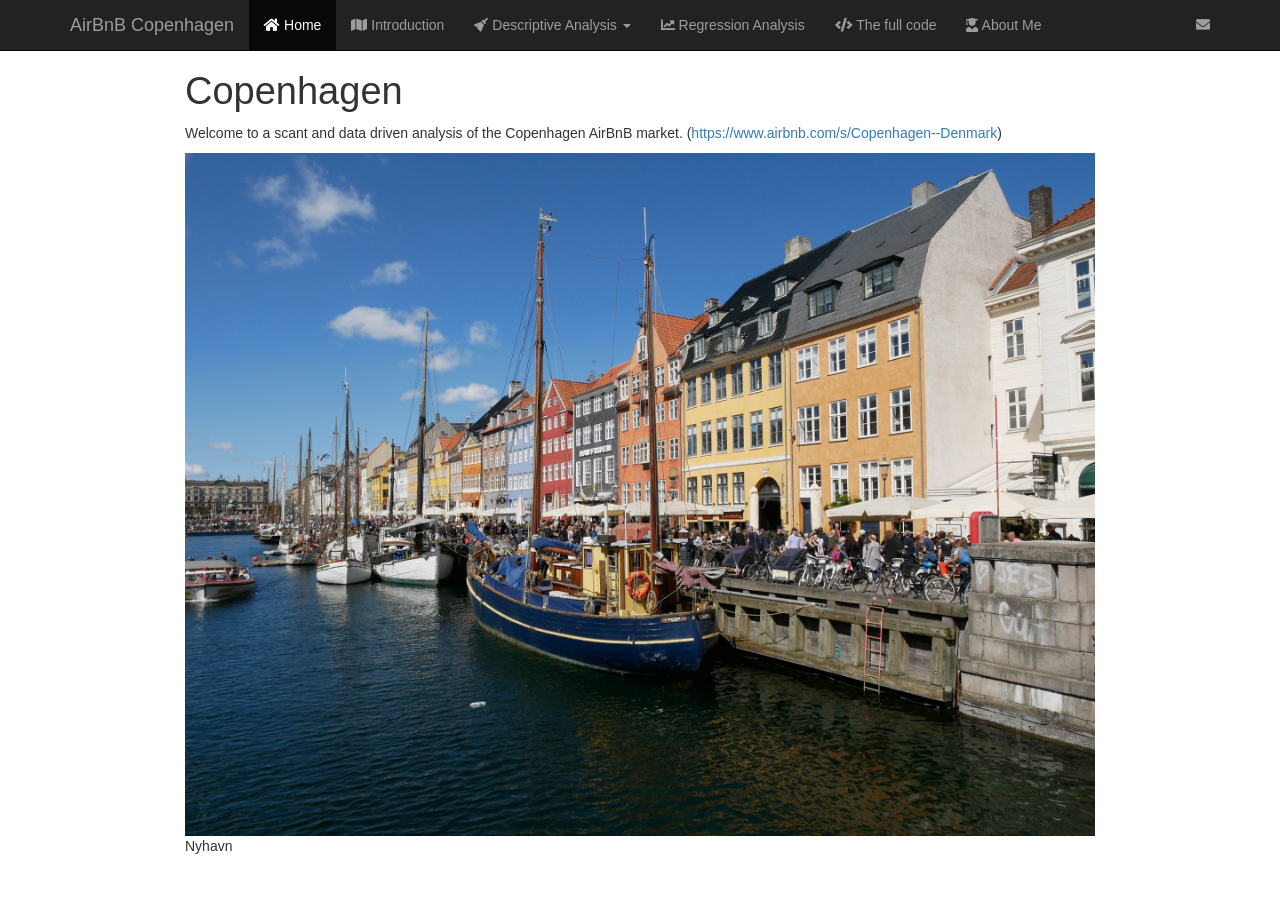
<file: docs/index.html>
<!DOCTYPE html>

<html xmlns="http://www.w3.org/1999/xhtml">

<head>

<meta charset="utf-8" />
<meta http-equiv="Content-Type" content="text/html; charset=utf-8" />
<meta name="generator" content="pandoc" />




<title>Copenhagen</title>

<script src="site_libs/jquery-1.11.3/jquery.min.js"></script>
<meta name="viewport" content="width=device-width, initial-scale=1" />
<link href="site_libs/bootstrap-3.3.5/css/bootstrap.min.css" rel="stylesheet" />
<script src="site_libs/bootstrap-3.3.5/js/bootstrap.min.js"></script>
<script src="site_libs/bootstrap-3.3.5/shim/html5shiv.min.js"></script>
<script src="site_libs/bootstrap-3.3.5/shim/respond.min.js"></script>
<script src="site_libs/navigation-1.1/tabsets.js"></script>
<link href="site_libs/highlightjs-9.12.0/default.css" rel="stylesheet" />
<script src="site_libs/highlightjs-9.12.0/highlight.js"></script>
<link href="site_libs/font-awesome-5.1.0/css/all.css" rel="stylesheet" />
<link href="site_libs/font-awesome-5.1.0/css/v4-shims.css" rel="stylesheet" />

<style type="text/css">code{white-space: pre;}</style>
<style type="text/css">
  pre:not([class]) {
    background-color: white;
  }
</style>
<script type="text/javascript">
if (window.hljs) {
  hljs.configure({languages: []});
  hljs.initHighlightingOnLoad();
  if (document.readyState && document.readyState === "complete") {
    window.setTimeout(function() { hljs.initHighlighting(); }, 0);
  }
}
</script>



<style type="text/css">
h1 {
  font-size: 34px;
}
h1.title {
  font-size: 38px;
}
h2 {
  font-size: 30px;
}
h3 {
  font-size: 24px;
}
h4 {
  font-size: 18px;
}
h5 {
  font-size: 16px;
}
h6 {
  font-size: 12px;
}
.table th:not([align]) {
  text-align: left;
}
</style>


</head>

<body>

<style type = "text/css">
.main-container {
  max-width: 940px;
  margin-left: auto;
  margin-right: auto;
}
code {
  color: inherit;
  background-color: rgba(0, 0, 0, 0.04);
}
img {
  max-width:100%;
  height: auto;
}
.tabbed-pane {
  padding-top: 12px;
}
.html-widget {
  margin-bottom: 20px;
}
button.code-folding-btn:focus {
  outline: none;
}
summary {
  display: list-item;
}
</style>


<style type="text/css">
/* padding for bootstrap navbar */
body {
  padding-top: 51px;
  padding-bottom: 40px;
}
/* offset scroll position for anchor links (for fixed navbar)  */
.section h1 {
  padding-top: 56px;
  margin-top: -56px;
}
.section h2 {
  padding-top: 56px;
  margin-top: -56px;
}
.section h3 {
  padding-top: 56px;
  margin-top: -56px;
}
.section h4 {
  padding-top: 56px;
  margin-top: -56px;
}
.section h5 {
  padding-top: 56px;
  margin-top: -56px;
}
.section h6 {
  padding-top: 56px;
  margin-top: -56px;
}
.dropdown-submenu {
  position: relative;
}
.dropdown-submenu>.dropdown-menu {
  top: 0;
  left: 100%;
  margin-top: -6px;
  margin-left: -1px;
  border-radius: 0 6px 6px 6px;
}
.dropdown-submenu:hover>.dropdown-menu {
  display: block;
}
.dropdown-submenu>a:after {
  display: block;
  content: " ";
  float: right;
  width: 0;
  height: 0;
  border-color: transparent;
  border-style: solid;
  border-width: 5px 0 5px 5px;
  border-left-color: #cccccc;
  margin-top: 5px;
  margin-right: -10px;
}
.dropdown-submenu:hover>a:after {
  border-left-color: #ffffff;
}
.dropdown-submenu.pull-left {
  float: none;
}
.dropdown-submenu.pull-left>.dropdown-menu {
  left: -100%;
  margin-left: 10px;
  border-radius: 6px 0 6px 6px;
}
</style>

<script>
// manage active state of menu based on current page
$(document).ready(function () {
  // active menu anchor
  href = window.location.pathname
  href = href.substr(href.lastIndexOf('/') + 1)
  if (href === "")
    href = "index.html";
  var menuAnchor = $('a[href="' + href + '"]');

  // mark it active
  menuAnchor.parent().addClass('active');

  // if it's got a parent navbar menu mark it active as well
  menuAnchor.closest('li.dropdown').addClass('active');
});
</script>

<div class="container-fluid main-container">

<!-- tabsets -->

<style type="text/css">
.tabset-dropdown > .nav-tabs {
  display: inline-table;
  max-height: 500px;
  min-height: 44px;
  overflow-y: auto;
  background: white;
  border: 1px solid #ddd;
  border-radius: 4px;
}

.tabset-dropdown > .nav-tabs > li.active:before {
  content: "";
  font-family: 'Glyphicons Halflings';
  display: inline-block;
  padding: 10px;
  border-right: 1px solid #ddd;
}

.tabset-dropdown > .nav-tabs.nav-tabs-open > li.active:before {
  content: "&#xe258;";
  border: none;
}

.tabset-dropdown > .nav-tabs.nav-tabs-open:before {
  content: "";
  font-family: 'Glyphicons Halflings';
  display: inline-block;
  padding: 10px;
  border-right: 1px solid #ddd;
}

.tabset-dropdown > .nav-tabs > li.active {
  display: block;
}

.tabset-dropdown > .nav-tabs > li > a,
.tabset-dropdown > .nav-tabs > li > a:focus,
.tabset-dropdown > .nav-tabs > li > a:hover {
  border: none;
  display: inline-block;
  border-radius: 4px;
}

.tabset-dropdown > .nav-tabs.nav-tabs-open > li {
  display: block;
  float: none;
}

.tabset-dropdown > .nav-tabs > li {
  display: none;
}
</style>

<script>
$(document).ready(function () {
  window.buildTabsets("TOC");
});

$(document).ready(function () {
  $('.tabset-dropdown > .nav-tabs > li').click(function () {
    $(this).parent().toggleClass('nav-tabs-open')
  });
});
</script>

<!-- code folding -->





<div class="navbar navbar-inverse  navbar-fixed-top" role="navigation">
  <div class="container">
    <div class="navbar-header">
      <button type="button" class="navbar-toggle collapsed" data-toggle="collapse" data-target="#navbar">
        <span class="icon-bar"></span>
        <span class="icon-bar"></span>
        <span class="icon-bar"></span>
      </button>
      <a class="navbar-brand" href="index.html">AirBnB Copenhagen</a>
    </div>
    <div id="navbar" class="navbar-collapse collapse">
      <ul class="nav navbar-nav">
        <li>
  <a href="index.html">
    <span class="fa fa-home"></span>
     
    Home
  </a>
</li>
<li>
  <a href="Introduction.html">
    <span class="fa fa-map"></span>
     
    Introduction
  </a>
</li>
<li class="dropdown">
  <a href="#" class="dropdown-toggle" data-toggle="dropdown" role="button" aria-expanded="false">
    <span class="fa fa-broom"></span>
     
    Descriptive Analysis
     
    <span class="caret"></span>
  </a>
  <ul class="dropdown-menu" role="menu">
    <li>
      <a href="Descriptive_Analysis.html">Tidy Data</a>
    </li>
    <li>
      <a href="visualisation.html">Visualisation</a>
    </li>
  </ul>
</li>
<li>
  <a href="Regression.html">
    <span class="fa fa-chart-line"></span>
     
    Regression Analysis
  </a>
</li>
<li>
  <a href="code.html">
    <span class="fa fa-code"></span>
     
    The full code
  </a>
</li>
<li>
  <a href="about.html">
    <span class="fa fa-user-graduate"></span>
     
    About Me
  </a>
</li>
      </ul>
      <ul class="nav navbar-nav navbar-right">
        <li>
  <a href="mailto:j.kohlruss@zeppelin-university.net">
    <span class="fa fa-envelope"></span>
     
  </a>
</li>
      </ul>
    </div><!--/.nav-collapse -->
  </div><!--/.container -->
</div><!--/.navbar -->

<div class="fluid-row" id="header">



<h1 class="title toc-ignore">Copenhagen</h1>

</div>


<p>Welcome to a scant and data driven analysis of the Copenhagen AirBnB market. (<a href="https://www.airbnb.com/s/Copenhagen--Denmark" class="uri">https://www.airbnb.com/s/Copenhagen--Denmark</a>)</p>
<div class="figure">
<img src="pictures/nyhavn.jpg" alt="Nyhavn" style="width:100.0%" />
<p class="caption">Nyhavn</p>
</div>




</div>

<script>

// add bootstrap table styles to pandoc tables
function bootstrapStylePandocTables() {
  $('tr.header').parent('thead').parent('table').addClass('table table-condensed');
}
$(document).ready(function () {
  bootstrapStylePandocTables();
});


</script>

<!-- dynamically load mathjax for compatibility with self-contained -->
<script>
  (function () {
    var script = document.createElement("script");
    script.type = "text/javascript";
    script.src  = "https://mathjax.rstudio.com/latest/MathJax.js?config=TeX-AMS-MML_HTMLorMML";
    document.getElementsByTagName("head")[0].appendChild(script);
  })();
</script>

</body>
</html>
</file>
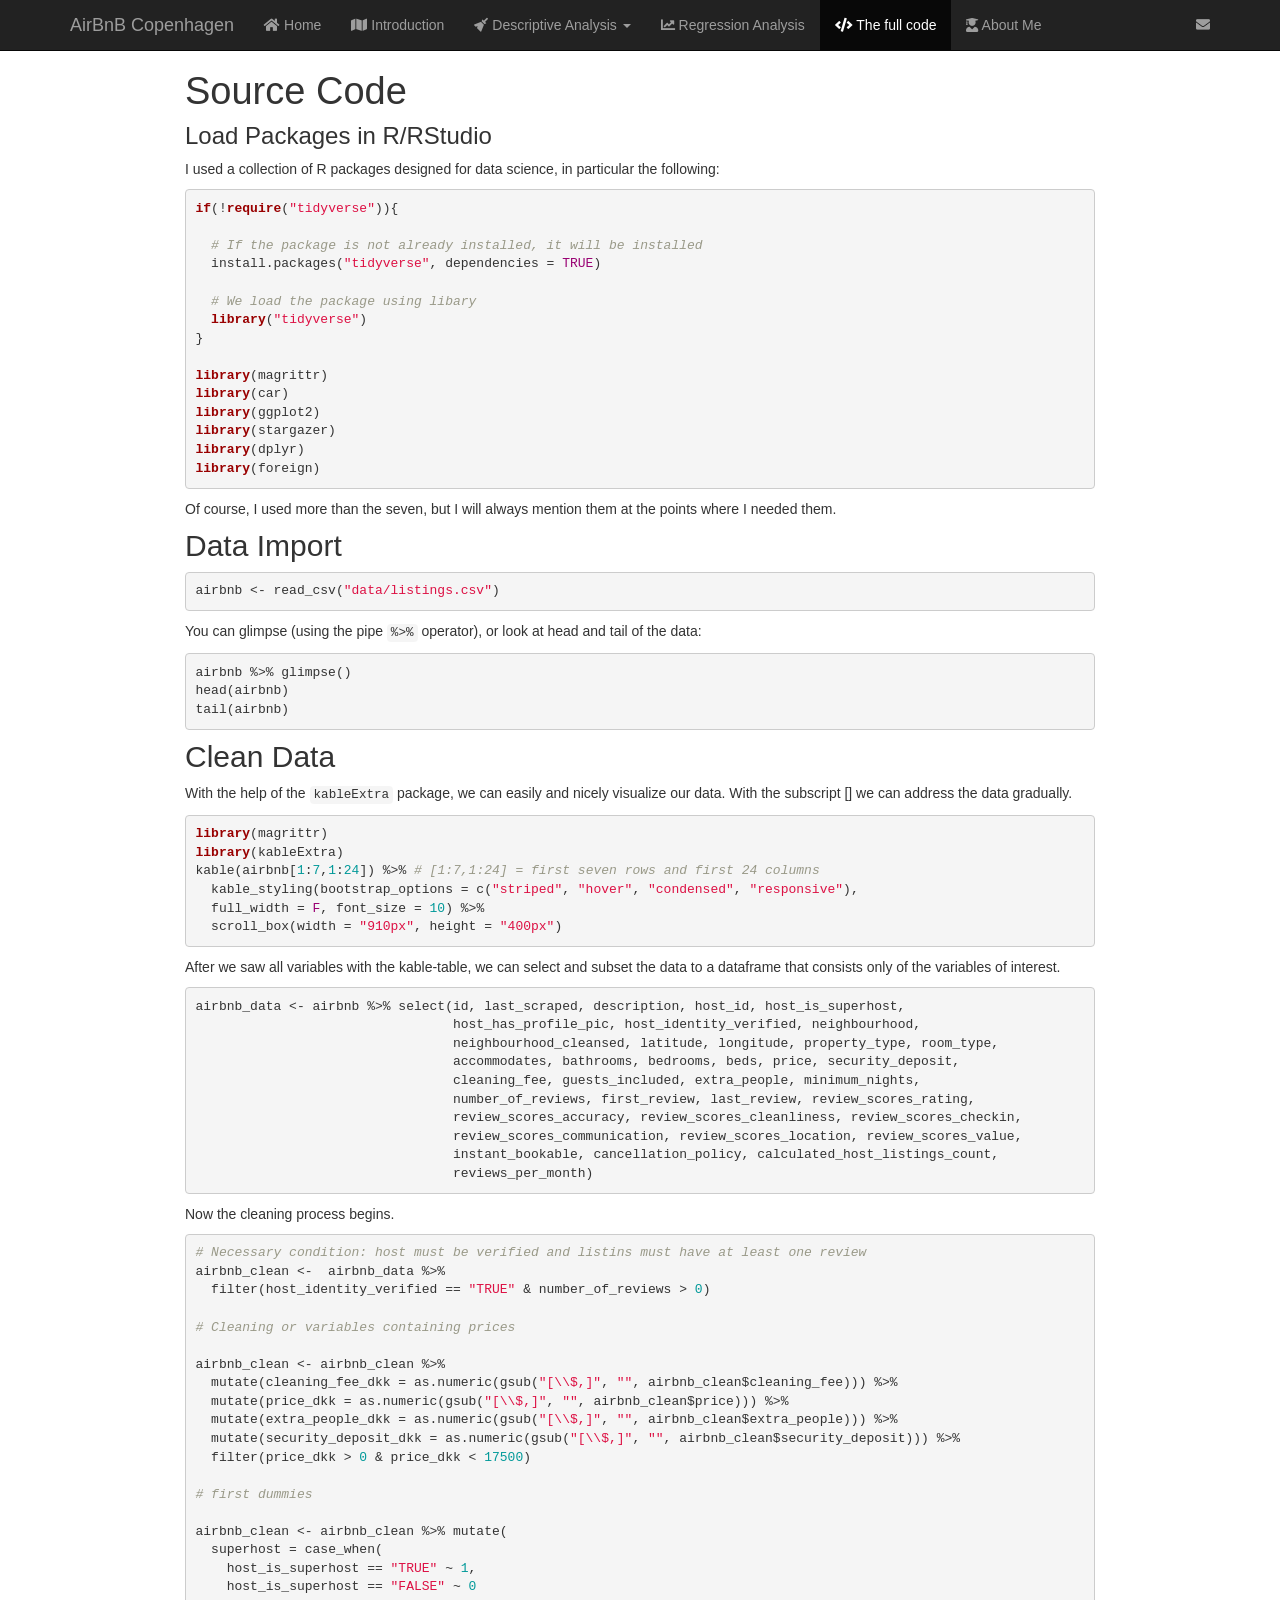
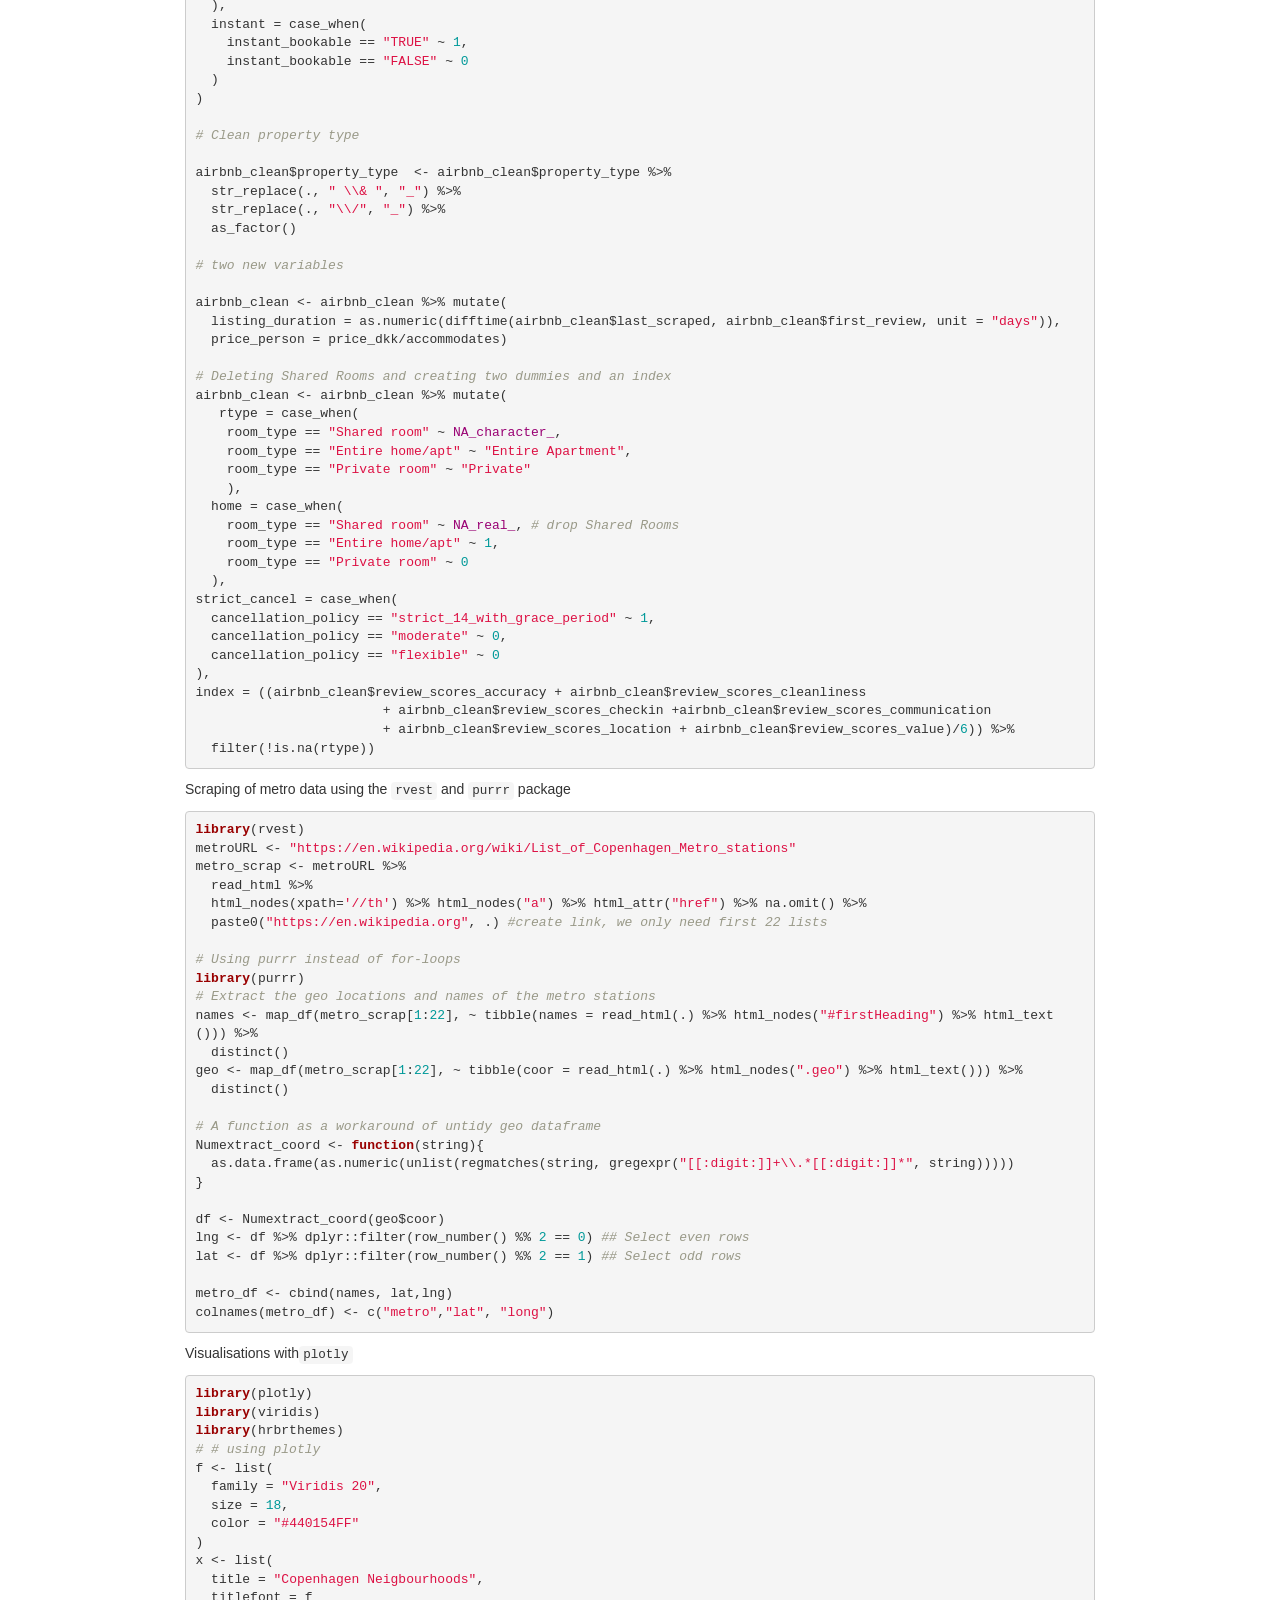
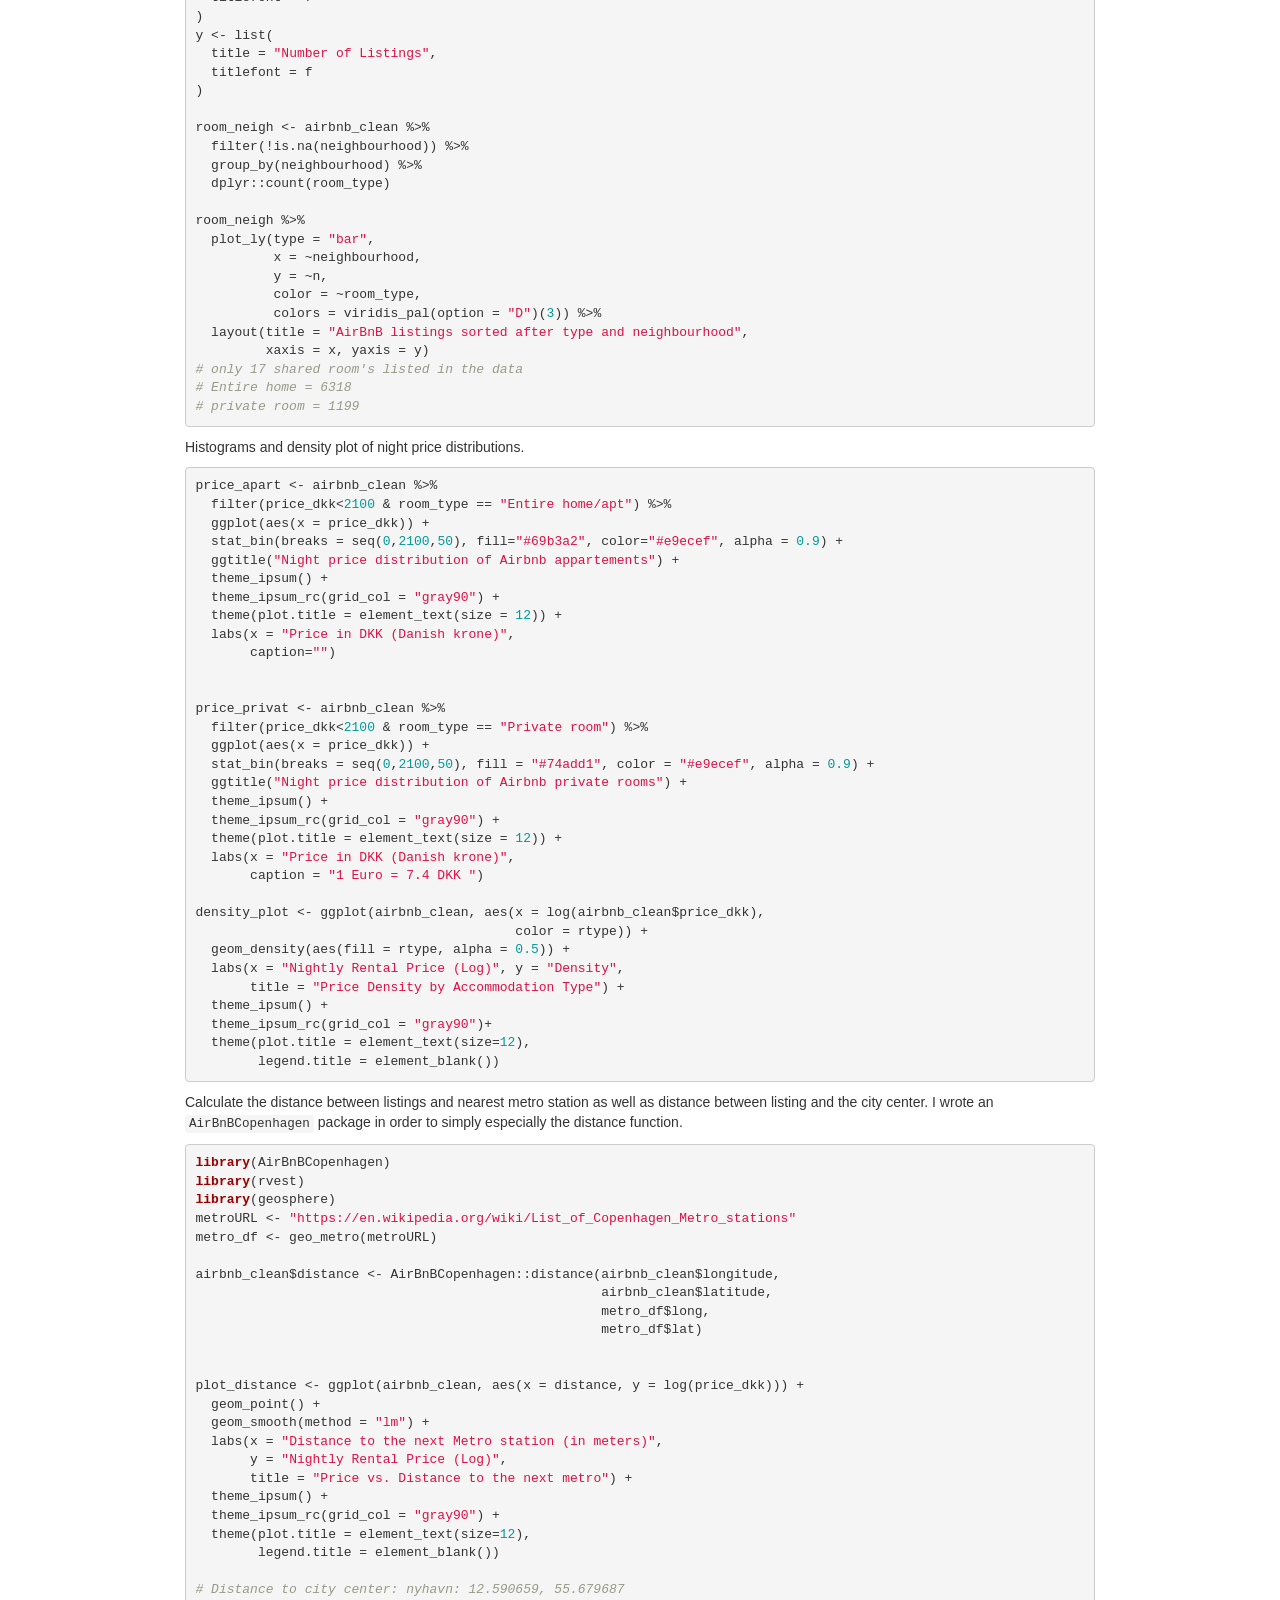
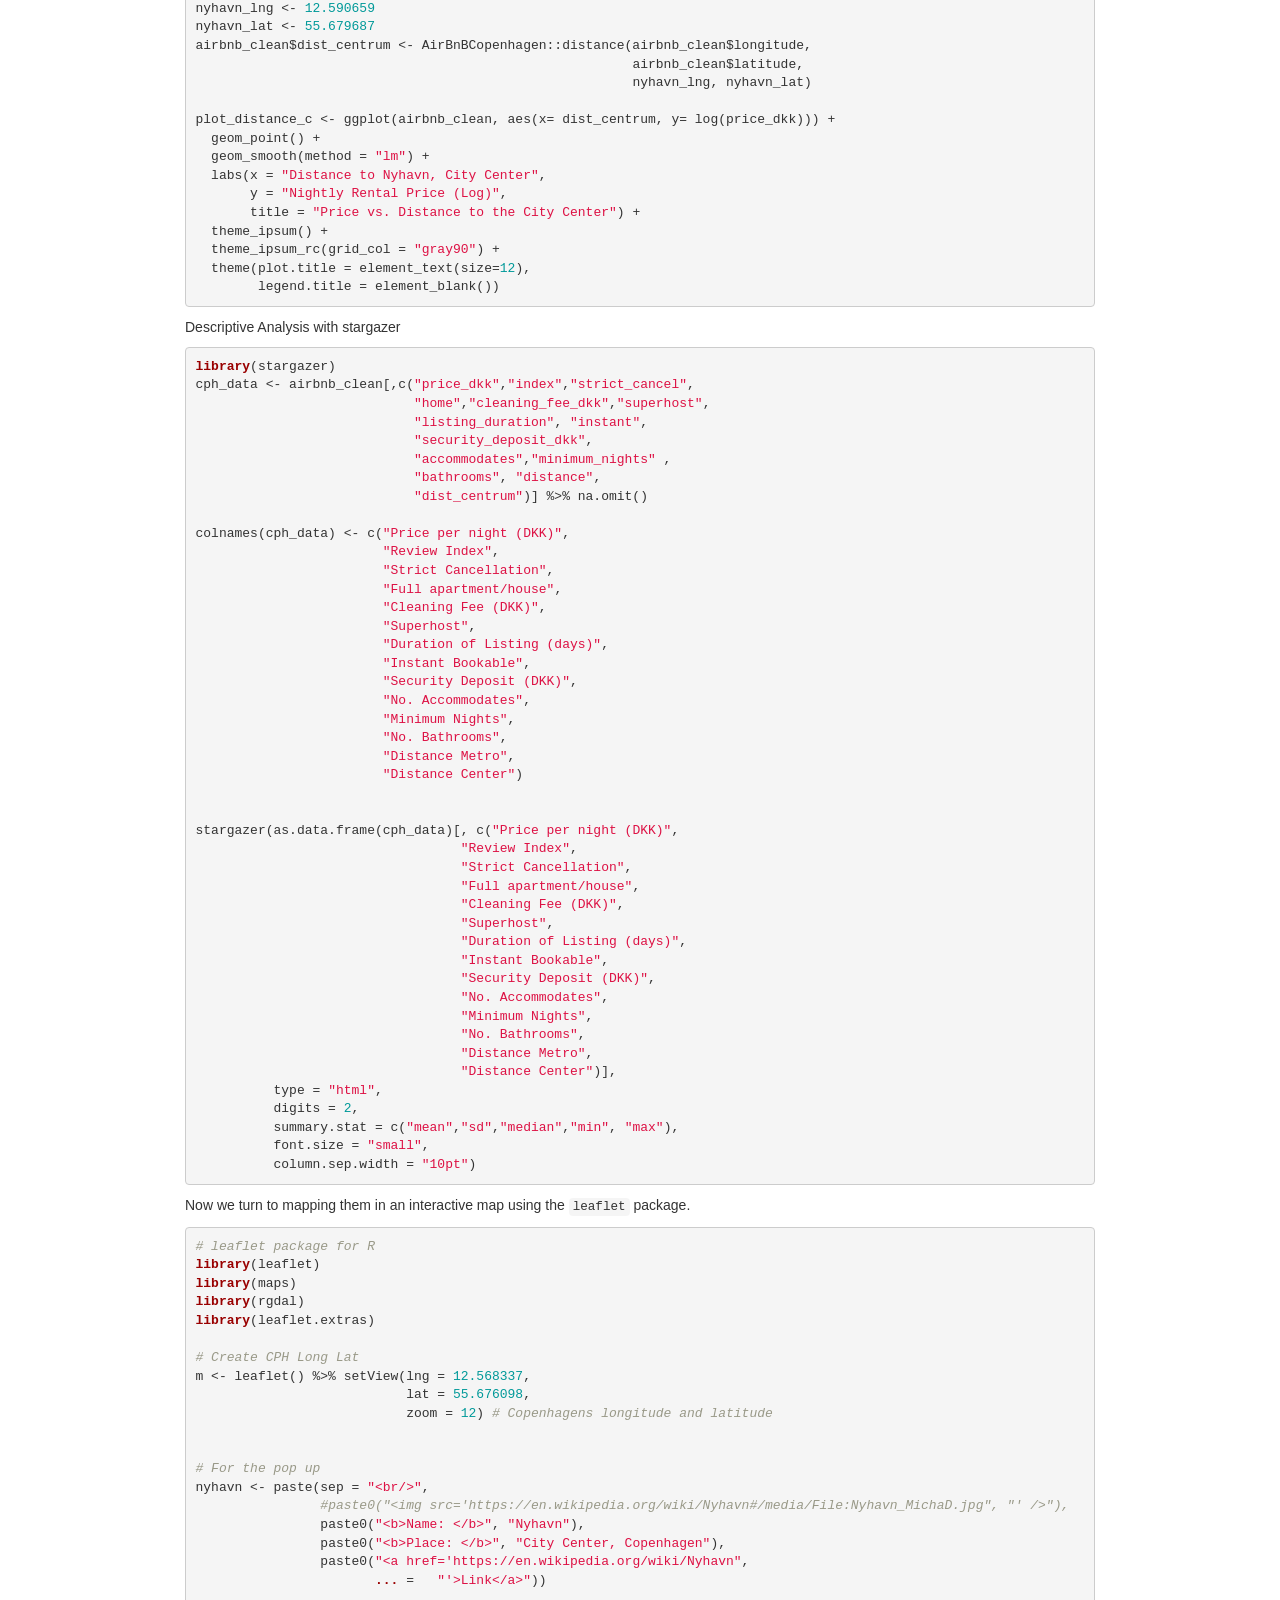
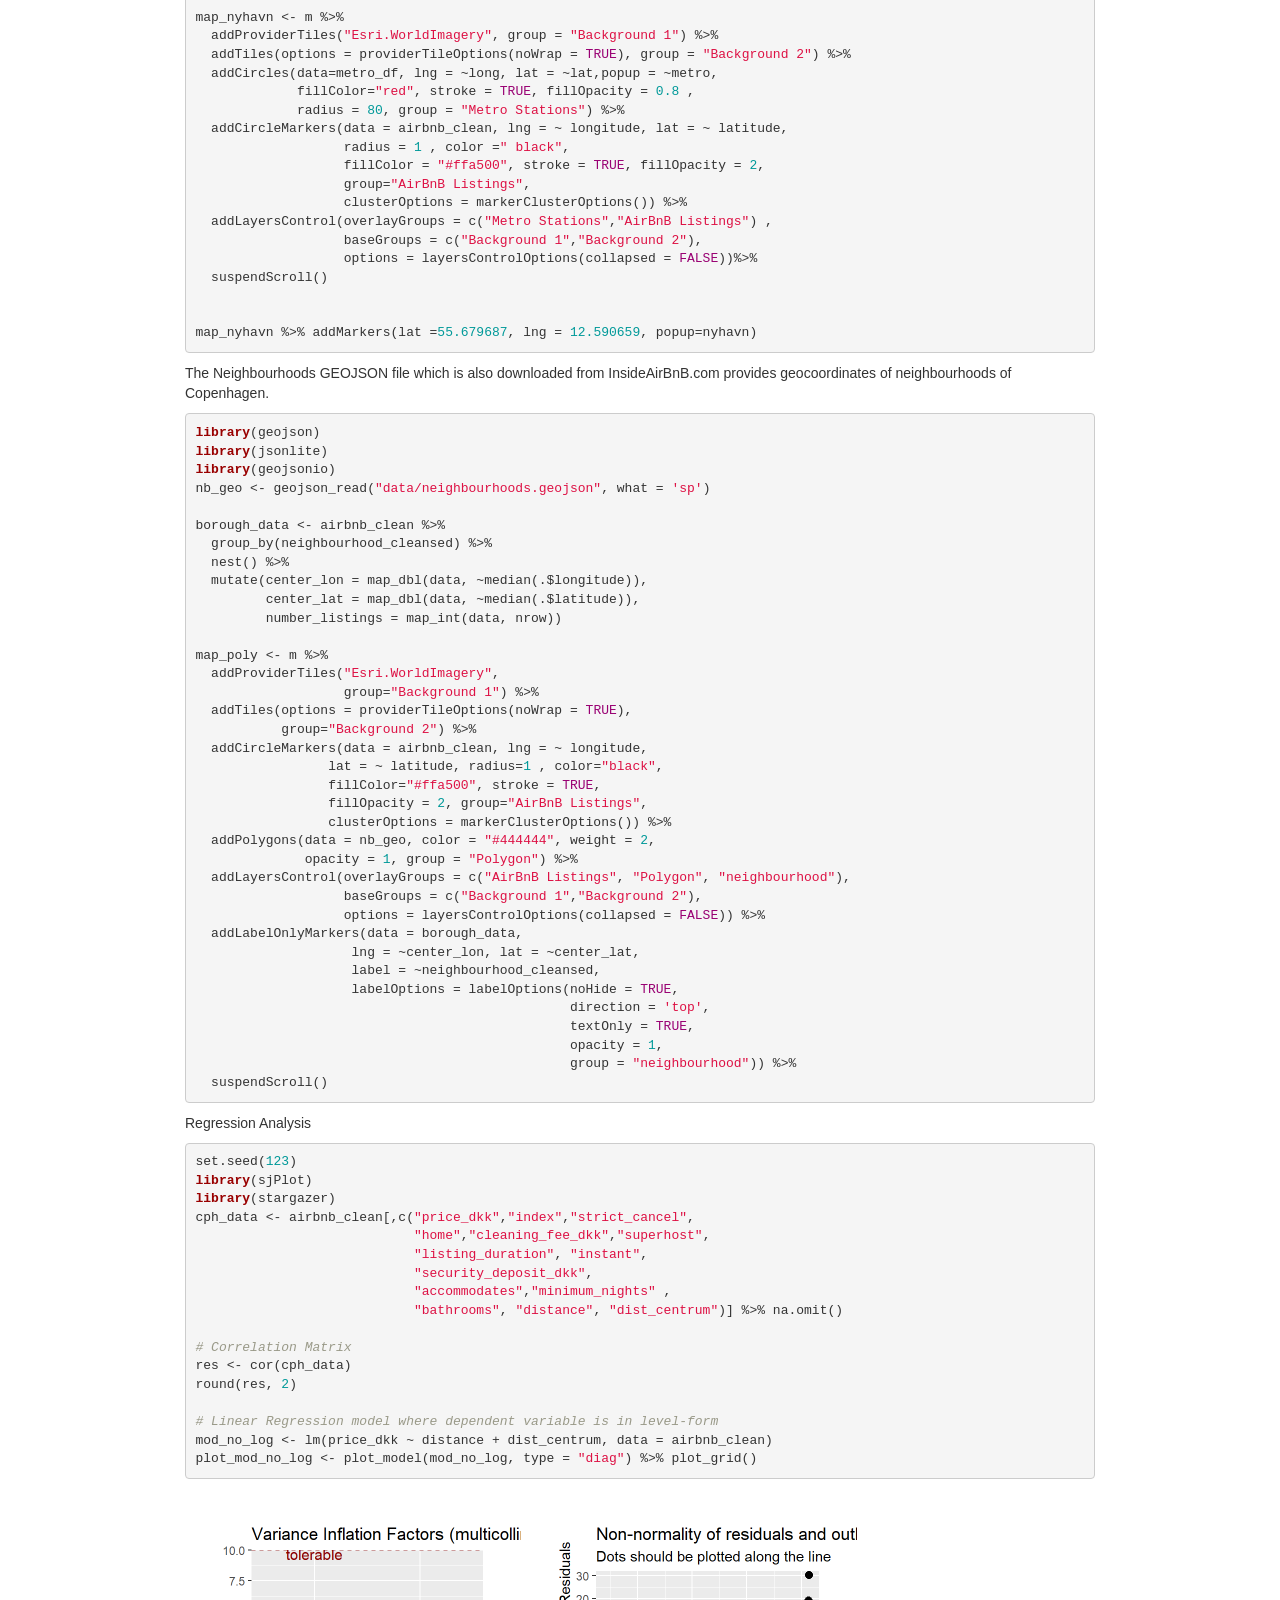
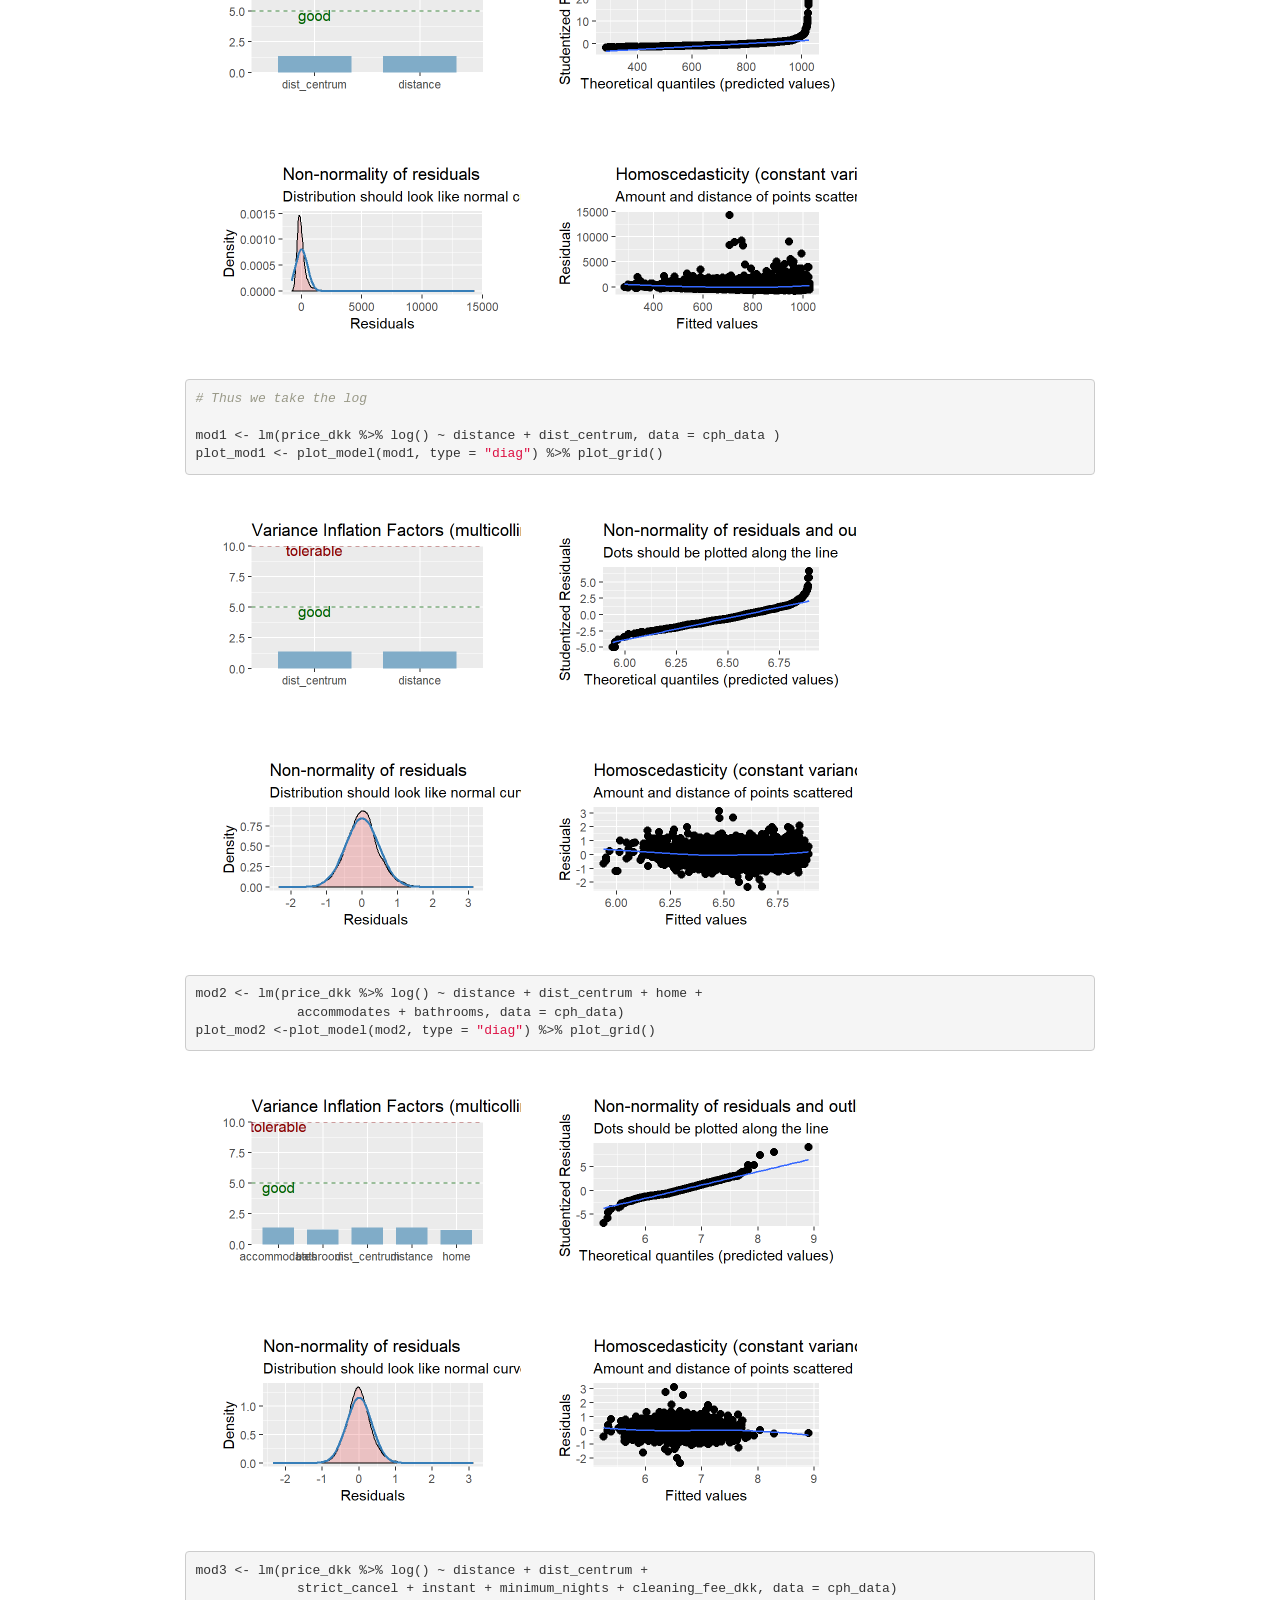
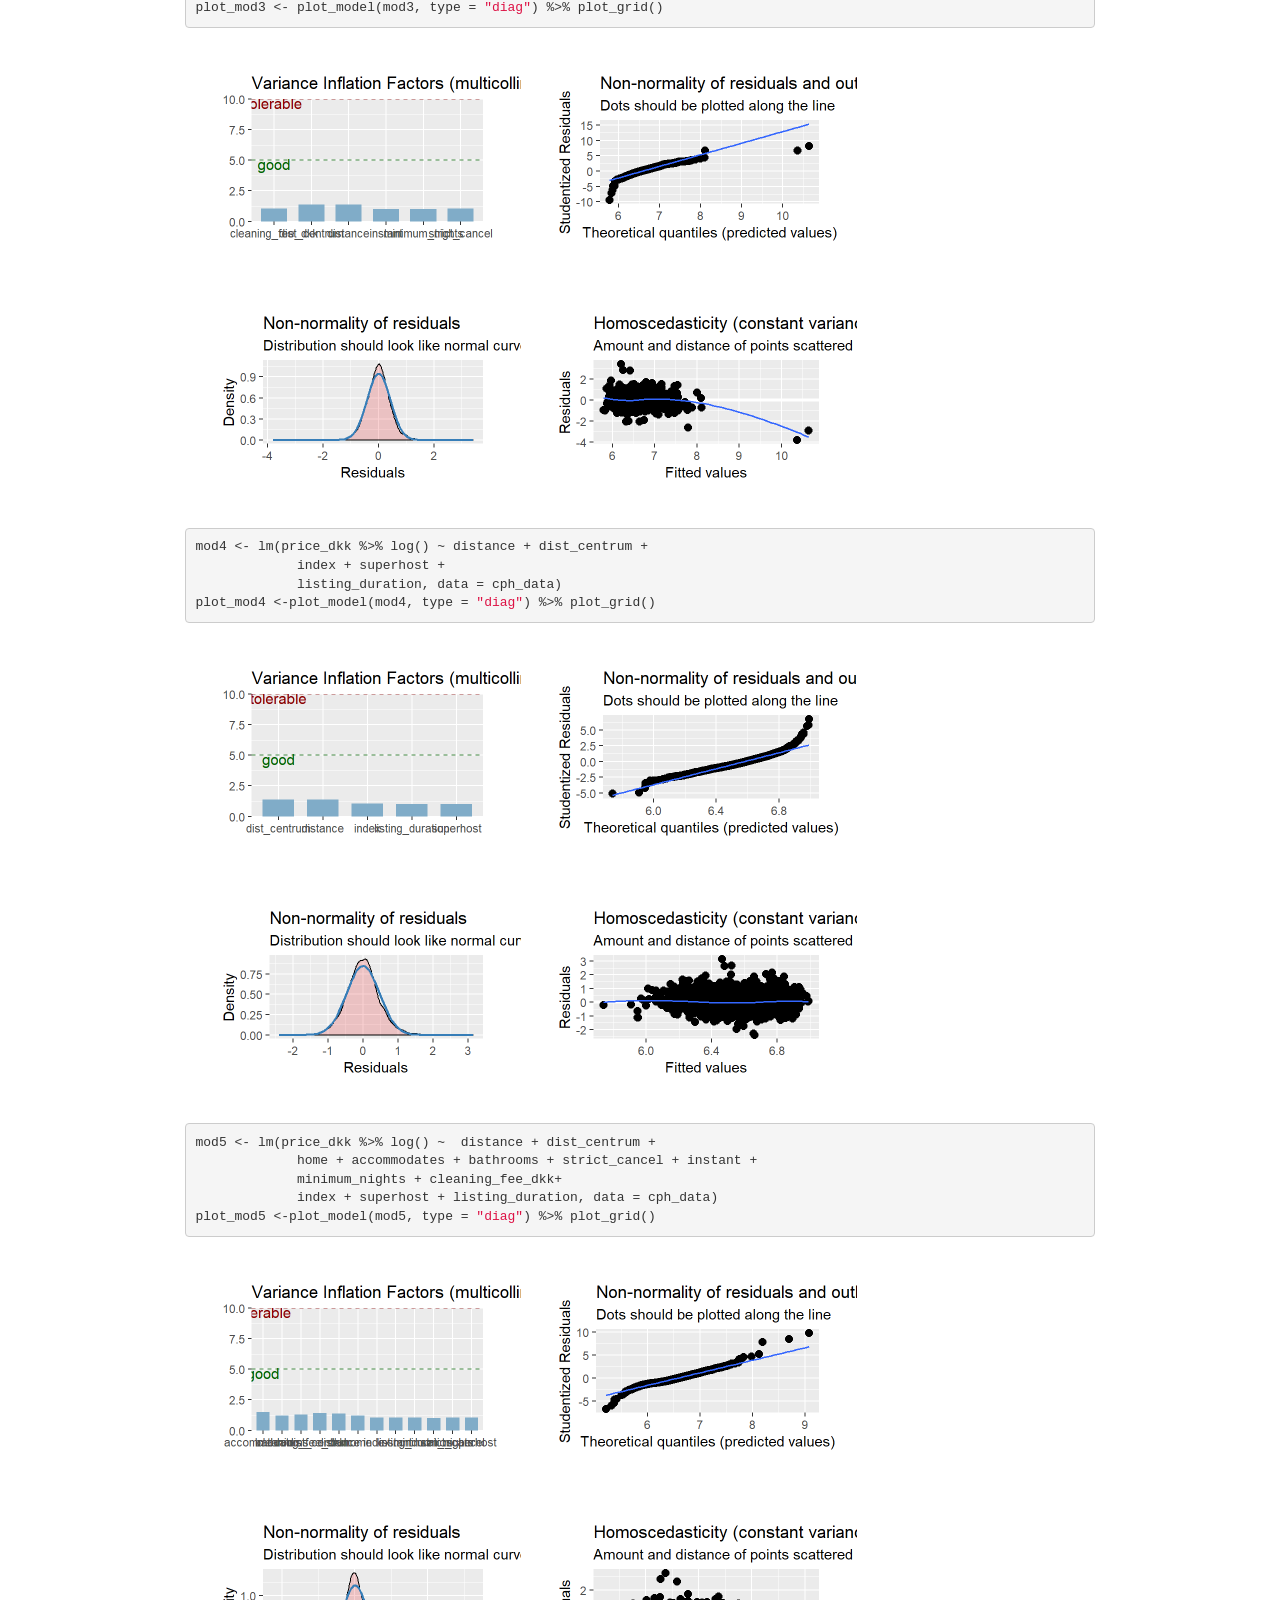
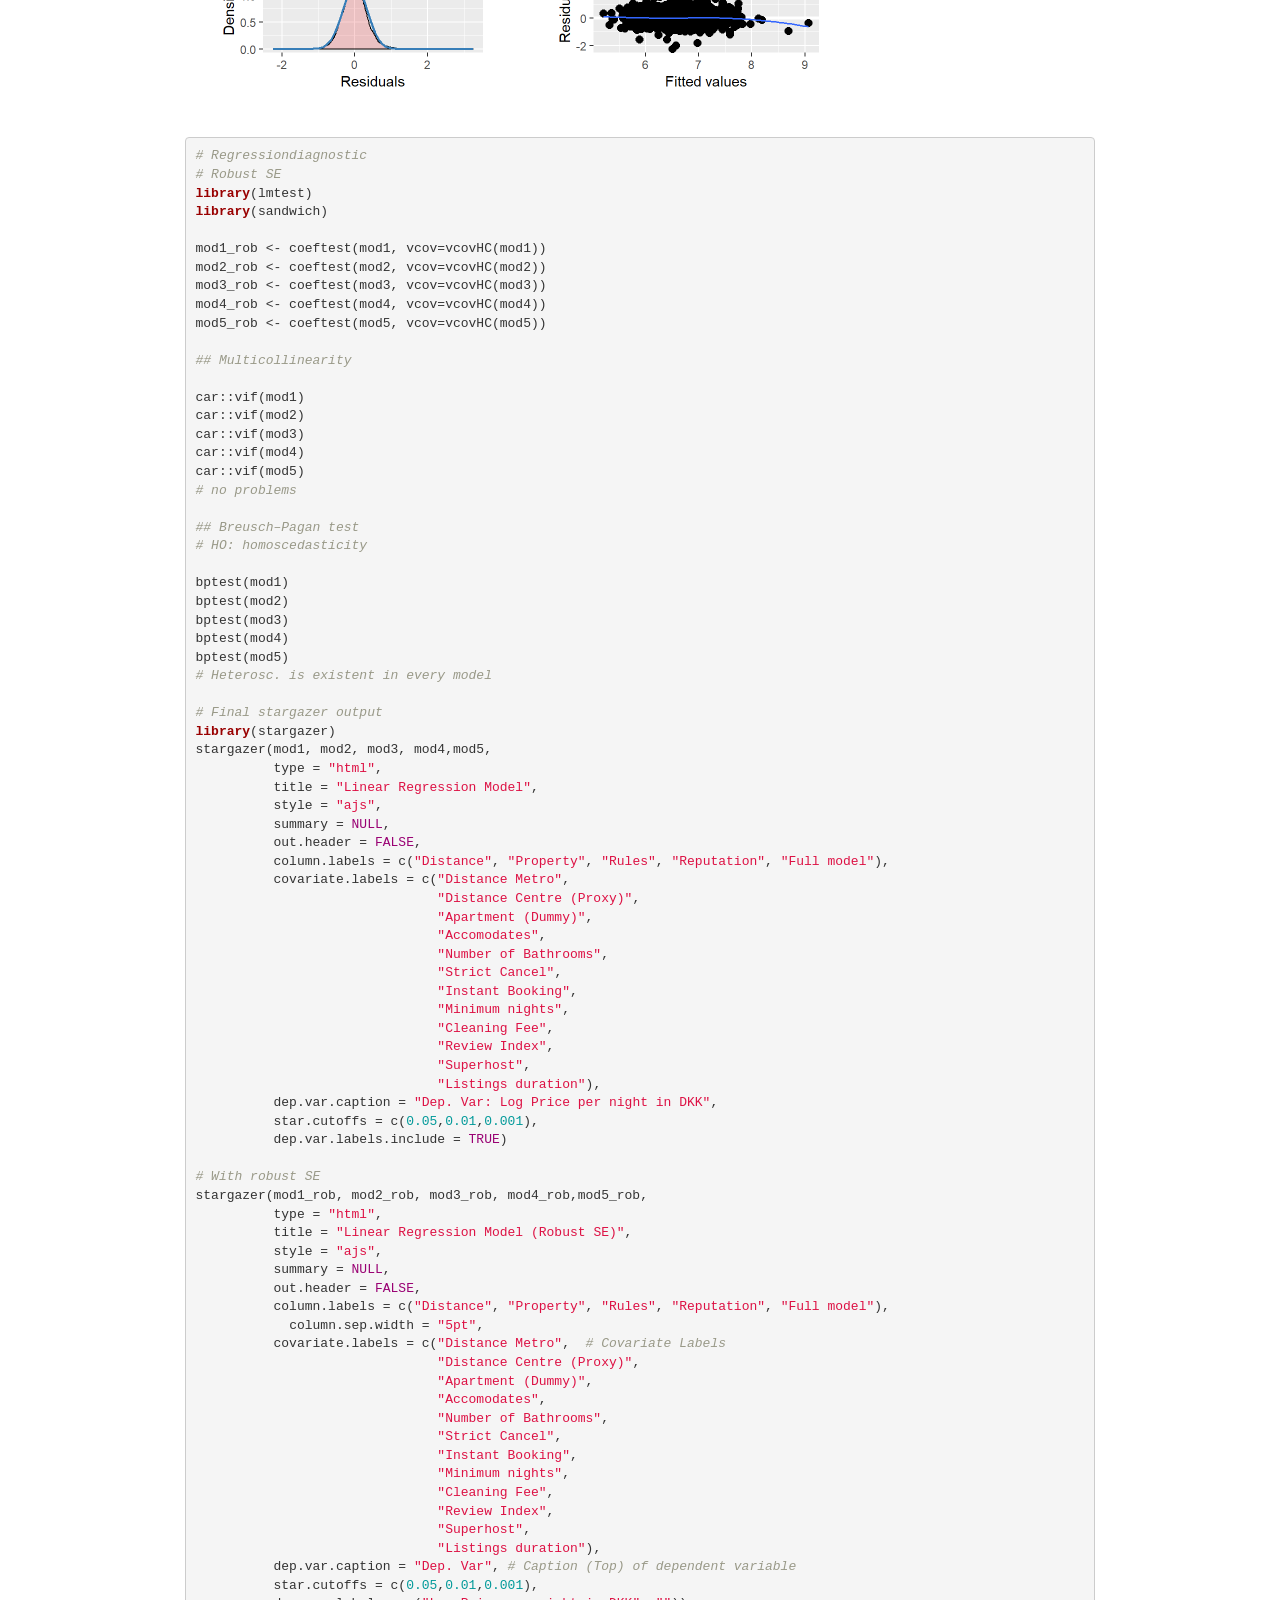
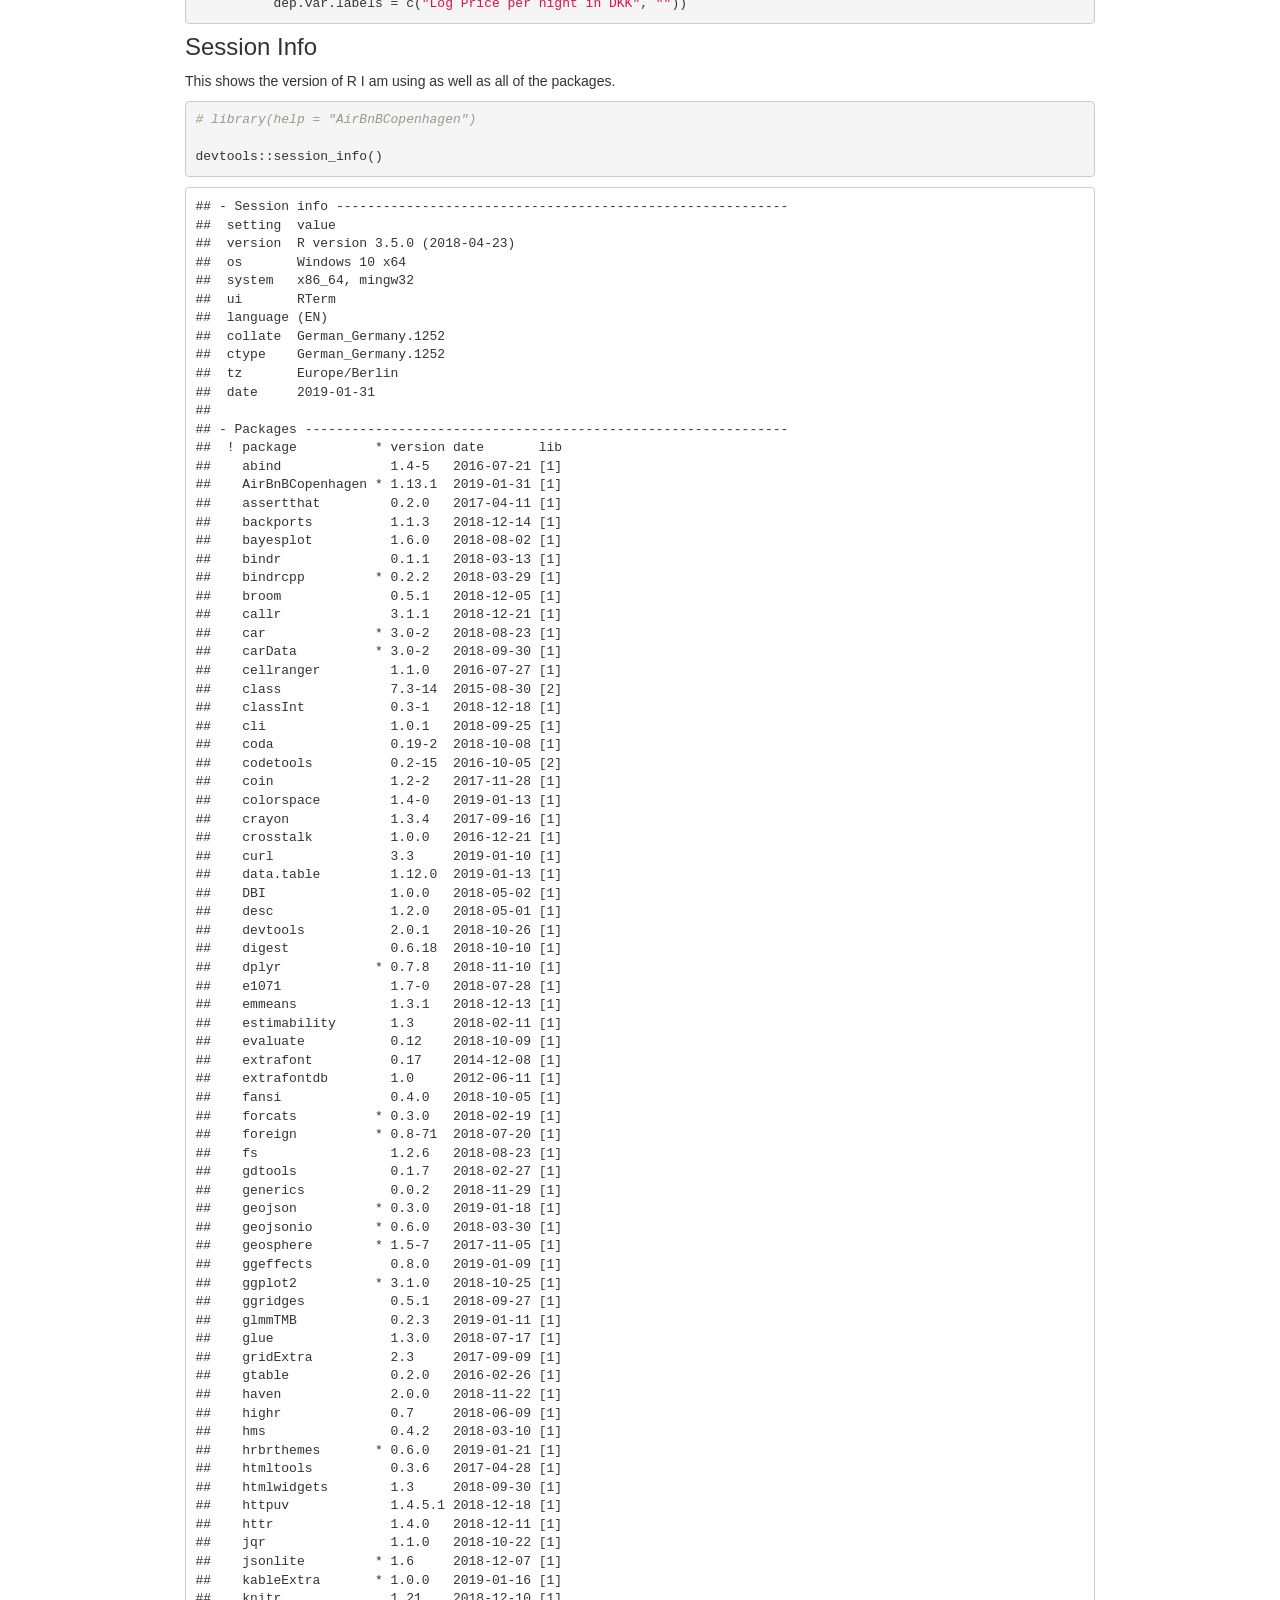
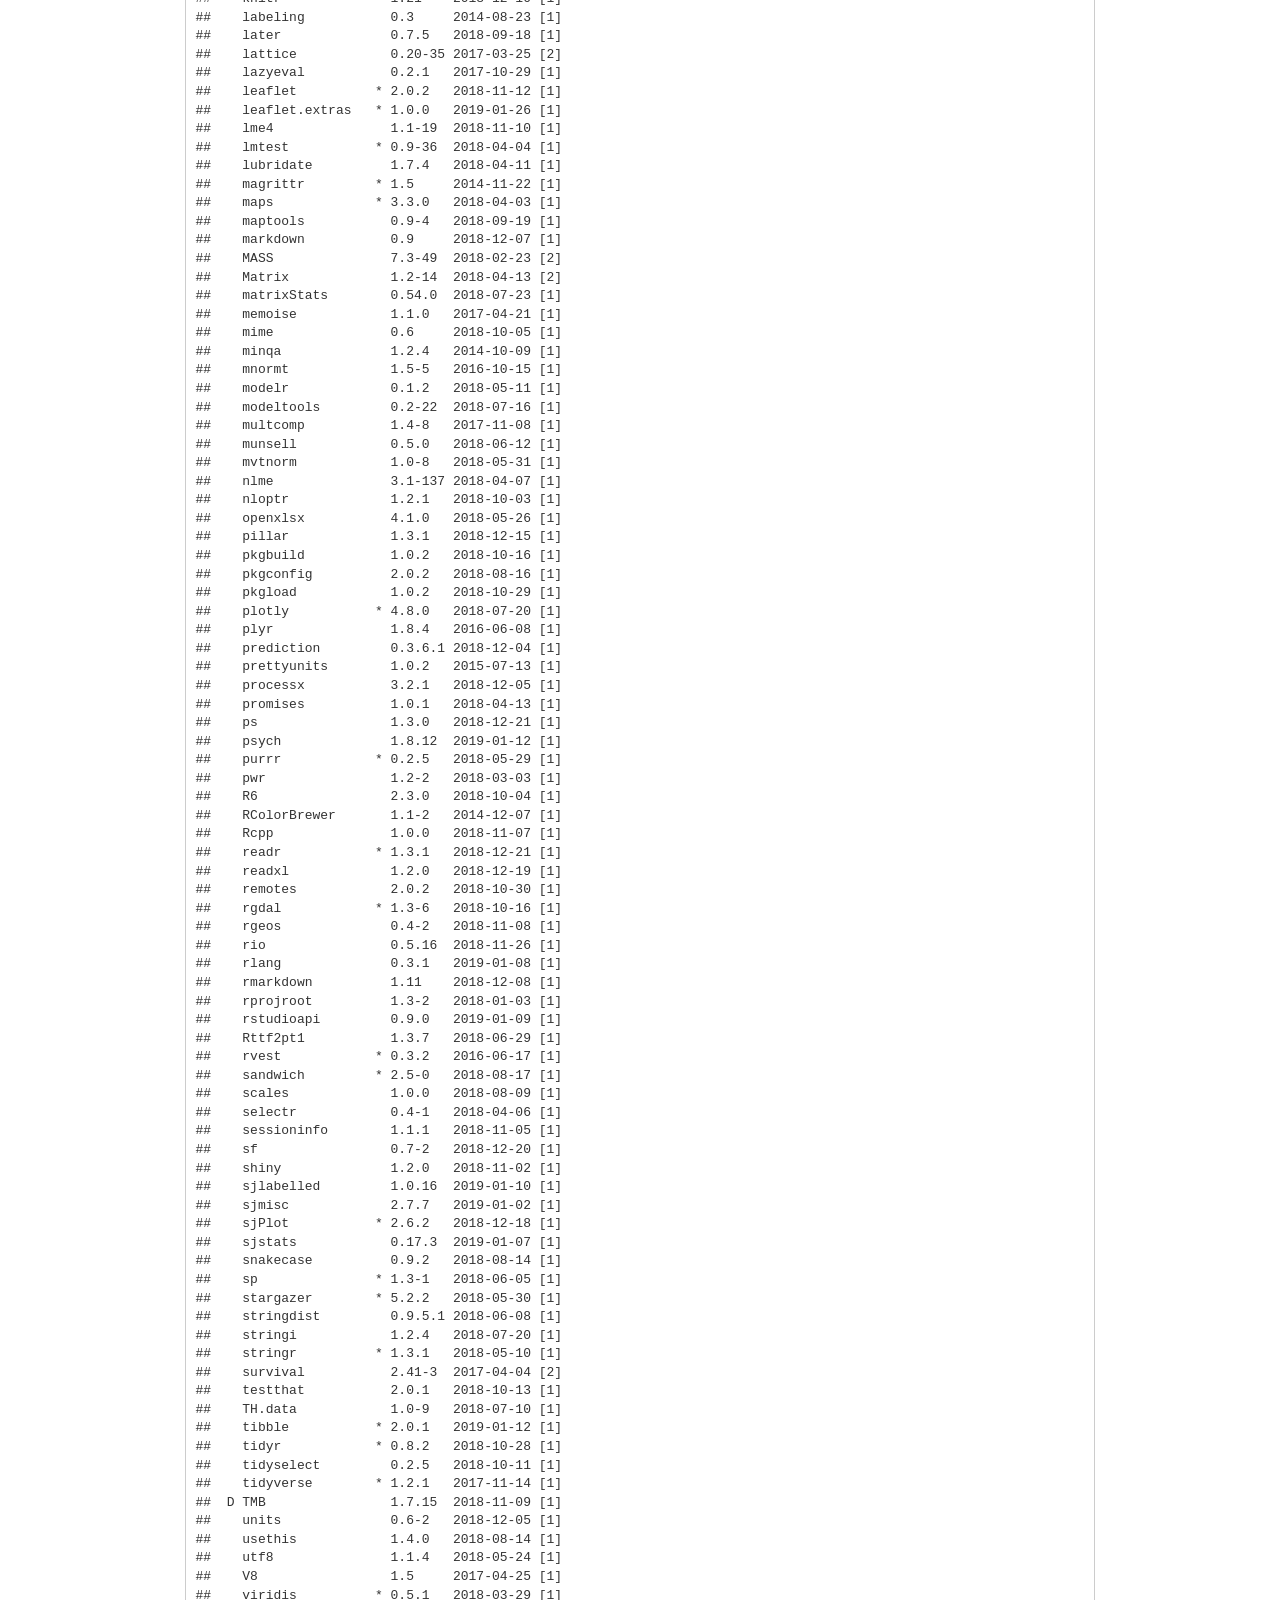
<file: docs/code.html>
<!DOCTYPE html>

<html xmlns="http://www.w3.org/1999/xhtml">

<head>

<meta charset="utf-8" />
<meta http-equiv="Content-Type" content="text/html; charset=utf-8" />
<meta name="generator" content="pandoc" />




<title>Source Code</title>

<script src="site_libs/jquery-1.11.3/jquery.min.js"></script>
<meta name="viewport" content="width=device-width, initial-scale=1" />
<link href="site_libs/bootstrap-3.3.5/css/bootstrap.min.css" rel="stylesheet" />
<script src="site_libs/bootstrap-3.3.5/js/bootstrap.min.js"></script>
<script src="site_libs/bootstrap-3.3.5/shim/html5shiv.min.js"></script>
<script src="site_libs/bootstrap-3.3.5/shim/respond.min.js"></script>
<script src="site_libs/navigation-1.1/tabsets.js"></script>
<link href="site_libs/highlightjs-9.12.0/default.css" rel="stylesheet" />
<script src="site_libs/highlightjs-9.12.0/highlight.js"></script>
<link href="site_libs/font-awesome-5.1.0/css/all.css" rel="stylesheet" />
<link href="site_libs/font-awesome-5.1.0/css/v4-shims.css" rel="stylesheet" />

<style type="text/css">code{white-space: pre;}</style>
<style type="text/css">
  pre:not([class]) {
    background-color: white;
  }
</style>
<script type="text/javascript">
if (window.hljs) {
  hljs.configure({languages: []});
  hljs.initHighlightingOnLoad();
  if (document.readyState && document.readyState === "complete") {
    window.setTimeout(function() { hljs.initHighlighting(); }, 0);
  }
}
</script>



<style type="text/css">
h1 {
  font-size: 34px;
}
h1.title {
  font-size: 38px;
}
h2 {
  font-size: 30px;
}
h3 {
  font-size: 24px;
}
h4 {
  font-size: 18px;
}
h5 {
  font-size: 16px;
}
h6 {
  font-size: 12px;
}
.table th:not([align]) {
  text-align: left;
}
</style>


</head>

<body>

<style type = "text/css">
.main-container {
  max-width: 940px;
  margin-left: auto;
  margin-right: auto;
}
code {
  color: inherit;
  background-color: rgba(0, 0, 0, 0.04);
}
img {
  max-width:100%;
  height: auto;
}
.tabbed-pane {
  padding-top: 12px;
}
.html-widget {
  margin-bottom: 20px;
}
button.code-folding-btn:focus {
  outline: none;
}
summary {
  display: list-item;
}
</style>


<style type="text/css">
/* padding for bootstrap navbar */
body {
  padding-top: 51px;
  padding-bottom: 40px;
}
/* offset scroll position for anchor links (for fixed navbar)  */
.section h1 {
  padding-top: 56px;
  margin-top: -56px;
}
.section h2 {
  padding-top: 56px;
  margin-top: -56px;
}
.section h3 {
  padding-top: 56px;
  margin-top: -56px;
}
.section h4 {
  padding-top: 56px;
  margin-top: -56px;
}
.section h5 {
  padding-top: 56px;
  margin-top: -56px;
}
.section h6 {
  padding-top: 56px;
  margin-top: -56px;
}
.dropdown-submenu {
  position: relative;
}
.dropdown-submenu>.dropdown-menu {
  top: 0;
  left: 100%;
  margin-top: -6px;
  margin-left: -1px;
  border-radius: 0 6px 6px 6px;
}
.dropdown-submenu:hover>.dropdown-menu {
  display: block;
}
.dropdown-submenu>a:after {
  display: block;
  content: " ";
  float: right;
  width: 0;
  height: 0;
  border-color: transparent;
  border-style: solid;
  border-width: 5px 0 5px 5px;
  border-left-color: #cccccc;
  margin-top: 5px;
  margin-right: -10px;
}
.dropdown-submenu:hover>a:after {
  border-left-color: #ffffff;
}
.dropdown-submenu.pull-left {
  float: none;
}
.dropdown-submenu.pull-left>.dropdown-menu {
  left: -100%;
  margin-left: 10px;
  border-radius: 6px 0 6px 6px;
}
</style>

<script>
// manage active state of menu based on current page
$(document).ready(function () {
  // active menu anchor
  href = window.location.pathname
  href = href.substr(href.lastIndexOf('/') + 1)
  if (href === "")
    href = "index.html";
  var menuAnchor = $('a[href="' + href + '"]');

  // mark it active
  menuAnchor.parent().addClass('active');

  // if it's got a parent navbar menu mark it active as well
  menuAnchor.closest('li.dropdown').addClass('active');
});
</script>

<div class="container-fluid main-container">

<!-- tabsets -->

<style type="text/css">
.tabset-dropdown > .nav-tabs {
  display: inline-table;
  max-height: 500px;
  min-height: 44px;
  overflow-y: auto;
  background: white;
  border: 1px solid #ddd;
  border-radius: 4px;
}

.tabset-dropdown > .nav-tabs > li.active:before {
  content: "";
  font-family: 'Glyphicons Halflings';
  display: inline-block;
  padding: 10px;
  border-right: 1px solid #ddd;
}

.tabset-dropdown > .nav-tabs.nav-tabs-open > li.active:before {
  content: "&#xe258;";
  border: none;
}

.tabset-dropdown > .nav-tabs.nav-tabs-open:before {
  content: "";
  font-family: 'Glyphicons Halflings';
  display: inline-block;
  padding: 10px;
  border-right: 1px solid #ddd;
}

.tabset-dropdown > .nav-tabs > li.active {
  display: block;
}

.tabset-dropdown > .nav-tabs > li > a,
.tabset-dropdown > .nav-tabs > li > a:focus,
.tabset-dropdown > .nav-tabs > li > a:hover {
  border: none;
  display: inline-block;
  border-radius: 4px;
}

.tabset-dropdown > .nav-tabs.nav-tabs-open > li {
  display: block;
  float: none;
}

.tabset-dropdown > .nav-tabs > li {
  display: none;
}
</style>

<script>
$(document).ready(function () {
  window.buildTabsets("TOC");
});

$(document).ready(function () {
  $('.tabset-dropdown > .nav-tabs > li').click(function () {
    $(this).parent().toggleClass('nav-tabs-open')
  });
});
</script>

<!-- code folding -->





<div class="navbar navbar-inverse  navbar-fixed-top" role="navigation">
  <div class="container">
    <div class="navbar-header">
      <button type="button" class="navbar-toggle collapsed" data-toggle="collapse" data-target="#navbar">
        <span class="icon-bar"></span>
        <span class="icon-bar"></span>
        <span class="icon-bar"></span>
      </button>
      <a class="navbar-brand" href="index.html">AirBnB Copenhagen</a>
    </div>
    <div id="navbar" class="navbar-collapse collapse">
      <ul class="nav navbar-nav">
        <li>
  <a href="index.html">
    <span class="fa fa-home"></span>
     
    Home
  </a>
</li>
<li>
  <a href="Introduction.html">
    <span class="fa fa-map"></span>
     
    Introduction
  </a>
</li>
<li class="dropdown">
  <a href="#" class="dropdown-toggle" data-toggle="dropdown" role="button" aria-expanded="false">
    <span class="fa fa-broom"></span>
     
    Descriptive Analysis
     
    <span class="caret"></span>
  </a>
  <ul class="dropdown-menu" role="menu">
    <li>
      <a href="Descriptive_Analysis.html">Tidy Data</a>
    </li>
    <li>
      <a href="visualisation.html">Visualisation</a>
    </li>
  </ul>
</li>
<li>
  <a href="Regression.html">
    <span class="fa fa-chart-line"></span>
     
    Regression Analysis
  </a>
</li>
<li>
  <a href="code.html">
    <span class="fa fa-code"></span>
     
    The full code
  </a>
</li>
<li>
  <a href="about.html">
    <span class="fa fa-user-graduate"></span>
     
    About Me
  </a>
</li>
      </ul>
      <ul class="nav navbar-nav navbar-right">
        <li>
  <a href="mailto:j.kohlruss@zeppelin-university.net">
    <span class="fa fa-envelope"></span>
     
  </a>
</li>
      </ul>
    </div><!--/.nav-collapse -->
  </div><!--/.container -->
</div><!--/.navbar -->

<div class="fluid-row" id="header">



<h1 class="title toc-ignore">Source Code</h1>

</div>


<div id="load-packages-in-rrstudio" class="section level3">
<h3>Load Packages in R/RStudio</h3>
<p>I used a collection of R packages designed for data science, in particular the following:</p>
<pre class="r"><code>if(!require(&quot;tidyverse&quot;)){
  
  # If the package is not already installed, it will be installed
  install.packages(&quot;tidyverse&quot;, dependencies = TRUE)
  
  # We load the package using libary
  library(&quot;tidyverse&quot;)
}

library(magrittr)
library(car)
library(ggplot2)
library(stargazer)
library(dplyr)
library(foreign)</code></pre>
<p>Of course, I used more than the seven, but I will always mention them at the points where I needed them.</p>
</div>
<div id="data-import" class="section level2">
<h2>Data Import</h2>
<pre class="r"><code>airbnb &lt;- read_csv(&quot;data/listings.csv&quot;)</code></pre>
<p>You can glimpse (using the pipe <code>%&gt;%</code> operator), or look at head and tail of the data:</p>
<pre class="r"><code>airbnb %&gt;% glimpse()
head(airbnb)
tail(airbnb)</code></pre>
</div>
<div id="clean-data" class="section level2">
<h2>Clean Data</h2>
<p>With the help of the <code>kableExtra</code> package, we can easily and nicely visualize our data. With the subscript [] we can address the data gradually.</p>
<pre class="r"><code>library(magrittr)
library(kableExtra)
kable(airbnb[1:7,1:24]) %&gt;% # [1:7,1:24] = first seven rows and first 24 columns
  kable_styling(bootstrap_options = c(&quot;striped&quot;, &quot;hover&quot;, &quot;condensed&quot;, &quot;responsive&quot;), 
  full_width = F, font_size = 10) %&gt;%
  scroll_box(width = &quot;910px&quot;, height = &quot;400px&quot;)</code></pre>
<p>After we saw all variables with the kable-table, we can select and subset the data to a dataframe that consists only of the variables of interest.</p>
<pre class="r"><code>airbnb_data &lt;- airbnb %&gt;% select(id, last_scraped, description, host_id, host_is_superhost,
                                 host_has_profile_pic, host_identity_verified, neighbourhood,
                                 neighbourhood_cleansed, latitude, longitude, property_type, room_type, 
                                 accommodates, bathrooms, bedrooms, beds, price, security_deposit,
                                 cleaning_fee, guests_included, extra_people, minimum_nights,
                                 number_of_reviews, first_review, last_review, review_scores_rating,
                                 review_scores_accuracy, review_scores_cleanliness, review_scores_checkin,
                                 review_scores_communication, review_scores_location, review_scores_value,
                                 instant_bookable, cancellation_policy, calculated_host_listings_count,
                                 reviews_per_month)</code></pre>
<p>Now the cleaning process begins.</p>
<pre class="r"><code># Necessary condition: host must be verified and listins must have at least one review
airbnb_clean &lt;-  airbnb_data %&gt;% 
  filter(host_identity_verified == &quot;TRUE&quot; &amp; number_of_reviews &gt; 0)

# Cleaning or variables containing prices

airbnb_clean &lt;- airbnb_clean %&gt;% 
  mutate(cleaning_fee_dkk = as.numeric(gsub(&quot;[\\$,]&quot;, &quot;&quot;, airbnb_clean$cleaning_fee))) %&gt;% 
  mutate(price_dkk = as.numeric(gsub(&quot;[\\$,]&quot;, &quot;&quot;, airbnb_clean$price))) %&gt;% 
  mutate(extra_people_dkk = as.numeric(gsub(&quot;[\\$,]&quot;, &quot;&quot;, airbnb_clean$extra_people))) %&gt;% 
  mutate(security_deposit_dkk = as.numeric(gsub(&quot;[\\$,]&quot;, &quot;&quot;, airbnb_clean$security_deposit))) %&gt;% 
  filter(price_dkk &gt; 0 &amp; price_dkk &lt; 17500)

# first dummies

airbnb_clean &lt;- airbnb_clean %&gt;% mutate(
  superhost = case_when(
    host_is_superhost == &quot;TRUE&quot; ~ 1,
    host_is_superhost == &quot;FALSE&quot; ~ 0
  ),
  instant = case_when(
    instant_bookable == &quot;TRUE&quot; ~ 1,
    instant_bookable == &quot;FALSE&quot; ~ 0
  )
)

# Clean property type 

airbnb_clean$property_type  &lt;- airbnb_clean$property_type %&gt;%  
  str_replace(., &quot; \\&amp; &quot;, &quot;_&quot;) %&gt;% 
  str_replace(., &quot;\\/&quot;, &quot;_&quot;) %&gt;% 
  as_factor() 

# two new variables 

airbnb_clean &lt;- airbnb_clean %&gt;% mutate(
  listing_duration = as.numeric(difftime(airbnb_clean$last_scraped, airbnb_clean$first_review, unit = &quot;days&quot;)),
  price_person = price_dkk/accommodates)

# Deleting Shared Rooms and creating two dummies and an index
airbnb_clean &lt;- airbnb_clean %&gt;% mutate(
   rtype = case_when(
    room_type == &quot;Shared room&quot; ~ NA_character_,
    room_type == &quot;Entire home/apt&quot; ~ &quot;Entire Apartment&quot;,
    room_type == &quot;Private room&quot; ~ &quot;Private&quot;
    ),
  home = case_when(
    room_type == &quot;Shared room&quot; ~ NA_real_, # drop Shared Rooms
    room_type == &quot;Entire home/apt&quot; ~ 1,
    room_type == &quot;Private room&quot; ~ 0
  ),
strict_cancel = case_when(
  cancellation_policy == &quot;strict_14_with_grace_period&quot; ~ 1,
  cancellation_policy == &quot;moderate&quot; ~ 0,
  cancellation_policy == &quot;flexible&quot; ~ 0
),
index = ((airbnb_clean$review_scores_accuracy + airbnb_clean$review_scores_cleanliness
                        + airbnb_clean$review_scores_checkin +airbnb_clean$review_scores_communication
                        + airbnb_clean$review_scores_location + airbnb_clean$review_scores_value)/6)) %&gt;% 
  filter(!is.na(rtype))</code></pre>
<p>Scraping of metro data using the <code>rvest</code> and <code>purrr</code> package</p>
<pre class="r"><code>library(rvest) 
metroURL &lt;- &quot;https://en.wikipedia.org/wiki/List_of_Copenhagen_Metro_stations&quot;
metro_scrap &lt;- metroURL %&gt;% 
  read_html %&gt;%
  html_nodes(xpath=&#39;//th&#39;) %&gt;% html_nodes(&quot;a&quot;) %&gt;% html_attr(&quot;href&quot;) %&gt;% na.omit() %&gt;% 
  paste0(&quot;https://en.wikipedia.org&quot;, .) #create link, we only need first 22 lists

# Using purrr instead of for-loops
library(purrr)
# Extract the geo locations and names of the metro stations
names &lt;- map_df(metro_scrap[1:22], ~ tibble(names = read_html(.) %&gt;% html_nodes(&quot;#firstHeading&quot;) %&gt;% html_text())) %&gt;% 
  distinct()
geo &lt;- map_df(metro_scrap[1:22], ~ tibble(coor = read_html(.) %&gt;% html_nodes(&quot;.geo&quot;) %&gt;% html_text())) %&gt;% 
  distinct()

# A function as a workaround of untidy geo dataframe
Numextract_coord &lt;- function(string){
  as.data.frame(as.numeric(unlist(regmatches(string, gregexpr(&quot;[[:digit:]]+\\.*[[:digit:]]*&quot;, string)))))
}

df &lt;- Numextract_coord(geo$coor)
lng &lt;- df %&gt;% dplyr::filter(row_number() %% 2 == 0) ## Select even rows
lat &lt;- df %&gt;% dplyr::filter(row_number() %% 2 == 1) ## Select odd rows

metro_df &lt;- cbind(names, lat,lng)
colnames(metro_df) &lt;- c(&quot;metro&quot;,&quot;lat&quot;, &quot;long&quot;)</code></pre>
<p>Visualisations with<code>plotly</code></p>
<pre class="r"><code>library(plotly)
library(viridis)
library(hrbrthemes)
# # using plotly 
f &lt;- list(
  family = &quot;Viridis 20&quot;,
  size = 18,
  color = &quot;#440154FF&quot;
)
x &lt;- list(
  title = &quot;Copenhagen Neigbourhoods&quot;,
  titlefont = f
)
y &lt;- list(
  title = &quot;Number of Listings&quot;,
  titlefont = f
)

room_neigh &lt;- airbnb_clean %&gt;%
  filter(!is.na(neighbourhood)) %&gt;% 
  group_by(neighbourhood) %&gt;% 
  dplyr::count(room_type) 

room_neigh %&gt;%
  plot_ly(type = &quot;bar&quot;,
          x = ~neighbourhood,
          y = ~n,
          color = ~room_type,
          colors = viridis_pal(option = &quot;D&quot;)(3)) %&gt;% 
  layout(title = &quot;AirBnB listings sorted after type and neighbourhood&quot;,
         xaxis = x, yaxis = y)
# only 17 shared room&#39;s listed in the data
# Entire home = 6318
# private room = 1199</code></pre>
<p>Histograms and density plot of night price distributions.</p>
<pre class="r"><code>price_apart &lt;- airbnb_clean %&gt;%
  filter(price_dkk&lt;2100 &amp; room_type == &quot;Entire home/apt&quot;) %&gt;%
  ggplot(aes(x = price_dkk)) +
  stat_bin(breaks = seq(0,2100,50), fill=&quot;#69b3a2&quot;, color=&quot;#e9ecef&quot;, alpha = 0.9) +
  ggtitle(&quot;Night price distribution of Airbnb appartements&quot;) +
  theme_ipsum() +
  theme_ipsum_rc(grid_col = &quot;gray90&quot;) +
  theme(plot.title = element_text(size = 12)) +
  labs(x = &quot;Price in DKK (Danish krone)&quot;,
       caption=&quot;&quot;)


price_privat &lt;- airbnb_clean %&gt;%
  filter(price_dkk&lt;2100 &amp; room_type == &quot;Private room&quot;) %&gt;%
  ggplot(aes(x = price_dkk)) +
  stat_bin(breaks = seq(0,2100,50), fill = &quot;#74add1&quot;, color = &quot;#e9ecef&quot;, alpha = 0.9) +
  ggtitle(&quot;Night price distribution of Airbnb private rooms&quot;) +
  theme_ipsum() +
  theme_ipsum_rc(grid_col = &quot;gray90&quot;) +
  theme(plot.title = element_text(size = 12)) +
  labs(x = &quot;Price in DKK (Danish krone)&quot;,
       caption = &quot;1 Euro = 7.4 DKK &quot;)

density_plot &lt;- ggplot(airbnb_clean, aes(x = log(airbnb_clean$price_dkk), 
                                         color = rtype)) + 
  geom_density(aes(fill = rtype, alpha = 0.5)) + 
  labs(x = &quot;Nightly Rental Price (Log)&quot;, y = &quot;Density&quot;, 
       title = &quot;Price Density by Accommodation Type&quot;) + 
  theme_ipsum() +
  theme_ipsum_rc(grid_col = &quot;gray90&quot;)+
  theme(plot.title = element_text(size=12),
        legend.title = element_blank())</code></pre>
<p>Calculate the distance between listings and nearest metro station as well as distance between listing and the city center. I wrote an <code>AirBnBCopenhagen</code> package in order to simply especially the distance function.</p>
<pre class="r"><code>library(AirBnBCopenhagen)
library(rvest)
library(geosphere)
metroURL &lt;- &quot;https://en.wikipedia.org/wiki/List_of_Copenhagen_Metro_stations&quot;
metro_df &lt;- geo_metro(metroURL)

airbnb_clean$distance &lt;- AirBnBCopenhagen::distance(airbnb_clean$longitude,
                                                    airbnb_clean$latitude,
                                                    metro_df$long,
                                                    metro_df$lat)


plot_distance &lt;- ggplot(airbnb_clean, aes(x = distance, y = log(price_dkk))) + 
  geom_point() +
  geom_smooth(method = &quot;lm&quot;) +
  labs(x = &quot;Distance to the next Metro station (in meters)&quot;, 
       y = &quot;Nightly Rental Price (Log)&quot;, 
       title = &quot;Price vs. Distance to the next metro&quot;) + 
  theme_ipsum() +
  theme_ipsum_rc(grid_col = &quot;gray90&quot;) +
  theme(plot.title = element_text(size=12),
        legend.title = element_blank())

# Distance to city center: nyhavn: 12.590659, 55.679687
nyhavn_lng &lt;- 12.590659
nyhavn_lat &lt;- 55.679687
airbnb_clean$dist_centrum &lt;- AirBnBCopenhagen::distance(airbnb_clean$longitude,
                                                        airbnb_clean$latitude,
                                                        nyhavn_lng, nyhavn_lat)

plot_distance_c &lt;- ggplot(airbnb_clean, aes(x= dist_centrum, y= log(price_dkk))) + 
  geom_point() +
  geom_smooth(method = &quot;lm&quot;) +
  labs(x = &quot;Distance to Nyhavn, City Center&quot;, 
       y = &quot;Nightly Rental Price (Log)&quot;, 
       title = &quot;Price vs. Distance to the City Center&quot;) + 
  theme_ipsum() +
  theme_ipsum_rc(grid_col = &quot;gray90&quot;) +
  theme(plot.title = element_text(size=12),
        legend.title = element_blank())</code></pre>
<p>Descriptive Analysis with stargazer</p>
<pre class="r"><code>library(stargazer)
cph_data &lt;- airbnb_clean[,c(&quot;price_dkk&quot;,&quot;index&quot;,&quot;strict_cancel&quot;,
                            &quot;home&quot;,&quot;cleaning_fee_dkk&quot;,&quot;superhost&quot;, 
                            &quot;listing_duration&quot;, &quot;instant&quot;,
                            &quot;security_deposit_dkk&quot;,
                            &quot;accommodates&quot;,&quot;minimum_nights&quot; ,
                            &quot;bathrooms&quot;, &quot;distance&quot;, 
                            &quot;dist_centrum&quot;)] %&gt;% na.omit()

colnames(cph_data) &lt;- c(&quot;Price per night (DKK)&quot;,
                        &quot;Review Index&quot;,
                        &quot;Strict Cancellation&quot;,
                        &quot;Full apartment/house&quot;,
                        &quot;Cleaning Fee (DKK)&quot;,
                        &quot;Superhost&quot;,
                        &quot;Duration of Listing (days)&quot;,
                        &quot;Instant Bookable&quot;,
                        &quot;Security Deposit (DKK)&quot;,
                        &quot;No. Accommodates&quot;,
                        &quot;Minimum Nights&quot;,
                        &quot;No. Bathrooms&quot;,
                        &quot;Distance Metro&quot;,
                        &quot;Distance Center&quot;)


stargazer(as.data.frame(cph_data)[, c(&quot;Price per night (DKK)&quot;,
                                  &quot;Review Index&quot;,
                                  &quot;Strict Cancellation&quot;,
                                  &quot;Full apartment/house&quot;,
                                  &quot;Cleaning Fee (DKK)&quot;,
                                  &quot;Superhost&quot;,
                                  &quot;Duration of Listing (days)&quot;,
                                  &quot;Instant Bookable&quot;,
                                  &quot;Security Deposit (DKK)&quot;,
                                  &quot;No. Accommodates&quot;,
                                  &quot;Minimum Nights&quot;,
                                  &quot;No. Bathrooms&quot;,
                                  &quot;Distance Metro&quot;,
                                  &quot;Distance Center&quot;)], 
          type = &quot;html&quot;,
          digits = 2,
          summary.stat = c(&quot;mean&quot;,&quot;sd&quot;,&quot;median&quot;,&quot;min&quot;, &quot;max&quot;),
          font.size = &quot;small&quot;,
          column.sep.width = &quot;10pt&quot;)</code></pre>
<p>Now we turn to mapping them in an interactive map using the <code>leaflet</code> package.</p>
<pre class="r"><code># leaflet package for R
library(leaflet)
library(maps)
library(rgdal)
library(leaflet.extras)

# Create CPH Long Lat
m &lt;- leaflet() %&gt;% setView(lng = 12.568337, 
                           lat = 55.676098, 
                           zoom = 12) # Copenhagens longitude and latitude


# For the pop up
nyhavn &lt;- paste(sep = &quot;&lt;br/&gt;&quot;,
                #paste0(&quot;&lt;img src=&#39;https://en.wikipedia.org/wiki/Nyhavn#/media/File:Nyhavn_MichaD.jpg&quot;, &quot;&#39; /&gt;&quot;),
                paste0(&quot;&lt;b&gt;Name: &lt;/b&gt;&quot;, &quot;Nyhavn&quot;),
                paste0(&quot;&lt;b&gt;Place: &lt;/b&gt;&quot;, &quot;City Center, Copenhagen&quot;),
                paste0(&quot;&lt;a href=&#39;https://en.wikipedia.org/wiki/Nyhavn&quot;, 
                       ... =   &quot;&#39;&gt;Link&lt;/a&gt;&quot;))

map_nyhavn &lt;- m %&gt;% 
  addProviderTiles(&quot;Esri.WorldImagery&quot;, group = &quot;Background 1&quot;) %&gt;%
  addTiles(options = providerTileOptions(noWrap = TRUE), group = &quot;Background 2&quot;) %&gt;%
  addCircles(data=metro_df, lng = ~long, lat = ~lat,popup = ~metro,
             fillColor=&quot;red&quot;, stroke = TRUE, fillOpacity = 0.8 , 
             radius = 80, group = &quot;Metro Stations&quot;) %&gt;% 
  addCircleMarkers(data = airbnb_clean, lng = ~ longitude, lat = ~ latitude, 
                   radius = 1 , color =&quot; black&quot;,
                   fillColor = &quot;#ffa500&quot;, stroke = TRUE, fillOpacity = 2, 
                   group=&quot;AirBnB Listings&quot;,
                   clusterOptions = markerClusterOptions()) %&gt;%
  addLayersControl(overlayGroups = c(&quot;Metro Stations&quot;,&quot;AirBnB Listings&quot;) , 
                   baseGroups = c(&quot;Background 1&quot;,&quot;Background 2&quot;),
                   options = layersControlOptions(collapsed = FALSE))%&gt;%
  suspendScroll()


map_nyhavn %&gt;% addMarkers(lat =55.679687, lng = 12.590659, popup=nyhavn)</code></pre>
<p>The Neighbourhoods GEOJSON file which is also downloaded from InsideAirBnB.com provides geocoordinates of neighbourhoods of Copenhagen.</p>
<pre class="r"><code>library(geojson)
library(jsonlite)
library(geojsonio)
nb_geo &lt;- geojson_read(&quot;data/neighbourhoods.geojson&quot;, what = &#39;sp&#39;)

borough_data &lt;- airbnb_clean %&gt;%
  group_by(neighbourhood_cleansed) %&gt;% 
  nest() %&gt;% 
  mutate(center_lon = map_dbl(data, ~median(.$longitude)),
         center_lat = map_dbl(data, ~median(.$latitude)),
         number_listings = map_int(data, nrow))

map_poly &lt;- m %&gt;% 
  addProviderTiles(&quot;Esri.WorldImagery&quot;,
                   group=&quot;Background 1&quot;) %&gt;%
  addTiles(options = providerTileOptions(noWrap = TRUE), 
           group=&quot;Background 2&quot;) %&gt;%
  addCircleMarkers(data = airbnb_clean, lng = ~ longitude,
                 lat = ~ latitude, radius=1 , color=&quot;black&quot;,
                 fillColor=&quot;#ffa500&quot;, stroke = TRUE, 
                 fillOpacity = 2, group=&quot;AirBnB Listings&quot;,
                 clusterOptions = markerClusterOptions()) %&gt;%
  addPolygons(data = nb_geo, color = &quot;#444444&quot;, weight = 2,
              opacity = 1, group = &quot;Polygon&quot;) %&gt;% 
  addLayersControl(overlayGroups = c(&quot;AirBnB Listings&quot;, &quot;Polygon&quot;, &quot;neighbourhood&quot;),
                   baseGroups = c(&quot;Background 1&quot;,&quot;Background 2&quot;),
                   options = layersControlOptions(collapsed = FALSE)) %&gt;%
  addLabelOnlyMarkers(data = borough_data,
                    lng = ~center_lon, lat = ~center_lat,
                    label = ~neighbourhood_cleansed,
                    labelOptions = labelOptions(noHide = TRUE, 
                                                direction = &#39;top&#39;, 
                                                textOnly = TRUE,  
                                                opacity = 1,
                                                group = &quot;neighbourhood&quot;)) %&gt;% 
  suspendScroll()</code></pre>
<p>Regression Analysis</p>
<pre class="r"><code>set.seed(123)
library(sjPlot)
library(stargazer)
cph_data &lt;- airbnb_clean[,c(&quot;price_dkk&quot;,&quot;index&quot;,&quot;strict_cancel&quot;,
                            &quot;home&quot;,&quot;cleaning_fee_dkk&quot;,&quot;superhost&quot;, 
                            &quot;listing_duration&quot;, &quot;instant&quot;,
                            &quot;security_deposit_dkk&quot;,
                            &quot;accommodates&quot;,&quot;minimum_nights&quot; ,
                            &quot;bathrooms&quot;, &quot;distance&quot;, &quot;dist_centrum&quot;)] %&gt;% na.omit()

# Correlation Matrix
res &lt;- cor(cph_data)
round(res, 2)

# Linear Regression model where dependent variable is in level-form
mod_no_log &lt;- lm(price_dkk ~ distance + dist_centrum, data = airbnb_clean)
plot_mod_no_log &lt;- plot_model(mod_no_log, type = &quot;diag&quot;) %&gt;% plot_grid()</code></pre>
<p><img src="code_files/figure-html/unnamed-chunk-5-1.png" width="672" /></p>
<pre class="r"><code># Thus we take the log

mod1 &lt;- lm(price_dkk %&gt;% log() ~ distance + dist_centrum, data = cph_data )
plot_mod1 &lt;- plot_model(mod1, type = &quot;diag&quot;) %&gt;% plot_grid()</code></pre>
<p><img src="code_files/figure-html/unnamed-chunk-5-2.png" width="672" /></p>
<pre class="r"><code>mod2 &lt;- lm(price_dkk %&gt;% log() ~ distance + dist_centrum + home + 
             accommodates + bathrooms, data = cph_data)
plot_mod2 &lt;-plot_model(mod2, type = &quot;diag&quot;) %&gt;% plot_grid()</code></pre>
<p><img src="code_files/figure-html/unnamed-chunk-5-3.png" width="672" /></p>
<pre class="r"><code>mod3 &lt;- lm(price_dkk %&gt;% log() ~ distance + dist_centrum +
             strict_cancel + instant + minimum_nights + cleaning_fee_dkk, data = cph_data)
plot_mod3 &lt;- plot_model(mod3, type = &quot;diag&quot;) %&gt;% plot_grid()</code></pre>
<p><img src="code_files/figure-html/unnamed-chunk-5-4.png" width="672" /></p>
<pre class="r"><code>mod4 &lt;- lm(price_dkk %&gt;% log() ~ distance + dist_centrum + 
             index + superhost +
             listing_duration, data = cph_data)
plot_mod4 &lt;-plot_model(mod4, type = &quot;diag&quot;) %&gt;% plot_grid()</code></pre>
<p><img src="code_files/figure-html/unnamed-chunk-5-5.png" width="672" /></p>
<pre class="r"><code>mod5 &lt;- lm(price_dkk %&gt;% log() ~  distance + dist_centrum +
             home + accommodates + bathrooms + strict_cancel + instant +
             minimum_nights + cleaning_fee_dkk+
             index + superhost + listing_duration, data = cph_data)
plot_mod5 &lt;-plot_model(mod5, type = &quot;diag&quot;) %&gt;% plot_grid()</code></pre>
<p><img src="code_files/figure-html/unnamed-chunk-5-6.png" width="672" /></p>
<pre class="r"><code># Regressiondiagnostic
# Robust SE
library(lmtest)
library(sandwich)

mod1_rob &lt;- coeftest(mod1, vcov=vcovHC(mod1))
mod2_rob &lt;- coeftest(mod2, vcov=vcovHC(mod2))
mod3_rob &lt;- coeftest(mod3, vcov=vcovHC(mod3))
mod4_rob &lt;- coeftest(mod4, vcov=vcovHC(mod4))
mod5_rob &lt;- coeftest(mod5, vcov=vcovHC(mod5))

## Multicollinearity

car::vif(mod1)
car::vif(mod2)
car::vif(mod3)
car::vif(mod4)
car::vif(mod5)
# no problems

## Breusch–Pagan test
# HO: homoscedasticity 

bptest(mod1)
bptest(mod2)
bptest(mod3)
bptest(mod4)
bptest(mod5)
# Heterosc. is existent in every model

# Final stargazer output
library(stargazer)
stargazer(mod1, mod2, mod3, mod4,mod5, 
          type = &quot;html&quot;, 
          title = &quot;Linear Regression Model&quot;,  
          style = &quot;ajs&quot;,  
          summary = NULL,  
          out.header = FALSE,
          column.labels = c(&quot;Distance&quot;, &quot;Property&quot;, &quot;Rules&quot;, &quot;Reputation&quot;, &quot;Full model&quot;), 
          covariate.labels = c(&quot;Distance Metro&quot;,  
                               &quot;Distance Centre (Proxy)&quot;,
                               &quot;Apartment (Dummy)&quot;,
                               &quot;Accomodates&quot;,
                               &quot;Number of Bathrooms&quot;,
                               &quot;Strict Cancel&quot;,
                               &quot;Instant Booking&quot;,
                               &quot;Minimum nights&quot;,
                               &quot;Cleaning Fee&quot;,
                               &quot;Review Index&quot;,
                               &quot;Superhost&quot;,
                               &quot;Listings duration&quot;),
          dep.var.caption = &quot;Dep. Var: Log Price per night in DKK&quot;,
          star.cutoffs = c(0.05,0.01,0.001),
          dep.var.labels.include = TRUE)

# With robust SE
stargazer(mod1_rob, mod2_rob, mod3_rob, mod4_rob,mod5_rob, 
          type = &quot;html&quot;, 
          title = &quot;Linear Regression Model (Robust SE)&quot;,  
          style = &quot;ajs&quot;,  
          summary = NULL,  
          out.header = FALSE, 
          column.labels = c(&quot;Distance&quot;, &quot;Property&quot;, &quot;Rules&quot;, &quot;Reputation&quot;, &quot;Full model&quot;),
            column.sep.width = &quot;5pt&quot;,
          covariate.labels = c(&quot;Distance Metro&quot;,  # Covariate Labels
                               &quot;Distance Centre (Proxy)&quot;,
                               &quot;Apartment (Dummy)&quot;,
                               &quot;Accomodates&quot;,
                               &quot;Number of Bathrooms&quot;,
                               &quot;Strict Cancel&quot;,
                               &quot;Instant Booking&quot;,
                               &quot;Minimum nights&quot;,
                               &quot;Cleaning Fee&quot;,
                               &quot;Review Index&quot;,
                               &quot;Superhost&quot;,
                               &quot;Listings duration&quot;),
          dep.var.caption = &quot;Dep. Var&quot;, # Caption (Top) of dependent variable
          star.cutoffs = c(0.05,0.01,0.001),
          dep.var.labels = c(&quot;Log Price per night in DKK&quot;, &quot;&quot;))</code></pre>
<div id="session-info" class="section level3">
<h3>Session Info</h3>
<p>This shows the version of R I am using as well as all of the packages.</p>
<pre class="r"><code># library(help = &quot;AirBnBCopenhagen&quot;)

devtools::session_info()</code></pre>
<pre><code>## - Session info ----------------------------------------------------------
##  setting  value                       
##  version  R version 3.5.0 (2018-04-23)
##  os       Windows 10 x64              
##  system   x86_64, mingw32             
##  ui       RTerm                       
##  language (EN)                        
##  collate  German_Germany.1252         
##  ctype    German_Germany.1252         
##  tz       Europe/Berlin               
##  date     2019-01-31                  
## 
## - Packages --------------------------------------------------------------
##  ! package          * version date       lib
##    abind              1.4-5   2016-07-21 [1]
##    AirBnBCopenhagen * 1.13.1  2019-01-31 [1]
##    assertthat         0.2.0   2017-04-11 [1]
##    backports          1.1.3   2018-12-14 [1]
##    bayesplot          1.6.0   2018-08-02 [1]
##    bindr              0.1.1   2018-03-13 [1]
##    bindrcpp         * 0.2.2   2018-03-29 [1]
##    broom              0.5.1   2018-12-05 [1]
##    callr              3.1.1   2018-12-21 [1]
##    car              * 3.0-2   2018-08-23 [1]
##    carData          * 3.0-2   2018-09-30 [1]
##    cellranger         1.1.0   2016-07-27 [1]
##    class              7.3-14  2015-08-30 [2]
##    classInt           0.3-1   2018-12-18 [1]
##    cli                1.0.1   2018-09-25 [1]
##    coda               0.19-2  2018-10-08 [1]
##    codetools          0.2-15  2016-10-05 [2]
##    coin               1.2-2   2017-11-28 [1]
##    colorspace         1.4-0   2019-01-13 [1]
##    crayon             1.3.4   2017-09-16 [1]
##    crosstalk          1.0.0   2016-12-21 [1]
##    curl               3.3     2019-01-10 [1]
##    data.table         1.12.0  2019-01-13 [1]
##    DBI                1.0.0   2018-05-02 [1]
##    desc               1.2.0   2018-05-01 [1]
##    devtools           2.0.1   2018-10-26 [1]
##    digest             0.6.18  2018-10-10 [1]
##    dplyr            * 0.7.8   2018-11-10 [1]
##    e1071              1.7-0   2018-07-28 [1]
##    emmeans            1.3.1   2018-12-13 [1]
##    estimability       1.3     2018-02-11 [1]
##    evaluate           0.12    2018-10-09 [1]
##    extrafont          0.17    2014-12-08 [1]
##    extrafontdb        1.0     2012-06-11 [1]
##    fansi              0.4.0   2018-10-05 [1]
##    forcats          * 0.3.0   2018-02-19 [1]
##    foreign          * 0.8-71  2018-07-20 [1]
##    fs                 1.2.6   2018-08-23 [1]
##    gdtools            0.1.7   2018-02-27 [1]
##    generics           0.0.2   2018-11-29 [1]
##    geojson          * 0.3.0   2019-01-18 [1]
##    geojsonio        * 0.6.0   2018-03-30 [1]
##    geosphere        * 1.5-7   2017-11-05 [1]
##    ggeffects          0.8.0   2019-01-09 [1]
##    ggplot2          * 3.1.0   2018-10-25 [1]
##    ggridges           0.5.1   2018-09-27 [1]
##    glmmTMB            0.2.3   2019-01-11 [1]
##    glue               1.3.0   2018-07-17 [1]
##    gridExtra          2.3     2017-09-09 [1]
##    gtable             0.2.0   2016-02-26 [1]
##    haven              2.0.0   2018-11-22 [1]
##    highr              0.7     2018-06-09 [1]
##    hms                0.4.2   2018-03-10 [1]
##    hrbrthemes       * 0.6.0   2019-01-21 [1]
##    htmltools          0.3.6   2017-04-28 [1]
##    htmlwidgets        1.3     2018-09-30 [1]
##    httpuv             1.4.5.1 2018-12-18 [1]
##    httr               1.4.0   2018-12-11 [1]
##    jqr                1.1.0   2018-10-22 [1]
##    jsonlite         * 1.6     2018-12-07 [1]
##    kableExtra       * 1.0.0   2019-01-16 [1]
##    knitr              1.21    2018-12-10 [1]
##    labeling           0.3     2014-08-23 [1]
##    later              0.7.5   2018-09-18 [1]
##    lattice            0.20-35 2017-03-25 [2]
##    lazyeval           0.2.1   2017-10-29 [1]
##    leaflet          * 2.0.2   2018-11-12 [1]
##    leaflet.extras   * 1.0.0   2019-01-26 [1]
##    lme4               1.1-19  2018-11-10 [1]
##    lmtest           * 0.9-36  2018-04-04 [1]
##    lubridate          1.7.4   2018-04-11 [1]
##    magrittr         * 1.5     2014-11-22 [1]
##    maps             * 3.3.0   2018-04-03 [1]
##    maptools           0.9-4   2018-09-19 [1]
##    markdown           0.9     2018-12-07 [1]
##    MASS               7.3-49  2018-02-23 [2]
##    Matrix             1.2-14  2018-04-13 [2]
##    matrixStats        0.54.0  2018-07-23 [1]
##    memoise            1.1.0   2017-04-21 [1]
##    mime               0.6     2018-10-05 [1]
##    minqa              1.2.4   2014-10-09 [1]
##    mnormt             1.5-5   2016-10-15 [1]
##    modelr             0.1.2   2018-05-11 [1]
##    modeltools         0.2-22  2018-07-16 [1]
##    multcomp           1.4-8   2017-11-08 [1]
##    munsell            0.5.0   2018-06-12 [1]
##    mvtnorm            1.0-8   2018-05-31 [1]
##    nlme               3.1-137 2018-04-07 [1]
##    nloptr             1.2.1   2018-10-03 [1]
##    openxlsx           4.1.0   2018-05-26 [1]
##    pillar             1.3.1   2018-12-15 [1]
##    pkgbuild           1.0.2   2018-10-16 [1]
##    pkgconfig          2.0.2   2018-08-16 [1]
##    pkgload            1.0.2   2018-10-29 [1]
##    plotly           * 4.8.0   2018-07-20 [1]
##    plyr               1.8.4   2016-06-08 [1]
##    prediction         0.3.6.1 2018-12-04 [1]
##    prettyunits        1.0.2   2015-07-13 [1]
##    processx           3.2.1   2018-12-05 [1]
##    promises           1.0.1   2018-04-13 [1]
##    ps                 1.3.0   2018-12-21 [1]
##    psych              1.8.12  2019-01-12 [1]
##    purrr            * 0.2.5   2018-05-29 [1]
##    pwr                1.2-2   2018-03-03 [1]
##    R6                 2.3.0   2018-10-04 [1]
##    RColorBrewer       1.1-2   2014-12-07 [1]
##    Rcpp               1.0.0   2018-11-07 [1]
##    readr            * 1.3.1   2018-12-21 [1]
##    readxl             1.2.0   2018-12-19 [1]
##    remotes            2.0.2   2018-10-30 [1]
##    rgdal            * 1.3-6   2018-10-16 [1]
##    rgeos              0.4-2   2018-11-08 [1]
##    rio                0.5.16  2018-11-26 [1]
##    rlang              0.3.1   2019-01-08 [1]
##    rmarkdown          1.11    2018-12-08 [1]
##    rprojroot          1.3-2   2018-01-03 [1]
##    rstudioapi         0.9.0   2019-01-09 [1]
##    Rttf2pt1           1.3.7   2018-06-29 [1]
##    rvest            * 0.3.2   2016-06-17 [1]
##    sandwich         * 2.5-0   2018-08-17 [1]
##    scales             1.0.0   2018-08-09 [1]
##    selectr            0.4-1   2018-04-06 [1]
##    sessioninfo        1.1.1   2018-11-05 [1]
##    sf                 0.7-2   2018-12-20 [1]
##    shiny              1.2.0   2018-11-02 [1]
##    sjlabelled         1.0.16  2019-01-10 [1]
##    sjmisc             2.7.7   2019-01-02 [1]
##    sjPlot           * 2.6.2   2018-12-18 [1]
##    sjstats            0.17.3  2019-01-07 [1]
##    snakecase          0.9.2   2018-08-14 [1]
##    sp               * 1.3-1   2018-06-05 [1]
##    stargazer        * 5.2.2   2018-05-30 [1]
##    stringdist         0.9.5.1 2018-06-08 [1]
##    stringi            1.2.4   2018-07-20 [1]
##    stringr          * 1.3.1   2018-05-10 [1]
##    survival           2.41-3  2017-04-04 [2]
##    testthat           2.0.1   2018-10-13 [1]
##    TH.data            1.0-9   2018-07-10 [1]
##    tibble           * 2.0.1   2019-01-12 [1]
##    tidyr            * 0.8.2   2018-10-28 [1]
##    tidyselect         0.2.5   2018-10-11 [1]
##    tidyverse        * 1.2.1   2017-11-14 [1]
##  D TMB                1.7.15  2018-11-09 [1]
##    units              0.6-2   2018-12-05 [1]
##    usethis            1.4.0   2018-08-14 [1]
##    utf8               1.1.4   2018-05-24 [1]
##    V8                 1.5     2017-04-25 [1]
##    viridis          * 0.5.1   2018-03-29 [1]
##    viridisLite      * 0.3.0   2018-02-01 [1]
##    webshot            0.5.1   2018-09-28 [1]
##    withr              2.1.2   2018-03-15 [1]
##    xfun               0.4     2018-10-23 [1]
##    xml2             * 1.2.0   2018-01-24 [1]
##    xtable             1.8-3   2018-08-29 [1]
##    yaml               2.1.19  2018-05-01 [1]
##    zip                1.0.0   2017-04-25 [1]
##    zoo              * 1.8-4   2018-09-19 [1]
##  source                                   
##  CRAN (R 3.5.0)                           
##  local                                    
##  CRAN (R 3.5.1)                           
##  CRAN (R 3.5.2)                           
##  CRAN (R 3.5.1)                           
##  CRAN (R 3.5.1)                           
##  CRAN (R 3.5.1)                           
##  CRAN (R 3.5.2)                           
##  CRAN (R 3.5.2)                           
##  CRAN (R 3.5.1)                           
##  CRAN (R 3.5.1)                           
##  CRAN (R 3.5.1)                           
##  CRAN (R 3.5.0)                           
##  CRAN (R 3.5.2)                           
##  CRAN (R 3.5.2)                           
##  CRAN (R 3.5.1)                           
##  CRAN (R 3.5.0)                           
##  CRAN (R 3.5.1)                           
##  Github (cran/colorspace@74fa33f)         
##  CRAN (R 3.5.1)                           
##  CRAN (R 3.5.1)                           
##  CRAN (R 3.5.2)                           
##  CRAN (R 3.5.2)                           
##  CRAN (R 3.5.1)                           
##  CRAN (R 3.5.1)                           
##  CRAN (R 3.5.1)                           
##  CRAN (R 3.5.1)                           
##  CRAN (R 3.5.2)                           
##  CRAN (R 3.5.1)                           
##  CRAN (R 3.5.2)                           
##  CRAN (R 3.5.0)                           
##  CRAN (R 3.5.2)                           
##  CRAN (R 3.5.0)                           
##  CRAN (R 3.5.0)                           
##  CRAN (R 3.5.2)                           
##  CRAN (R 3.5.1)                           
##  CRAN (R 3.5.1)                           
##  CRAN (R 3.5.1)                           
##  CRAN (R 3.5.1)                           
##  CRAN (R 3.5.2)                           
##  CRAN (R 3.5.0)                           
##  CRAN (R 3.5.1)                           
##  CRAN (R 3.5.1)                           
##  CRAN (R 3.5.2)                           
##  CRAN (R 3.5.1)                           
##  CRAN (R 3.5.1)                           
##  CRAN (R 3.5.2)                           
##  CRAN (R 3.5.1)                           
##  CRAN (R 3.5.1)                           
##  CRAN (R 3.5.1)                           
##  CRAN (R 3.5.2)                           
##  CRAN (R 3.5.1)                           
##  CRAN (R 3.5.1)                           
##  CRAN (R 3.5.2)                           
##  CRAN (R 3.5.1)                           
##  CRAN (R 3.5.1)                           
##  CRAN (R 3.5.2)                           
##  CRAN (R 3.5.2)                           
##  CRAN (R 3.5.2)                           
##  CRAN (R 3.5.2)                           
##  CRAN (R 3.5.2)                           
##  CRAN (R 3.5.2)                           
##  CRAN (R 3.5.0)                           
##  CRAN (R 3.5.1)                           
##  CRAN (R 3.5.0)                           
##  CRAN (R 3.5.1)                           
##  Github (rstudio/leaflet@e780e4b)         
##  Github (bhaskarvk/leaflet.extras@503f7ef)
##  CRAN (R 3.5.2)                           
##  CRAN (R 3.5.1)                           
##  CRAN (R 3.5.1)                           
##  CRAN (R 3.5.1)                           
##  CRAN (R 3.5.1)                           
##  CRAN (R 3.5.1)                           
##  CRAN (R 3.5.2)                           
##  CRAN (R 3.5.0)                           
##  CRAN (R 3.5.0)                           
##  CRAN (R 3.5.2)                           
##  CRAN (R 3.5.1)                           
##  CRAN (R 3.5.1)                           
##  CRAN (R 3.5.1)                           
##  CRAN (R 3.5.0)                           
##  CRAN (R 3.5.1)                           
##  CRAN (R 3.5.1)                           
##  CRAN (R 3.5.1)                           
##  CRAN (R 3.5.1)                           
##  CRAN (R 3.5.0)                           
##  CRAN (R 3.5.1)                           
##  CRAN (R 3.5.1)                           
##  CRAN (R 3.5.1)                           
##  CRAN (R 3.5.2)                           
##  CRAN (R 3.5.1)                           
##  CRAN (R 3.5.1)                           
##  CRAN (R 3.5.1)                           
##  CRAN (R 3.5.1)                           
##  CRAN (R 3.5.1)                           
##  CRAN (R 3.5.2)                           
##  CRAN (R 3.5.1)                           
##  CRAN (R 3.5.2)                           
##  CRAN (R 3.5.1)                           
##  CRAN (R 3.5.2)                           
##  CRAN (R 3.5.2)                           
##  CRAN (R 3.5.1)                           
##  CRAN (R 3.5.1)                           
##  CRAN (R 3.5.1)                           
##  CRAN (R 3.5.0)                           
##  CRAN (R 3.5.1)                           
##  CRAN (R 3.5.2)                           
##  CRAN (R 3.5.2)                           
##  CRAN (R 3.5.1)                           
##  CRAN (R 3.5.2)                           
##  CRAN (R 3.5.2)                           
##  CRAN (R 3.5.2)                           
##  CRAN (R 3.5.2)                           
##  CRAN (R 3.5.2)                           
##  CRAN (R 3.5.1)                           
##  CRAN (R 3.5.2)                           
##  CRAN (R 3.5.0)                           
##  CRAN (R 3.5.1)                           
##  CRAN (R 3.5.1)                           
##  CRAN (R 3.5.1)                           
##  CRAN (R 3.5.1)                           
##  CRAN (R 3.5.1)                           
##  CRAN (R 3.5.2)                           
##  CRAN (R 3.5.1)                           
##  CRAN (R 3.5.2)                           
##  CRAN (R 3.5.2)                           
##  CRAN (R 3.5.2)                           
##  CRAN (R 3.5.2)                           
##  CRAN (R 3.5.1)                           
##  CRAN (R 3.5.1)                           
##  CRAN (R 3.5.0)                           
##  CRAN (R 3.5.1)                           
##  CRAN (R 3.5.2)                           
##  CRAN (R 3.5.1)                           
##  CRAN (R 3.5.0)                           
##  CRAN (R 3.5.2)                           
##  CRAN (R 3.5.1)                           
##  CRAN (R 3.5.2)                           
##  CRAN (R 3.5.2)                           
##  CRAN (R 3.5.2)                           
##  CRAN (R 3.5.2)                           
##  CRAN (R 3.5.1)                           
##  CRAN (R 3.5.2)                           
##  CRAN (R 3.5.1)                           
##  CRAN (R 3.5.1)                           
##  CRAN (R 3.5.1)                           
##  CRAN (R 3.5.1)                           
##  CRAN (R 3.5.1)                           
##  CRAN (R 3.5.1)                           
##  CRAN (R 3.5.1)                           
##  CRAN (R 3.5.2)                           
##  CRAN (R 3.5.1)                           
##  CRAN (R 3.5.1)                           
##  CRAN (R 3.5.0)                           
##  CRAN (R 3.5.1)                           
##  CRAN (R 3.5.1)                           
## 
## [1] C:/Users/Julian/Documents/R/win-library/3.5
## [2] C:/Program Files/R/R-3.5.0/library
## 
##  D -- DLL MD5 mismatch, broken installation.</code></pre>
</div>
</div>




</div>

<script>

// add bootstrap table styles to pandoc tables
function bootstrapStylePandocTables() {
  $('tr.header').parent('thead').parent('table').addClass('table table-condensed');
}
$(document).ready(function () {
  bootstrapStylePandocTables();
});


</script>

<!-- dynamically load mathjax for compatibility with self-contained -->
<script>
  (function () {
    var script = document.createElement("script");
    script.type = "text/javascript";
    script.src  = "https://mathjax.rstudio.com/latest/MathJax.js?config=TeX-AMS-MML_HTMLorMML";
    document.getElementsByTagName("head")[0].appendChild(script);
  })();
</script>

</body>
</html>
</file>
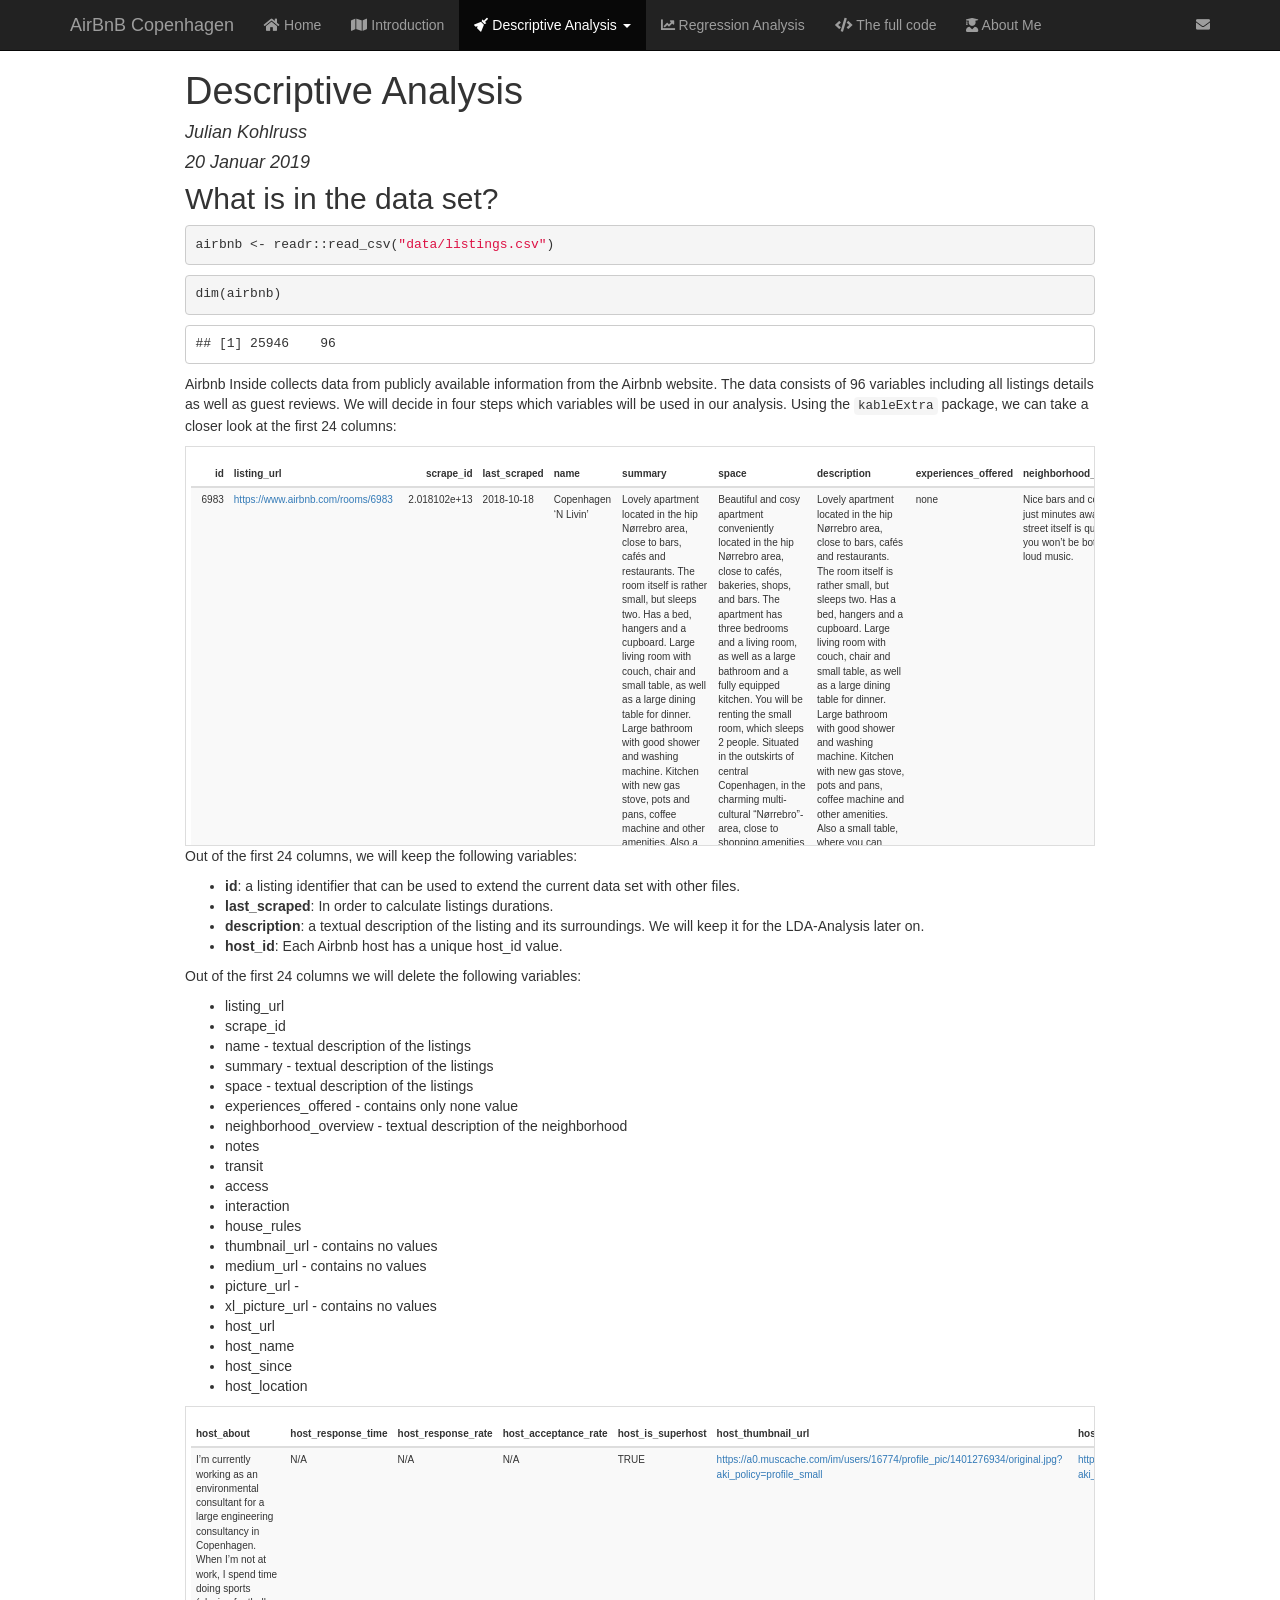
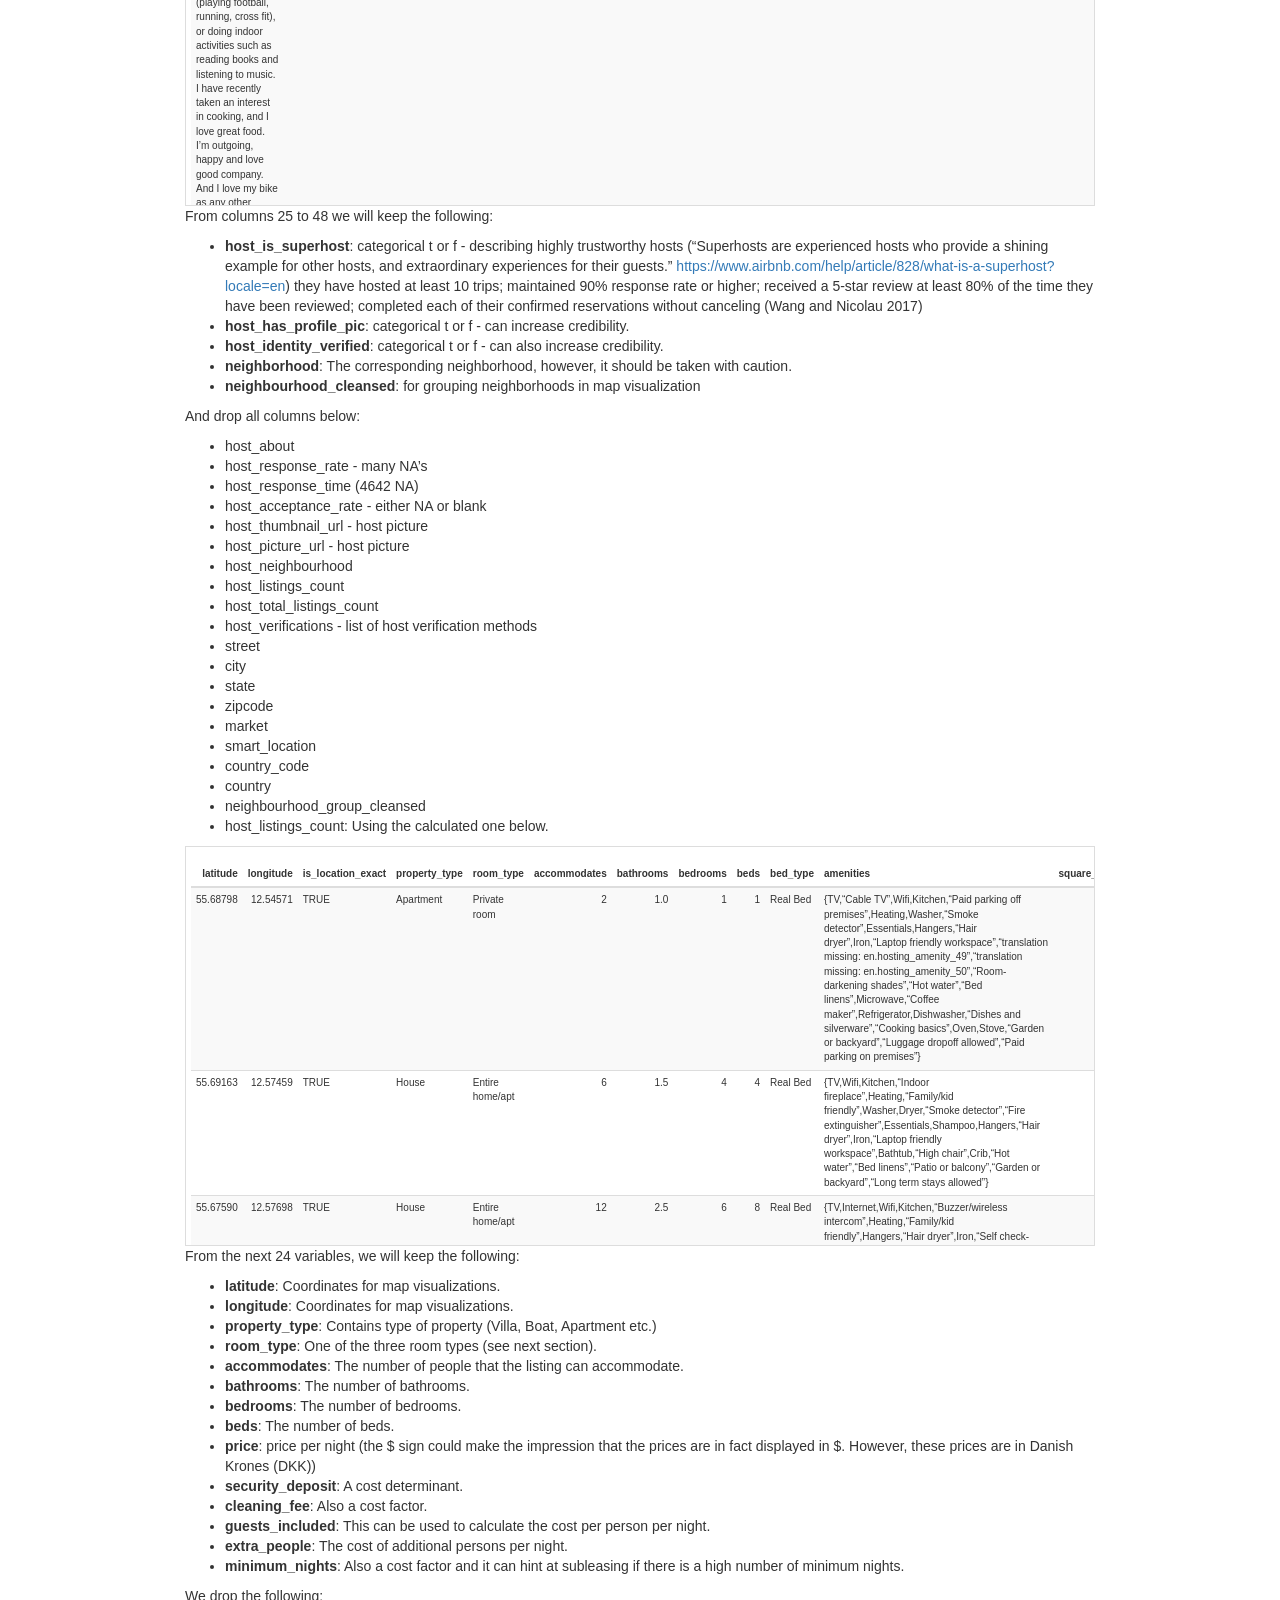
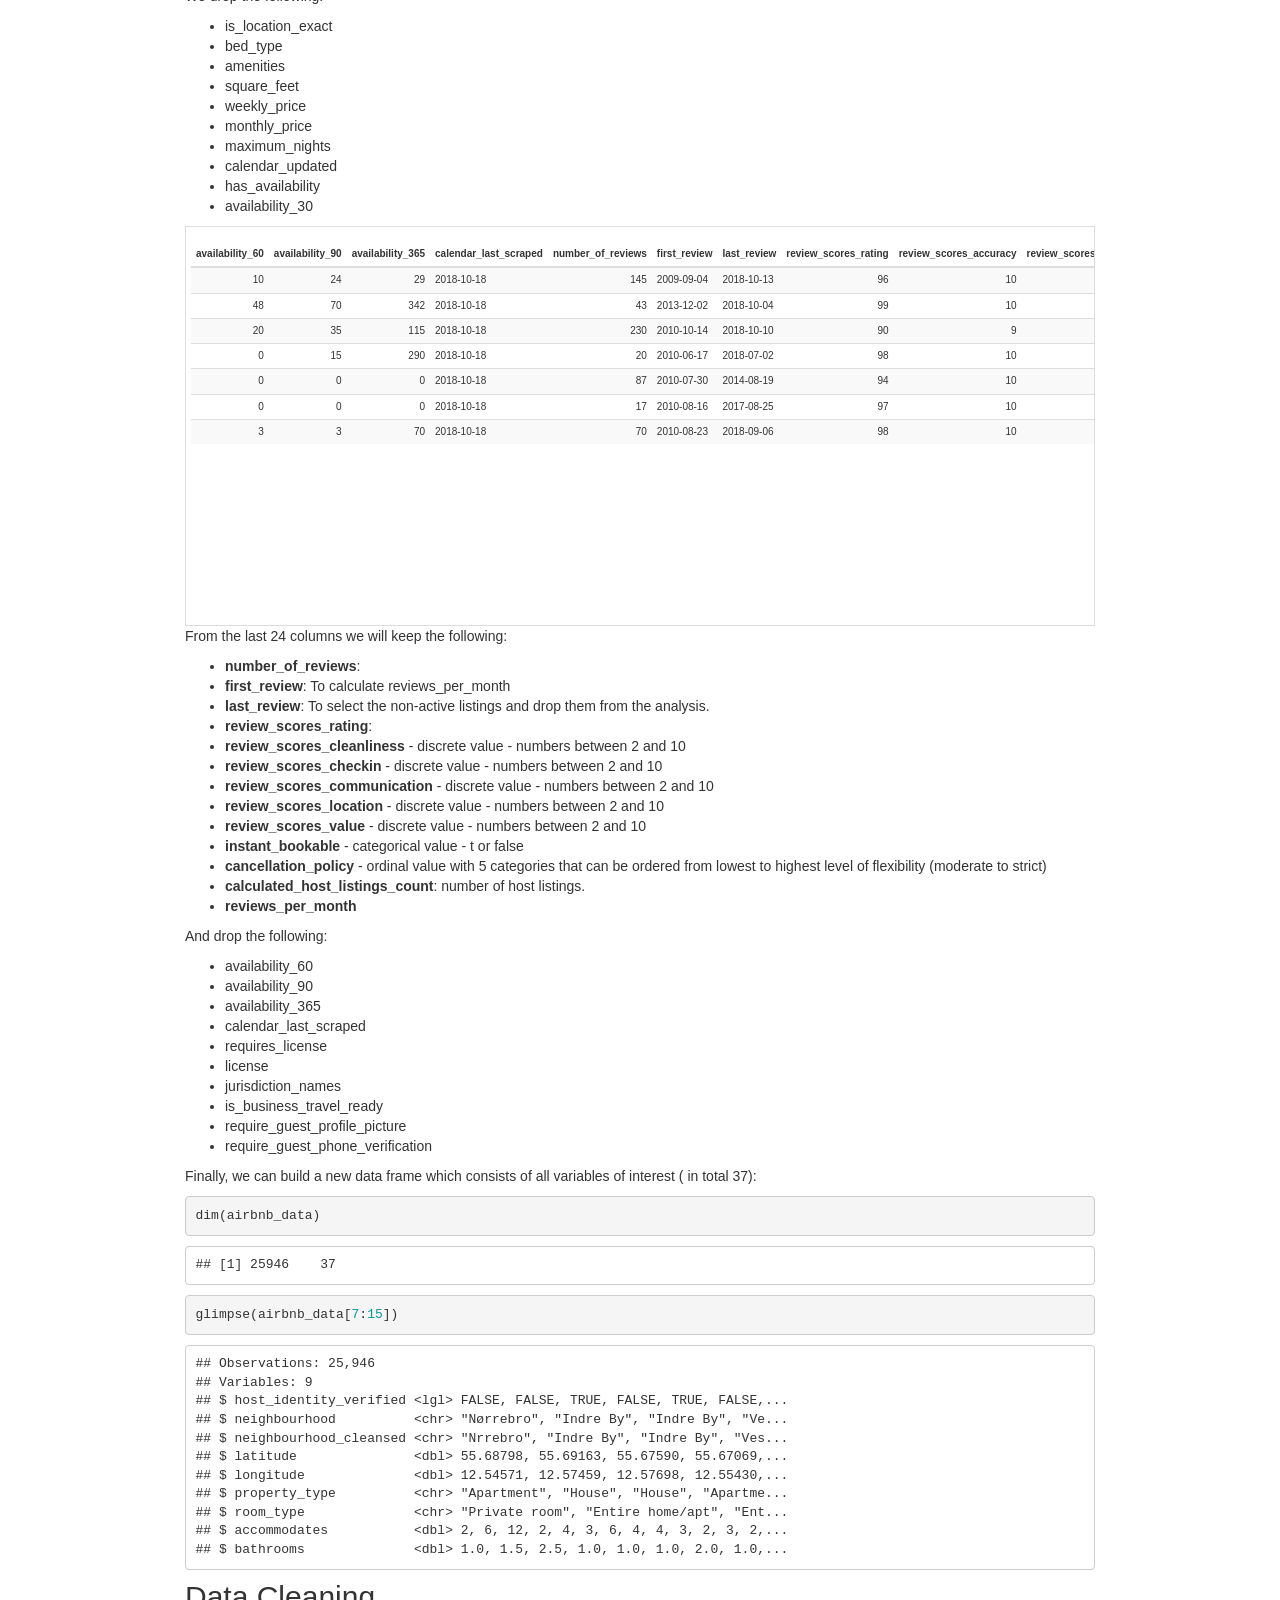
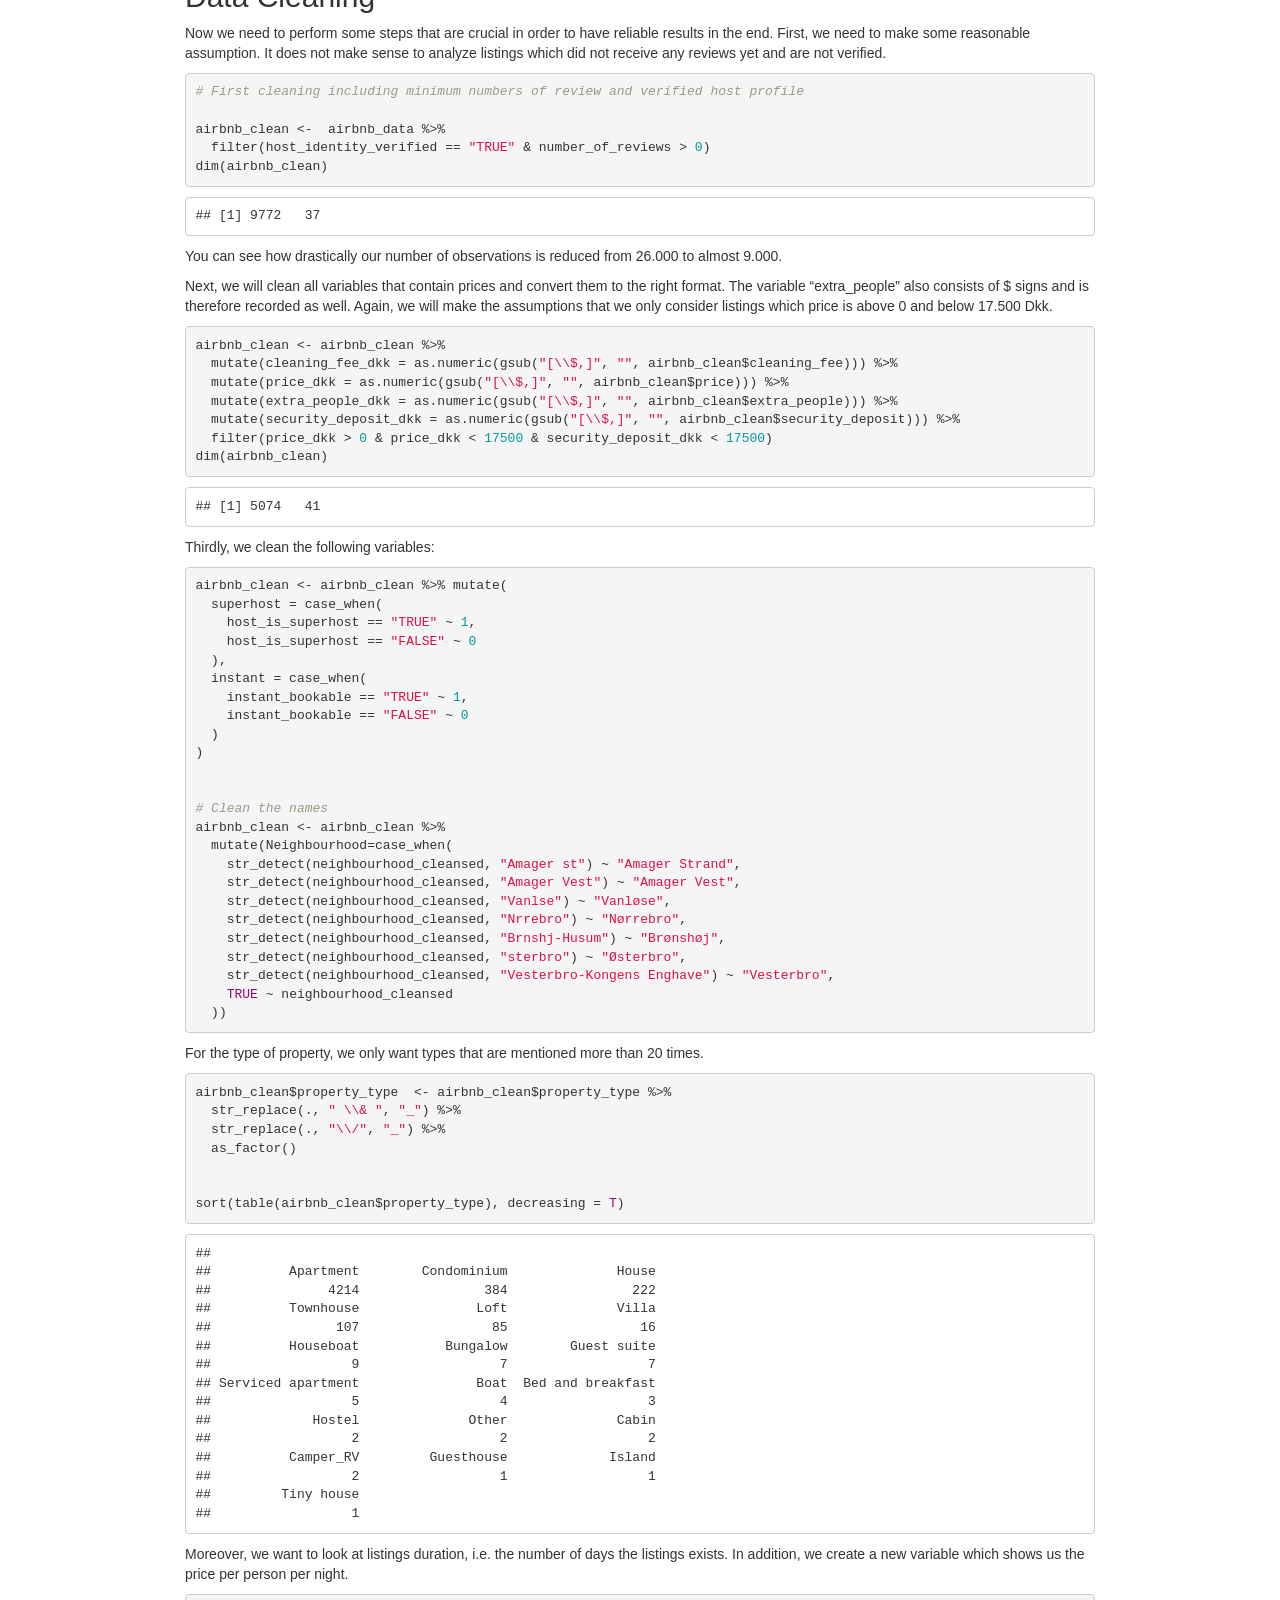
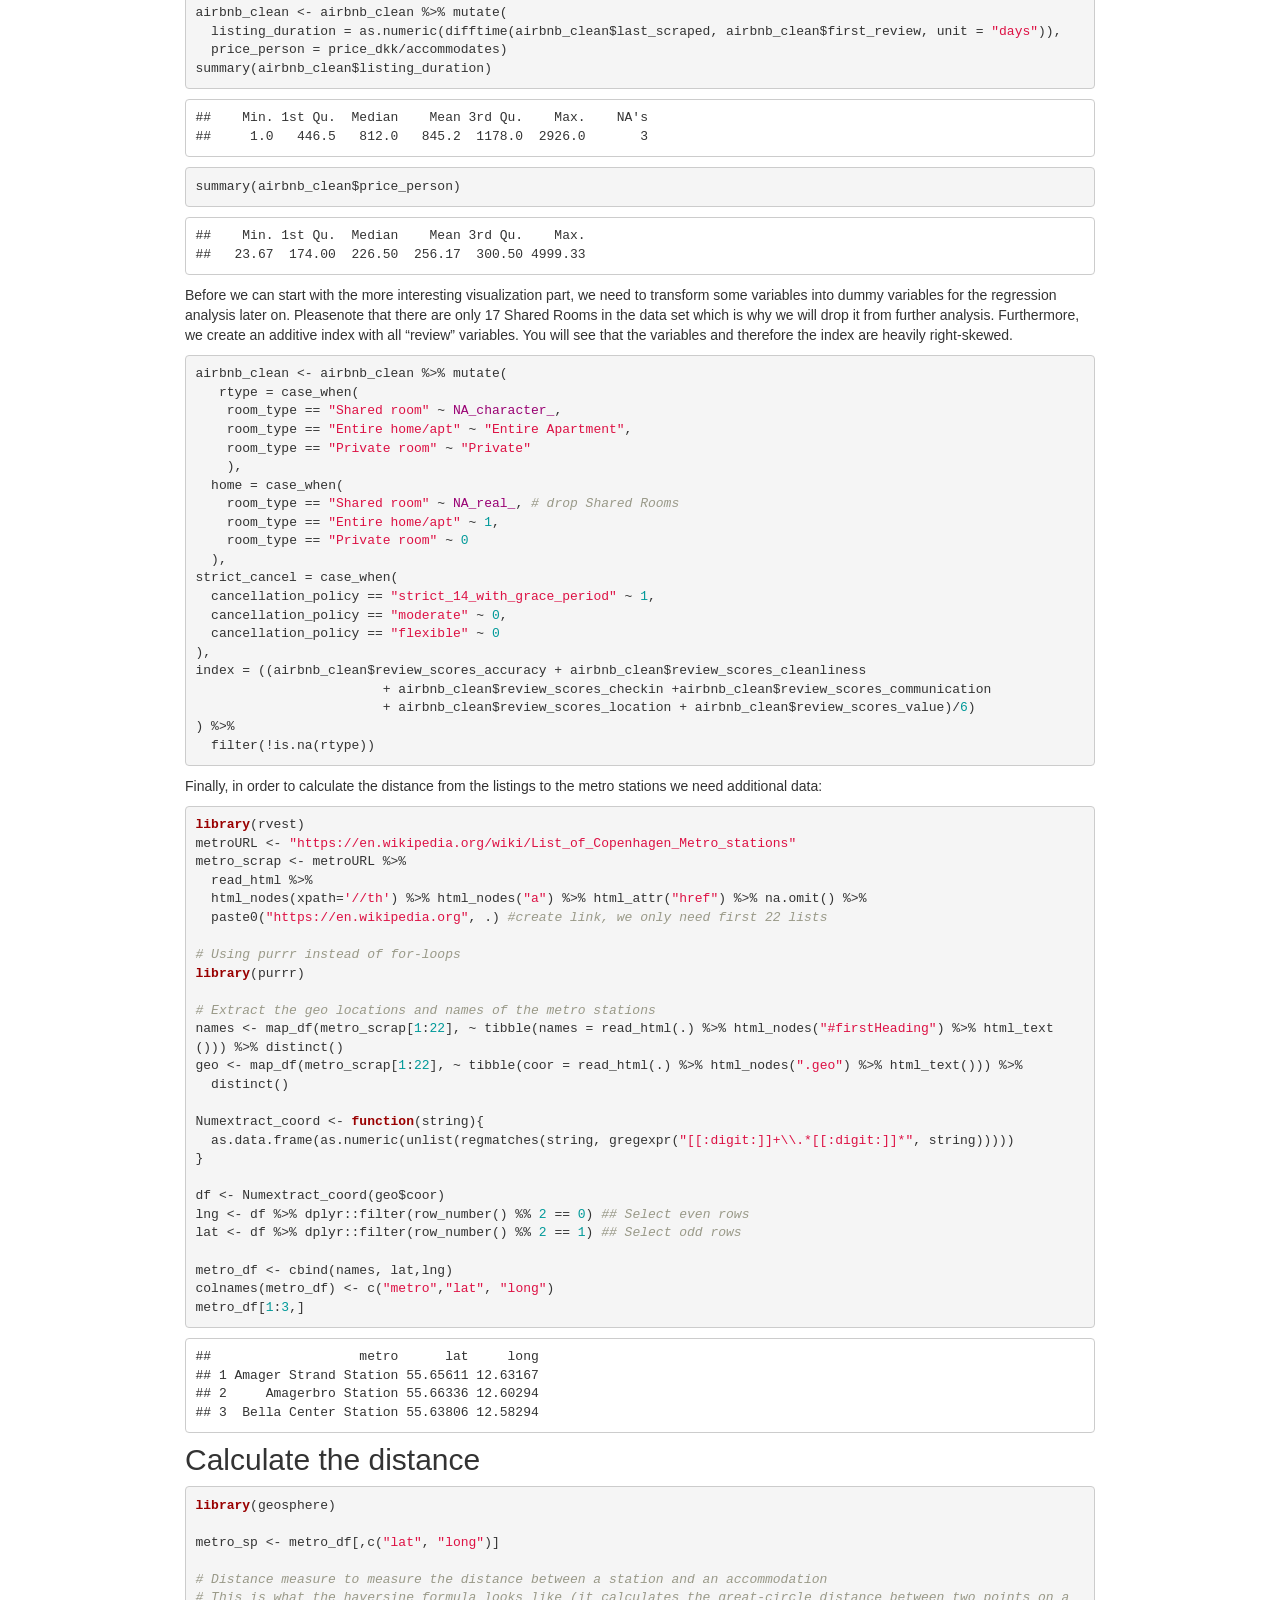
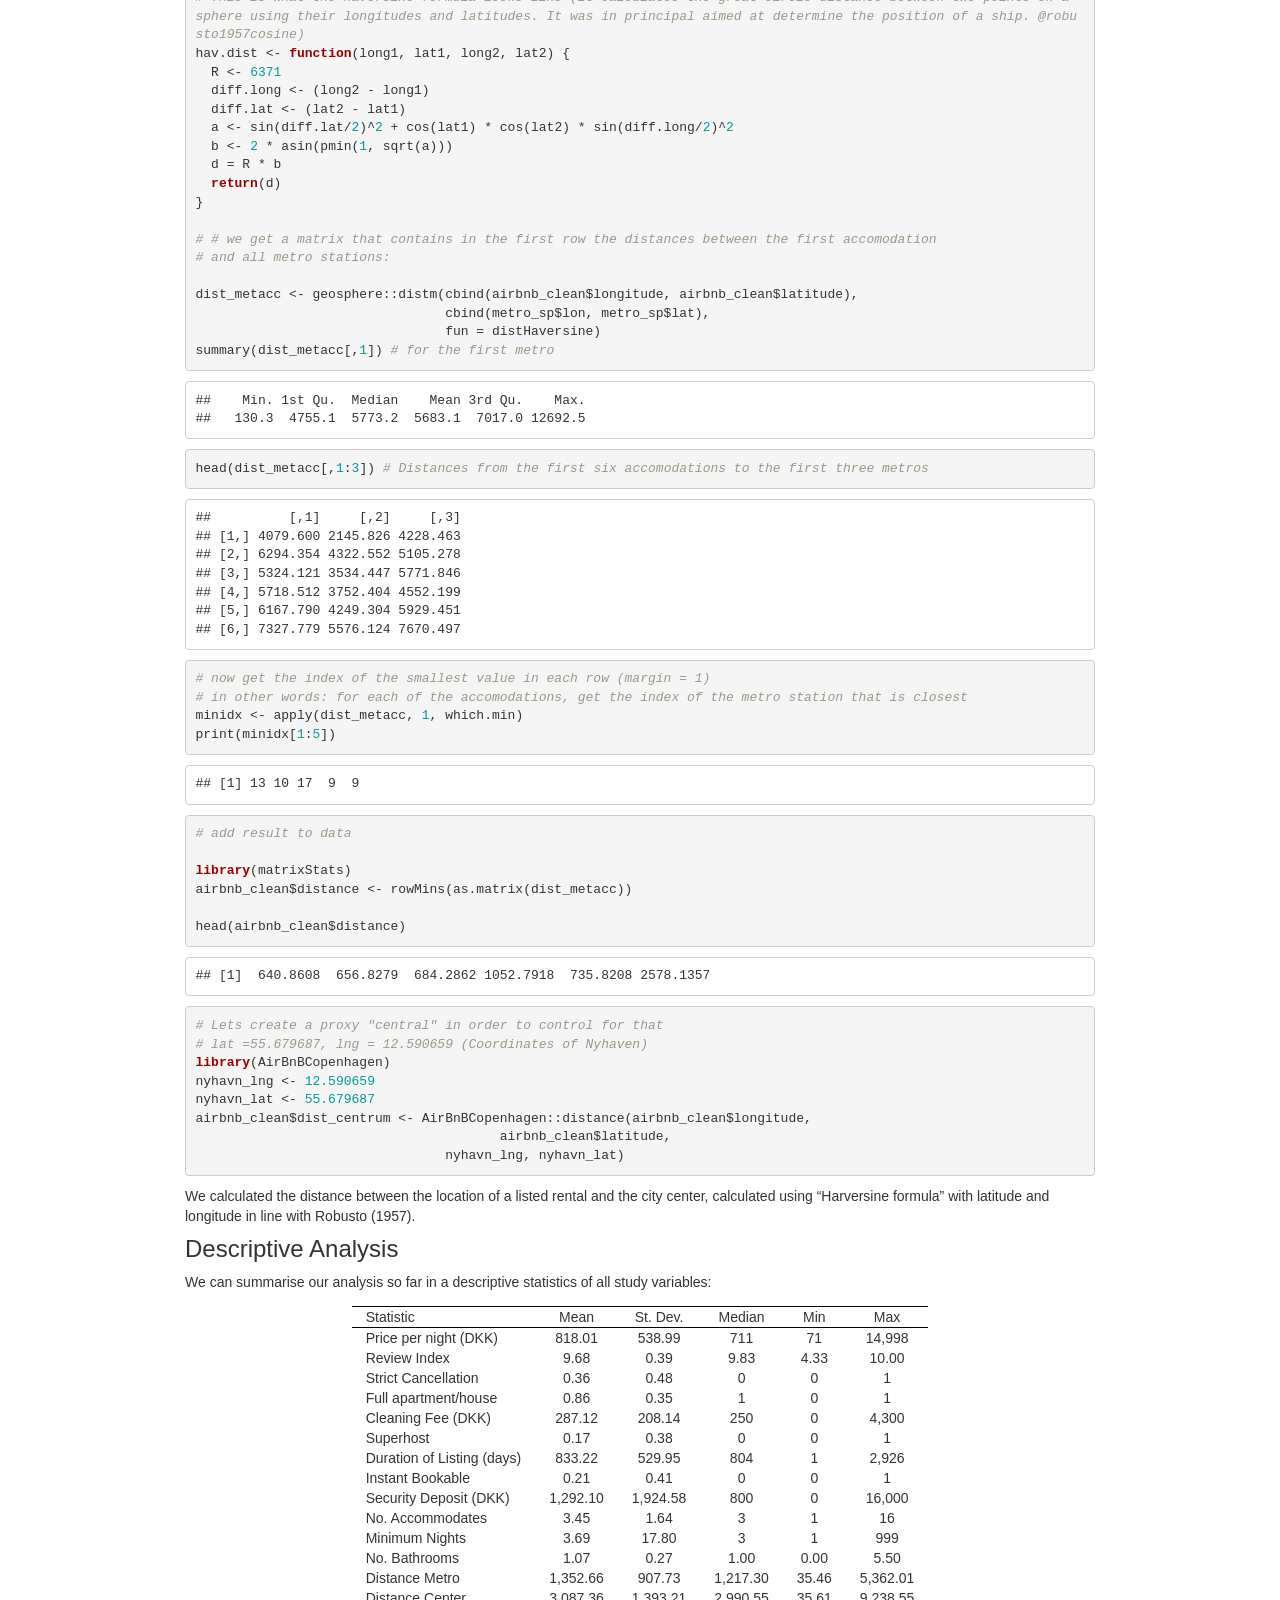
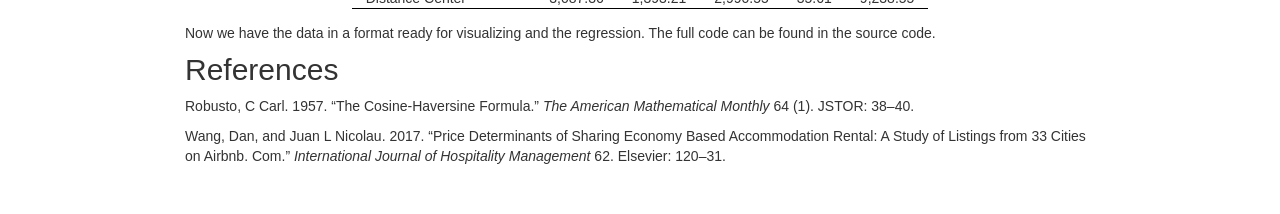
<file: docs/Descriptive_Analysis.html>
<!DOCTYPE html>

<html xmlns="http://www.w3.org/1999/xhtml">

<head>

<meta charset="utf-8" />
<meta http-equiv="Content-Type" content="text/html; charset=utf-8" />
<meta name="generator" content="pandoc" />


<meta name="author" content="Julian Kohlruss" />


<title>Descriptive Analysis</title>

<script src="site_libs/jquery-1.11.3/jquery.min.js"></script>
<meta name="viewport" content="width=device-width, initial-scale=1" />
<link href="site_libs/bootstrap-3.3.5/css/bootstrap.min.css" rel="stylesheet" />
<script src="site_libs/bootstrap-3.3.5/js/bootstrap.min.js"></script>
<script src="site_libs/bootstrap-3.3.5/shim/html5shiv.min.js"></script>
<script src="site_libs/bootstrap-3.3.5/shim/respond.min.js"></script>
<script src="site_libs/navigation-1.1/tabsets.js"></script>
<link href="site_libs/highlightjs-9.12.0/default.css" rel="stylesheet" />
<script src="site_libs/highlightjs-9.12.0/highlight.js"></script>
<script src="site_libs/kePrint-0.0.1/kePrint.js"></script>
<link href="site_libs/font-awesome-5.1.0/css/all.css" rel="stylesheet" />
<link href="site_libs/font-awesome-5.1.0/css/v4-shims.css" rel="stylesheet" />

<style type="text/css">code{white-space: pre;}</style>
<style type="text/css">
  pre:not([class]) {
    background-color: white;
  }
</style>
<script type="text/javascript">
if (window.hljs) {
  hljs.configure({languages: []});
  hljs.initHighlightingOnLoad();
  if (document.readyState && document.readyState === "complete") {
    window.setTimeout(function() { hljs.initHighlighting(); }, 0);
  }
}
</script>



<style type="text/css">
h1 {
  font-size: 34px;
}
h1.title {
  font-size: 38px;
}
h2 {
  font-size: 30px;
}
h3 {
  font-size: 24px;
}
h4 {
  font-size: 18px;
}
h5 {
  font-size: 16px;
}
h6 {
  font-size: 12px;
}
.table th:not([align]) {
  text-align: left;
}
</style>


</head>

<body>

<style type = "text/css">
.main-container {
  max-width: 940px;
  margin-left: auto;
  margin-right: auto;
}
code {
  color: inherit;
  background-color: rgba(0, 0, 0, 0.04);
}
img {
  max-width:100%;
  height: auto;
}
.tabbed-pane {
  padding-top: 12px;
}
.html-widget {
  margin-bottom: 20px;
}
button.code-folding-btn:focus {
  outline: none;
}
summary {
  display: list-item;
}
</style>


<style type="text/css">
/* padding for bootstrap navbar */
body {
  padding-top: 51px;
  padding-bottom: 40px;
}
/* offset scroll position for anchor links (for fixed navbar)  */
.section h1 {
  padding-top: 56px;
  margin-top: -56px;
}
.section h2 {
  padding-top: 56px;
  margin-top: -56px;
}
.section h3 {
  padding-top: 56px;
  margin-top: -56px;
}
.section h4 {
  padding-top: 56px;
  margin-top: -56px;
}
.section h5 {
  padding-top: 56px;
  margin-top: -56px;
}
.section h6 {
  padding-top: 56px;
  margin-top: -56px;
}
.dropdown-submenu {
  position: relative;
}
.dropdown-submenu>.dropdown-menu {
  top: 0;
  left: 100%;
  margin-top: -6px;
  margin-left: -1px;
  border-radius: 0 6px 6px 6px;
}
.dropdown-submenu:hover>.dropdown-menu {
  display: block;
}
.dropdown-submenu>a:after {
  display: block;
  content: " ";
  float: right;
  width: 0;
  height: 0;
  border-color: transparent;
  border-style: solid;
  border-width: 5px 0 5px 5px;
  border-left-color: #cccccc;
  margin-top: 5px;
  margin-right: -10px;
}
.dropdown-submenu:hover>a:after {
  border-left-color: #ffffff;
}
.dropdown-submenu.pull-left {
  float: none;
}
.dropdown-submenu.pull-left>.dropdown-menu {
  left: -100%;
  margin-left: 10px;
  border-radius: 6px 0 6px 6px;
}
</style>

<script>
// manage active state of menu based on current page
$(document).ready(function () {
  // active menu anchor
  href = window.location.pathname
  href = href.substr(href.lastIndexOf('/') + 1)
  if (href === "")
    href = "index.html";
  var menuAnchor = $('a[href="' + href + '"]');

  // mark it active
  menuAnchor.parent().addClass('active');

  // if it's got a parent navbar menu mark it active as well
  menuAnchor.closest('li.dropdown').addClass('active');
});
</script>

<div class="container-fluid main-container">

<!-- tabsets -->

<style type="text/css">
.tabset-dropdown > .nav-tabs {
  display: inline-table;
  max-height: 500px;
  min-height: 44px;
  overflow-y: auto;
  background: white;
  border: 1px solid #ddd;
  border-radius: 4px;
}

.tabset-dropdown > .nav-tabs > li.active:before {
  content: "";
  font-family: 'Glyphicons Halflings';
  display: inline-block;
  padding: 10px;
  border-right: 1px solid #ddd;
}

.tabset-dropdown > .nav-tabs.nav-tabs-open > li.active:before {
  content: "&#xe258;";
  border: none;
}

.tabset-dropdown > .nav-tabs.nav-tabs-open:before {
  content: "";
  font-family: 'Glyphicons Halflings';
  display: inline-block;
  padding: 10px;
  border-right: 1px solid #ddd;
}

.tabset-dropdown > .nav-tabs > li.active {
  display: block;
}

.tabset-dropdown > .nav-tabs > li > a,
.tabset-dropdown > .nav-tabs > li > a:focus,
.tabset-dropdown > .nav-tabs > li > a:hover {
  border: none;
  display: inline-block;
  border-radius: 4px;
}

.tabset-dropdown > .nav-tabs.nav-tabs-open > li {
  display: block;
  float: none;
}

.tabset-dropdown > .nav-tabs > li {
  display: none;
}
</style>

<script>
$(document).ready(function () {
  window.buildTabsets("TOC");
});

$(document).ready(function () {
  $('.tabset-dropdown > .nav-tabs > li').click(function () {
    $(this).parent().toggleClass('nav-tabs-open')
  });
});
</script>

<!-- code folding -->





<div class="navbar navbar-inverse  navbar-fixed-top" role="navigation">
  <div class="container">
    <div class="navbar-header">
      <button type="button" class="navbar-toggle collapsed" data-toggle="collapse" data-target="#navbar">
        <span class="icon-bar"></span>
        <span class="icon-bar"></span>
        <span class="icon-bar"></span>
      </button>
      <a class="navbar-brand" href="index.html">AirBnB Copenhagen</a>
    </div>
    <div id="navbar" class="navbar-collapse collapse">
      <ul class="nav navbar-nav">
        <li>
  <a href="index.html">
    <span class="fa fa-home"></span>
     
    Home
  </a>
</li>
<li>
  <a href="Introduction.html">
    <span class="fa fa-map"></span>
     
    Introduction
  </a>
</li>
<li class="dropdown">
  <a href="#" class="dropdown-toggle" data-toggle="dropdown" role="button" aria-expanded="false">
    <span class="fa fa-broom"></span>
     
    Descriptive Analysis
     
    <span class="caret"></span>
  </a>
  <ul class="dropdown-menu" role="menu">
    <li>
      <a href="Descriptive_Analysis.html">Tidy Data</a>
    </li>
    <li>
      <a href="visualisation.html">Visualisation</a>
    </li>
  </ul>
</li>
<li>
  <a href="Regression.html">
    <span class="fa fa-chart-line"></span>
     
    Regression Analysis
  </a>
</li>
<li>
  <a href="code.html">
    <span class="fa fa-code"></span>
     
    The full code
  </a>
</li>
<li>
  <a href="about.html">
    <span class="fa fa-user-graduate"></span>
     
    About Me
  </a>
</li>
      </ul>
      <ul class="nav navbar-nav navbar-right">
        <li>
  <a href="mailto:j.kohlruss@zeppelin-university.net">
    <span class="fa fa-envelope"></span>
     
  </a>
</li>
      </ul>
    </div><!--/.nav-collapse -->
  </div><!--/.container -->
</div><!--/.navbar -->

<div class="fluid-row" id="header">



<h1 class="title toc-ignore">Descriptive Analysis</h1>
<h4 class="author"><em>Julian Kohlruss</em></h4>
<h4 class="date"><em>20 Januar 2019</em></h4>

</div>


<div id="what-is-in-the-data-set" class="section level2">
<h2>What is in the data set?</h2>
<pre class="r"><code>airbnb &lt;- readr::read_csv(&quot;data/listings.csv&quot;)</code></pre>
<pre class="r"><code>dim(airbnb)</code></pre>
<pre><code>## [1] 25946    96</code></pre>
<p>Airbnb Inside collects data from publicly available information from the Airbnb website. The data consists of 96 variables including all listings details as well as guest reviews. We will decide in four steps which variables will be used in our analysis. Using the <code>kableExtra</code> package, we can take a closer look at the first 24 columns:</p>
<div style="border: 1px solid #ddd; padding: 5px; overflow-y: scroll; height:400px; overflow-x: scroll; width:910px; ">
<table class="table table-striped table-hover table-condensed table-responsive" style="font-size: 10px; width: auto !important; margin-left: auto; margin-right: auto;">
<thead>
<tr>
<th style="text-align:right;">
id
</th>
<th style="text-align:left;">
listing_url
</th>
<th style="text-align:right;">
scrape_id
</th>
<th style="text-align:left;">
last_scraped
</th>
<th style="text-align:left;">
name
</th>
<th style="text-align:left;">
summary
</th>
<th style="text-align:left;">
space
</th>
<th style="text-align:left;">
description
</th>
<th style="text-align:left;">
experiences_offered
</th>
<th style="text-align:left;">
neighborhood_overview
</th>
<th style="text-align:left;">
notes
</th>
<th style="text-align:left;">
transit
</th>
<th style="text-align:left;">
access
</th>
<th style="text-align:left;">
interaction
</th>
<th style="text-align:left;">
house_rules
</th>
<th style="text-align:left;">
thumbnail_url
</th>
<th style="text-align:left;">
medium_url
</th>
<th style="text-align:left;">
picture_url
</th>
<th style="text-align:left;">
xl_picture_url
</th>
<th style="text-align:right;">
host_id
</th>
<th style="text-align:left;">
host_url
</th>
<th style="text-align:left;">
host_name
</th>
<th style="text-align:left;">
host_since
</th>
<th style="text-align:left;">
host_location
</th>
</tr>
</thead>
<tbody>
<tr>
<td style="text-align:right;">
6983
</td>
<td style="text-align:left;">
<a href="https://www.airbnb.com/rooms/6983" class="uri">https://www.airbnb.com/rooms/6983</a>
</td>
<td style="text-align:right;">
2.018102e+13
</td>
<td style="text-align:left;">
2018-10-18
</td>
<td style="text-align:left;">
Copenhagen ‘N Livin’
</td>
<td style="text-align:left;">
Lovely apartment located in the hip Nørrebro area, close to bars, cafés and restaurants. The room itself is rather small, but sleeps two. Has a bed, hangers and a cupboard. Large living room with couch, chair and small table, as well as a large dining table for dinner. Large bathroom with good shower and washing machine. Kitchen with new gas stove, pots and pans, coffee machine and other amenities. Also a small table, where you can have breakfast.
</td>
<td style="text-align:left;">
Beautiful and cosy apartment conveniently located in the hip Nørrebro area, close to cafés, bakeries, shops, and bars. The apartment has three bedrooms and a living room, as well as a large bathroom and a fully equipped kitchen. You will be renting the small room, which sleeps 2 people. Situated in the outskirts of central Copenhagen, in the charming multi-cultural “Nørrebro”-area, close to shopping amenities and a 10-min walk from both Copenhagen Business School (CBS) and University of Copenhagen, and a 15-min walk from Tivoli and the town hall square, this apartment offers a room with a (narrow) double bed (sleeps (Phone number hidden by Airbnb) cm) and a closet and a desk, as well as a living room with a sofa (not a sofa bed!) and a dining table. The bathroom includes a shower, and towels will be provided for free. There is also a washing machine, which you are welcome to use. The apartment also has a small, but well-equipped kitchen, which can be used for cooking, as long as it’s l
</td>
<td style="text-align:left;">
Lovely apartment located in the hip Nørrebro area, close to bars, cafés and restaurants. The room itself is rather small, but sleeps two. Has a bed, hangers and a cupboard. Large living room with couch, chair and small table, as well as a large dining table for dinner. Large bathroom with good shower and washing machine. Kitchen with new gas stove, pots and pans, coffee machine and other amenities. Also a small table, where you can have breakfast. Beautiful and cosy apartment conveniently located in the hip Nørrebro area, close to cafés, bakeries, shops, and bars. The apartment has three bedrooms and a living room, as well as a large bathroom and a fully equipped kitchen. You will be renting the small room, which sleeps 2 people. Situated in the outskirts of central Copenhagen, in the charming multi-cultural “Nørrebro”-area, close to shopping amenities and a 10-min walk from both Copenhagen Business School (CBS) and University of Copenhagen, and a 15-min walk from Tivoli and the town h
</td>
<td style="text-align:left;">
none
</td>
<td style="text-align:left;">
Nice bars and cozy cafes just minutes away, yet the street itself is quiet and you won’t be bothered by loud music.
</td>
<td style="text-align:left;">
NA
</td>
<td style="text-align:left;">
Bus 66 runs to the central station. Forum metro is about 10 min walk from the apartment; from there you can reach the airport. However, a trip to Copenhagen is not complete without a bike ride. Everyone here gets around by bike, and I highly recommend you rent one while you are here.
</td>
<td style="text-align:left;">
Bedroom, living room, kitchen, and bathroom for shared use. You will be sharing the apartment with two people.
</td>
<td style="text-align:left;">
We are usually at work during day time, but will be home most evenings and happy to chat or share a meal.
</td>
<td style="text-align:left;">
No smoking allowed! No pets.
</td>
<td style="text-align:left;">
NA
</td>
<td style="text-align:left;">
NA
</td>
<td style="text-align:left;">
<a href="https://a0.muscache.com/im/pictures/42044170/f63c4d99_original.jpg?aki_policy=large" class="uri">https://a0.muscache.com/im/pictures/42044170/f63c4d99_original.jpg?aki_policy=large</a>
</td>
<td style="text-align:left;">
NA
</td>
<td style="text-align:right;">
16774
</td>
<td style="text-align:left;">
<a href="https://www.airbnb.com/users/show/16774" class="uri">https://www.airbnb.com/users/show/16774</a>
</td>
<td style="text-align:left;">
Simon
</td>
<td style="text-align:left;">
2009-05-12
</td>
<td style="text-align:left;">
Copenhagen, Capital Region of Denmark, Denmark
</td>
</tr>
<tr>
<td style="text-align:right;">
26057
</td>
<td style="text-align:left;">
<a href="https://www.airbnb.com/rooms/26057" class="uri">https://www.airbnb.com/rooms/26057</a>
</td>
<td style="text-align:right;">
2.018102e+13
</td>
<td style="text-align:left;">
2018-10-18
</td>
<td style="text-align:left;">
Lovely house - most attractive area
</td>
<td style="text-align:left;">
Our lovely house in the center of the city is placed in a small silence street. 50 meter from the popular Emmery-bacery, and restaurant and cafees around. You are in a walkingdistans to all main attractions, and have the “lakes” in your backyards.
</td>
<td style="text-align:left;">
Totally charming old 150 m2 stone house from year 1870 - in a very unique part of the City called “Kartoffelrækkerne”. It’s like a mini-community in a very central part of Copenhagen - the most attractive area in Copenhagen - in the heart of the city, but still in peace and quiet. Within walking distance you will find the lakes, several museums, shops, cafés, bars, parks and restaurants. The house is modern and renovated in a handsome way with respect for the old style and architecture. Three floors. 1st floor: Living room, kitchen and dining room, with direct entrance to a charming and sunny “patio”, guest toilet. 2nd floor: 1 bedroom with double bed, 1 music room with a piano and with entrance to a lovely veranda, a full bathroom with a shower and bath tub. 3rd floor: 3 bedrooms - one with double bed (140), one with 1 1/2 bed (120), and one single bed(90). The house is perfect for a family of 4 or 6 persons - also with children. You will love the house:-) Encantadora antigua casa de
</td>
<td style="text-align:left;">
Our lovely house in the center of the city is placed in a small silence street. 50 meter from the popular Emmery-bacery, and restaurant and cafees around. You are in a walkingdistans to all main attractions, and have the “lakes” in your backyards. Totally charming old 150 m2 stone house from year 1870 - in a very unique part of the City called “Kartoffelrækkerne”. It’s like a mini-community in a very central part of Copenhagen - the most attractive area in Copenhagen - in the heart of the city, but still in peace and quiet. Within walking distance you will find the lakes, several museums, shops, cafés, bars, parks and restaurants. The house is modern and renovated in a handsome way with respect for the old style and architecture. Three floors. 1st floor: Living room, kitchen and dining room, with direct entrance to a charming and sunny “patio”, guest toilet. 2nd floor: 1 bedroom with double bed, 1 music room with a piano and with entrance to a lovely veranda, a full bathroom with a sho
</td>
<td style="text-align:left;">
none
</td>
<td style="text-align:left;">
The neighborhood is the most famous one and the most “upper-class” in the city center. You are in a house with small garden and a “patio”, and still - you are in the center. You are inside the “city walls”, and in walking-distance to everything. Transporting yourself around in the city by bike is nice thing to do (but not a “must”), like we - living in town, always do.
</td>
<td style="text-align:left;">
NA
</td>
<td style="text-align:left;">
Walking-distance to metro/station for transport out of town
</td>
<td style="text-align:left;">
You will have access to the whole house
</td>
<td style="text-align:left;">
NA
</td>
<td style="text-align:left;">
We will leave the house clean and in good and cozy shape, and expect you to take care of the house, joy your stay and feel home when you are here, but also leave the house in the same shape and conditions. It is a no-shoes-inside-home:-)
</td>
<td style="text-align:left;">
NA
</td>
<td style="text-align:left;">
NA
</td>
<td style="text-align:left;">
<a href="https://a0.muscache.com/im/pictures/bfbca07e-4cc1-42ce-822b-aa878a656e7c.jpg?aki_policy=large" class="uri">https://a0.muscache.com/im/pictures/bfbca07e-4cc1-42ce-822b-aa878a656e7c.jpg?aki_policy=large</a>
</td>
<td style="text-align:left;">
NA
</td>
<td style="text-align:right;">
109777
</td>
<td style="text-align:left;">
<a href="https://www.airbnb.com/users/show/109777" class="uri">https://www.airbnb.com/users/show/109777</a>
</td>
<td style="text-align:left;">
Kari
</td>
<td style="text-align:left;">
2010-04-17
</td>
<td style="text-align:left;">
Copenhagen, Capital Region of Denmark, Denmark
</td>
</tr>
<tr>
<td style="text-align:right;">
26473
</td>
<td style="text-align:left;">
<a href="https://www.airbnb.com/rooms/26473" class="uri">https://www.airbnb.com/rooms/26473</a>
</td>
<td style="text-align:right;">
2.018102e+13
</td>
<td style="text-align:left;">
2018-10-18
</td>
<td style="text-align:left;">
City Centre Townhouse Sleeps 1-12 persons
</td>
<td style="text-align:left;">
TOWN HOUSE ON KNABROSTRÆDE - located in the absolute ❤️ of Copenhagens old town. Close to everything! Located off ‘Strøget’. You will find old town’s foodie walking street “Strædet” just round the corner, offering a wide range of restaurants and cafes. 5-10mins walk to various cultural sites which include Thorvaldsens Museum, Borgen, National Museum, DAC/Blox, TIVOLI, the Metro as well as the main station. ENJOY!
</td>
<td style="text-align:left;">
The house is a total of 240sqm divided on 4 floors and consists of 6 bedrooms, 1 large open living room / dining room and 2 ½ bathrooms. Fully furnished and equipped kitchen, it comes with all linen &amp; towels. 5 bedrooms have comfortable, large double beds and a single room with a fold-out small double bed plus extra two loft beds.(loft beds are accesable by the ladder and are not sitable for eldery people) The top room is family friendly. Amenities include internet, cable TV, dishwasher, microwave, coffee machine, etc. Blankets, pillows, bed linens, towels, cable and internet subscriptions, utilities such as heat, water and electricity consumption all included. Weekly and monthly rates are available upon request.
</td>
<td style="text-align:left;">
TOWN HOUSE ON KNABROSTRÆDE - located in the absolute ❤️ of Copenhagens old town. Close to everything! Located off ‘Strøget’. You will find old town’s foodie walking street “Strædet” just round the corner, offering a wide range of restaurants and cafes. 5-10mins walk to various cultural sites which include Thorvaldsens Museum, Borgen, National Museum, DAC/Blox, TIVOLI, the Metro as well as the main station. ENJOY! The house is a total of 240sqm divided on 4 floors and consists of 6 bedrooms, 1 large open living room / dining room and 2 ½ bathrooms. Fully furnished and equipped kitchen, it comes with all linen &amp; towels. 5 bedrooms have comfortable, large double beds and a single room with a fold-out small double bed plus extra two loft beds.(loft beds are accesable by the ladder and are not sitable for eldery people) The top room is family friendly. Amenities include internet, cable TV, dishwasher, microwave, coffee machine, etc. Blankets, pillows, bed linens, towels, cable and interne
</td>
<td style="text-align:left;">
none
</td>
<td style="text-align:left;">
NA
</td>
<td style="text-align:left;">
NA
</td>
<td style="text-align:left;">
NA
</td>
<td style="text-align:left;">
NA
</td>
<td style="text-align:left;">
NA
</td>
<td style="text-align:left;">
Please be respectful to the neighbors and keep the noise down after 10 pm. After taking a shower, please air the bathroom. There is under no circumstances allowed smoking in the house or outside the windows. Please turn off the lights when leaving the house. Please latch the windows (both when closed or open) to avoid strong wind damaging the windows.
</td>
<td style="text-align:left;">
NA
</td>
<td style="text-align:left;">
NA
</td>
<td style="text-align:left;">
<a href="https://a0.muscache.com/im/pictures/8e132ba0-b68c-4878-92ae-2cf4476df95a.jpg?aki_policy=large" class="uri">https://a0.muscache.com/im/pictures/8e132ba0-b68c-4878-92ae-2cf4476df95a.jpg?aki_policy=large</a>
</td>
<td style="text-align:left;">
NA
</td>
<td style="text-align:right;">
112210
</td>
<td style="text-align:left;">
<a href="https://www.airbnb.com/users/show/112210" class="uri">https://www.airbnb.com/users/show/112210</a>
</td>
<td style="text-align:left;">
Oliver
</td>
<td style="text-align:left;">
2010-04-22
</td>
<td style="text-align:left;">
Copenhagen, Capital Region of Denmark, Denmark
</td>
</tr>
<tr>
<td style="text-align:right;">
29118
</td>
<td style="text-align:left;">
<a href="https://www.airbnb.com/rooms/29118" class="uri">https://www.airbnb.com/rooms/29118</a>
</td>
<td style="text-align:right;">
2.018102e+13
</td>
<td style="text-align:left;">
2018-10-18
</td>
<td style="text-align:left;">
Best Location in Cool Istedgade
</td>
<td style="text-align:left;">
NA
</td>
<td style="text-align:left;">
The apartment is situated in the middle of the lively Istedgade, with lots of coffee shops, restaurants, bars, designer stores etc around, just outside a park and playground: Skydebanehaven. So you can not hear the noise from Istedgade, but enjoy the perks of having it a stone from the main entrance. The place is only 8 min. walk from the main station: København H and 12 min. from Tivoli and The City Hall. So everything is within reach. The apartment is 90 m2: two big living rooms en suite - one of which is my work space, here is my piano and a massage bed. There is a big kitchen (fully equipped with juicer, dishwasher and what not - from kitchen you can go to the balcony, nice for having morning coffee, since its located to the east. From the kitchen a small hallway leads to the bathroom and the bedroom. Bathroom with shower and a washing machine and the bedroom is nice and quiet facing the backyard, which you can see from the french doors. Wifi is included, as is clean bedsh
</td>
<td style="text-align:left;">
The apartment is situated in the middle of the lively Istedgade, with lots of coffee shops, restaurants, bars, designer stores etc around, just outside a park and playground: Skydebanehaven. So you can not hear the noise from Istedgade, but enjoy the perks of having it a stone from the main entrance. The place is only 8 min. walk from the main station: København H and 12 min. from Tivoli and The City Hall. So everything is within reach. The apartment is 90 m2: two big living rooms en suite - one of which is my work space, here is my piano and a massage bed. There is a big kitchen (fully equipped with juicer, dishwasher and what not - from kitchen you can go to the balcony, nice for having morning coffee, since its located to the east. From the kitchen a small hallway leads to the bathroom and the bedroom. Bathroom with shower and a washing machine and the bedroom is nice and quiet facing the backyard, which you can see from the french doors. Wifi is included, as is clean bedsh
</td>
<td style="text-align:left;">
none
</td>
<td style="text-align:left;">
NA
</td>
<td style="text-align:left;">
NA
</td>
<td style="text-align:left;">
NA
</td>
<td style="text-align:left;">
NA
</td>
<td style="text-align:left;">
NA
</td>
<td style="text-align:left;">
Smoking is allowed on the balcony only. Please no outdoor shoes indoors. No playing the piano if you can’t play, if you CAN play, please play only between the hours of 10 am and 5 pm. due to my neighboors. Kindly take out the trash when you leave and note that since there is no cleaning fee, I expect you to leave the place in same condition as when you came, which is clean :-)
</td>
<td style="text-align:left;">
NA
</td>
<td style="text-align:left;">
NA
</td>
<td style="text-align:left;">
<a href="https://a0.muscache.com/im/pictures/236213/33956c43_original.jpg?aki_policy=large" class="uri">https://a0.muscache.com/im/pictures/236213/33956c43_original.jpg?aki_policy=large</a>
</td>
<td style="text-align:left;">
NA
</td>
<td style="text-align:right;">
125230
</td>
<td style="text-align:left;">
<a href="https://www.airbnb.com/users/show/125230" class="uri">https://www.airbnb.com/users/show/125230</a>
</td>
<td style="text-align:left;">
Nana
</td>
<td style="text-align:left;">
2010-05-15
</td>
<td style="text-align:left;">
Copenhagen, Capital Region of Denmark, Denmark
</td>
</tr>
<tr>
<td style="text-align:right;">
29618
</td>
<td style="text-align:left;">
<a href="https://www.airbnb.com/rooms/29618" class="uri">https://www.airbnb.com/rooms/29618</a>
</td>
<td style="text-align:right;">
2.018102e+13
</td>
<td style="text-align:left;">
2018-10-18
</td>
<td style="text-align:left;">
Artsy and familyfriendly home in lovely Copenhagen
</td>
<td style="text-align:left;">
Artsy, bright and spacious flat, close to the city centre, nice bars and restaurants, parks and transport. Ideal for a small group of friends or a family to hang out in Copenhagen for summer vacation.
</td>
<td style="text-align:left;">
It’s a three bedroom apartment with a spacious living room and a spacious kitchen. The main bedroom has a double bed. Next to the main bedroom, there is a children’s bedroom with a baby/toddler size bed. In the living room, there is a sofa bed. And next to the living room there is a small bedroom with a camp bed. So there is room for a family of 5 including a toddler, or a group of friends (4 people in total). The kitchen is fully equipped with everything for making great dinners or just plain breakfast if you prefer staying out all day.
</td>
<td style="text-align:left;">
Artsy, bright and spacious flat, close to the city centre, nice bars and restaurants, parks and transport. Ideal for a small group of friends or a family to hang out in Copenhagen for summer vacation. It’s a three bedroom apartment with a spacious living room and a spacious kitchen. The main bedroom has a double bed. Next to the main bedroom, there is a children’s bedroom with a baby/toddler size bed. In the living room, there is a sofa bed. And next to the living room there is a small bedroom with a camp bed. So there is room for a family of 5 including a toddler, or a group of friends (4 people in total). The kitchen is fully equipped with everything for making great dinners or just plain breakfast if you prefer staying out all day. We will not be around during your stay but you are most welcome to contact us if you need tips for Copenhagen or how the washing machine works. The apartment is situated in Østerbro, very close to the more lively Nørrebro with lots of bars, restaurants,
</td>
<td style="text-align:left;">
none
</td>
<td style="text-align:left;">
The apartment is situated in Østerbro, very close to the more lively Nørrebro with lots of bars, restaurants, supermarkets and little cute shops. Let us know what you are looking for and we will provide you with special tips for your stay. You can easily access the city centre from the flat - 5 minutes by bus or 15 minutes walk along the city lakes.
</td>
<td style="text-align:left;">
Please note that the bed in the second bedroom is a camp bed. It works fine but it’s not a soft madras. Please note that the airbnb reviews concern our listing when we offered only two rooms of the flat and not the entire place.
</td>
<td style="text-align:left;">
There are good bus connections very close to the flat towards the city centre and to railway stations if you fancy a trip out of town. Our flat is just 3 stop (5 aprx. minutes) from Nørreport Station (the city centre), where you can connect to S-train, metro and trains to the airport, Malmö and Humlebæk, Lousiana Museum of Modern Art. A bike is the easiest way to get around Copenhagen. However, the public transport system is working very well as well.
</td>
<td style="text-align:left;">
NA
</td>
<td style="text-align:left;">
We will not be around during your stay but you are most welcome to contact us if you need tips for Copenhagen or how the washing machine works.
</td>
<td style="text-align:left;">
Please respect that this is our home.
</td>
<td style="text-align:left;">
NA
</td>
<td style="text-align:left;">
NA
</td>
<td style="text-align:left;">
<a href="https://a0.muscache.com/im/pictures/547e4a06-9c79-4b01-a36e-0f4fe0ce068c.jpg?aki_policy=large" class="uri">https://a0.muscache.com/im/pictures/547e4a06-9c79-4b01-a36e-0f4fe0ce068c.jpg?aki_policy=large</a>
</td>
<td style="text-align:left;">
NA
</td>
<td style="text-align:right;">
127577
</td>
<td style="text-align:left;">
<a href="https://www.airbnb.com/users/show/127577" class="uri">https://www.airbnb.com/users/show/127577</a>
</td>
<td style="text-align:left;">
Simon And Anna
</td>
<td style="text-align:left;">
2010-05-18
</td>
<td style="text-align:left;">
Copenhagen, Capital Region of Denmark, Denmark
</td>
</tr>
<tr>
<td style="text-align:right;">
31094
</td>
<td style="text-align:left;">
<a href="https://www.airbnb.com/rooms/31094" class="uri">https://www.airbnb.com/rooms/31094</a>
</td>
<td style="text-align:right;">
2.018102e+13
</td>
<td style="text-align:left;">
2018-10-18
</td>
<td style="text-align:left;">
Very central and cozy, new kitchen
</td>
<td style="text-align:left;">
NA
</td>
<td style="text-align:left;">
Welcome to our home, we hope you will enjoy your trip to Copenhagen! 64 m2 vacation rental for 1-3 people in central Copenhagen. The appartment is very centrally located in walking distance to most major attractions. The nearest trainstation is only 300m away, and the citytrains run every 6 minutes. The central trainstation and city centre is only a kilometer away, and still, the appartment is situated in a very quiet street. The kitchen is new and fully equipped with a dishwasher and a little table for two. The appartment has it’s own toilet and bath. If you prefer to go out and eat, there are plenty of good restaurants within walking distance. There is wireless internet for free. The bedroom is equipped with a doublebed and the living room with a sofa and a dining table. Pillows, duvets, bed clothes and towels are provided according to the number of persons staying in the apartment. Children under 3 years are free of charge. Very nice green courtyard where you can dine or grill.
</td>
<td style="text-align:left;">
Welcome to our home, we hope you will enjoy your trip to Copenhagen! 64 m2 vacation rental for 1-3 people in central Copenhagen. The appartment is very centrally located in walking distance to most major attractions. The nearest trainstation is only 300m away, and the citytrains run every 6 minutes. The central trainstation and city centre is only a kilometer away, and still, the appartment is situated in a very quiet street. The kitchen is new and fully equipped with a dishwasher and a little table for two. The appartment has it’s own toilet and bath. If you prefer to go out and eat, there are plenty of good restaurants within walking distance. There is wireless internet for free. The bedroom is equipped with a doublebed and the living room with a sofa and a dining table. Pillows, duvets, bed clothes and towels are provided according to the number of persons staying in the apartment. Children under 3 years are free of charge. Very nice green courtyard where you can dine or grill. Wh
</td>
<td style="text-align:left;">
none
</td>
<td style="text-align:left;">
What else is nearby? To be honest, I think our neighbourhood “Vesterbro” is the coolest in Copenhagen. Just 100 meters away you have Sdr. Boulevard, which is a lovely open boulevard, where lots of the cool kids hang out in the afternoon and evening. Istedgade is only 300 meters away with lots of great but not too expensive restaurents, winebars and clothes shops. “Kødbyen” (The old meat packing district), which has now been made into trendy restaurents, bars and nightclubs - only 350 meters away.. If you feel more like authentic old bars, there are plenty nearby.. There are lots of parks around. The beautiful harbour is great for swimming and only 1 km away. You will be able to manage you days here on foot ;-)..
</td>
<td style="text-align:left;">
NA
</td>
<td style="text-align:left;">
NA
</td>
<td style="text-align:left;">
NA
</td>
<td style="text-align:left;">
NA
</td>
<td style="text-align:left;">
Be Good :-) Listed below are a few house rules • Please remove shoes when inside the apartment • No smoking (smoking only allowed on the street) • When using the sofa as a bed, a sheet will be provided and must be used.
</td>
<td style="text-align:left;">
NA
</td>
<td style="text-align:left;">
NA
</td>
<td style="text-align:left;">
<a href="https://a0.muscache.com/im/pictures/19408864/7c4cd0ec_original.jpg?aki_policy=large" class="uri">https://a0.muscache.com/im/pictures/19408864/7c4cd0ec_original.jpg?aki_policy=large</a>
</td>
<td style="text-align:left;">
NA
</td>
<td style="text-align:right;">
129976
</td>
<td style="text-align:left;">
<a href="https://www.airbnb.com/users/show/129976" class="uri">https://www.airbnb.com/users/show/129976</a>
</td>
<td style="text-align:left;">
Ebbe
</td>
<td style="text-align:left;">
2010-05-22
</td>
<td style="text-align:left;">
Copenhagen, Capital Region of Denmark, Denmark
</td>
</tr>
<tr>
<td style="text-align:right;">
32379
</td>
<td style="text-align:left;">
<a href="https://www.airbnb.com/rooms/32379" class="uri">https://www.airbnb.com/rooms/32379</a>
</td>
<td style="text-align:right;">
2.018102e+13
</td>
<td style="text-align:left;">
2018-10-18
</td>
<td style="text-align:left;">
1668 ft2 artist flat on Vesterbro
</td>
<td style="text-align:left;">
Bright Artistic luxury apartment in very trendy area of Copenhagen, located on the 3rd floor of protected back building without traffic noise. 4 room apartment, where the size will be flexible in terms of how many rooms you order: 1 or 2 bedroom’s or incl weekendbed in livingroom OBS Free Parking plot in the basement area in the periode June 28 - July 12 2017.
</td>
<td style="text-align:left;">
1668 ft2 ft2 bright luxurious apartment with wireless Internet on wonderful location in Copenhagen. The apartment is located in a historic building in the backyard - away from traffic, but with the city’s pulse. APARTMENT Your hostess is an artist and appreciate the visual environment. The apartment can accommodate up to 4 people ( 5 including weekend bed on the loungesofa ), either a family or mature couples sharing and are super delicious also for example a couple who want special frames on their visit to Copenhagen. There are five rooms which are distributed by: - Large bedroom with double bed and TV - Large bedroom with king size bed, TV and wardrobe - Small room with a single bed - Large living room with a lounge sofa, weekend bed, TV, DVD, WiFi - Large dining room with CD player - Kitchen with space to eat and washing machine, dishwasher, microwave, etc. - two new bathrooms. You can see my floor plan in one of my pictures. AREA 10-minute walk from the main train station, the even
</td>
<td style="text-align:left;">
Bright Artistic luxury apartment in very trendy area of Copenhagen, located on the 3rd floor of protected back building without traffic noise. 4 room apartment, where the size will be flexible in terms of how many rooms you order: 1 or 2 bedroom’s or incl weekendbed in livingroom OBS Free Parking plot in the basement area in the periode June 28 - July (Phone number hidden by Airbnb) bright luxurious apartment with wireless Internet on wonderful location in Copenhagen. The apartment is located in a historic building in the backyard - away from traffic, but with the city’s pulse. APARTMENT Your hostess is an artist and appreciate the visual environment. The apartment can accommodate up to 4 people ( 5 including weekend bed on the loungesofa ), either a family or mature couples sharing and are super delicious also for example a couple who want special frames on their visit to Copenhagen. There are five rooms which are distributed by: - Large bedroom with double bed and TV - Large bedroom
</td>
<td style="text-align:left;">
none
</td>
<td style="text-align:left;">
NA
</td>
<td style="text-align:left;">
NA
</td>
<td style="text-align:left;">
it’s a nice place, just in the Urban city, with transport super nearby, to all attraction
</td>
<td style="text-align:left;">
When booking you will always have the whole apartment to yourselves. The size will be flexible in terms of how many rooms you order: When you book two people, you will have the entire apartment, with a large double room (your choice between the two) with king size bed. When you book 3, you will also get the chamber, with a single bed. Booking for 4 people you get your access to two large double bedrooms with king size beds where the bed in the room with red chairs can be made into two single beds, as required. When booking 5 people, you will get the whole apartment with two bedrooms. incl. a nice weekend bed in the living room.
</td>
<td style="text-align:left;">
My apartment, super bright, placed in the most Hip area in Copenhagen, is ready for you, while I’m in abroard for a Scenography conference. My neighbor will welcome you, guide you and give the keys.
</td>
<td style="text-align:left;">
When booking you will always have the whole apartment to yourselves. The size will be flexible in terms of how many rooms you order: When you book two people, one will have the entire apartment, with a large double room (your choice between the two) with king size bed. When you book 3, you will also get the chamber, with a single bed. Booking for 4 people you get you access to two large double bedrooms with king size beds where the bed in the room with red chairs can be made into two single beds, as required. When booking 5 people, you will get the whole apartment (165 m2) with all three bedrooms. When booking 6 people will also get a nice weekend bed in the living room. If you want all three bedrooms for 3 people, please book for 4 guests and send the owner message.
</td>
<td style="text-align:left;">
NA
</td>
<td style="text-align:left;">
NA
</td>
<td style="text-align:left;">
<a href="https://a0.muscache.com/im/pictures/4088872/c50aeb23_original.jpg?aki_policy=large" class="uri">https://a0.muscache.com/im/pictures/4088872/c50aeb23_original.jpg?aki_policy=large</a>
</td>
<td style="text-align:left;">
NA
</td>
<td style="text-align:right;">
140105
</td>
<td style="text-align:left;">
<a href="https://www.airbnb.com/users/show/140105" class="uri">https://www.airbnb.com/users/show/140105</a>
</td>
<td style="text-align:left;">
Lise
</td>
<td style="text-align:left;">
2010-06-07
</td>
<td style="text-align:left;">
Copenhagen, Capital Region of Denmark, Denmark
</td>
</tr>
</tbody>
</table>
</div>
<p>Out of the first 24 columns, we will keep the following variables:</p>
<ul>
<li><strong>id</strong>: a listing identifier that can be used to extend the current data set with other files.</li>
<li><strong>last_scraped</strong>: In order to calculate listings durations.</li>
<li><strong>description</strong>: a textual description of the listing and its surroundings. We will keep it for the LDA-Analysis later on.</li>
<li><strong>host_id</strong>: Each Airbnb host has a unique host_id value.</li>
</ul>
<p>Out of the first 24 columns we will delete the following variables:</p>
<ul>
<li>listing_url</li>
<li>scrape_id</li>
<li>name - textual description of the listings</li>
<li>summary - textual description of the listings</li>
<li>space - textual description of the listings</li>
<li>experiences_offered - contains only none value</li>
<li>neighborhood_overview - textual description of the neighborhood</li>
<li>notes</li>
<li>transit</li>
<li>access</li>
<li>interaction</li>
<li>house_rules</li>
<li>thumbnail_url - contains no values</li>
<li>medium_url - contains no values</li>
<li>picture_url -</li>
<li>xl_picture_url - contains no values</li>
<li>host_url</li>
<li>host_name</li>
<li>host_since</li>
<li>host_location</li>
</ul>
<div style="border: 1px solid #ddd; padding: 5px; overflow-y: scroll; height:400px; overflow-x: scroll; width:910px; ">
<table class="table table-striped table-hover table-condensed table-responsive" style="font-size: 10px; width: auto !important; margin-left: auto; margin-right: auto;">
<thead>
<tr>
<th style="text-align:left;">
host_about
</th>
<th style="text-align:left;">
host_response_time
</th>
<th style="text-align:left;">
host_response_rate
</th>
<th style="text-align:left;">
host_acceptance_rate
</th>
<th style="text-align:left;">
host_is_superhost
</th>
<th style="text-align:left;">
host_thumbnail_url
</th>
<th style="text-align:left;">
host_picture_url
</th>
<th style="text-align:left;">
host_neighbourhood
</th>
<th style="text-align:right;">
host_listings_count
</th>
<th style="text-align:right;">
host_total_listings_count
</th>
<th style="text-align:left;">
host_verifications
</th>
<th style="text-align:left;">
host_has_profile_pic
</th>
<th style="text-align:left;">
host_identity_verified
</th>
<th style="text-align:left;">
street
</th>
<th style="text-align:left;">
neighbourhood
</th>
<th style="text-align:left;">
neighbourhood_cleansed
</th>
<th style="text-align:left;">
neighbourhood_group_cleansed
</th>
<th style="text-align:left;">
city
</th>
<th style="text-align:left;">
state
</th>
<th style="text-align:right;">
zipcode
</th>
<th style="text-align:left;">
market
</th>
<th style="text-align:left;">
smart_location
</th>
<th style="text-align:left;">
country_code
</th>
<th style="text-align:left;">
country
</th>
</tr>
</thead>
<tbody>
<tr>
<td style="text-align:left;">
I’m currently working as an environmental consultant for a large engineering consultancy in Copenhagen. When I’m not at work, I spend time doing sports (playing football, running, cross fit), or doing indoor activities such as reading books and listening to music. I have recently taken an interest in cooking, and I love great food. I’m outgoing, happy and love good company. And I love my bike as any other person from Copenhagen..
</td>
<td style="text-align:left;">
N/A
</td>
<td style="text-align:left;">
N/A
</td>
<td style="text-align:left;">
N/A
</td>
<td style="text-align:left;">
TRUE
</td>
<td style="text-align:left;">
<a href="https://a0.muscache.com/im/users/16774/profile_pic/1401276934/original.jpg?aki_policy=profile_small" class="uri">https://a0.muscache.com/im/users/16774/profile_pic/1401276934/original.jpg?aki_policy=profile_small</a>
</td>
<td style="text-align:left;">
<a href="https://a0.muscache.com/im/users/16774/profile_pic/1401276934/original.jpg?aki_policy=profile_x_medium" class="uri">https://a0.muscache.com/im/users/16774/profile_pic/1401276934/original.jpg?aki_policy=profile_x_medium</a>
</td>
<td style="text-align:left;">
Nørrebro
</td>
<td style="text-align:right;">
1
</td>
<td style="text-align:right;">
1
</td>
<td style="text-align:left;">
[‘email’, ‘phone’, ‘reviews’]
</td>
<td style="text-align:left;">
TRUE
</td>
<td style="text-align:left;">
FALSE
</td>
<td style="text-align:left;">
Copenhagen, Hovedstaden, Denmark
</td>
<td style="text-align:left;">
Nørrebro
</td>
<td style="text-align:left;">
Nrrebro
</td>
<td style="text-align:left;">
NA
</td>
<td style="text-align:left;">
Copenhagen
</td>
<td style="text-align:left;">
Hovedstaden
</td>
<td style="text-align:right;">
2200
</td>
<td style="text-align:left;">
Copenhagen
</td>
<td style="text-align:left;">
Copenhagen, Denmark
</td>
<td style="text-align:left;">
DK
</td>
<td style="text-align:left;">
Denmark
</td>
</tr>
<tr>
<td style="text-align:left;">
We are a family with 2 children, and living in a great and beautiful house placed in a very special part in central Copenhagen called Kartoffelraekkerne. It’s like a small village in the center of the city! The house is available from time to time - when we are travelling/working abroad. We’re looking forward to hearing from you.
</td>
<td style="text-align:left;">
within a day
</td>
<td style="text-align:left;">
100%
</td>
<td style="text-align:left;">
N/A
</td>
<td style="text-align:left;">
TRUE
</td>
<td style="text-align:left;">
<a href="https://a0.muscache.com/im/users/109777/profile_pic/1359537563/original.jpg?aki_policy=profile_small" class="uri">https://a0.muscache.com/im/users/109777/profile_pic/1359537563/original.jpg?aki_policy=profile_small</a>
</td>
<td style="text-align:left;">
<a href="https://a0.muscache.com/im/users/109777/profile_pic/1359537563/original.jpg?aki_policy=profile_x_medium" class="uri">https://a0.muscache.com/im/users/109777/profile_pic/1359537563/original.jpg?aki_policy=profile_x_medium</a>
</td>
<td style="text-align:left;">
Indre By
</td>
<td style="text-align:right;">
1
</td>
<td style="text-align:right;">
1
</td>
<td style="text-align:left;">
[‘email’, ‘phone’, ‘facebook’, ‘reviews’, ‘jumio’, ‘offline_government_id’, ‘government_id’]
</td>
<td style="text-align:left;">
TRUE
</td>
<td style="text-align:left;">
FALSE
</td>
<td style="text-align:left;">
Copenhagen, Hovedstaden, Denmark
</td>
<td style="text-align:left;">
Indre By
</td>
<td style="text-align:left;">
Indre By
</td>
<td style="text-align:left;">
NA
</td>
<td style="text-align:left;">
Copenhagen
</td>
<td style="text-align:left;">
Hovedstaden
</td>
<td style="text-align:right;">
2100
</td>
<td style="text-align:left;">
Copenhagen
</td>
<td style="text-align:left;">
Copenhagen, Denmark
</td>
<td style="text-align:left;">
DK
</td>
<td style="text-align:left;">
Denmark
</td>
</tr>
<tr>
<td style="text-align:left;">
<p>Gentle male, have travelled the world for 20 years and have in the process learnt about the art of housing. While I prefer to let you conquer the city on your own paths, please feel free to use my experience if you need any tips &amp; advice.</p>
<p>Will do my best to give you a perfect slice of Copenhagen.</p>
<p>In my spare time I love consuming good food, taking long walks on the beaches or watching movies.</p>
I live &amp; work here and can be contacted with any comments &amp; questions.
</td>
<td style="text-align:left;">
within a day
</td>
<td style="text-align:left;">
70%
</td>
<td style="text-align:left;">
N/A
</td>
<td style="text-align:left;">
FALSE
</td>
<td style="text-align:left;">
<a href="https://a0.muscache.com/im/users/112210/profile_pic/1364494488/original.jpg?aki_policy=profile_small" class="uri">https://a0.muscache.com/im/users/112210/profile_pic/1364494488/original.jpg?aki_policy=profile_small</a>
</td>
<td style="text-align:left;">
<a href="https://a0.muscache.com/im/users/112210/profile_pic/1364494488/original.jpg?aki_policy=profile_x_medium" class="uri">https://a0.muscache.com/im/users/112210/profile_pic/1364494488/original.jpg?aki_policy=profile_x_medium</a>
</td>
<td style="text-align:left;">
Indre By
</td>
<td style="text-align:right;">
2
</td>
<td style="text-align:right;">
2
</td>
<td style="text-align:left;">
[‘email’, ‘phone’, ‘facebook’, ‘reviews’, ‘jumio’, ‘government_id’]
</td>
<td style="text-align:left;">
TRUE
</td>
<td style="text-align:left;">
TRUE
</td>
<td style="text-align:left;">
Copenhagen, Hovedstaden, Denmark
</td>
<td style="text-align:left;">
Indre By
</td>
<td style="text-align:left;">
Indre By
</td>
<td style="text-align:left;">
NA
</td>
<td style="text-align:left;">
Copenhagen
</td>
<td style="text-align:left;">
Hovedstaden
</td>
<td style="text-align:right;">
1210
</td>
<td style="text-align:left;">
Copenhagen
</td>
<td style="text-align:left;">
Copenhagen, Denmark
</td>
<td style="text-align:left;">
DK
</td>
<td style="text-align:left;">
Denmark
</td>
</tr>
<tr>
<td style="text-align:left;">
I have a Master of Arts in Musicology and I work as vocal coach and a singer and I LOVE to travel and meet people from all over the world.
</td>
<td style="text-align:left;">
N/A
</td>
<td style="text-align:left;">
N/A
</td>
<td style="text-align:left;">
N/A
</td>
<td style="text-align:left;">
FALSE
</td>
<td style="text-align:left;">
<a href="https://a0.muscache.com/im/users/125230/profile_pic/1371558644/original.jpg?aki_policy=profile_small" class="uri">https://a0.muscache.com/im/users/125230/profile_pic/1371558644/original.jpg?aki_policy=profile_small</a>
</td>
<td style="text-align:left;">
<a href="https://a0.muscache.com/im/users/125230/profile_pic/1371558644/original.jpg?aki_policy=profile_x_medium" class="uri">https://a0.muscache.com/im/users/125230/profile_pic/1371558644/original.jpg?aki_policy=profile_x_medium</a>
</td>
<td style="text-align:left;">
Vesterbro
</td>
<td style="text-align:right;">
1
</td>
<td style="text-align:right;">
1
</td>
<td style="text-align:left;">
[‘email’, ‘phone’, ‘reviews’]
</td>
<td style="text-align:left;">
TRUE
</td>
<td style="text-align:left;">
FALSE
</td>
<td style="text-align:left;">
Copenhagen, Hovedstaden, Denmark
</td>
<td style="text-align:left;">
Vesterbro
</td>
<td style="text-align:left;">
Vesterbro-Kongens Enghave
</td>
<td style="text-align:left;">
NA
</td>
<td style="text-align:left;">
Copenhagen
</td>
<td style="text-align:left;">
Hovedstaden
</td>
<td style="text-align:right;">
1650
</td>
<td style="text-align:left;">
Copenhagen
</td>
<td style="text-align:left;">
Copenhagen, Denmark
</td>
<td style="text-align:left;">
DK
</td>
<td style="text-align:left;">
Denmark
</td>
</tr>
<tr>
<td style="text-align:left;">
We are Simon and Anna, 40ies, professionals, have a toddler who makes life even more beautiful, love plants, music, want to try to be bee farmers, want to keep on fishing, travel to new places, meet new people and keep good friends.
</td>
<td style="text-align:left;">
N/A
</td>
<td style="text-align:left;">
N/A
</td>
<td style="text-align:left;">
N/A
</td>
<td style="text-align:left;">
FALSE
</td>
<td style="text-align:left;">
<a href="https://a0.muscache.com/im/users/127577/profile_pic/1354054705/original.jpg?aki_policy=profile_small" class="uri">https://a0.muscache.com/im/users/127577/profile_pic/1354054705/original.jpg?aki_policy=profile_small</a>
</td>
<td style="text-align:left;">
<a href="https://a0.muscache.com/im/users/127577/profile_pic/1354054705/original.jpg?aki_policy=profile_x_medium" class="uri">https://a0.muscache.com/im/users/127577/profile_pic/1354054705/original.jpg?aki_policy=profile_x_medium</a>
</td>
<td style="text-align:left;">
Østerbro
</td>
<td style="text-align:right;">
1
</td>
<td style="text-align:right;">
1
</td>
<td style="text-align:left;">
[‘email’, ‘phone’, ‘facebook’, ‘reviews’, ‘jumio’, ‘government_id’]
</td>
<td style="text-align:left;">
TRUE
</td>
<td style="text-align:left;">
TRUE
</td>
<td style="text-align:left;">
Copenhagen, Hovedstaden, Denmark
</td>
<td style="text-align:left;">
NA
</td>
<td style="text-align:left;">
sterbro
</td>
<td style="text-align:left;">
NA
</td>
<td style="text-align:left;">
Copenhagen
</td>
<td style="text-align:left;">
Hovedstaden
</td>
<td style="text-align:right;">
2100
</td>
<td style="text-align:left;">
Copenhagen
</td>
<td style="text-align:left;">
Copenhagen, Denmark
</td>
<td style="text-align:left;">
DK
</td>
<td style="text-align:left;">
Denmark
</td>
</tr>
<tr>
<td style="text-align:left;">
<p>Hi and welcome. My name is Ebbe, I am a medical doctor working in Copenhagen. I live in the flat with my girlfriend Lea who is working as a nurse.</p>
We love sports, music and travelling, and we look forward welcoming you to CPH
</td>
<td style="text-align:left;">
within an hour
</td>
<td style="text-align:left;">
100%
</td>
<td style="text-align:left;">
N/A
</td>
<td style="text-align:left;">
FALSE
</td>
<td style="text-align:left;">
<a href="https://a0.muscache.com/im/users/129976/profile_pic/1371667869/original.jpg?aki_policy=profile_small" class="uri">https://a0.muscache.com/im/users/129976/profile_pic/1371667869/original.jpg?aki_policy=profile_small</a>
</td>
<td style="text-align:left;">
<a href="https://a0.muscache.com/im/users/129976/profile_pic/1371667869/original.jpg?aki_policy=profile_x_medium" class="uri">https://a0.muscache.com/im/users/129976/profile_pic/1371667869/original.jpg?aki_policy=profile_x_medium</a>
</td>
<td style="text-align:left;">
Vesterbro
</td>
<td style="text-align:right;">
1
</td>
<td style="text-align:right;">
1
</td>
<td style="text-align:left;">
[‘email’, ‘phone’, ‘facebook’, ‘reviews’, ‘jumio’, ‘offline_government_id’, ‘government_id’]
</td>
<td style="text-align:left;">
TRUE
</td>
<td style="text-align:left;">
FALSE
</td>
<td style="text-align:left;">
Copenhagen, Capital Region of Denmark, Denmark
</td>
<td style="text-align:left;">
Vesterbro
</td>
<td style="text-align:left;">
Vesterbro-Kongens Enghave
</td>
<td style="text-align:left;">
NA
</td>
<td style="text-align:left;">
Copenhagen
</td>
<td style="text-align:left;">
Capital Region of Denmark
</td>
<td style="text-align:right;">
1719
</td>
<td style="text-align:left;">
Copenhagen
</td>
<td style="text-align:left;">
Copenhagen, Denmark
</td>
<td style="text-align:left;">
DK
</td>
<td style="text-align:left;">
Denmark
</td>
</tr>
<tr>
<td style="text-align:left;">
As profession - Set and Costumedesigner for Avangarde Theatre, Modern Dance and Performance. A traveler, enjoy to se the whole world, meet people and talk about the world situation
</td>
<td style="text-align:left;">
within an hour
</td>
<td style="text-align:left;">
100%
</td>
<td style="text-align:left;">
N/A
</td>
<td style="text-align:left;">
TRUE
</td>
<td style="text-align:left;">
<a href="https://a0.muscache.com/im/users/140105/profile_pic/1289485314/original.jpg?aki_policy=profile_small" class="uri">https://a0.muscache.com/im/users/140105/profile_pic/1289485314/original.jpg?aki_policy=profile_small</a>
</td>
<td style="text-align:left;">
<a href="https://a0.muscache.com/im/users/140105/profile_pic/1289485314/original.jpg?aki_policy=profile_x_medium" class="uri">https://a0.muscache.com/im/users/140105/profile_pic/1289485314/original.jpg?aki_policy=profile_x_medium</a>
</td>
<td style="text-align:left;">
Vesterbro
</td>
<td style="text-align:right;">
4
</td>
<td style="text-align:right;">
4
</td>
<td style="text-align:left;">
[‘email’, ‘phone’, ‘reviews’, ‘jumio’, ‘offline_government_id’, ‘selfie’, ‘government_id’, ‘identity_manual’]
</td>
<td style="text-align:left;">
TRUE
</td>
<td style="text-align:left;">
FALSE
</td>
<td style="text-align:left;">
Copenhagen, Hovedstaden, Denmark
</td>
<td style="text-align:left;">
Vesterbro
</td>
<td style="text-align:left;">
Vesterbro-Kongens Enghave
</td>
<td style="text-align:left;">
NA
</td>
<td style="text-align:left;">
Copenhagen
</td>
<td style="text-align:left;">
Hovedstaden
</td>
<td style="text-align:right;">
1620
</td>
<td style="text-align:left;">
Copenhagen
</td>
<td style="text-align:left;">
Copenhagen, Denmark
</td>
<td style="text-align:left;">
DK
</td>
<td style="text-align:left;">
Denmark
</td>
</tr>
</tbody>
</table>
</div>
<p>From columns 25 to 48 we will keep the following:</p>
<ul>
<li><strong>host_is_superhost</strong>: categorical t or f - describing highly trustworthy hosts (“Superhosts are experienced hosts who provide a shining example for other hosts, and extraordinary experiences for their guests.” <a href="https://www.airbnb.com/help/article/828/what-is-a-superhost?locale=en" class="uri">https://www.airbnb.com/help/article/828/what-is-a-superhost?locale=en</a>) they have hosted at least 10 trips; maintained 90% response rate or higher; received a 5-star review at least 80% of the time they have been reviewed; completed each of their confirmed reservations without canceling <span class="citation">(Wang and Nicolau 2017)</span></li>
<li><strong>host_has_profile_pic</strong>: categorical t or f - can increase credibility.</li>
<li><strong>host_identity_verified</strong>: categorical t or f - can also increase credibility.</li>
<li><strong>neighborhood</strong>: The corresponding neighborhood, however, it should be taken with caution.</li>
<li><strong>neighbourhood_cleansed</strong>: for grouping neighborhoods in map visualization</li>
</ul>
<p>And drop all columns below:</p>
<ul>
<li>host_about</li>
<li>host_response_rate - many NA’s</li>
<li>host_response_time (4642 NA)</li>
<li>host_acceptance_rate - either NA or blank</li>
<li>host_thumbnail_url - host picture</li>
<li>host_picture_url - host picture</li>
<li>host_neighbourhood</li>
<li>host_listings_count</li>
<li>host_total_listings_count</li>
<li>host_verifications - list of host verification methods</li>
<li>street</li>
<li>city</li>
<li>state</li>
<li>zipcode</li>
<li>market</li>
<li>smart_location</li>
<li>country_code</li>
<li>country</li>
<li>neighbourhood_group_cleansed</li>
<li>host_listings_count: Using the calculated one below.</li>
</ul>
<div style="border: 1px solid #ddd; padding: 5px; overflow-y: scroll; height:400px; overflow-x: scroll; width:910px; ">
<table class="table table-striped table-hover table-condensed table-responsive" style="font-size: 10px; width: auto !important; margin-left: auto; margin-right: auto;">
<thead>
<tr>
<th style="text-align:right;">
latitude
</th>
<th style="text-align:right;">
longitude
</th>
<th style="text-align:left;">
is_location_exact
</th>
<th style="text-align:left;">
property_type
</th>
<th style="text-align:left;">
room_type
</th>
<th style="text-align:right;">
accommodates
</th>
<th style="text-align:right;">
bathrooms
</th>
<th style="text-align:right;">
bedrooms
</th>
<th style="text-align:right;">
beds
</th>
<th style="text-align:left;">
bed_type
</th>
<th style="text-align:left;">
amenities
</th>
<th style="text-align:right;">
square_feet
</th>
<th style="text-align:left;">
price
</th>
<th style="text-align:left;">
weekly_price
</th>
<th style="text-align:left;">
monthly_price
</th>
<th style="text-align:left;">
security_deposit
</th>
<th style="text-align:left;">
cleaning_fee
</th>
<th style="text-align:right;">
guests_included
</th>
<th style="text-align:left;">
extra_people
</th>
<th style="text-align:right;">
minimum_nights
</th>
<th style="text-align:right;">
maximum_nights
</th>
<th style="text-align:left;">
calendar_updated
</th>
<th style="text-align:left;">
has_availability
</th>
<th style="text-align:right;">
availability_30
</th>
</tr>
</thead>
<tbody>
<tr>
<td style="text-align:right;">
55.68798
</td>
<td style="text-align:right;">
12.54571
</td>
<td style="text-align:left;">
TRUE
</td>
<td style="text-align:left;">
Apartment
</td>
<td style="text-align:left;">
Private room
</td>
<td style="text-align:right;">
2
</td>
<td style="text-align:right;">
1.0
</td>
<td style="text-align:right;">
1
</td>
<td style="text-align:right;">
1
</td>
<td style="text-align:left;">
Real Bed
</td>
<td style="text-align:left;">
{TV,“Cable TV”,Wifi,Kitchen,“Paid parking off premises”,Heating,Washer,“Smoke detector”,Essentials,Hangers,“Hair dryer”,Iron,“Laptop friendly workspace”,“translation missing: en.hosting_amenity_49”,“translation missing: en.hosting_amenity_50”,“Room-darkening shades”,“Hot water”,“Bed linens”,Microwave,“Coffee maker”,Refrigerator,Dishwasher,“Dishes and silverware”,“Cooking basics”,Oven,Stove,“Garden or backyard”,“Luggage dropoff allowed”,“Paid parking on premises”}
</td>
<td style="text-align:right;">
97
</td>
<td style="text-align:left;">
$356.00
</td>
<td style="text-align:left;">
NA
</td>
<td style="text-align:left;">
NA
</td>
<td style="text-align:left;">
$0.00
</td>
<td style="text-align:left;">
$32.00
</td>
<td style="text-align:right;">
1
</td>
<td style="text-align:left;">
$65.00
</td>
<td style="text-align:right;">
2
</td>
<td style="text-align:right;">
15
</td>
<td style="text-align:left;">
4 days ago
</td>
<td style="text-align:left;">
TRUE
</td>
<td style="text-align:right;">
3
</td>
</tr>
<tr>
<td style="text-align:right;">
55.69163
</td>
<td style="text-align:right;">
12.57459
</td>
<td style="text-align:left;">
TRUE
</td>
<td style="text-align:left;">
House
</td>
<td style="text-align:left;">
Entire home/apt
</td>
<td style="text-align:right;">
6
</td>
<td style="text-align:right;">
1.5
</td>
<td style="text-align:right;">
4
</td>
<td style="text-align:right;">
4
</td>
<td style="text-align:left;">
Real Bed
</td>
<td style="text-align:left;">
{TV,Wifi,Kitchen,“Indoor fireplace”,Heating,“Family/kid friendly”,Washer,Dryer,“Smoke detector”,“Fire extinguisher”,Essentials,Shampoo,Hangers,“Hair dryer”,Iron,“Laptop friendly workspace”,Bathtub,“High chair”,Crib,“Hot water”,“Bed linens”,“Patio or balcony”,“Garden or backyard”,“Long term stays allowed”}
</td>
<td style="text-align:right;">
NA
</td>
<td style="text-align:left;">
$2,101.00
</td>
<td style="text-align:left;">
NA
</td>
<td style="text-align:left;">
NA
</td>
<td style="text-align:left;">
$5,000.00
</td>
<td style="text-align:left;">
$1,100.00
</td>
<td style="text-align:right;">
4
</td>
<td style="text-align:left;">
$350.00
</td>
<td style="text-align:right;">
3
</td>
<td style="text-align:right;">
30
</td>
<td style="text-align:left;">
2 weeks ago
</td>
<td style="text-align:left;">
TRUE
</td>
<td style="text-align:right;">
24
</td>
</tr>
<tr>
<td style="text-align:right;">
55.67590
</td>
<td style="text-align:right;">
12.57698
</td>
<td style="text-align:left;">
TRUE
</td>
<td style="text-align:left;">
House
</td>
<td style="text-align:left;">
Entire home/apt
</td>
<td style="text-align:right;">
12
</td>
<td style="text-align:right;">
2.5
</td>
<td style="text-align:right;">
6
</td>
<td style="text-align:right;">
8
</td>
<td style="text-align:left;">
Real Bed
</td>
<td style="text-align:left;">
{TV,Internet,Wifi,Kitchen,“Buzzer/wireless intercom”,Heating,“Family/kid friendly”,Hangers,“Hair dryer”,Iron,“Self check-in”,Lockbox}
</td>
<td style="text-align:right;">
NA
</td>
<td style="text-align:left;">
$3,097.00
</td>
<td style="text-align:left;">
$17,532.00
</td>
<td style="text-align:left;">
$67,146.00
</td>
<td style="text-align:left;">
$3,730.00
</td>
<td style="text-align:left;">
$522.00
</td>
<td style="text-align:right;">
1
</td>
<td style="text-align:left;">
$0.00
</td>
<td style="text-align:right;">
3
</td>
<td style="text-align:right;">
31
</td>
<td style="text-align:left;">
yesterday
</td>
<td style="text-align:left;">
TRUE
</td>
<td style="text-align:right;">
6
</td>
</tr>
<tr>
<td style="text-align:right;">
55.67069
</td>
<td style="text-align:right;">
12.55430
</td>
<td style="text-align:left;">
TRUE
</td>
<td style="text-align:left;">
Apartment
</td>
<td style="text-align:left;">
Entire home/apt
</td>
<td style="text-align:right;">
2
</td>
<td style="text-align:right;">
1.0
</td>
<td style="text-align:right;">
1
</td>
<td style="text-align:right;">
1
</td>
<td style="text-align:left;">
Real Bed
</td>
<td style="text-align:left;">
{Wifi,Kitchen,“Paid parking off premises”,Heating,“Family/kid friendly”,Washer,Essentials,Hangers,“Hair dryer”,Iron,“Laptop friendly workspace”,“Baby bath”,“Changing table”,“High chair”,“Children’s books and toys”,Crib,“Pack ’n Play/travel crib”,“Room-darkening shades”,“Children’s dinnerware”,“Hot water”,Microwave,Refrigerator,Dishwasher,“Dishes and silverware”,“Cooking basics”,Oven,Stove,“Patio or balcony”,“Host greets you”}
</td>
<td style="text-align:right;">
NA
</td>
<td style="text-align:left;">
$802.00
</td>
<td style="text-align:left;">
NA
</td>
<td style="text-align:left;">
NA
</td>
<td style="text-align:left;">
NA
</td>
<td style="text-align:left;">
$300.00
</td>
<td style="text-align:right;">
1
</td>
<td style="text-align:left;">
$0.00
</td>
<td style="text-align:right;">
7
</td>
<td style="text-align:right;">
14
</td>
<td style="text-align:left;">
5 months ago
</td>
<td style="text-align:left;">
TRUE
</td>
<td style="text-align:right;">
0
</td>
</tr>
<tr>
<td style="text-align:right;">
55.69375
</td>
<td style="text-align:right;">
12.56945
</td>
<td style="text-align:left;">
TRUE
</td>
<td style="text-align:left;">
Apartment
</td>
<td style="text-align:left;">
Entire home/apt
</td>
<td style="text-align:right;">
4
</td>
<td style="text-align:right;">
1.0
</td>
<td style="text-align:right;">
3
</td>
<td style="text-align:right;">
3
</td>
<td style="text-align:left;">
Real Bed
</td>
<td style="text-align:left;">
{TV,Internet,Wifi,Kitchen,“Buzzer/wireless intercom”,Heating,Washer,Dryer,“Smoke detector”,“Fire extinguisher”,Essentials,Iron,“Laptop friendly workspace”,“Baby bath”,“Changing table”,“High chair”,“Children’s books and toys”,“Window guards”,“Table corner guards”,“Room-darkening shades”,“Children’s dinnerware”,“Hot water”,Refrigerator,Dishwasher,“Dishes and silverware”,“Cooking basics”,Oven,Stove,“Long term stays allowed”,Other,“Paid parking on premises”}
</td>
<td style="text-align:right;">
NA
</td>
<td style="text-align:left;">
$860.00
</td>
<td style="text-align:left;">
$2,984.00
</td>
<td style="text-align:left;">
$8,953.00
</td>
<td style="text-align:left;">
NA
</td>
<td style="text-align:left;">
$75.00
</td>
<td style="text-align:right;">
1
</td>
<td style="text-align:left;">
$0.00
</td>
<td style="text-align:right;">
7
</td>
<td style="text-align:right;">
31
</td>
<td style="text-align:left;">
today
</td>
<td style="text-align:left;">
TRUE
</td>
<td style="text-align:right;">
0
</td>
</tr>
<tr>
<td style="text-align:right;">
55.66744
</td>
<td style="text-align:right;">
12.55516
</td>
<td style="text-align:left;">
TRUE
</td>
<td style="text-align:left;">
Apartment
</td>
<td style="text-align:left;">
Entire home/apt
</td>
<td style="text-align:right;">
3
</td>
<td style="text-align:right;">
1.0
</td>
<td style="text-align:right;">
1
</td>
<td style="text-align:right;">
3
</td>
<td style="text-align:left;">
Real Bed
</td>
<td style="text-align:left;">
{TV,“Cable TV”,Internet,Wifi,Kitchen,“Buzzer/wireless intercom”,Heating,“Family/kid friendly”}
</td>
<td style="text-align:right;">
689
</td>
<td style="text-align:left;">
$750.00
</td>
<td style="text-align:left;">
$4,700.00
</td>
<td style="text-align:left;">
NA
</td>
<td style="text-align:left;">
$1,000.00
</td>
<td style="text-align:left;">
NA
</td>
<td style="text-align:right;">
2
</td>
<td style="text-align:left;">
$100.00
</td>
<td style="text-align:right;">
2
</td>
<td style="text-align:right;">
10
</td>
<td style="text-align:left;">
a week ago
</td>
<td style="text-align:left;">
TRUE
</td>
<td style="text-align:right;">
0
</td>
</tr>
<tr>
<td style="text-align:right;">
55.67368
</td>
<td style="text-align:right;">
12.55248
</td>
<td style="text-align:left;">
FALSE
</td>
<td style="text-align:left;">
Apartment
</td>
<td style="text-align:left;">
Entire home/apt
</td>
<td style="text-align:right;">
6
</td>
<td style="text-align:right;">
2.0
</td>
<td style="text-align:right;">
3
</td>
<td style="text-align:right;">
5
</td>
<td style="text-align:left;">
Real Bed
</td>
<td style="text-align:left;">
{TV,“Cable TV”,Internet,Wifi,Kitchen,“Free parking on premises”,“Hot tub”,“Buzzer/wireless intercom”,Heating,“Family/kid friendly”,Washer,Dryer,“Smoke detector”,“Carbon monoxide detector”,“First aid kit”,Essentials,Shampoo,Hangers,“Hair dryer”,Iron,“Laptop friendly workspace”,Bathtub,“High chair”,“Children’s books and toys”,Crib,“Room-darkening shades”,“Hot water”,“Bed linens”,“Luggage dropoff allowed”,“Host greets you”}
</td>
<td style="text-align:right;">
NA
</td>
<td style="text-align:left;">
$1,080.00
</td>
<td style="text-align:left;">
$7,461.00
</td>
<td style="text-align:left;">
$26,112.00
</td>
<td style="text-align:left;">
$1,492.00
</td>
<td style="text-align:left;">
NA
</td>
<td style="text-align:right;">
2
</td>
<td style="text-align:left;">
$298.00
</td>
<td style="text-align:right;">
3
</td>
<td style="text-align:right;">
365
</td>
<td style="text-align:left;">
2 weeks ago
</td>
<td style="text-align:left;">
TRUE
</td>
<td style="text-align:right;">
3
</td>
</tr>
</tbody>
</table>
</div>
<p>From the next 24 variables, we will keep the following:</p>
<ul>
<li><strong>latitude</strong>: Coordinates for map visualizations.</li>
<li><strong>longitude</strong>: Coordinates for map visualizations.</li>
<li><strong>property_type</strong>: Contains type of property (Villa, Boat, Apartment etc.)</li>
<li><strong>room_type</strong>: One of the three room types (see next section).</li>
<li><strong>accommodates</strong>: The number of people that the listing can accommodate.<br />
</li>
<li><strong>bathrooms</strong>: The number of bathrooms.</li>
<li><strong>bedrooms</strong>: The number of bedrooms.</li>
<li><strong>beds</strong>: The number of beds.</li>
<li><strong>price</strong>: price per night (the $ sign could make the impression that the prices are in fact displayed in $. However, these prices are in Danish Krones (DKK))</li>
<li><strong>security_deposit</strong>: A cost determinant.</li>
<li><strong>cleaning_fee</strong>: Also a cost factor.</li>
<li><strong>guests_included</strong>: This can be used to calculate the cost per person per night.</li>
<li><strong>extra_people</strong>: The cost of additional persons per night.</li>
<li><strong>minimum_nights</strong>: Also a cost factor and it can hint at subleasing if there is a high number of minimum nights.</li>
</ul>
<p>We drop the following:</p>
<ul>
<li>is_location_exact</li>
<li>bed_type</li>
<li>amenities</li>
<li>square_feet</li>
<li>weekly_price</li>
<li>monthly_price</li>
<li>maximum_nights</li>
<li>calendar_updated</li>
<li>has_availability</li>
<li>availability_30</li>
</ul>
<div style="border: 1px solid #ddd; padding: 5px; overflow-y: scroll; height:400px; overflow-x: scroll; width:910px; ">
<table class="table table-striped table-hover table-condensed table-responsive" style="font-size: 10px; width: auto !important; margin-left: auto; margin-right: auto;">
<thead>
<tr>
<th style="text-align:right;">
availability_60
</th>
<th style="text-align:right;">
availability_90
</th>
<th style="text-align:right;">
availability_365
</th>
<th style="text-align:left;">
calendar_last_scraped
</th>
<th style="text-align:right;">
number_of_reviews
</th>
<th style="text-align:left;">
first_review
</th>
<th style="text-align:left;">
last_review
</th>
<th style="text-align:right;">
review_scores_rating
</th>
<th style="text-align:right;">
review_scores_accuracy
</th>
<th style="text-align:right;">
review_scores_cleanliness
</th>
<th style="text-align:right;">
review_scores_checkin
</th>
<th style="text-align:right;">
review_scores_communication
</th>
<th style="text-align:right;">
review_scores_location
</th>
<th style="text-align:right;">
review_scores_value
</th>
<th style="text-align:left;">
requires_license
</th>
<th style="text-align:left;">
license
</th>
<th style="text-align:left;">
jurisdiction_names
</th>
<th style="text-align:left;">
instant_bookable
</th>
<th style="text-align:left;">
is_business_travel_ready
</th>
<th style="text-align:left;">
cancellation_policy
</th>
<th style="text-align:left;">
require_guest_profile_picture
</th>
<th style="text-align:left;">
require_guest_phone_verification
</th>
<th style="text-align:right;">
calculated_host_listings_count
</th>
<th style="text-align:right;">
reviews_per_month
</th>
</tr>
</thead>
<tbody>
<tr>
<td style="text-align:right;">
10
</td>
<td style="text-align:right;">
24
</td>
<td style="text-align:right;">
29
</td>
<td style="text-align:left;">
2018-10-18
</td>
<td style="text-align:right;">
145
</td>
<td style="text-align:left;">
2009-09-04
</td>
<td style="text-align:left;">
2018-10-13
</td>
<td style="text-align:right;">
96
</td>
<td style="text-align:right;">
10
</td>
<td style="text-align:right;">
10
</td>
<td style="text-align:right;">
10
</td>
<td style="text-align:right;">
10
</td>
<td style="text-align:right;">
9
</td>
<td style="text-align:right;">
9
</td>
<td style="text-align:left;">
FALSE
</td>
<td style="text-align:left;">
NA
</td>
<td style="text-align:left;">
NA
</td>
<td style="text-align:left;">
FALSE
</td>
<td style="text-align:left;">
FALSE
</td>
<td style="text-align:left;">
moderate
</td>
<td style="text-align:left;">
FALSE
</td>
<td style="text-align:left;">
FALSE
</td>
<td style="text-align:right;">
1
</td>
<td style="text-align:right;">
1.31
</td>
</tr>
<tr>
<td style="text-align:right;">
48
</td>
<td style="text-align:right;">
70
</td>
<td style="text-align:right;">
342
</td>
<td style="text-align:left;">
2018-10-18
</td>
<td style="text-align:right;">
43
</td>
<td style="text-align:left;">
2013-12-02
</td>
<td style="text-align:left;">
2018-10-04
</td>
<td style="text-align:right;">
99
</td>
<td style="text-align:right;">
10
</td>
<td style="text-align:right;">
10
</td>
<td style="text-align:right;">
10
</td>
<td style="text-align:right;">
10
</td>
<td style="text-align:right;">
10
</td>
<td style="text-align:right;">
10
</td>
<td style="text-align:left;">
FALSE
</td>
<td style="text-align:left;">
NA
</td>
<td style="text-align:left;">
NA
</td>
<td style="text-align:left;">
FALSE
</td>
<td style="text-align:left;">
FALSE
</td>
<td style="text-align:left;">
moderate
</td>
<td style="text-align:left;">
FALSE
</td>
<td style="text-align:left;">
FALSE
</td>
<td style="text-align:right;">
1
</td>
<td style="text-align:right;">
0.72
</td>
</tr>
<tr>
<td style="text-align:right;">
20
</td>
<td style="text-align:right;">
35
</td>
<td style="text-align:right;">
115
</td>
<td style="text-align:left;">
2018-10-18
</td>
<td style="text-align:right;">
230
</td>
<td style="text-align:left;">
2010-10-14
</td>
<td style="text-align:left;">
2018-10-10
</td>
<td style="text-align:right;">
90
</td>
<td style="text-align:right;">
9
</td>
<td style="text-align:right;">
9
</td>
<td style="text-align:right;">
10
</td>
<td style="text-align:right;">
9
</td>
<td style="text-align:right;">
10
</td>
<td style="text-align:right;">
9
</td>
<td style="text-align:left;">
FALSE
</td>
<td style="text-align:left;">
NA
</td>
<td style="text-align:left;">
NA
</td>
<td style="text-align:left;">
TRUE
</td>
<td style="text-align:left;">
FALSE
</td>
<td style="text-align:left;">
moderate
</td>
<td style="text-align:left;">
FALSE
</td>
<td style="text-align:left;">
FALSE
</td>
<td style="text-align:right;">
2
</td>
<td style="text-align:right;">
2.36
</td>
</tr>
<tr>
<td style="text-align:right;">
0
</td>
<td style="text-align:right;">
15
</td>
<td style="text-align:right;">
290
</td>
<td style="text-align:left;">
2018-10-18
</td>
<td style="text-align:right;">
20
</td>
<td style="text-align:left;">
2010-06-17
</td>
<td style="text-align:left;">
2018-07-02
</td>
<td style="text-align:right;">
98
</td>
<td style="text-align:right;">
10
</td>
<td style="text-align:right;">
9
</td>
<td style="text-align:right;">
10
</td>
<td style="text-align:right;">
10
</td>
<td style="text-align:right;">
10
</td>
<td style="text-align:right;">
9
</td>
<td style="text-align:left;">
FALSE
</td>
<td style="text-align:left;">
NA
</td>
<td style="text-align:left;">
NA
</td>
<td style="text-align:left;">
FALSE
</td>
<td style="text-align:left;">
FALSE
</td>
<td style="text-align:left;">
strict_14_with_grace_period
</td>
<td style="text-align:left;">
FALSE
</td>
<td style="text-align:left;">
FALSE
</td>
<td style="text-align:right;">
1
</td>
<td style="text-align:right;">
0.20
</td>
</tr>
<tr>
<td style="text-align:right;">
0
</td>
<td style="text-align:right;">
0
</td>
<td style="text-align:right;">
0
</td>
<td style="text-align:left;">
2018-10-18
</td>
<td style="text-align:right;">
87
</td>
<td style="text-align:left;">
2010-07-30
</td>
<td style="text-align:left;">
2014-08-19
</td>
<td style="text-align:right;">
94
</td>
<td style="text-align:right;">
10
</td>
<td style="text-align:right;">
9
</td>
<td style="text-align:right;">
10
</td>
<td style="text-align:right;">
9
</td>
<td style="text-align:right;">
10
</td>
<td style="text-align:right;">
9
</td>
<td style="text-align:left;">
FALSE
</td>
<td style="text-align:left;">
NA
</td>
<td style="text-align:left;">
NA
</td>
<td style="text-align:left;">
TRUE
</td>
<td style="text-align:left;">
FALSE
</td>
<td style="text-align:left;">
moderate
</td>
<td style="text-align:left;">
FALSE
</td>
<td style="text-align:left;">
FALSE
</td>
<td style="text-align:right;">
1
</td>
<td style="text-align:right;">
0.87
</td>
</tr>
<tr>
<td style="text-align:right;">
0
</td>
<td style="text-align:right;">
0
</td>
<td style="text-align:right;">
0
</td>
<td style="text-align:left;">
2018-10-18
</td>
<td style="text-align:right;">
17
</td>
<td style="text-align:left;">
2010-08-16
</td>
<td style="text-align:left;">
2017-08-25
</td>
<td style="text-align:right;">
97
</td>
<td style="text-align:right;">
10
</td>
<td style="text-align:right;">
10
</td>
<td style="text-align:right;">
10
</td>
<td style="text-align:right;">
10
</td>
<td style="text-align:right;">
10
</td>
<td style="text-align:right;">
9
</td>
<td style="text-align:left;">
FALSE
</td>
<td style="text-align:left;">
NA
</td>
<td style="text-align:left;">
NA
</td>
<td style="text-align:left;">
FALSE
</td>
<td style="text-align:left;">
FALSE
</td>
<td style="text-align:left;">
strict_14_with_grace_period
</td>
<td style="text-align:left;">
FALSE
</td>
<td style="text-align:left;">
FALSE
</td>
<td style="text-align:right;">
1
</td>
<td style="text-align:right;">
0.17
</td>
</tr>
<tr>
<td style="text-align:right;">
3
</td>
<td style="text-align:right;">
3
</td>
<td style="text-align:right;">
70
</td>
<td style="text-align:left;">
2018-10-18
</td>
<td style="text-align:right;">
70
</td>
<td style="text-align:left;">
2010-08-23
</td>
<td style="text-align:left;">
2018-09-06
</td>
<td style="text-align:right;">
98
</td>
<td style="text-align:right;">
10
</td>
<td style="text-align:right;">
10
</td>
<td style="text-align:right;">
10
</td>
<td style="text-align:right;">
10
</td>
<td style="text-align:right;">
10
</td>
<td style="text-align:right;">
9
</td>
<td style="text-align:left;">
FALSE
</td>
<td style="text-align:left;">
NA
</td>
<td style="text-align:left;">
NA
</td>
<td style="text-align:left;">
FALSE
</td>
<td style="text-align:left;">
FALSE
</td>
<td style="text-align:left;">
moderate
</td>
<td style="text-align:left;">
FALSE
</td>
<td style="text-align:left;">
FALSE
</td>
<td style="text-align:right;">
2
</td>
<td style="text-align:right;">
0.70
</td>
</tr>
</tbody>
</table>
</div>
<p>From the last 24 columns we will keep the following:</p>
<ul>
<li><strong>number_of_reviews</strong>:</li>
<li><strong>first_review</strong>: To calculate reviews_per_month</li>
<li><strong>last_review</strong>: To select the non-active listings and drop them from the analysis.</li>
<li><strong>review_scores_rating</strong>:</li>
<li><strong>review_scores_cleanliness</strong> - discrete value - numbers between 2 and 10</li>
<li><strong>review_scores_checkin</strong> - discrete value - numbers between 2 and 10</li>
<li><strong>review_scores_communication</strong> - discrete value - numbers between 2 and 10</li>
<li><strong>review_scores_location</strong> - discrete value - numbers between 2 and 10</li>
<li><strong>review_scores_value</strong> - discrete value - numbers between 2 and 10</li>
<li><strong>instant_bookable</strong> - categorical value - t or false</li>
<li><strong>cancellation_policy</strong> - ordinal value with 5 categories that can be ordered from lowest to highest level of flexibility (moderate to strict)</li>
<li><strong>calculated_host_listings_count</strong>: number of host listings.</li>
<li><strong>reviews_per_month</strong></li>
</ul>
<p>And drop the following:</p>
<ul>
<li>availability_60</li>
<li>availability_90</li>
<li>availability_365</li>
<li>calendar_last_scraped</li>
<li>requires_license</li>
<li>license</li>
<li>jurisdiction_names</li>
<li>is_business_travel_ready</li>
<li>require_guest_profile_picture</li>
<li>require_guest_phone_verification</li>
</ul>
<p>Finally, we can build a new data frame which consists of all variables of interest ( in total 37):</p>
<pre class="r"><code>dim(airbnb_data)</code></pre>
<pre><code>## [1] 25946    37</code></pre>
<pre class="r"><code>glimpse(airbnb_data[7:15])</code></pre>
<pre><code>## Observations: 25,946
## Variables: 9
## $ host_identity_verified &lt;lgl&gt; FALSE, FALSE, TRUE, FALSE, TRUE, FALSE,...
## $ neighbourhood          &lt;chr&gt; &quot;Nørrebro&quot;, &quot;Indre By&quot;, &quot;Indre By&quot;, &quot;Ve...
## $ neighbourhood_cleansed &lt;chr&gt; &quot;Nrrebro&quot;, &quot;Indre By&quot;, &quot;Indre By&quot;, &quot;Ves...
## $ latitude               &lt;dbl&gt; 55.68798, 55.69163, 55.67590, 55.67069,...
## $ longitude              &lt;dbl&gt; 12.54571, 12.57459, 12.57698, 12.55430,...
## $ property_type          &lt;chr&gt; &quot;Apartment&quot;, &quot;House&quot;, &quot;House&quot;, &quot;Apartme...
## $ room_type              &lt;chr&gt; &quot;Private room&quot;, &quot;Entire home/apt&quot;, &quot;Ent...
## $ accommodates           &lt;dbl&gt; 2, 6, 12, 2, 4, 3, 6, 4, 4, 3, 2, 3, 2,...
## $ bathrooms              &lt;dbl&gt; 1.0, 1.5, 2.5, 1.0, 1.0, 1.0, 2.0, 1.0,...</code></pre>
</div>
<div id="data-cleaning" class="section level2">
<h2>Data Cleaning</h2>
<p>Now we need to perform some steps that are crucial in order to have reliable results in the end. First, we need to make some reasonable assumption. It does not make sense to analyze listings which did not receive any reviews yet and are not verified.</p>
<pre class="r"><code># First cleaning including minimum numbers of review and verified host profile

airbnb_clean &lt;-  airbnb_data %&gt;% 
  filter(host_identity_verified == &quot;TRUE&quot; &amp; number_of_reviews &gt; 0)
dim(airbnb_clean)</code></pre>
<pre><code>## [1] 9772   37</code></pre>
<p>You can see how drastically our number of observations is reduced from 26.000 to almost 9.000.</p>
<p>Next, we will clean all variables that contain prices and convert them to the right format. The variable “extra_people” also consists of $ signs and is therefore recorded as well. Again, we will make the assumptions that we only consider listings which price is above 0 and below 17.500 Dkk.</p>
<pre class="r"><code>airbnb_clean &lt;- airbnb_clean %&gt;% 
  mutate(cleaning_fee_dkk = as.numeric(gsub(&quot;[\\$,]&quot;, &quot;&quot;, airbnb_clean$cleaning_fee))) %&gt;% 
  mutate(price_dkk = as.numeric(gsub(&quot;[\\$,]&quot;, &quot;&quot;, airbnb_clean$price))) %&gt;% 
  mutate(extra_people_dkk = as.numeric(gsub(&quot;[\\$,]&quot;, &quot;&quot;, airbnb_clean$extra_people))) %&gt;% 
  mutate(security_deposit_dkk = as.numeric(gsub(&quot;[\\$,]&quot;, &quot;&quot;, airbnb_clean$security_deposit))) %&gt;% 
  filter(price_dkk &gt; 0 &amp; price_dkk &lt; 17500 &amp; security_deposit_dkk &lt; 17500)
dim(airbnb_clean)</code></pre>
<pre><code>## [1] 5074   41</code></pre>
<p>Thirdly, we clean the following variables:</p>
<pre class="r"><code>airbnb_clean &lt;- airbnb_clean %&gt;% mutate(
  superhost = case_when(
    host_is_superhost == &quot;TRUE&quot; ~ 1,
    host_is_superhost == &quot;FALSE&quot; ~ 0
  ),
  instant = case_when(
    instant_bookable == &quot;TRUE&quot; ~ 1,
    instant_bookable == &quot;FALSE&quot; ~ 0
  )
)


# Clean the names
airbnb_clean &lt;- airbnb_clean %&gt;% 
  mutate(Neighbourhood=case_when(
    str_detect(neighbourhood_cleansed, &quot;Amager st&quot;) ~ &quot;Amager Strand&quot;,
    str_detect(neighbourhood_cleansed, &quot;Amager Vest&quot;) ~ &quot;Amager Vest&quot;,
    str_detect(neighbourhood_cleansed, &quot;Vanlse&quot;) ~ &quot;Vanløse&quot;,
    str_detect(neighbourhood_cleansed, &quot;Nrrebro&quot;) ~ &quot;Nørrebro&quot;,
    str_detect(neighbourhood_cleansed, &quot;Brnshj-Husum&quot;) ~ &quot;Brønshøj&quot;,
    str_detect(neighbourhood_cleansed, &quot;sterbro&quot;) ~ &quot;Østerbro&quot;,
    str_detect(neighbourhood_cleansed, &quot;Vesterbro-Kongens Enghave&quot;) ~ &quot;Vesterbro&quot;,
    TRUE ~ neighbourhood_cleansed
  )) </code></pre>
<p>For the type of property, we only want types that are mentioned more than 20 times.</p>
<pre class="r"><code>airbnb_clean$property_type  &lt;- airbnb_clean$property_type %&gt;%  
  str_replace(., &quot; \\&amp; &quot;, &quot;_&quot;) %&gt;% 
  str_replace(., &quot;\\/&quot;, &quot;_&quot;) %&gt;% 
  as_factor() 


sort(table(airbnb_clean$property_type), decreasing = T)</code></pre>
<pre><code>## 
##          Apartment        Condominium              House 
##               4214                384                222 
##          Townhouse               Loft              Villa 
##                107                 85                 16 
##          Houseboat           Bungalow        Guest suite 
##                  9                  7                  7 
## Serviced apartment               Boat  Bed and breakfast 
##                  5                  4                  3 
##             Hostel              Other              Cabin 
##                  2                  2                  2 
##          Camper_RV         Guesthouse             Island 
##                  2                  1                  1 
##         Tiny house 
##                  1</code></pre>
<p>Moreover, we want to look at listings duration, i.e. the number of days the listings exists. In addition, we create a new variable which shows us the price per person per night.</p>
<pre class="r"><code>airbnb_clean &lt;- airbnb_clean %&gt;% mutate(
  listing_duration = as.numeric(difftime(airbnb_clean$last_scraped, airbnb_clean$first_review, unit = &quot;days&quot;)),
  price_person = price_dkk/accommodates)
summary(airbnb_clean$listing_duration)</code></pre>
<pre><code>##    Min. 1st Qu.  Median    Mean 3rd Qu.    Max.    NA&#39;s 
##     1.0   446.5   812.0   845.2  1178.0  2926.0       3</code></pre>
<pre class="r"><code>summary(airbnb_clean$price_person)</code></pre>
<pre><code>##    Min. 1st Qu.  Median    Mean 3rd Qu.    Max. 
##   23.67  174.00  226.50  256.17  300.50 4999.33</code></pre>
<p>Before we can start with the more interesting visualization part, we need to transform some variables into dummy variables for the regression analysis later on. Pleasenote that there are only 17 Shared Rooms in the data set which is why we will drop it from further analysis. Furthermore, we create an additive index with all “review” variables. You will see that the variables and therefore the index are heavily right-skewed.</p>
<pre class="r"><code>airbnb_clean &lt;- airbnb_clean %&gt;% mutate(
   rtype = case_when(
    room_type == &quot;Shared room&quot; ~ NA_character_,
    room_type == &quot;Entire home/apt&quot; ~ &quot;Entire Apartment&quot;,
    room_type == &quot;Private room&quot; ~ &quot;Private&quot;
    ),
  home = case_when(
    room_type == &quot;Shared room&quot; ~ NA_real_, # drop Shared Rooms
    room_type == &quot;Entire home/apt&quot; ~ 1,
    room_type == &quot;Private room&quot; ~ 0
  ),
strict_cancel = case_when(
  cancellation_policy == &quot;strict_14_with_grace_period&quot; ~ 1,
  cancellation_policy == &quot;moderate&quot; ~ 0,
  cancellation_policy == &quot;flexible&quot; ~ 0
),
index = ((airbnb_clean$review_scores_accuracy + airbnb_clean$review_scores_cleanliness
                        + airbnb_clean$review_scores_checkin +airbnb_clean$review_scores_communication
                        + airbnb_clean$review_scores_location + airbnb_clean$review_scores_value)/6)
) %&gt;% 
  filter(!is.na(rtype))</code></pre>
<p>Finally, in order to calculate the distance from the listings to the metro stations we need additional data:</p>
<pre class="r"><code>library(rvest) 
metroURL &lt;- &quot;https://en.wikipedia.org/wiki/List_of_Copenhagen_Metro_stations&quot;
metro_scrap &lt;- metroURL %&gt;% 
  read_html %&gt;%
  html_nodes(xpath=&#39;//th&#39;) %&gt;% html_nodes(&quot;a&quot;) %&gt;% html_attr(&quot;href&quot;) %&gt;% na.omit() %&gt;% 
  paste0(&quot;https://en.wikipedia.org&quot;, .) #create link, we only need first 22 lists

# Using purrr instead of for-loops
library(purrr)

# Extract the geo locations and names of the metro stations
names &lt;- map_df(metro_scrap[1:22], ~ tibble(names = read_html(.) %&gt;% html_nodes(&quot;#firstHeading&quot;) %&gt;% html_text())) %&gt;% distinct()
geo &lt;- map_df(metro_scrap[1:22], ~ tibble(coor = read_html(.) %&gt;% html_nodes(&quot;.geo&quot;) %&gt;% html_text())) %&gt;% 
  distinct()

Numextract_coord &lt;- function(string){
  as.data.frame(as.numeric(unlist(regmatches(string, gregexpr(&quot;[[:digit:]]+\\.*[[:digit:]]*&quot;, string)))))
}

df &lt;- Numextract_coord(geo$coor)
lng &lt;- df %&gt;% dplyr::filter(row_number() %% 2 == 0) ## Select even rows
lat &lt;- df %&gt;% dplyr::filter(row_number() %% 2 == 1) ## Select odd rows

metro_df &lt;- cbind(names, lat,lng)
colnames(metro_df) &lt;- c(&quot;metro&quot;,&quot;lat&quot;, &quot;long&quot;)
metro_df[1:3,]</code></pre>
<pre><code>##                   metro      lat     long
## 1 Amager Strand Station 55.65611 12.63167
## 2     Amagerbro Station 55.66336 12.60294
## 3  Bella Center Station 55.63806 12.58294</code></pre>
</div>
<div id="calculate-the-distance" class="section level2">
<h2>Calculate the distance</h2>
<pre class="r"><code>library(geosphere)

metro_sp &lt;- metro_df[,c(&quot;lat&quot;, &quot;long&quot;)]

# Distance measure to measure the distance between a station and an accommodation
# This is what the haversine formula looks like (it calculates the great-circle distance between two points on a sphere using their longitudes and latitudes. It was in principal aimed at determine the position of a ship. @robusto1957cosine)
hav.dist &lt;- function(long1, lat1, long2, lat2) {
  R &lt;- 6371
  diff.long &lt;- (long2 - long1)
  diff.lat &lt;- (lat2 - lat1)
  a &lt;- sin(diff.lat/2)^2 + cos(lat1) * cos(lat2) * sin(diff.long/2)^2
  b &lt;- 2 * asin(pmin(1, sqrt(a))) 
  d = R * b
  return(d)
}

# # we get a matrix that contains in the first row the distances between the first accomodation 
# and all metro stations:

dist_metacc &lt;- geosphere::distm(cbind(airbnb_clean$longitude, airbnb_clean$latitude),
                                cbind(metro_sp$lon, metro_sp$lat), 
                                fun = distHaversine)
summary(dist_metacc[,1]) # for the first metro</code></pre>
<pre><code>##    Min. 1st Qu.  Median    Mean 3rd Qu.    Max. 
##   130.3  4755.1  5773.2  5683.1  7017.0 12692.5</code></pre>
<pre class="r"><code>head(dist_metacc[,1:3]) # Distances from the first six accomodations to the first three metros</code></pre>
<pre><code>##          [,1]     [,2]     [,3]
## [1,] 4079.600 2145.826 4228.463
## [2,] 6294.354 4322.552 5105.278
## [3,] 5324.121 3534.447 5771.846
## [4,] 5718.512 3752.404 4552.199
## [5,] 6167.790 4249.304 5929.451
## [6,] 7327.779 5576.124 7670.497</code></pre>
<pre class="r"><code># now get the index of the smallest value in each row (margin = 1)
# in other words: for each of the accomodations, get the index of the metro station that is closest
minidx &lt;- apply(dist_metacc, 1, which.min)
print(minidx[1:5])</code></pre>
<pre><code>## [1] 13 10 17  9  9</code></pre>
<pre class="r"><code># add result to data

library(matrixStats)
airbnb_clean$distance &lt;- rowMins(as.matrix(dist_metacc))

head(airbnb_clean$distance)</code></pre>
<pre><code>## [1]  640.8608  656.8279  684.2862 1052.7918  735.8208 2578.1357</code></pre>
<pre class="r"><code># Lets create a proxy &quot;central&quot; in order to control for that
# lat =55.679687, lng = 12.590659 (Coordinates of Nyhaven)
library(AirBnBCopenhagen)
nyhavn_lng &lt;- 12.590659
nyhavn_lat &lt;- 55.679687
airbnb_clean$dist_centrum &lt;- AirBnBCopenhagen::distance(airbnb_clean$longitude,
                                       airbnb_clean$latitude,
                                nyhavn_lng, nyhavn_lat)</code></pre>
<p>We calculated the distance between the location of a listed rental and the city center, calculated using “Harversine formula” with latitude and longitude in line with <span class="citation">Robusto (1957)</span>.</p>
<div id="descriptive-analysis" class="section level3">
<h3>Descriptive Analysis</h3>
We can summarise our analysis so far in a descriptive statistics of all study variables:
<style>

table, td, th {
  border: none;
  padding-left: 1em;
  padding-right: 1em;
  min-width: 50%;
  margin-left: auto;
  margin-right: auto;
  margin-top: 1em;
  margin-bottom: 1em;
}

</style>
<table style="text-align:center">
<tr>
<td colspan="6" style="border-bottom: 1px solid black">
</td>
</tr>
<tr>
<td style="text-align:left">
Statistic
</td>
<td>
Mean
</td>
<td>
St. Dev.
</td>
<td>
Median
</td>
<td>
Min
</td>
<td>
Max
</td>
</tr>
<tr>
<td colspan="6" style="border-bottom: 1px solid black">
</td>
</tr>
<tr>
<td style="text-align:left">
Price per night (DKK)
</td>
<td>
818.01
</td>
<td>
538.99
</td>
<td>
711
</td>
<td>
71
</td>
<td>
14,998
</td>
</tr>
<tr>
<td style="text-align:left">
Review Index
</td>
<td>
9.68
</td>
<td>
0.39
</td>
<td>
9.83
</td>
<td>
4.33
</td>
<td>
10.00
</td>
</tr>
<tr>
<td style="text-align:left">
Strict Cancellation
</td>
<td>
0.36
</td>
<td>
0.48
</td>
<td>
0
</td>
<td>
0
</td>
<td>
1
</td>
</tr>
<tr>
<td style="text-align:left">
Full apartment/house
</td>
<td>
0.86
</td>
<td>
0.35
</td>
<td>
1
</td>
<td>
0
</td>
<td>
1
</td>
</tr>
<tr>
<td style="text-align:left">
Cleaning Fee (DKK)
</td>
<td>
287.12
</td>
<td>
208.14
</td>
<td>
250
</td>
<td>
0
</td>
<td>
4,300
</td>
</tr>
<tr>
<td style="text-align:left">
Superhost
</td>
<td>
0.17
</td>
<td>
0.38
</td>
<td>
0
</td>
<td>
0
</td>
<td>
1
</td>
</tr>
<tr>
<td style="text-align:left">
Duration of Listing (days)
</td>
<td>
833.22
</td>
<td>
529.95
</td>
<td>
804
</td>
<td>
1
</td>
<td>
2,926
</td>
</tr>
<tr>
<td style="text-align:left">
Instant Bookable
</td>
<td>
0.21
</td>
<td>
0.41
</td>
<td>
0
</td>
<td>
0
</td>
<td>
1
</td>
</tr>
<tr>
<td style="text-align:left">
Security Deposit (DKK)
</td>
<td>
1,292.10
</td>
<td>
1,924.58
</td>
<td>
800
</td>
<td>
0
</td>
<td>
16,000
</td>
</tr>
<tr>
<td style="text-align:left">
No. Accommodates
</td>
<td>
3.45
</td>
<td>
1.64
</td>
<td>
3
</td>
<td>
1
</td>
<td>
16
</td>
</tr>
<tr>
<td style="text-align:left">
Minimum Nights
</td>
<td>
3.69
</td>
<td>
17.80
</td>
<td>
3
</td>
<td>
1
</td>
<td>
999
</td>
</tr>
<tr>
<td style="text-align:left">
No. Bathrooms
</td>
<td>
1.07
</td>
<td>
0.27
</td>
<td>
1.00
</td>
<td>
0.00
</td>
<td>
5.50
</td>
</tr>
<tr>
<td style="text-align:left">
Distance Metro
</td>
<td>
1,352.66
</td>
<td>
907.73
</td>
<td>
1,217.30
</td>
<td>
35.46
</td>
<td>
5,362.01
</td>
</tr>
<tr>
<td style="text-align:left">
Distance Center
</td>
<td>
3,087.36
</td>
<td>
1,393.21
</td>
<td>
2,990.55
</td>
<td>
35.61
</td>
<td>
9,238.55
</td>
</tr>
<tr>
<td colspan="6" style="border-bottom: 1px solid black">
</td>
</tr>
</table>
<p>Now we have the data in a format ready for visualizing and the regression. The full code can be found in the source code.</p>
</div>
</div>
<div id="references" class="section level2 unnumbered">
<h2>References</h2>
<div id="refs" class="references">
<div id="ref-robusto1957cosine">
<p>Robusto, C Carl. 1957. “The Cosine-Haversine Formula.” <em>The American Mathematical Monthly</em> 64 (1). JSTOR: 38–40.</p>
</div>
<div id="ref-wang2017price">
<p>Wang, Dan, and Juan L Nicolau. 2017. “Price Determinants of Sharing Economy Based Accommodation Rental: A Study of Listings from 33 Cities on Airbnb. Com.” <em>International Journal of Hospitality Management</em> 62. Elsevier: 120–31.</p>
</div>
</div>
</div>




</div>

<script>

// add bootstrap table styles to pandoc tables
function bootstrapStylePandocTables() {
  $('tr.header').parent('thead').parent('table').addClass('table table-condensed');
}
$(document).ready(function () {
  bootstrapStylePandocTables();
});


</script>

<!-- dynamically load mathjax for compatibility with self-contained -->
<script>
  (function () {
    var script = document.createElement("script");
    script.type = "text/javascript";
    script.src  = "https://mathjax.rstudio.com/latest/MathJax.js?config=TeX-AMS-MML_HTMLorMML";
    document.getElementsByTagName("head")[0].appendChild(script);
  })();
</script>

</body>
</html>
</file>
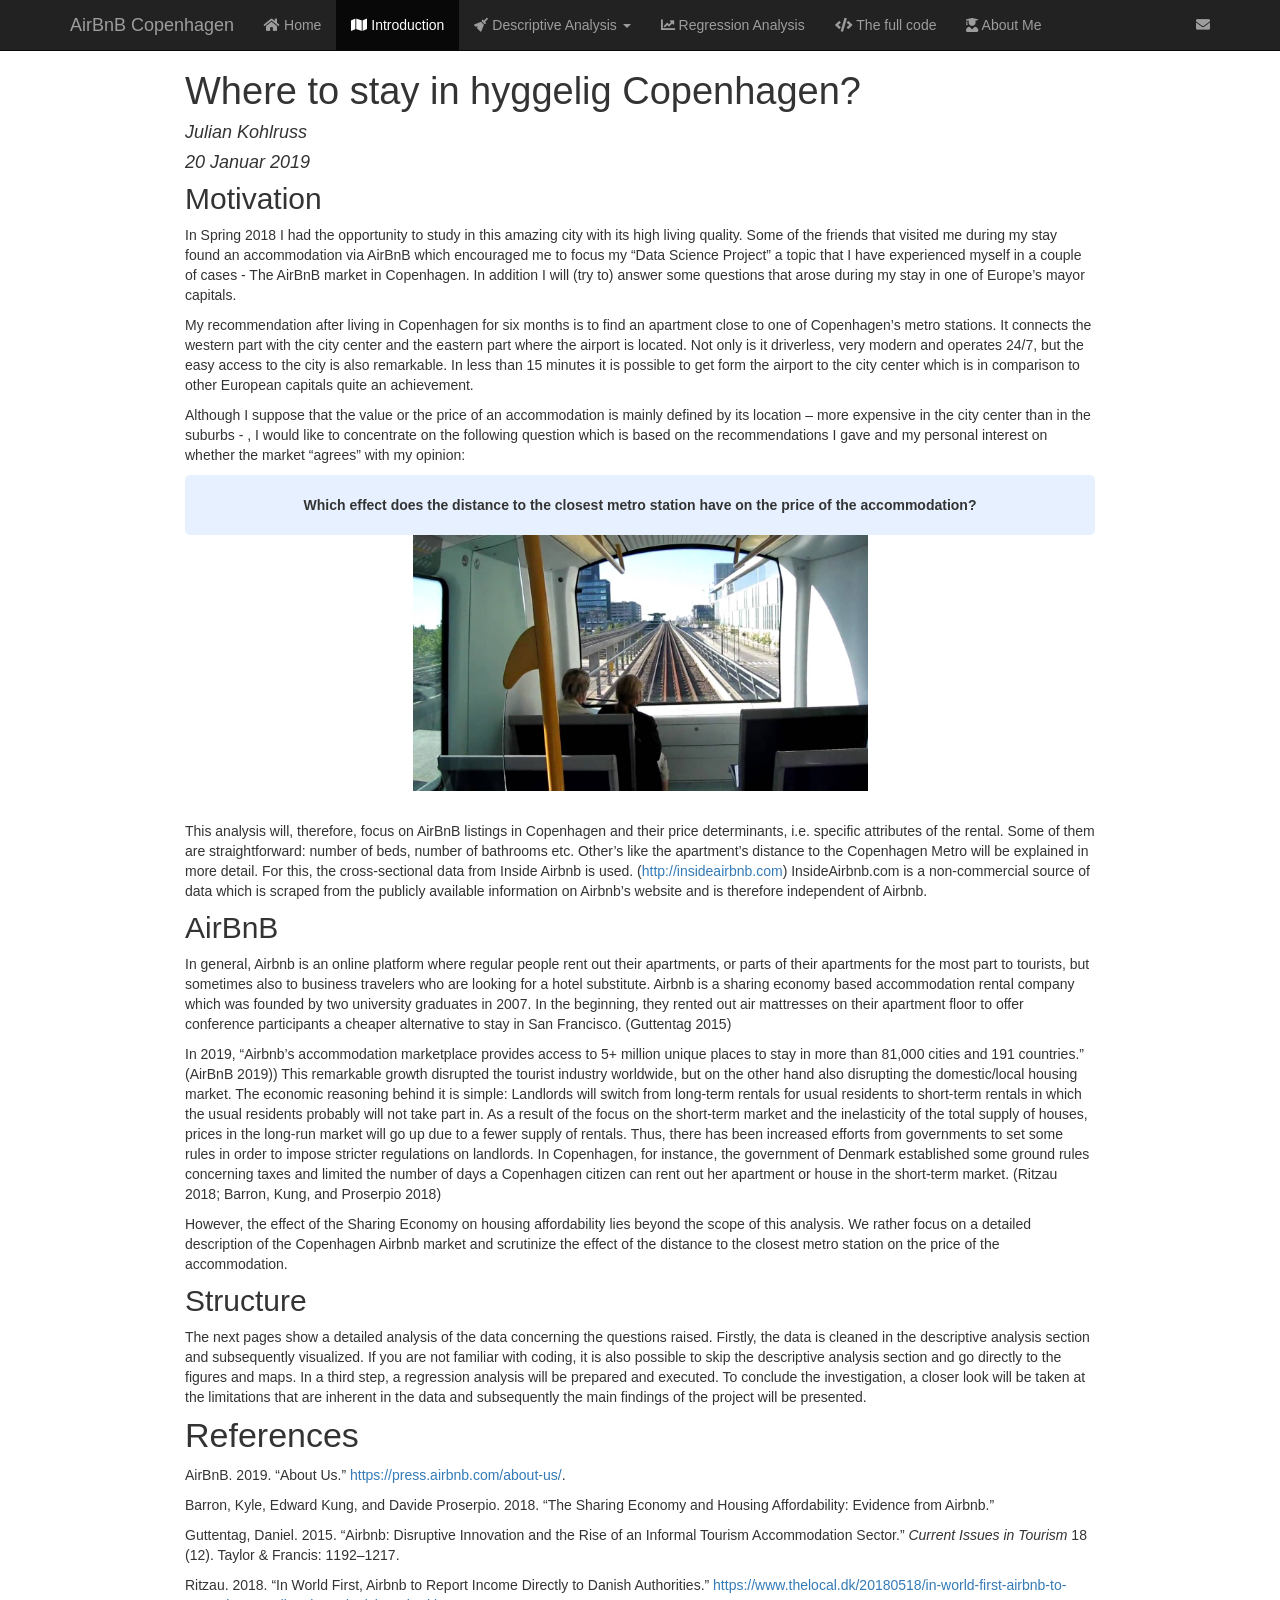
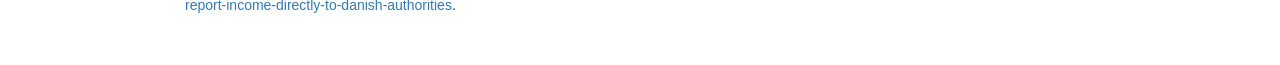
<file: docs/Introduction.html>
<!DOCTYPE html>

<html xmlns="http://www.w3.org/1999/xhtml">

<head>

<meta charset="utf-8" />
<meta http-equiv="Content-Type" content="text/html; charset=utf-8" />
<meta name="generator" content="pandoc" />


<meta name="author" content="Julian Kohlruss" />


<title>Where to stay in hyggelig Copenhagen?</title>

<script src="site_libs/jquery-1.11.3/jquery.min.js"></script>
<meta name="viewport" content="width=device-width, initial-scale=1" />
<link href="site_libs/bootstrap-3.3.5/css/bootstrap.min.css" rel="stylesheet" />
<script src="site_libs/bootstrap-3.3.5/js/bootstrap.min.js"></script>
<script src="site_libs/bootstrap-3.3.5/shim/html5shiv.min.js"></script>
<script src="site_libs/bootstrap-3.3.5/shim/respond.min.js"></script>
<script src="site_libs/navigation-1.1/tabsets.js"></script>
<link href="site_libs/highlightjs-9.12.0/default.css" rel="stylesheet" />
<script src="site_libs/highlightjs-9.12.0/highlight.js"></script>
<link href="site_libs/font-awesome-5.1.0/css/all.css" rel="stylesheet" />
<link href="site_libs/font-awesome-5.1.0/css/v4-shims.css" rel="stylesheet" />

<style type="text/css">code{white-space: pre;}</style>
<style type="text/css">
  pre:not([class]) {
    background-color: white;
  }
</style>
<script type="text/javascript">
if (window.hljs) {
  hljs.configure({languages: []});
  hljs.initHighlightingOnLoad();
  if (document.readyState && document.readyState === "complete") {
    window.setTimeout(function() { hljs.initHighlighting(); }, 0);
  }
}
</script>



<style type="text/css">
h1 {
  font-size: 34px;
}
h1.title {
  font-size: 38px;
}
h2 {
  font-size: 30px;
}
h3 {
  font-size: 24px;
}
h4 {
  font-size: 18px;
}
h5 {
  font-size: 16px;
}
h6 {
  font-size: 12px;
}
.table th:not([align]) {
  text-align: left;
}
</style>


</head>

<body>

<style type = "text/css">
.main-container {
  max-width: 940px;
  margin-left: auto;
  margin-right: auto;
}
code {
  color: inherit;
  background-color: rgba(0, 0, 0, 0.04);
}
img {
  max-width:100%;
  height: auto;
}
.tabbed-pane {
  padding-top: 12px;
}
.html-widget {
  margin-bottom: 20px;
}
button.code-folding-btn:focus {
  outline: none;
}
summary {
  display: list-item;
}
</style>


<style type="text/css">
/* padding for bootstrap navbar */
body {
  padding-top: 51px;
  padding-bottom: 40px;
}
/* offset scroll position for anchor links (for fixed navbar)  */
.section h1 {
  padding-top: 56px;
  margin-top: -56px;
}
.section h2 {
  padding-top: 56px;
  margin-top: -56px;
}
.section h3 {
  padding-top: 56px;
  margin-top: -56px;
}
.section h4 {
  padding-top: 56px;
  margin-top: -56px;
}
.section h5 {
  padding-top: 56px;
  margin-top: -56px;
}
.section h6 {
  padding-top: 56px;
  margin-top: -56px;
}
.dropdown-submenu {
  position: relative;
}
.dropdown-submenu>.dropdown-menu {
  top: 0;
  left: 100%;
  margin-top: -6px;
  margin-left: -1px;
  border-radius: 0 6px 6px 6px;
}
.dropdown-submenu:hover>.dropdown-menu {
  display: block;
}
.dropdown-submenu>a:after {
  display: block;
  content: " ";
  float: right;
  width: 0;
  height: 0;
  border-color: transparent;
  border-style: solid;
  border-width: 5px 0 5px 5px;
  border-left-color: #cccccc;
  margin-top: 5px;
  margin-right: -10px;
}
.dropdown-submenu:hover>a:after {
  border-left-color: #ffffff;
}
.dropdown-submenu.pull-left {
  float: none;
}
.dropdown-submenu.pull-left>.dropdown-menu {
  left: -100%;
  margin-left: 10px;
  border-radius: 6px 0 6px 6px;
}
</style>

<script>
// manage active state of menu based on current page
$(document).ready(function () {
  // active menu anchor
  href = window.location.pathname
  href = href.substr(href.lastIndexOf('/') + 1)
  if (href === "")
    href = "index.html";
  var menuAnchor = $('a[href="' + href + '"]');

  // mark it active
  menuAnchor.parent().addClass('active');

  // if it's got a parent navbar menu mark it active as well
  menuAnchor.closest('li.dropdown').addClass('active');
});
</script>

<div class="container-fluid main-container">

<!-- tabsets -->

<style type="text/css">
.tabset-dropdown > .nav-tabs {
  display: inline-table;
  max-height: 500px;
  min-height: 44px;
  overflow-y: auto;
  background: white;
  border: 1px solid #ddd;
  border-radius: 4px;
}

.tabset-dropdown > .nav-tabs > li.active:before {
  content: "";
  font-family: 'Glyphicons Halflings';
  display: inline-block;
  padding: 10px;
  border-right: 1px solid #ddd;
}

.tabset-dropdown > .nav-tabs.nav-tabs-open > li.active:before {
  content: "&#xe258;";
  border: none;
}

.tabset-dropdown > .nav-tabs.nav-tabs-open:before {
  content: "";
  font-family: 'Glyphicons Halflings';
  display: inline-block;
  padding: 10px;
  border-right: 1px solid #ddd;
}

.tabset-dropdown > .nav-tabs > li.active {
  display: block;
}

.tabset-dropdown > .nav-tabs > li > a,
.tabset-dropdown > .nav-tabs > li > a:focus,
.tabset-dropdown > .nav-tabs > li > a:hover {
  border: none;
  display: inline-block;
  border-radius: 4px;
}

.tabset-dropdown > .nav-tabs.nav-tabs-open > li {
  display: block;
  float: none;
}

.tabset-dropdown > .nav-tabs > li {
  display: none;
}
</style>

<script>
$(document).ready(function () {
  window.buildTabsets("TOC");
});

$(document).ready(function () {
  $('.tabset-dropdown > .nav-tabs > li').click(function () {
    $(this).parent().toggleClass('nav-tabs-open')
  });
});
</script>

<!-- code folding -->





<div class="navbar navbar-inverse  navbar-fixed-top" role="navigation">
  <div class="container">
    <div class="navbar-header">
      <button type="button" class="navbar-toggle collapsed" data-toggle="collapse" data-target="#navbar">
        <span class="icon-bar"></span>
        <span class="icon-bar"></span>
        <span class="icon-bar"></span>
      </button>
      <a class="navbar-brand" href="index.html">AirBnB Copenhagen</a>
    </div>
    <div id="navbar" class="navbar-collapse collapse">
      <ul class="nav navbar-nav">
        <li>
  <a href="index.html">
    <span class="fa fa-home"></span>
     
    Home
  </a>
</li>
<li>
  <a href="Introduction.html">
    <span class="fa fa-map"></span>
     
    Introduction
  </a>
</li>
<li class="dropdown">
  <a href="#" class="dropdown-toggle" data-toggle="dropdown" role="button" aria-expanded="false">
    <span class="fa fa-broom"></span>
     
    Descriptive Analysis
     
    <span class="caret"></span>
  </a>
  <ul class="dropdown-menu" role="menu">
    <li>
      <a href="Descriptive_Analysis.html">Tidy Data</a>
    </li>
    <li>
      <a href="visualisation.html">Visualisation</a>
    </li>
  </ul>
</li>
<li>
  <a href="Regression.html">
    <span class="fa fa-chart-line"></span>
     
    Regression Analysis
  </a>
</li>
<li>
  <a href="code.html">
    <span class="fa fa-code"></span>
     
    The full code
  </a>
</li>
<li>
  <a href="about.html">
    <span class="fa fa-user-graduate"></span>
     
    About Me
  </a>
</li>
      </ul>
      <ul class="nav navbar-nav navbar-right">
        <li>
  <a href="mailto:j.kohlruss@zeppelin-university.net">
    <span class="fa fa-envelope"></span>
     
  </a>
</li>
      </ul>
    </div><!--/.nav-collapse -->
  </div><!--/.container -->
</div><!--/.navbar -->

<div class="fluid-row" id="header">



<h1 class="title toc-ignore">Where to stay in hyggelig Copenhagen?</h1>
<h4 class="author"><em>Julian Kohlruss</em></h4>
<h4 class="date"><em>20 Januar 2019</em></h4>

</div>


<div id="motivation" class="section level2">
<h2>Motivation</h2>
<p>In Spring 2018 I had the opportunity to study in this amazing city with its high living quality. Some of the friends that visited me during my stay found an accommodation via AirBnB which encouraged me to focus my “Data Science Project” a topic that I have experienced myself in a couple of cases - The AirBnB market in Copenhagen. In addition I will (try to) answer some questions that arose during my stay in one of Europe’s mayor capitals.</p>
<p>My recommendation after living in Copenhagen for six months is to find an apartment close to one of Copenhagen’s metro stations. It connects the western part with the city center and the eastern part where the airport is located. Not only is it driverless, very modern and operates 24/7, but the easy access to the city is also remarkable. In less than 15 minutes it is possible to get form the airport to the city center which is in comparison to other European capitals quite an achievement.</p>
<p>Although I suppose that the value or the price of an accommodation is mainly defined by its location – more expensive in the city center than in the suburbs - , I would like to concentrate on the following question which is based on the recommendations I gave and my personal interest on whether the market “agrees” with my opinion:</p>
<style>
div.blue { background-color:#e6f0ff; border-radius: 5px; padding: 20px;}
</style>
<div class = "blue">
<center>
<strong>Which effect does the distance to the closest metro station have on the price of the accommodation?</strong>
</div>
<center>
<center>
<img src="pictures/metro.jpg" alt="Metro" style="width:50.0%" />
</center>
<p> </p>
<p align="left">
This analysis will, therefore, focus on AirBnB listings in Copenhagen and their price determinants, i.e. specific attributes of the rental. Some of them are straightforward: number of beds, number of bathrooms etc. Other’s like the apartment’s distance to the Copenhagen Metro will be explained in more detail. For this, the cross-sectional data from Inside Airbnb is used. (<a href="http://insideairbnb.com" class="uri">http://insideairbnb.com</a>) InsideAirbnb.com is a non-commercial source of data which is scraped from the publicly available information on Airbnb’s website and is therefore independent of Airbnb.
</p>
</div>
<div id="airbnb" class="section level2">
<h2>AirBnB</h2>
<p>In general, Airbnb is an online platform where regular people rent out their apartments, or parts of their apartments for the most part to tourists, but sometimes also to business travelers who are looking for a hotel substitute. Airbnb is a sharing economy based accommodation rental company which was founded by two university graduates in 2007. In the beginning, they rented out air mattresses on their apartment floor to offer conference participants a cheaper alternative to stay in San Francisco. <span class="citation">(Guttentag 2015)</span></p>
<p>In 2019, “Airbnb’s accommodation marketplace provides access to 5+ million unique places to stay in more than 81,000 cities and 191 countries.” <span class="citation">(AirBnB 2019))</span> This remarkable growth disrupted the tourist industry worldwide, but on the other hand also disrupting the domestic/local housing market. The economic reasoning behind it is simple: Landlords will switch from long-term rentals for usual residents to short-term rentals in which the usual residents probably will not take part in. As a result of the focus on the short-term market and the inelasticity of the total supply of houses, prices in the long-run market will go up due to a fewer supply of rentals. Thus, there has been increased efforts from governments to set some rules in order to impose stricter regulations on landlords. In Copenhagen, for instance, the government of Denmark established some ground rules concerning taxes and limited the number of days a Copenhagen citizen can rent out her apartment or house in the short-term market. <span class="citation">(Ritzau 2018; Barron, Kung, and Proserpio 2018)</span></p>
<p>However, the effect of the Sharing Economy on housing affordability lies beyond the scope of this analysis. We rather focus on a detailed description of the Copenhagen Airbnb market and scrutinize the effect of the distance to the closest metro station on the price of the accommodation.</p>
</div>
<div id="structure" class="section level2">
<h2>Structure</h2>
<p>The next pages show a detailed analysis of the data concerning the questions raised. Firstly, the data is cleaned in the descriptive analysis section and subsequently visualized. If you are not familiar with coding, it is also possible to skip the descriptive analysis section and go directly to the figures and maps. In a third step, a regression analysis will be prepared and executed. To conclude the investigation, a closer look will be taken at the limitations that are inherent in the data and subsequently the main findings of the project will be presented.</p>
</div>
<div id="references" class="section level1 unnumbered">
<h1>References</h1>
<div id="refs" class="references">
<div id="ref-AirBnB2019">
<p>AirBnB. 2019. “About Us.” <a href="https://press.airbnb.com/about-us/" class="uri">https://press.airbnb.com/about-us/</a>.</p>
</div>
<div id="ref-barron2018sharing">
<p>Barron, Kyle, Edward Kung, and Davide Proserpio. 2018. “The Sharing Economy and Housing Affordability: Evidence from Airbnb.”</p>
</div>
<div id="ref-guttentag2015airbnb">
<p>Guttentag, Daniel. 2015. “Airbnb: Disruptive Innovation and the Rise of an Informal Tourism Accommodation Sector.” <em>Current Issues in Tourism</em> 18 (12). Taylor &amp; Francis: 1192–1217.</p>
</div>
<div id="ref-texcap">
<p>Ritzau. 2018. “In World First, Airbnb to Report Income Directly to Danish Authorities.” <a href="https://www.thelocal.dk/20180518/in-world-first-airbnb-to-report-income-directly-to-danish-authorities" class="uri">https://www.thelocal.dk/20180518/in-world-first-airbnb-to-report-income-directly-to-danish-authorities</a>.</p>
</div>
</div>
</div>




</div>

<script>

// add bootstrap table styles to pandoc tables
function bootstrapStylePandocTables() {
  $('tr.header').parent('thead').parent('table').addClass('table table-condensed');
}
$(document).ready(function () {
  bootstrapStylePandocTables();
});


</script>

<!-- dynamically load mathjax for compatibility with self-contained -->
<script>
  (function () {
    var script = document.createElement("script");
    script.type = "text/javascript";
    script.src  = "https://mathjax.rstudio.com/latest/MathJax.js?config=TeX-AMS-MML_HTMLorMML";
    document.getElementsByTagName("head")[0].appendChild(script);
  })();
</script>

</body>
</html>
</file>
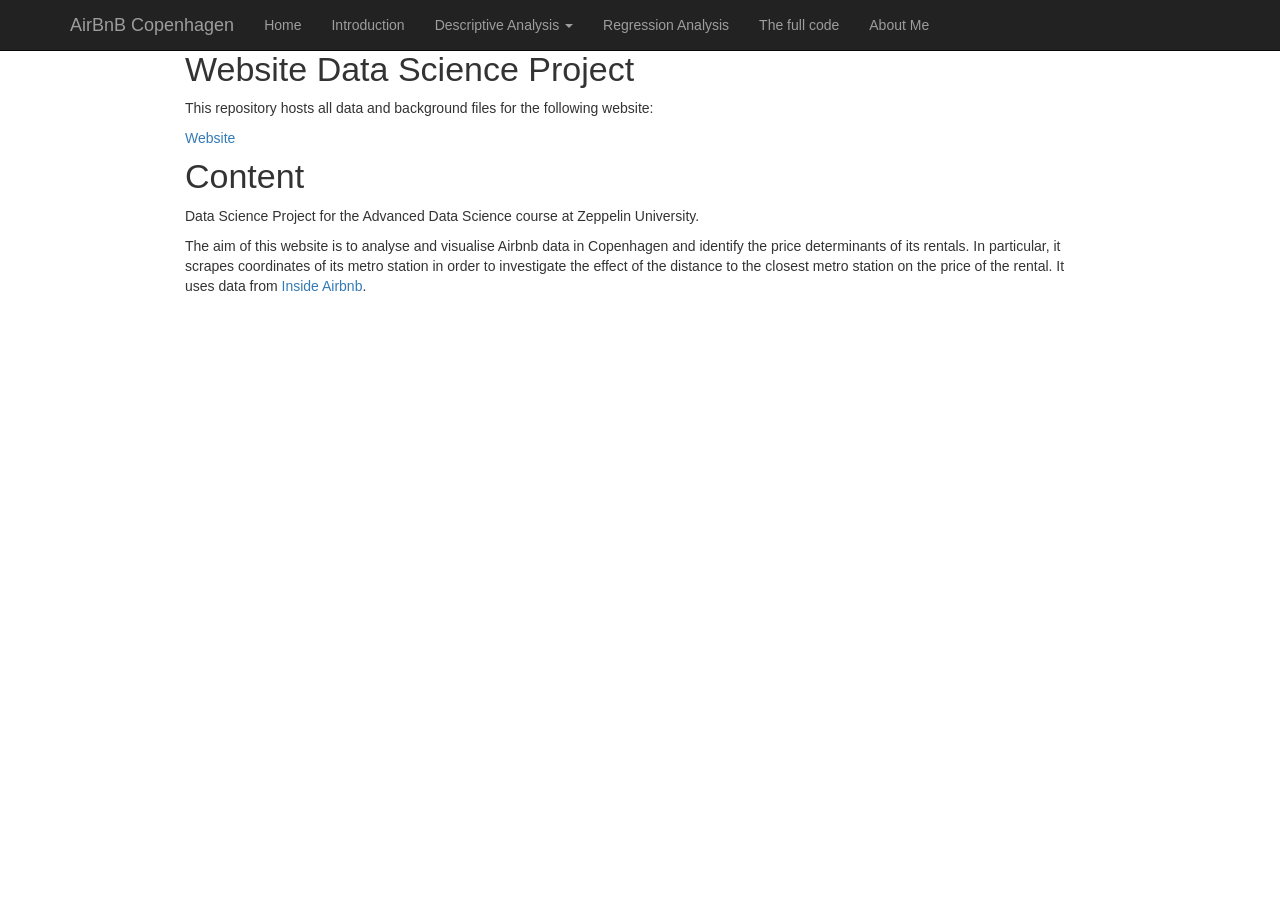
<file: docs/README.html>
<!DOCTYPE html>

<html xmlns="http://www.w3.org/1999/xhtml">

<head>

<meta charset="utf-8" />
<meta http-equiv="Content-Type" content="text/html; charset=utf-8" />
<meta name="generator" content="pandoc" />




<title></title>

<script src="site_libs/jquery-1.11.3/jquery.min.js"></script>
<meta name="viewport" content="width=device-width, initial-scale=1" />
<link href="site_libs/bootstrap-3.3.5/css/bootstrap.min.css" rel="stylesheet" />
<script src="site_libs/bootstrap-3.3.5/js/bootstrap.min.js"></script>
<script src="site_libs/bootstrap-3.3.5/shim/html5shiv.min.js"></script>
<script src="site_libs/bootstrap-3.3.5/shim/respond.min.js"></script>
<script src="site_libs/navigation-1.1/tabsets.js"></script>
<link href="site_libs/highlightjs-9.12.0/default.css" rel="stylesheet" />
<script src="site_libs/highlightjs-9.12.0/highlight.js"></script>

<style type="text/css">code{white-space: pre;}</style>
<style type="text/css">
  pre:not([class]) {
    background-color: white;
  }
</style>
<script type="text/javascript">
if (window.hljs) {
  hljs.configure({languages: []});
  hljs.initHighlightingOnLoad();
  if (document.readyState && document.readyState === "complete") {
    window.setTimeout(function() { hljs.initHighlighting(); }, 0);
  }
}
</script>



<style type="text/css">
h1 {
  font-size: 34px;
}
h1.title {
  font-size: 38px;
}
h2 {
  font-size: 30px;
}
h3 {
  font-size: 24px;
}
h4 {
  font-size: 18px;
}
h5 {
  font-size: 16px;
}
h6 {
  font-size: 12px;
}
.table th:not([align]) {
  text-align: left;
}
</style>


</head>

<body>

<style type = "text/css">
.main-container {
  max-width: 940px;
  margin-left: auto;
  margin-right: auto;
}
code {
  color: inherit;
  background-color: rgba(0, 0, 0, 0.04);
}
img {
  max-width:100%;
  height: auto;
}
.tabbed-pane {
  padding-top: 12px;
}
.html-widget {
  margin-bottom: 20px;
}
button.code-folding-btn:focus {
  outline: none;
}
summary {
  display: list-item;
}
</style>


<style type="text/css">
/* padding for bootstrap navbar */
body {
  padding-top: 51px;
  padding-bottom: 40px;
}
/* offset scroll position for anchor links (for fixed navbar)  */
.section h1 {
  padding-top: 56px;
  margin-top: -56px;
}
.section h2 {
  padding-top: 56px;
  margin-top: -56px;
}
.section h3 {
  padding-top: 56px;
  margin-top: -56px;
}
.section h4 {
  padding-top: 56px;
  margin-top: -56px;
}
.section h5 {
  padding-top: 56px;
  margin-top: -56px;
}
.section h6 {
  padding-top: 56px;
  margin-top: -56px;
}
.dropdown-submenu {
  position: relative;
}
.dropdown-submenu>.dropdown-menu {
  top: 0;
  left: 100%;
  margin-top: -6px;
  margin-left: -1px;
  border-radius: 0 6px 6px 6px;
}
.dropdown-submenu:hover>.dropdown-menu {
  display: block;
}
.dropdown-submenu>a:after {
  display: block;
  content: " ";
  float: right;
  width: 0;
  height: 0;
  border-color: transparent;
  border-style: solid;
  border-width: 5px 0 5px 5px;
  border-left-color: #cccccc;
  margin-top: 5px;
  margin-right: -10px;
}
.dropdown-submenu:hover>a:after {
  border-left-color: #ffffff;
}
.dropdown-submenu.pull-left {
  float: none;
}
.dropdown-submenu.pull-left>.dropdown-menu {
  left: -100%;
  margin-left: 10px;
  border-radius: 6px 0 6px 6px;
}
</style>

<script>
// manage active state of menu based on current page
$(document).ready(function () {
  // active menu anchor
  href = window.location.pathname
  href = href.substr(href.lastIndexOf('/') + 1)
  if (href === "")
    href = "index.html";
  var menuAnchor = $('a[href="' + href + '"]');

  // mark it active
  menuAnchor.parent().addClass('active');

  // if it's got a parent navbar menu mark it active as well
  menuAnchor.closest('li.dropdown').addClass('active');
});
</script>

<div class="container-fluid main-container">

<!-- tabsets -->

<style type="text/css">
.tabset-dropdown > .nav-tabs {
  display: inline-table;
  max-height: 500px;
  min-height: 44px;
  overflow-y: auto;
  background: white;
  border: 1px solid #ddd;
  border-radius: 4px;
}

.tabset-dropdown > .nav-tabs > li.active:before {
  content: "";
  font-family: 'Glyphicons Halflings';
  display: inline-block;
  padding: 10px;
  border-right: 1px solid #ddd;
}

.tabset-dropdown > .nav-tabs.nav-tabs-open > li.active:before {
  content: "&#xe258;";
  border: none;
}

.tabset-dropdown > .nav-tabs.nav-tabs-open:before {
  content: "";
  font-family: 'Glyphicons Halflings';
  display: inline-block;
  padding: 10px;
  border-right: 1px solid #ddd;
}

.tabset-dropdown > .nav-tabs > li.active {
  display: block;
}

.tabset-dropdown > .nav-tabs > li > a,
.tabset-dropdown > .nav-tabs > li > a:focus,
.tabset-dropdown > .nav-tabs > li > a:hover {
  border: none;
  display: inline-block;
  border-radius: 4px;
}

.tabset-dropdown > .nav-tabs.nav-tabs-open > li {
  display: block;
  float: none;
}

.tabset-dropdown > .nav-tabs > li {
  display: none;
}
</style>

<script>
$(document).ready(function () {
  window.buildTabsets("TOC");
});

$(document).ready(function () {
  $('.tabset-dropdown > .nav-tabs > li').click(function () {
    $(this).parent().toggleClass('nav-tabs-open')
  });
});
</script>

<!-- code folding -->





<div class="navbar navbar-inverse  navbar-fixed-top" role="navigation">
  <div class="container">
    <div class="navbar-header">
      <button type="button" class="navbar-toggle collapsed" data-toggle="collapse" data-target="#navbar">
        <span class="icon-bar"></span>
        <span class="icon-bar"></span>
        <span class="icon-bar"></span>
      </button>
      <a class="navbar-brand" href="index.html">AirBnB Copenhagen</a>
    </div>
    <div id="navbar" class="navbar-collapse collapse">
      <ul class="nav navbar-nav">
        <li>
  <a href="index.html">
    <span class="fa fa-home"></span>
     
    Home
  </a>
</li>
<li>
  <a href="Introduction.html">
    <span class="fa fa-map"></span>
     
    Introduction
  </a>
</li>
<li class="dropdown">
  <a href="#" class="dropdown-toggle" data-toggle="dropdown" role="button" aria-expanded="false">
    <span class="fa fa-broom"></span>
     
    Descriptive Analysis
     
    <span class="caret"></span>
  </a>
  <ul class="dropdown-menu" role="menu">
    <li>
      <a href="Descriptive_Analysis.html">Tidy Data</a>
    </li>
    <li>
      <a href="visualisation.html">Visualisation</a>
    </li>
  </ul>
</li>
<li>
  <a href="Regression.html">
    <span class="fa fa-chart-line"></span>
     
    Regression Analysis
  </a>
</li>
<li>
  <a href="code.html">
    <span class="fa fa-code"></span>
     
    The full code
  </a>
</li>
<li>
  <a href="about.html">
    <span class="fa fa-user-graduate"></span>
     
    About Me
  </a>
</li>
      </ul>
      <ul class="nav navbar-nav navbar-right">
        <li>
  <a href="mailto:j.kohlruss@zeppelin-university.net">
    <span class="fa fa-envelope"></span>
     
  </a>
</li>
      </ul>
    </div><!--/.nav-collapse -->
  </div><!--/.container -->
</div><!--/.navbar -->

<div class="fluid-row" id="header">




</div>


<div id="website-data-science-project" class="section level1">
<h1>Website Data Science Project</h1>
<p>This repository hosts all data and background files for the following website:</p>
<p><a href="https://ifitrains.github.io/Data-Scie/index.html">Website</a></p>
</div>
<div id="content" class="section level1">
<h1>Content</h1>
<p>Data Science Project for the Advanced Data Science course at Zeppelin University.</p>
<p>The aim of this website is to analyse and visualise Airbnb data in Copenhagen and identify the price determinants of its rentals. In particular, it scrapes coordinates of its metro station in order to investigate the effect of the distance to the closest metro station on the price of the rental. It uses data from <a href="http://insideairbnb.com/get-the-data.html">Inside Airbnb</a>.</p>
</div>




</div>

<script>

// add bootstrap table styles to pandoc tables
function bootstrapStylePandocTables() {
  $('tr.header').parent('thead').parent('table').addClass('table table-condensed');
}
$(document).ready(function () {
  bootstrapStylePandocTables();
});


</script>

<!-- dynamically load mathjax for compatibility with self-contained -->
<script>
  (function () {
    var script = document.createElement("script");
    script.type = "text/javascript";
    script.src  = "https://mathjax.rstudio.com/latest/MathJax.js?config=TeX-AMS-MML_HTMLorMML";
    document.getElementsByTagName("head")[0].appendChild(script);
  })();
</script>

</body>
</html>
</file>
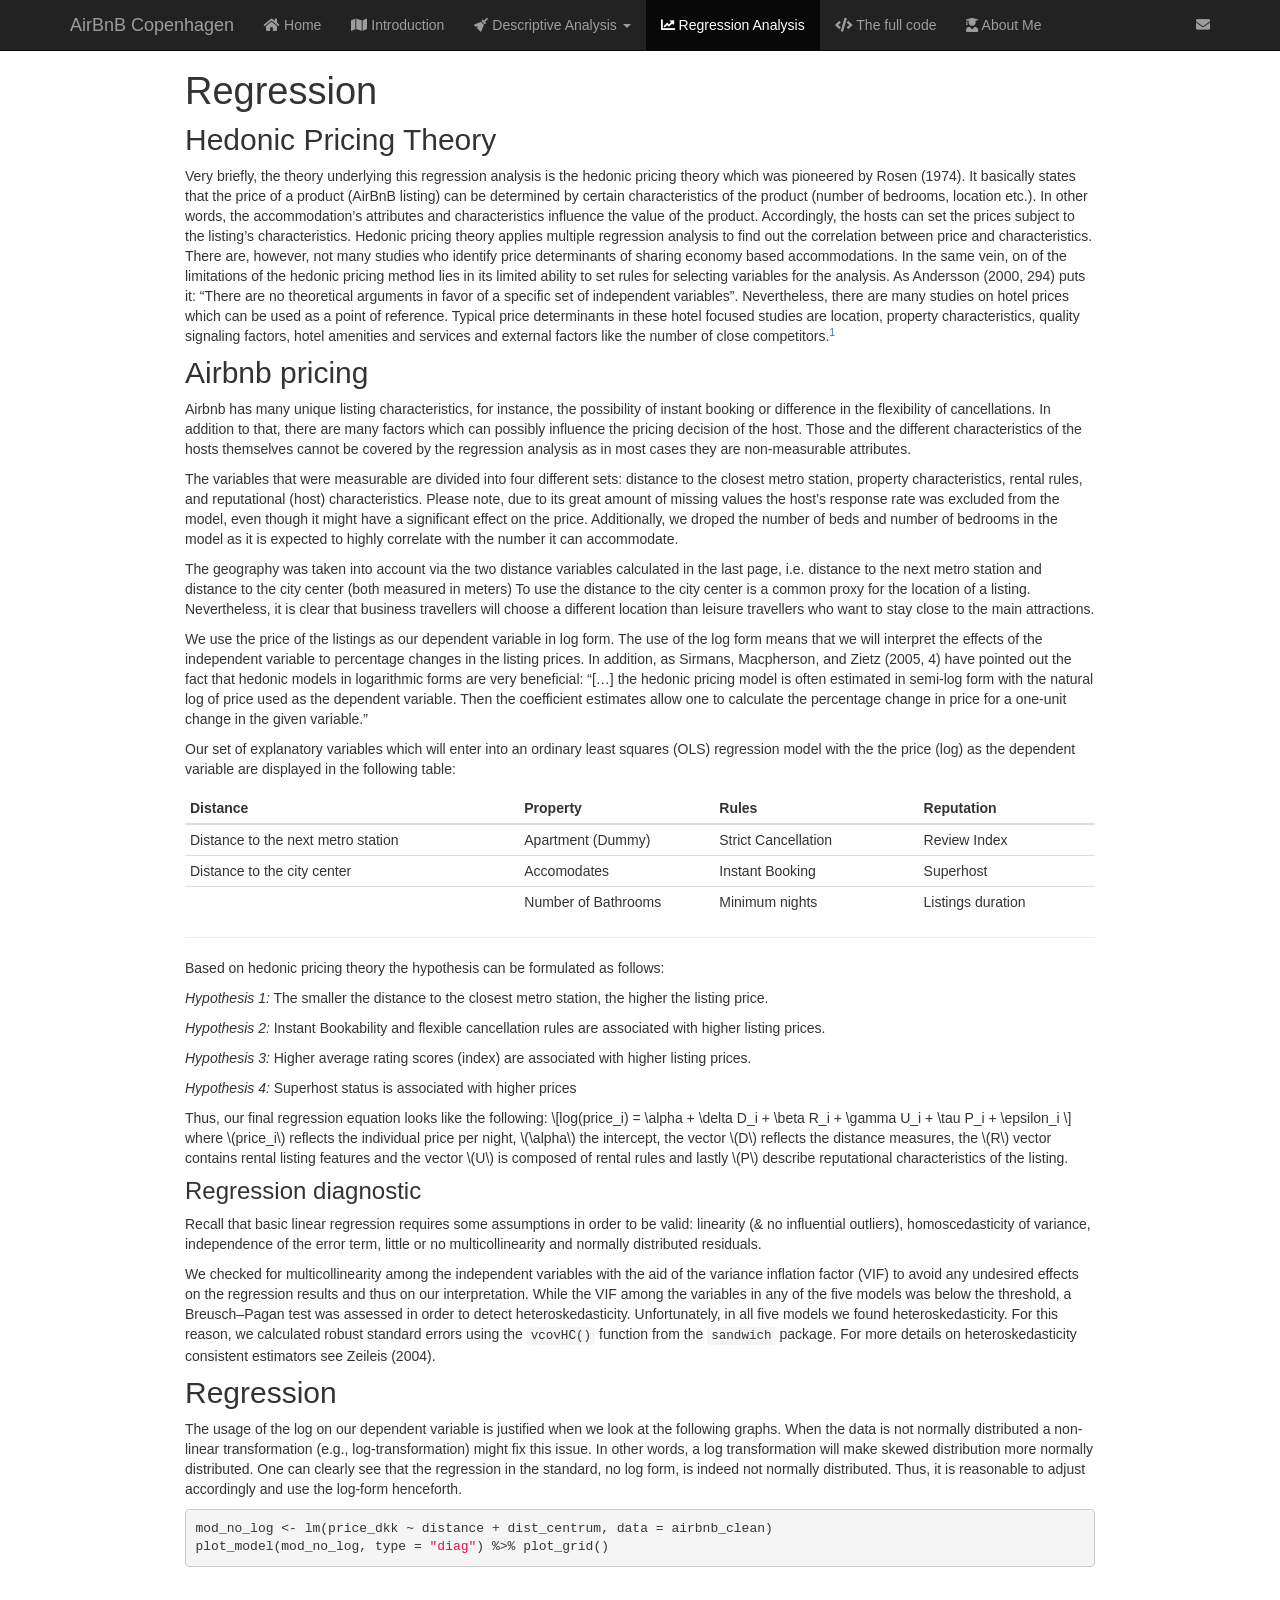
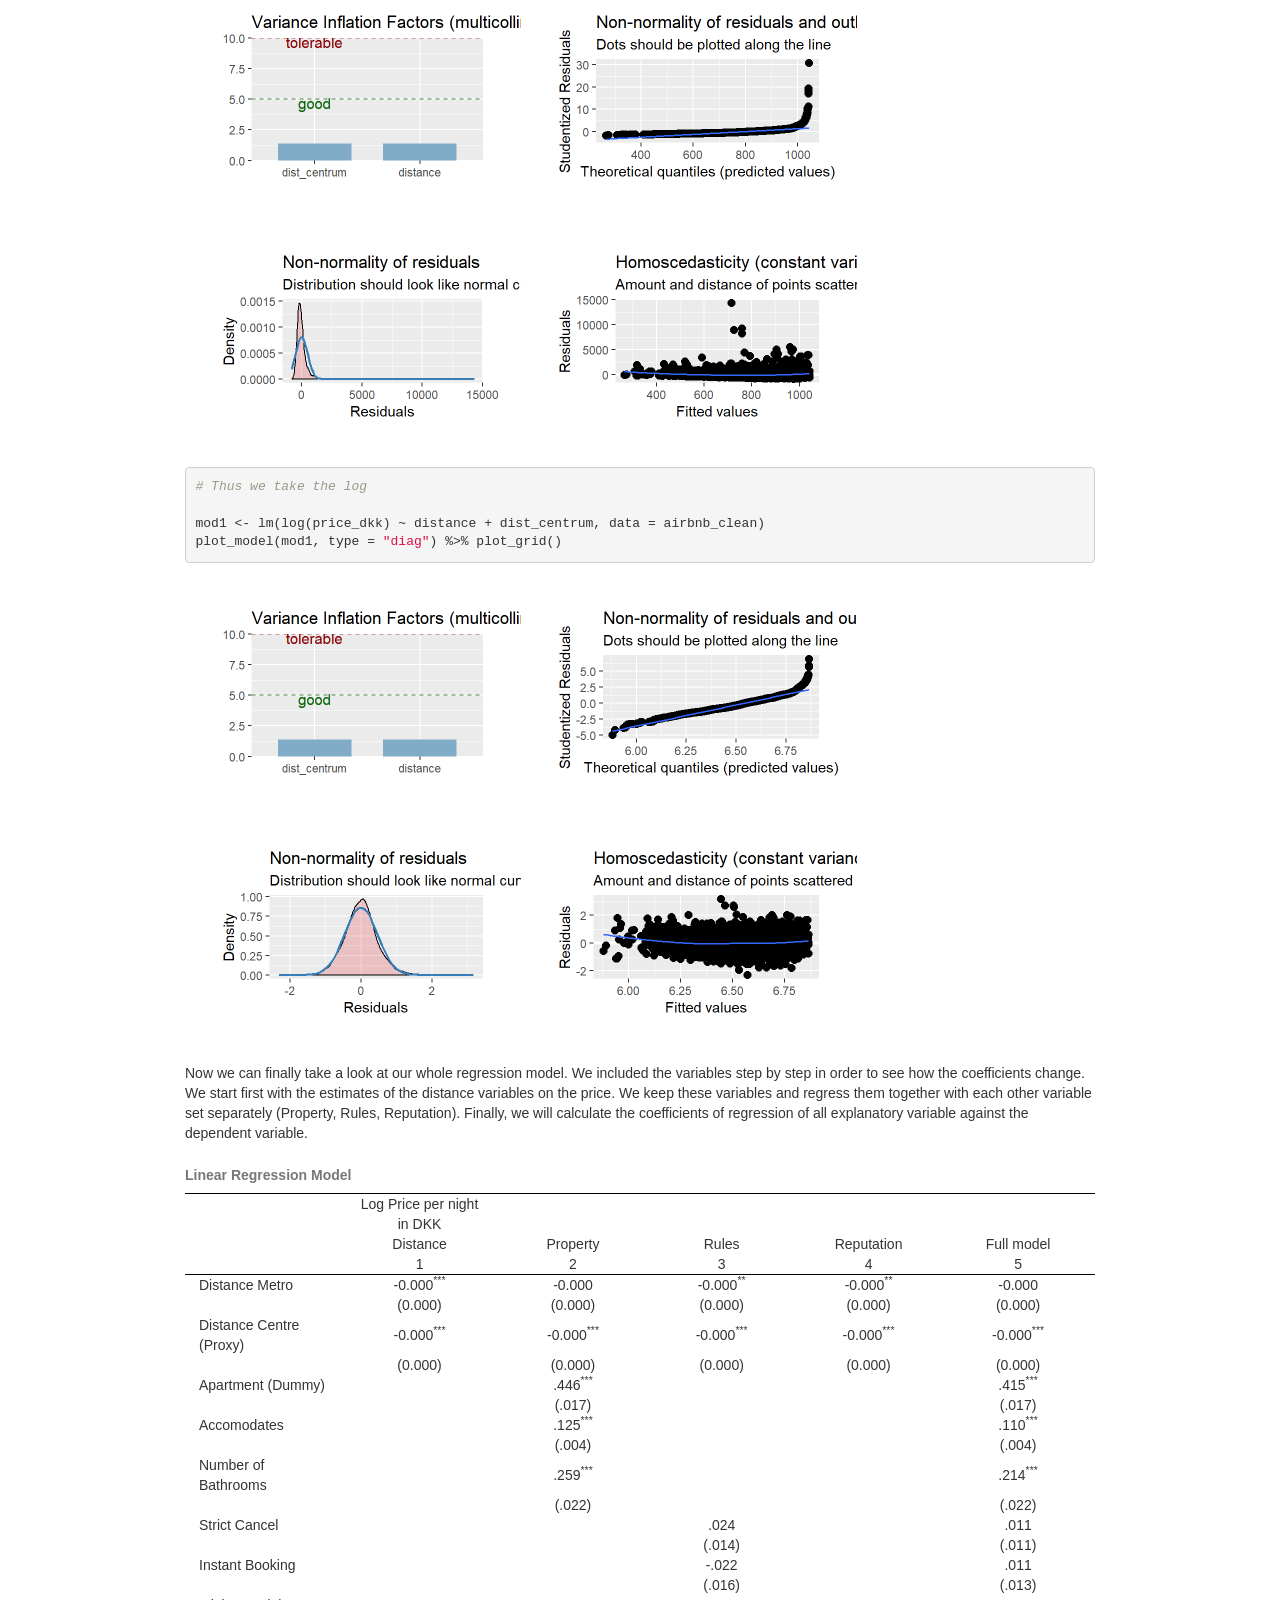
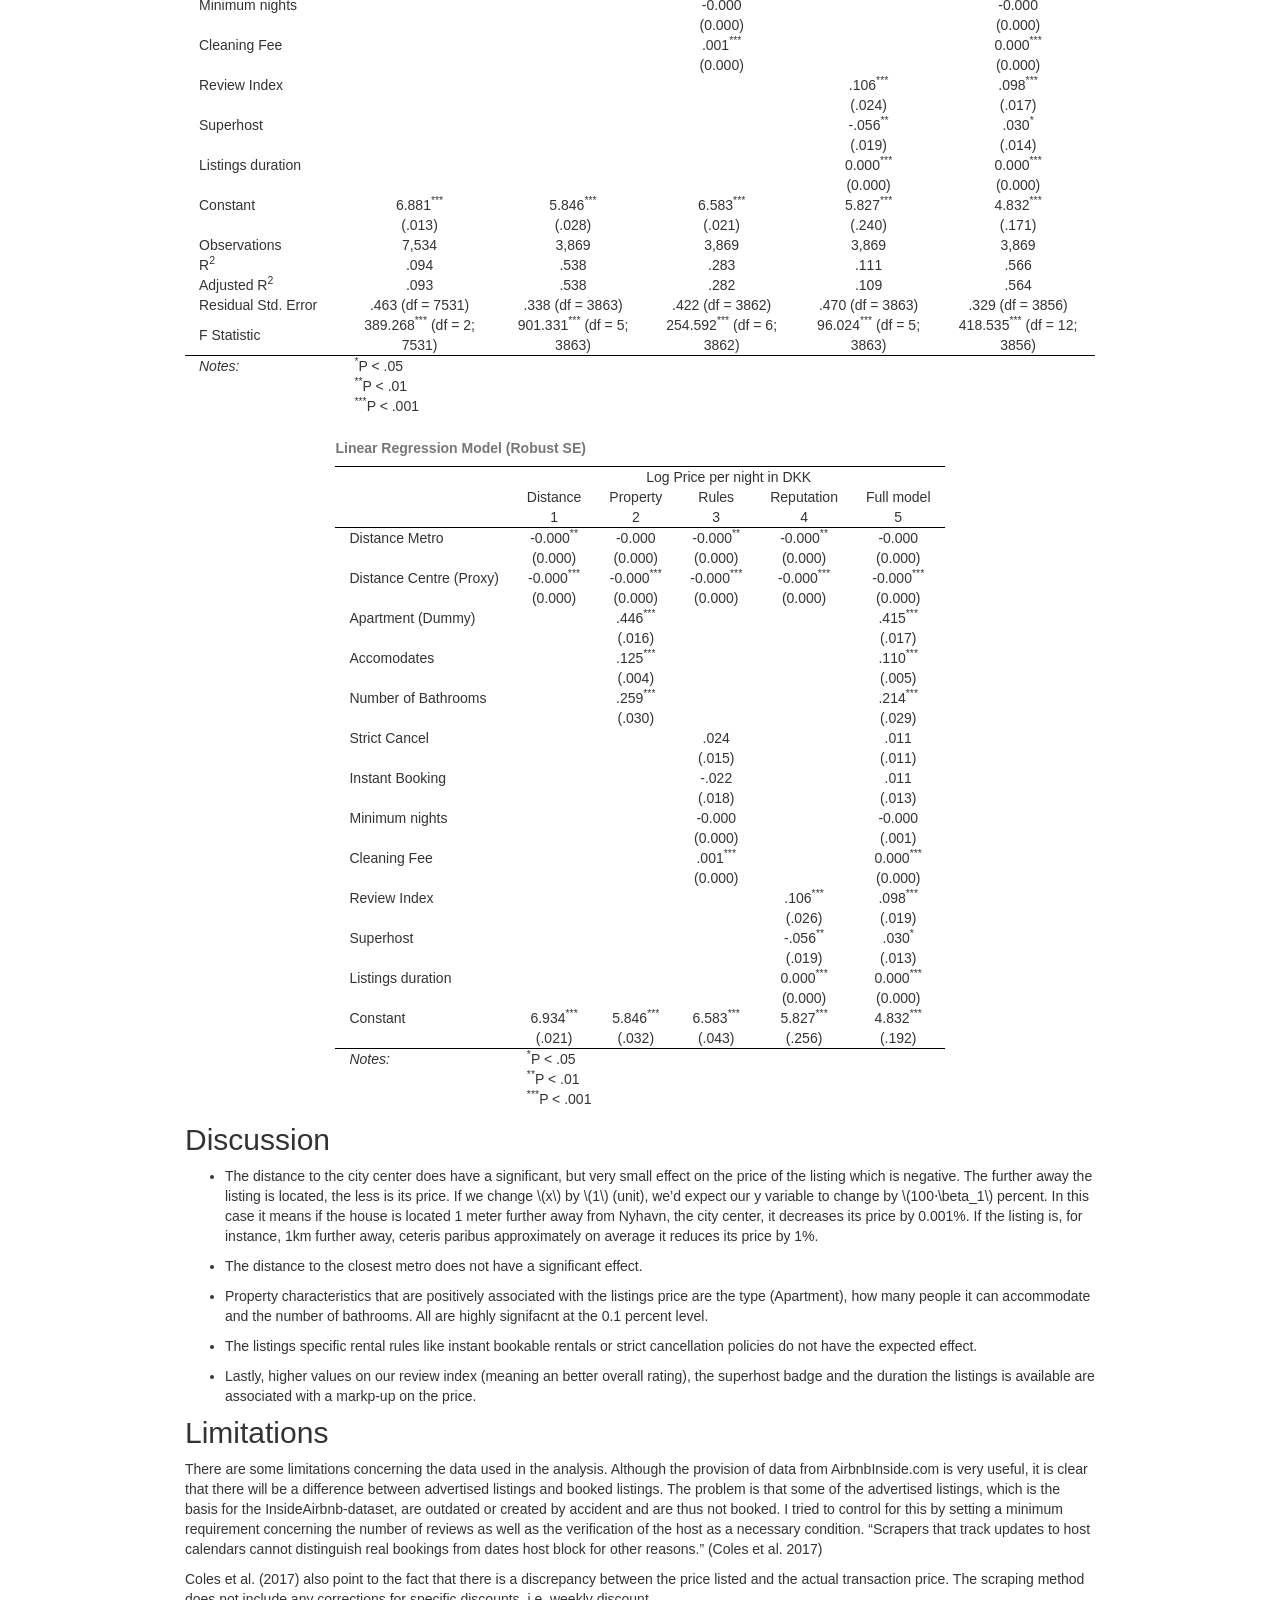
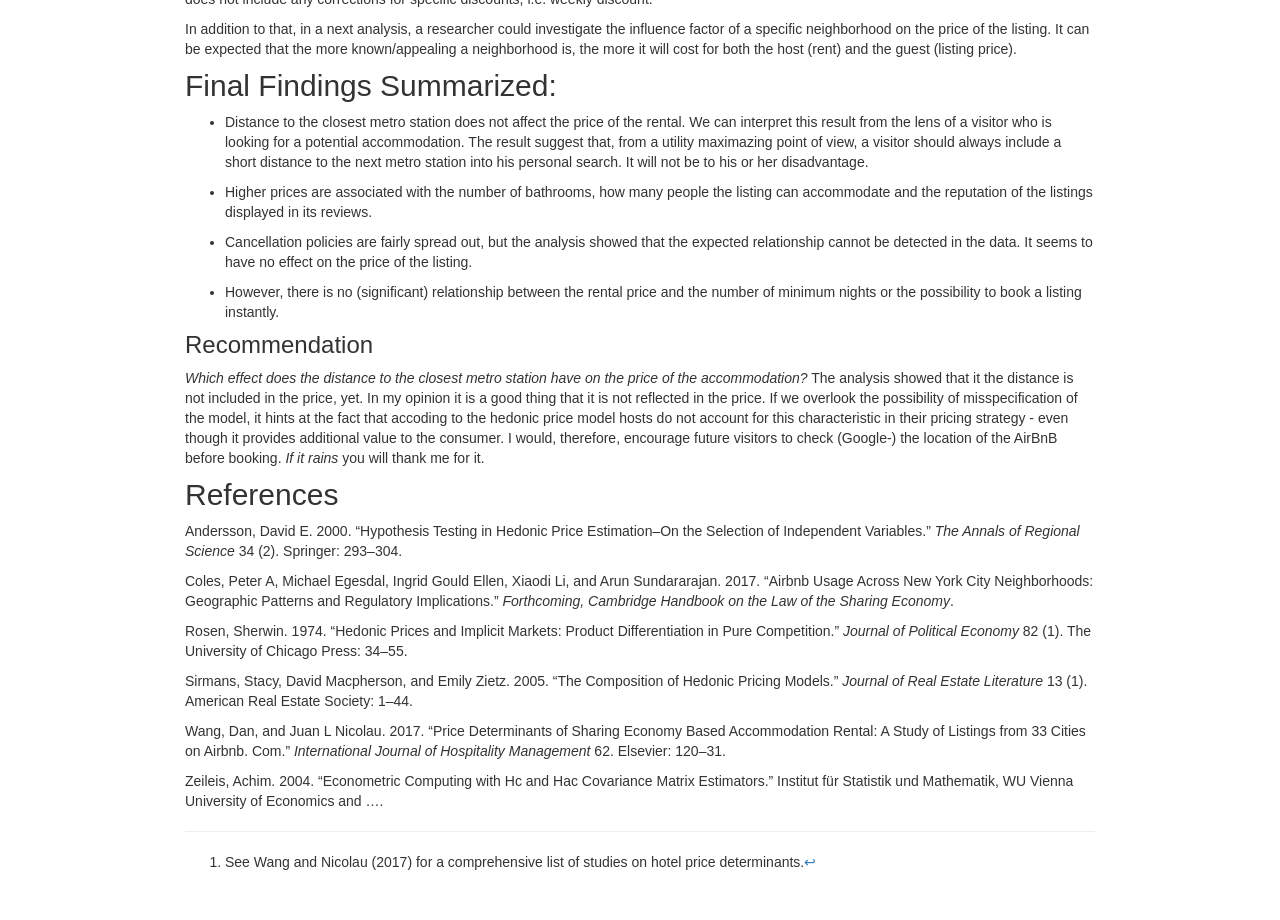
<file: docs/Regression.html>
<!DOCTYPE html>

<html xmlns="http://www.w3.org/1999/xhtml">

<head>

<meta charset="utf-8" />
<meta http-equiv="Content-Type" content="text/html; charset=utf-8" />
<meta name="generator" content="pandoc" />




<title>Regression</title>

<script src="site_libs/jquery-1.11.3/jquery.min.js"></script>
<meta name="viewport" content="width=device-width, initial-scale=1" />
<link href="site_libs/bootstrap-3.3.5/css/bootstrap.min.css" rel="stylesheet" />
<script src="site_libs/bootstrap-3.3.5/js/bootstrap.min.js"></script>
<script src="site_libs/bootstrap-3.3.5/shim/html5shiv.min.js"></script>
<script src="site_libs/bootstrap-3.3.5/shim/respond.min.js"></script>
<script src="site_libs/navigation-1.1/tabsets.js"></script>
<link href="site_libs/highlightjs-9.12.0/default.css" rel="stylesheet" />
<script src="site_libs/highlightjs-9.12.0/highlight.js"></script>
<link href="site_libs/font-awesome-5.1.0/css/all.css" rel="stylesheet" />
<link href="site_libs/font-awesome-5.1.0/css/v4-shims.css" rel="stylesheet" />

<style type="text/css">code{white-space: pre;}</style>
<style type="text/css">
  pre:not([class]) {
    background-color: white;
  }
</style>
<script type="text/javascript">
if (window.hljs) {
  hljs.configure({languages: []});
  hljs.initHighlightingOnLoad();
  if (document.readyState && document.readyState === "complete") {
    window.setTimeout(function() { hljs.initHighlighting(); }, 0);
  }
}
</script>



<style type="text/css">
h1 {
  font-size: 34px;
}
h1.title {
  font-size: 38px;
}
h2 {
  font-size: 30px;
}
h3 {
  font-size: 24px;
}
h4 {
  font-size: 18px;
}
h5 {
  font-size: 16px;
}
h6 {
  font-size: 12px;
}
.table th:not([align]) {
  text-align: left;
}
</style>


</head>

<body>

<style type = "text/css">
.main-container {
  max-width: 940px;
  margin-left: auto;
  margin-right: auto;
}
code {
  color: inherit;
  background-color: rgba(0, 0, 0, 0.04);
}
img {
  max-width:100%;
  height: auto;
}
.tabbed-pane {
  padding-top: 12px;
}
.html-widget {
  margin-bottom: 20px;
}
button.code-folding-btn:focus {
  outline: none;
}
summary {
  display: list-item;
}
</style>


<style type="text/css">
/* padding for bootstrap navbar */
body {
  padding-top: 51px;
  padding-bottom: 40px;
}
/* offset scroll position for anchor links (for fixed navbar)  */
.section h1 {
  padding-top: 56px;
  margin-top: -56px;
}
.section h2 {
  padding-top: 56px;
  margin-top: -56px;
}
.section h3 {
  padding-top: 56px;
  margin-top: -56px;
}
.section h4 {
  padding-top: 56px;
  margin-top: -56px;
}
.section h5 {
  padding-top: 56px;
  margin-top: -56px;
}
.section h6 {
  padding-top: 56px;
  margin-top: -56px;
}
.dropdown-submenu {
  position: relative;
}
.dropdown-submenu>.dropdown-menu {
  top: 0;
  left: 100%;
  margin-top: -6px;
  margin-left: -1px;
  border-radius: 0 6px 6px 6px;
}
.dropdown-submenu:hover>.dropdown-menu {
  display: block;
}
.dropdown-submenu>a:after {
  display: block;
  content: " ";
  float: right;
  width: 0;
  height: 0;
  border-color: transparent;
  border-style: solid;
  border-width: 5px 0 5px 5px;
  border-left-color: #cccccc;
  margin-top: 5px;
  margin-right: -10px;
}
.dropdown-submenu:hover>a:after {
  border-left-color: #ffffff;
}
.dropdown-submenu.pull-left {
  float: none;
}
.dropdown-submenu.pull-left>.dropdown-menu {
  left: -100%;
  margin-left: 10px;
  border-radius: 6px 0 6px 6px;
}
</style>

<script>
// manage active state of menu based on current page
$(document).ready(function () {
  // active menu anchor
  href = window.location.pathname
  href = href.substr(href.lastIndexOf('/') + 1)
  if (href === "")
    href = "index.html";
  var menuAnchor = $('a[href="' + href + '"]');

  // mark it active
  menuAnchor.parent().addClass('active');

  // if it's got a parent navbar menu mark it active as well
  menuAnchor.closest('li.dropdown').addClass('active');
});
</script>

<div class="container-fluid main-container">

<!-- tabsets -->

<style type="text/css">
.tabset-dropdown > .nav-tabs {
  display: inline-table;
  max-height: 500px;
  min-height: 44px;
  overflow-y: auto;
  background: white;
  border: 1px solid #ddd;
  border-radius: 4px;
}

.tabset-dropdown > .nav-tabs > li.active:before {
  content: "";
  font-family: 'Glyphicons Halflings';
  display: inline-block;
  padding: 10px;
  border-right: 1px solid #ddd;
}

.tabset-dropdown > .nav-tabs.nav-tabs-open > li.active:before {
  content: "&#xe258;";
  border: none;
}

.tabset-dropdown > .nav-tabs.nav-tabs-open:before {
  content: "";
  font-family: 'Glyphicons Halflings';
  display: inline-block;
  padding: 10px;
  border-right: 1px solid #ddd;
}

.tabset-dropdown > .nav-tabs > li.active {
  display: block;
}

.tabset-dropdown > .nav-tabs > li > a,
.tabset-dropdown > .nav-tabs > li > a:focus,
.tabset-dropdown > .nav-tabs > li > a:hover {
  border: none;
  display: inline-block;
  border-radius: 4px;
}

.tabset-dropdown > .nav-tabs.nav-tabs-open > li {
  display: block;
  float: none;
}

.tabset-dropdown > .nav-tabs > li {
  display: none;
}
</style>

<script>
$(document).ready(function () {
  window.buildTabsets("TOC");
});

$(document).ready(function () {
  $('.tabset-dropdown > .nav-tabs > li').click(function () {
    $(this).parent().toggleClass('nav-tabs-open')
  });
});
</script>

<!-- code folding -->





<div class="navbar navbar-inverse  navbar-fixed-top" role="navigation">
  <div class="container">
    <div class="navbar-header">
      <button type="button" class="navbar-toggle collapsed" data-toggle="collapse" data-target="#navbar">
        <span class="icon-bar"></span>
        <span class="icon-bar"></span>
        <span class="icon-bar"></span>
      </button>
      <a class="navbar-brand" href="index.html">AirBnB Copenhagen</a>
    </div>
    <div id="navbar" class="navbar-collapse collapse">
      <ul class="nav navbar-nav">
        <li>
  <a href="index.html">
    <span class="fa fa-home"></span>
     
    Home
  </a>
</li>
<li>
  <a href="Introduction.html">
    <span class="fa fa-map"></span>
     
    Introduction
  </a>
</li>
<li class="dropdown">
  <a href="#" class="dropdown-toggle" data-toggle="dropdown" role="button" aria-expanded="false">
    <span class="fa fa-broom"></span>
     
    Descriptive Analysis
     
    <span class="caret"></span>
  </a>
  <ul class="dropdown-menu" role="menu">
    <li>
      <a href="Descriptive_Analysis.html">Tidy Data</a>
    </li>
    <li>
      <a href="visualisation.html">Visualisation</a>
    </li>
  </ul>
</li>
<li>
  <a href="Regression.html">
    <span class="fa fa-chart-line"></span>
     
    Regression Analysis
  </a>
</li>
<li>
  <a href="code.html">
    <span class="fa fa-code"></span>
     
    The full code
  </a>
</li>
<li>
  <a href="about.html">
    <span class="fa fa-user-graduate"></span>
     
    About Me
  </a>
</li>
      </ul>
      <ul class="nav navbar-nav navbar-right">
        <li>
  <a href="mailto:j.kohlruss@zeppelin-university.net">
    <span class="fa fa-envelope"></span>
     
  </a>
</li>
      </ul>
    </div><!--/.nav-collapse -->
  </div><!--/.container -->
</div><!--/.navbar -->

<div class="fluid-row" id="header">



<h1 class="title toc-ignore">Regression</h1>

</div>


<div id="hedonic-pricing-theory" class="section level2">
<h2>Hedonic Pricing Theory</h2>
<p>Very briefly, the theory underlying this regression analysis is the hedonic pricing theory which was pioneered by <span class="citation">Rosen (1974)</span>. It basically states that the price of a product (AirBnB listing) can be determined by certain characteristics of the product (number of bedrooms, location etc.). In other words, the accommodation’s attributes and characteristics influence the value of the product. Accordingly, the hosts can set the prices subject to the listing’s characteristics. Hedonic pricing theory applies multiple regression analysis to find out the correlation between price and characteristics. There are, however, not many studies who identify price determinants of sharing economy based accommodations. In the same vein, on of the limitations of the hedonic pricing method lies in its limited ability to set rules for selecting variables for the analysis. As <span class="citation">Andersson (2000, 294)</span> puts it: “There are no theoretical arguments in favor of a specific set of independent variables”. Nevertheless, there are many studies on hotel prices which can be used as a point of reference. Typical price determinants in these hotel focused studies are location, property characteristics, quality signaling factors, hotel amenities and services and external factors like the number of close competitors.<a href="#fn1" class="footnoteRef" id="fnref1"><sup>1</sup></a></p>
</div>
<div id="airbnb-pricing" class="section level2">
<h2>Airbnb pricing</h2>
<p>Airbnb has many unique listing characteristics, for instance, the possibility of instant booking or difference in the flexibility of cancellations. In addition to that, there are many factors which can possibly influence the pricing decision of the host. Those and the different characteristics of the hosts themselves cannot be covered by the regression analysis as in most cases they are non-measurable attributes.</p>
<p>The variables that were measurable are divided into four different sets: distance to the closest metro station, property characteristics, rental rules, and reputational (host) characteristics. Please note, due to its great amount of missing values the host’s response rate was excluded from the model, even though it might have a significant effect on the price. Additionally, we droped the number of beds and number of bedrooms in the model as it is expected to highly correlate with the number it can accommodate.</p>
<p>The geography was taken into account via the two distance variables calculated in the last page, i.e. distance to the next metro station and distance to the city center (both measured in meters) To use the distance to the city center is a common proxy for the location of a listing. Nevertheless, it is clear that business travellers will choose a different location than leisure travellers who want to stay close to the main attractions.</p>
<p>We use the price of the listings as our dependent variable in log form. The use of the log form means that we will interpret the effects of the independent variable to percentage changes in the listing prices. In addition, as <span class="citation">Sirmans, Macpherson, and Zietz (2005, 4)</span> have pointed out the fact that hedonic models in logarithmic forms are very beneficial: “[…] the hedonic pricing model is often estimated in semi-log form with the natural log of price used as the dependent variable. Then the coefficient estimates allow one to calculate the percentage change in price for a one-unit change in the given variable.”</p>
<p>Our set of explanatory variables which will enter into an ordinary least squares (OLS) regression model with the the price (log) as the dependent variable are displayed in the following table:</p>
<table>
<colgroup>
<col width="36%" />
<col width="21%" />
<col width="22%" />
<col width="19%" />
</colgroup>
<thead>
<tr class="header">
<th>Distance</th>
<th>Property</th>
<th>Rules</th>
<th>Reputation</th>
</tr>
</thead>
<tbody>
<tr class="odd">
<td>Distance to the next metro station</td>
<td>Apartment (Dummy)</td>
<td>Strict Cancellation</td>
<td>Review Index</td>
</tr>
<tr class="even">
<td>Distance to the city center</td>
<td>Accomodates</td>
<td>Instant Booking</td>
<td>Superhost</td>
</tr>
<tr class="odd">
<td></td>
<td>Number of Bathrooms</td>
<td>Minimum nights</td>
<td>Listings duration</td>
</tr>
</tbody>
</table>
<hr />
<p>Based on hedonic pricing theory the hypothesis can be formulated as follows:</p>
<p><em>Hypothesis 1:</em> The smaller the distance to the closest metro station, the higher the listing price.</p>
<p><em>Hypothesis 2:</em> Instant Bookability and flexible cancellation rules are associated with higher listing prices.</p>
<p><em>Hypothesis 3:</em> Higher average rating scores (index) are associated with higher listing prices.</p>
<p><em>Hypothesis 4:</em> Superhost status is associated with higher prices</p>
<p>Thus, our final regression equation looks like the following: <span class="math display">\[log(price_i) = \alpha + \delta D_i + \beta R_i + \gamma U_i + \tau P_i  + \epsilon_i \]</span> where <span class="math inline">\(price_i\)</span> reflects the individual price per night, <span class="math inline">\(\alpha\)</span> the intercept, the vector <span class="math inline">\(D\)</span> reflects the distance measures, the <span class="math inline">\(R\)</span> vector contains rental listing features and the vector <span class="math inline">\(U\)</span> is composed of rental rules and lastly <span class="math inline">\(P\)</span> describe reputational characteristics of the listing.</p>
<div id="regression-diagnostic" class="section level3">
<h3>Regression diagnostic</h3>
<p>Recall that basic linear regression requires some assumptions in order to be valid: linearity (&amp; no influential outliers), homoscedasticity of variance, independence of the error term, little or no multicollinearity and normally distributed residuals.</p>
<p>We checked for multicollinearity among the independent variables with the aid of the variance inflation factor (VIF) to avoid any undesired effects on the regression results and thus on our interpretation. While the VIF among the variables in any of the five models was below the threshold, a Breusch–Pagan test was assessed in order to detect heteroskedasticity. Unfortunately, in all five models we found heteroskedasticity. For this reason, we calculated robust standard errors using the <code>vcovHC()</code> function from the <code>sandwich</code> package. For more details on heteroskedasticity consistent estimators see <span class="citation">Zeileis (2004)</span>.</p>
</div>
</div>
<div id="regression" class="section level2">
<h2>Regression</h2>
<p>The usage of the log on our dependent variable is justified when we look at the following graphs. When the data is not normally distributed a non-linear transformation (e.g., log-transformation) might fix this issue. In other words, a log transformation will make skewed distribution more normally distributed. One can clearly see that the regression in the standard, no log form, is indeed not normally distributed. Thus, it is reasonable to adjust accordingly and use the log-form henceforth.</p>
<pre class="r"><code>mod_no_log &lt;- lm(price_dkk ~ distance + dist_centrum, data = airbnb_clean)
plot_model(mod_no_log, type = &quot;diag&quot;) %&gt;% plot_grid()</code></pre>
<p><img src="Regression_files/figure-html/regression%20diagnostic-1.png" width="672" /></p>
<pre class="r"><code># Thus we take the log

mod1 &lt;- lm(log(price_dkk) ~ distance + dist_centrum, data = airbnb_clean)
plot_model(mod1, type = &quot;diag&quot;) %&gt;% plot_grid()</code></pre>
<p><img src="Regression_files/figure-html/regression%20diagnostic-2.png" width="672" /></p>
<p>Now we can finally take a look at our whole regression model. We included the variables step by step in order to see how the coefficients change. We start first with the estimates of the distance variables on the price. We keep these variables and regress them together with each other variable set separately (Property, Rules, Reputation). Finally, we will calculate the coefficients of regression of all explanatory variable against the dependent variable.</p>
<table style="text-align:center">
<caption>
<strong>Linear Regression Model</strong>
</caption>
<tr>
<td style="text-align:left">
</td>
<td>
</td>
<td>
</td>
<td>
</td>
<td>
</td>
<td>
</td>
</tr>
<tr>
<td colspan="6" style="border-bottom: 1px solid black">
</td>
</tr>
<tr>
<td style="text-align:left">
</td>
<td>
Log Price per night in DKK
</td>
<td colspan="4">
</td>
</tr>
<tr>
<td style="text-align:left">
</td>
<td>
Distance
</td>
<td>
Property
</td>
<td>
Rules
</td>
<td>
Reputation
</td>
<td>
Full model
</td>
</tr>
<tr>
<td style="text-align:left">
</td>
<td>
1
</td>
<td>
2
</td>
<td>
3
</td>
<td>
4
</td>
<td>
5
</td>
</tr>
<tr>
<td colspan="6" style="border-bottom: 1px solid black">
</td>
</tr>
<tr>
<td style="text-align:left">
Distance Metro
</td>
<td>
-0.000<sup>***</sup>
</td>
<td>
-0.000
</td>
<td>
-0.000<sup>**</sup>
</td>
<td>
-0.000<sup>**</sup>
</td>
<td>
-0.000
</td>
</tr>
<tr>
<td style="text-align:left">
</td>
<td>
(0.000)
</td>
<td>
(0.000)
</td>
<td>
(0.000)
</td>
<td>
(0.000)
</td>
<td>
(0.000)
</td>
</tr>
<tr>
<td style="text-align:left">
</td>
<td>
</td>
<td>
</td>
<td>
</td>
<td>
</td>
<td>
</td>
</tr>
<tr>
<td style="text-align:left">
Distance Centre (Proxy)
</td>
<td>
-0.000<sup>***</sup>
</td>
<td>
-0.000<sup>***</sup>
</td>
<td>
-0.000<sup>***</sup>
</td>
<td>
-0.000<sup>***</sup>
</td>
<td>
-0.000<sup>***</sup>
</td>
</tr>
<tr>
<td style="text-align:left">
</td>
<td>
(0.000)
</td>
<td>
(0.000)
</td>
<td>
(0.000)
</td>
<td>
(0.000)
</td>
<td>
(0.000)
</td>
</tr>
<tr>
<td style="text-align:left">
</td>
<td>
</td>
<td>
</td>
<td>
</td>
<td>
</td>
<td>
</td>
</tr>
<tr>
<td style="text-align:left">
Apartment (Dummy)
</td>
<td>
</td>
<td>
.446<sup>***</sup>
</td>
<td>
</td>
<td>
</td>
<td>
.415<sup>***</sup>
</td>
</tr>
<tr>
<td style="text-align:left">
</td>
<td>
</td>
<td>
(.017)
</td>
<td>
</td>
<td>
</td>
<td>
(.017)
</td>
</tr>
<tr>
<td style="text-align:left">
</td>
<td>
</td>
<td>
</td>
<td>
</td>
<td>
</td>
<td>
</td>
</tr>
<tr>
<td style="text-align:left">
Accomodates
</td>
<td>
</td>
<td>
.125<sup>***</sup>
</td>
<td>
</td>
<td>
</td>
<td>
.110<sup>***</sup>
</td>
</tr>
<tr>
<td style="text-align:left">
</td>
<td>
</td>
<td>
(.004)
</td>
<td>
</td>
<td>
</td>
<td>
(.004)
</td>
</tr>
<tr>
<td style="text-align:left">
</td>
<td>
</td>
<td>
</td>
<td>
</td>
<td>
</td>
<td>
</td>
</tr>
<tr>
<td style="text-align:left">
Number of Bathrooms
</td>
<td>
</td>
<td>
.259<sup>***</sup>
</td>
<td>
</td>
<td>
</td>
<td>
.214<sup>***</sup>
</td>
</tr>
<tr>
<td style="text-align:left">
</td>
<td>
</td>
<td>
(.022)
</td>
<td>
</td>
<td>
</td>
<td>
(.022)
</td>
</tr>
<tr>
<td style="text-align:left">
</td>
<td>
</td>
<td>
</td>
<td>
</td>
<td>
</td>
<td>
</td>
</tr>
<tr>
<td style="text-align:left">
Strict Cancel
</td>
<td>
</td>
<td>
</td>
<td>
.024
</td>
<td>
</td>
<td>
.011
</td>
</tr>
<tr>
<td style="text-align:left">
</td>
<td>
</td>
<td>
</td>
<td>
(.014)
</td>
<td>
</td>
<td>
(.011)
</td>
</tr>
<tr>
<td style="text-align:left">
</td>
<td>
</td>
<td>
</td>
<td>
</td>
<td>
</td>
<td>
</td>
</tr>
<tr>
<td style="text-align:left">
Instant Booking
</td>
<td>
</td>
<td>
</td>
<td>
-.022
</td>
<td>
</td>
<td>
.011
</td>
</tr>
<tr>
<td style="text-align:left">
</td>
<td>
</td>
<td>
</td>
<td>
(.016)
</td>
<td>
</td>
<td>
(.013)
</td>
</tr>
<tr>
<td style="text-align:left">
</td>
<td>
</td>
<td>
</td>
<td>
</td>
<td>
</td>
<td>
</td>
</tr>
<tr>
<td style="text-align:left">
Minimum nights
</td>
<td>
</td>
<td>
</td>
<td>
-0.000
</td>
<td>
</td>
<td>
-0.000
</td>
</tr>
<tr>
<td style="text-align:left">
</td>
<td>
</td>
<td>
</td>
<td>
(0.000)
</td>
<td>
</td>
<td>
(0.000)
</td>
</tr>
<tr>
<td style="text-align:left">
</td>
<td>
</td>
<td>
</td>
<td>
</td>
<td>
</td>
<td>
</td>
</tr>
<tr>
<td style="text-align:left">
Cleaning Fee
</td>
<td>
</td>
<td>
</td>
<td>
.001<sup>***</sup>
</td>
<td>
</td>
<td>
0.000<sup>***</sup>
</td>
</tr>
<tr>
<td style="text-align:left">
</td>
<td>
</td>
<td>
</td>
<td>
(0.000)
</td>
<td>
</td>
<td>
(0.000)
</td>
</tr>
<tr>
<td style="text-align:left">
</td>
<td>
</td>
<td>
</td>
<td>
</td>
<td>
</td>
<td>
</td>
</tr>
<tr>
<td style="text-align:left">
Review Index
</td>
<td>
</td>
<td>
</td>
<td>
</td>
<td>
.106<sup>***</sup>
</td>
<td>
.098<sup>***</sup>
</td>
</tr>
<tr>
<td style="text-align:left">
</td>
<td>
</td>
<td>
</td>
<td>
</td>
<td>
(.024)
</td>
<td>
(.017)
</td>
</tr>
<tr>
<td style="text-align:left">
</td>
<td>
</td>
<td>
</td>
<td>
</td>
<td>
</td>
<td>
</td>
</tr>
<tr>
<td style="text-align:left">
Superhost
</td>
<td>
</td>
<td>
</td>
<td>
</td>
<td>
-.056<sup>**</sup>
</td>
<td>
.030<sup>*</sup>
</td>
</tr>
<tr>
<td style="text-align:left">
</td>
<td>
</td>
<td>
</td>
<td>
</td>
<td>
(.019)
</td>
<td>
(.014)
</td>
</tr>
<tr>
<td style="text-align:left">
</td>
<td>
</td>
<td>
</td>
<td>
</td>
<td>
</td>
<td>
</td>
</tr>
<tr>
<td style="text-align:left">
Listings duration
</td>
<td>
</td>
<td>
</td>
<td>
</td>
<td>
0.000<sup>***</sup>
</td>
<td>
0.000<sup>***</sup>
</td>
</tr>
<tr>
<td style="text-align:left">
</td>
<td>
</td>
<td>
</td>
<td>
</td>
<td>
(0.000)
</td>
<td>
(0.000)
</td>
</tr>
<tr>
<td style="text-align:left">
</td>
<td>
</td>
<td>
</td>
<td>
</td>
<td>
</td>
<td>
</td>
</tr>
<tr>
<td style="text-align:left">
Constant
</td>
<td>
6.881<sup>***</sup>
</td>
<td>
5.846<sup>***</sup>
</td>
<td>
6.583<sup>***</sup>
</td>
<td>
5.827<sup>***</sup>
</td>
<td>
4.832<sup>***</sup>
</td>
</tr>
<tr>
<td style="text-align:left">
</td>
<td>
(.013)
</td>
<td>
(.028)
</td>
<td>
(.021)
</td>
<td>
(.240)
</td>
<td>
(.171)
</td>
</tr>
<tr>
<td style="text-align:left">
</td>
<td>
</td>
<td>
</td>
<td>
</td>
<td>
</td>
<td>
</td>
</tr>
<tr>
<td style="text-align:left">
Observations
</td>
<td>
7,534
</td>
<td>
3,869
</td>
<td>
3,869
</td>
<td>
3,869
</td>
<td>
3,869
</td>
</tr>
<tr>
<td style="text-align:left">
R<sup>2</sup>
</td>
<td>
.094
</td>
<td>
.538
</td>
<td>
.283
</td>
<td>
.111
</td>
<td>
.566
</td>
</tr>
<tr>
<td style="text-align:left">
Adjusted R<sup>2</sup>
</td>
<td>
.093
</td>
<td>
.538
</td>
<td>
.282
</td>
<td>
.109
</td>
<td>
.564
</td>
</tr>
<tr>
<td style="text-align:left">
Residual Std. Error
</td>
<td>
.463 (df = 7531)
</td>
<td>
.338 (df = 3863)
</td>
<td>
.422 (df = 3862)
</td>
<td>
.470 (df = 3863)
</td>
<td>
.329 (df = 3856)
</td>
</tr>
<tr>
<td style="text-align:left">
F Statistic
</td>
<td>
389.268<sup>***</sup> (df = 2; 7531)
</td>
<td>
901.331<sup>***</sup> (df = 5; 3863)
</td>
<td>
254.592<sup>***</sup> (df = 6; 3862)
</td>
<td>
96.024<sup>***</sup> (df = 5; 3863)
</td>
<td>
418.535<sup>***</sup> (df = 12; 3856)
</td>
</tr>
<tr>
<td colspan="6" style="border-bottom: 1px solid black">
</td>
</tr>
<tr>
<td style="text-align:left">
<em>Notes:</em>
</td>
<td colspan="5" style="text-align:left">
<sup>*</sup>P &lt; .05
</td>
</tr>
<tr>
<td style="text-align:left">
</td>
<td colspan="5" style="text-align:left">
<sup>**</sup>P &lt; .01
</td>
</tr>
<tr>
<td style="text-align:left">
</td>
<td colspan="5" style="text-align:left">
<sup>***</sup>P &lt; .001
</td>
</tr>
</table>
<style>

table, td, th {
  border: none;
  padding-left: 1em;
  padding-right: 1em;
  min-width: 50%;
  margin-left: auto;
  margin-right: auto;
  margin-top: 1em;
  margin-bottom: 1em;
}

</style>
<table style="text-align:center">
<caption>
<strong>Linear Regression Model (Robust SE)</strong>
</caption>
<tr>
<td style="text-align:left">
</td>
<td>
</td>
<td>
</td>
<td>
</td>
<td>
</td>
<td>
</td>
</tr>
<tr>
<td colspan="6" style="border-bottom: 1px solid black">
</td>
</tr>
<tr>
<td style="text-align:left">
</td>
<td colspan="5">
Log Price per night in DKK
</td>
</tr>
<tr>
<td style="text-align:left">
</td>
<td>
Distance
</td>
<td>
Property
</td>
<td>
Rules
</td>
<td>
Reputation
</td>
<td>
Full model
</td>
</tr>
<tr>
<td style="text-align:left">
</td>
<td>
1
</td>
<td>
2
</td>
<td>
3
</td>
<td>
4
</td>
<td>
5
</td>
</tr>
<tr>
<td colspan="6" style="border-bottom: 1px solid black">
</td>
</tr>
<tr>
<td style="text-align:left">
Distance Metro
</td>
<td>
-0.000<sup>**</sup>
</td>
<td>
-0.000
</td>
<td>
-0.000<sup>**</sup>
</td>
<td>
-0.000<sup>**</sup>
</td>
<td>
-0.000
</td>
</tr>
<tr>
<td style="text-align:left">
</td>
<td>
(0.000)
</td>
<td>
(0.000)
</td>
<td>
(0.000)
</td>
<td>
(0.000)
</td>
<td>
(0.000)
</td>
</tr>
<tr>
<td style="text-align:left">
</td>
<td>
</td>
<td>
</td>
<td>
</td>
<td>
</td>
<td>
</td>
</tr>
<tr>
<td style="text-align:left">
Distance Centre (Proxy)
</td>
<td>
-0.000<sup>***</sup>
</td>
<td>
-0.000<sup>***</sup>
</td>
<td>
-0.000<sup>***</sup>
</td>
<td>
-0.000<sup>***</sup>
</td>
<td>
-0.000<sup>***</sup>
</td>
</tr>
<tr>
<td style="text-align:left">
</td>
<td>
(0.000)
</td>
<td>
(0.000)
</td>
<td>
(0.000)
</td>
<td>
(0.000)
</td>
<td>
(0.000)
</td>
</tr>
<tr>
<td style="text-align:left">
</td>
<td>
</td>
<td>
</td>
<td>
</td>
<td>
</td>
<td>
</td>
</tr>
<tr>
<td style="text-align:left">
Apartment (Dummy)
</td>
<td>
</td>
<td>
.446<sup>***</sup>
</td>
<td>
</td>
<td>
</td>
<td>
.415<sup>***</sup>
</td>
</tr>
<tr>
<td style="text-align:left">
</td>
<td>
</td>
<td>
(.016)
</td>
<td>
</td>
<td>
</td>
<td>
(.017)
</td>
</tr>
<tr>
<td style="text-align:left">
</td>
<td>
</td>
<td>
</td>
<td>
</td>
<td>
</td>
<td>
</td>
</tr>
<tr>
<td style="text-align:left">
Accomodates
</td>
<td>
</td>
<td>
.125<sup>***</sup>
</td>
<td>
</td>
<td>
</td>
<td>
.110<sup>***</sup>
</td>
</tr>
<tr>
<td style="text-align:left">
</td>
<td>
</td>
<td>
(.004)
</td>
<td>
</td>
<td>
</td>
<td>
(.005)
</td>
</tr>
<tr>
<td style="text-align:left">
</td>
<td>
</td>
<td>
</td>
<td>
</td>
<td>
</td>
<td>
</td>
</tr>
<tr>
<td style="text-align:left">
Number of Bathrooms
</td>
<td>
</td>
<td>
.259<sup>***</sup>
</td>
<td>
</td>
<td>
</td>
<td>
.214<sup>***</sup>
</td>
</tr>
<tr>
<td style="text-align:left">
</td>
<td>
</td>
<td>
(.030)
</td>
<td>
</td>
<td>
</td>
<td>
(.029)
</td>
</tr>
<tr>
<td style="text-align:left">
</td>
<td>
</td>
<td>
</td>
<td>
</td>
<td>
</td>
<td>
</td>
</tr>
<tr>
<td style="text-align:left">
Strict Cancel
</td>
<td>
</td>
<td>
</td>
<td>
.024
</td>
<td>
</td>
<td>
.011
</td>
</tr>
<tr>
<td style="text-align:left">
</td>
<td>
</td>
<td>
</td>
<td>
(.015)
</td>
<td>
</td>
<td>
(.011)
</td>
</tr>
<tr>
<td style="text-align:left">
</td>
<td>
</td>
<td>
</td>
<td>
</td>
<td>
</td>
<td>
</td>
</tr>
<tr>
<td style="text-align:left">
Instant Booking
</td>
<td>
</td>
<td>
</td>
<td>
-.022
</td>
<td>
</td>
<td>
.011
</td>
</tr>
<tr>
<td style="text-align:left">
</td>
<td>
</td>
<td>
</td>
<td>
(.018)
</td>
<td>
</td>
<td>
(.013)
</td>
</tr>
<tr>
<td style="text-align:left">
</td>
<td>
</td>
<td>
</td>
<td>
</td>
<td>
</td>
<td>
</td>
</tr>
<tr>
<td style="text-align:left">
Minimum nights
</td>
<td>
</td>
<td>
</td>
<td>
-0.000
</td>
<td>
</td>
<td>
-0.000
</td>
</tr>
<tr>
<td style="text-align:left">
</td>
<td>
</td>
<td>
</td>
<td>
(0.000)
</td>
<td>
</td>
<td>
(.001)
</td>
</tr>
<tr>
<td style="text-align:left">
</td>
<td>
</td>
<td>
</td>
<td>
</td>
<td>
</td>
<td>
</td>
</tr>
<tr>
<td style="text-align:left">
Cleaning Fee
</td>
<td>
</td>
<td>
</td>
<td>
.001<sup>***</sup>
</td>
<td>
</td>
<td>
0.000<sup>***</sup>
</td>
</tr>
<tr>
<td style="text-align:left">
</td>
<td>
</td>
<td>
</td>
<td>
(0.000)
</td>
<td>
</td>
<td>
(0.000)
</td>
</tr>
<tr>
<td style="text-align:left">
</td>
<td>
</td>
<td>
</td>
<td>
</td>
<td>
</td>
<td>
</td>
</tr>
<tr>
<td style="text-align:left">
Review Index
</td>
<td>
</td>
<td>
</td>
<td>
</td>
<td>
.106<sup>***</sup>
</td>
<td>
.098<sup>***</sup>
</td>
</tr>
<tr>
<td style="text-align:left">
</td>
<td>
</td>
<td>
</td>
<td>
</td>
<td>
(.026)
</td>
<td>
(.019)
</td>
</tr>
<tr>
<td style="text-align:left">
</td>
<td>
</td>
<td>
</td>
<td>
</td>
<td>
</td>
<td>
</td>
</tr>
<tr>
<td style="text-align:left">
Superhost
</td>
<td>
</td>
<td>
</td>
<td>
</td>
<td>
-.056<sup>**</sup>
</td>
<td>
.030<sup>*</sup>
</td>
</tr>
<tr>
<td style="text-align:left">
</td>
<td>
</td>
<td>
</td>
<td>
</td>
<td>
(.019)
</td>
<td>
(.013)
</td>
</tr>
<tr>
<td style="text-align:left">
</td>
<td>
</td>
<td>
</td>
<td>
</td>
<td>
</td>
<td>
</td>
</tr>
<tr>
<td style="text-align:left">
Listings duration
</td>
<td>
</td>
<td>
</td>
<td>
</td>
<td>
0.000<sup>***</sup>
</td>
<td>
0.000<sup>***</sup>
</td>
</tr>
<tr>
<td style="text-align:left">
</td>
<td>
</td>
<td>
</td>
<td>
</td>
<td>
(0.000)
</td>
<td>
(0.000)
</td>
</tr>
<tr>
<td style="text-align:left">
</td>
<td>
</td>
<td>
</td>
<td>
</td>
<td>
</td>
<td>
</td>
</tr>
<tr>
<td style="text-align:left">
Constant
</td>
<td>
6.934<sup>***</sup>
</td>
<td>
5.846<sup>***</sup>
</td>
<td>
6.583<sup>***</sup>
</td>
<td>
5.827<sup>***</sup>
</td>
<td>
4.832<sup>***</sup>
</td>
</tr>
<tr>
<td style="text-align:left">
</td>
<td>
(.021)
</td>
<td>
(.032)
</td>
<td>
(.043)
</td>
<td>
(.256)
</td>
<td>
(.192)
</td>
</tr>
<tr>
<td style="text-align:left">
</td>
<td>
</td>
<td>
</td>
<td>
</td>
<td>
</td>
<td>
</td>
</tr>
<tr>
<td colspan="6" style="border-bottom: 1px solid black">
</td>
</tr>
<tr>
<td style="text-align:left">
<em>Notes:</em>
</td>
<td colspan="5" style="text-align:left">
<sup>*</sup>P &lt; .05
</td>
</tr>
<tr>
<td style="text-align:left">
</td>
<td colspan="5" style="text-align:left">
<sup>**</sup>P &lt; .01
</td>
</tr>
<tr>
<td style="text-align:left">
</td>
<td colspan="5" style="text-align:left">
<sup>***</sup>P &lt; .001
</td>
</tr>
</table>
</div>
<div id="discussion" class="section level2">
<h2>Discussion</h2>
<ul>
<li><p>The distance to the city center does have a significant, but very small effect on the price of the listing which is negative. The further away the listing is located, the less is its price. If we change <span class="math inline">\(x\)</span> by <span class="math inline">\(1\)</span> (unit), we’d expect our y variable to change by <span class="math inline">\(100⋅\beta_1\)</span> percent. In this case it means if the house is located 1 meter further away from Nyhavn, the city center, it decreases its price by 0.001%. If the listing is, for instance, 1km further away, ceteris paribus approximately on average it reduces its price by 1%.</p></li>
<li><p>The distance to the closest metro does not have a significant effect.</p></li>
<li><p>Property characteristics that are positively associated with the listings price are the type (Apartment), how many people it can accommodate and the number of bathrooms. All are highly signifacnt at the 0.1 percent level.</p></li>
<li><p>The listings specific rental rules like instant bookable rentals or strict cancellation policies do not have the expected effect.</p></li>
<li><p>Lastly, higher values on our review index (meaning an better overall rating), the superhost badge and the duration the listings is available are associated with a markp-up on the price.</p></li>
</ul>
</div>
<div id="limitations" class="section level2">
<h2>Limitations</h2>
<p>There are some limitations concerning the data used in the analysis. Although the provision of data from AirbnbInside.com is very useful, it is clear that there will be a difference between advertised listings and booked listings. The problem is that some of the advertised listings, which is the basis for the InsideAirbnb-dataset, are outdated or created by accident and are thus not booked. I tried to control for this by setting a minimum requirement concerning the number of reviews as well as the verification of the host as a necessary condition. “Scrapers that track updates to host calendars cannot distinguish real bookings from dates host block for other reasons.” <span class="citation">(Coles et al. 2017)</span></p>
<p><span class="citation">Coles et al. (2017)</span> also point to the fact that there is a discrepancy between the price listed and the actual transaction price. The scraping method does not include any corrections for specific discounts, i.e. weekly discount.</p>
<p>In addition to that, in a next analysis, a researcher could investigate the influence factor of a specific neighborhood on the price of the listing. It can be expected that the more known/appealing a neighborhood is, the more it will cost for both the host (rent) and the guest (listing price).</p>
</div>
<div id="final-findings-summarized" class="section level2">
<h2>Final Findings Summarized:</h2>
<ul>
<li><p>Distance to the closest metro station does not affect the price of the rental. We can interpret this result from the lens of a visitor who is looking for a potential accommodation. The result suggest that, from a utility maximazing point of view, a visitor should always include a short distance to the next metro station into his personal search. It will not be to his or her disadvantage.</p></li>
<li><p>Higher prices are associated with the number of bathrooms, how many people the listing can accommodate and the reputation of the listings displayed in its reviews.</p></li>
<li><p>Cancellation policies are fairly spread out, but the analysis showed that the expected relationship cannot be detected in the data. It seems to have no effect on the price of the listing.</p></li>
<li><p>However, there is no (significant) relationship between the rental price and the number of minimum nights or the possibility to book a listing instantly.</p></li>
</ul>
<div id="recommendation" class="section level3">
<h3>Recommendation</h3>
<p><em>Which effect does the distance to the closest metro station have on the price of the accommodation?</em> The analysis showed that it the distance is not included in the price, yet. In my opinion it is a good thing that it is not reflected in the price. If we overlook the possibility of misspecification of the model, it hints at the fact that accoding to the hedonic price model hosts do not account for this characteristic in their pricing strategy - even though it provides additional value to the consumer. I would, therefore, encourage future visitors to check (Google-) the location of the AirBnB before booking. <em>If it rains</em> you will thank me for it.</p>
</div>
</div>
<div id="references" class="section level2 unnumbered">
<h2>References</h2>
<div id="refs" class="references">
<div id="ref-andersson2000hypothesis">
<p>Andersson, David E. 2000. “Hypothesis Testing in Hedonic Price Estimation–On the Selection of Independent Variables.” <em>The Annals of Regional Science</em> 34 (2). Springer: 293–304.</p>
</div>
<div id="ref-coles2017airbnb">
<p>Coles, Peter A, Michael Egesdal, Ingrid Gould Ellen, Xiaodi Li, and Arun Sundararajan. 2017. “Airbnb Usage Across New York City Neighborhoods: Geographic Patterns and Regulatory Implications.” <em>Forthcoming, Cambridge Handbook on the Law of the Sharing Economy</em>.</p>
</div>
<div id="ref-rosen1974hedonic">
<p>Rosen, Sherwin. 1974. “Hedonic Prices and Implicit Markets: Product Differentiation in Pure Competition.” <em>Journal of Political Economy</em> 82 (1). The University of Chicago Press: 34–55.</p>
</div>
<div id="ref-sirmans2005composition">
<p>Sirmans, Stacy, David Macpherson, and Emily Zietz. 2005. “The Composition of Hedonic Pricing Models.” <em>Journal of Real Estate Literature</em> 13 (1). American Real Estate Society: 1–44.</p>
</div>
<div id="ref-wang2017price">
<p>Wang, Dan, and Juan L Nicolau. 2017. “Price Determinants of Sharing Economy Based Accommodation Rental: A Study of Listings from 33 Cities on Airbnb. Com.” <em>International Journal of Hospitality Management</em> 62. Elsevier: 120–31.</p>
</div>
<div id="ref-zeileis2004econometric">
<p>Zeileis, Achim. 2004. “Econometric Computing with Hc and Hac Covariance Matrix Estimators.” Institut für Statistik und Mathematik, WU Vienna University of Economics and ….</p>
</div>
</div>
</div>
<div class="footnotes">
<hr />
<ol>
<li id="fn1"><p>See <span class="citation">Wang and Nicolau (2017)</span> for a comprehensive list of studies on hotel price determinants.<a href="#fnref1">↩</a></p></li>
</ol>
</div>




</div>

<script>

// add bootstrap table styles to pandoc tables
function bootstrapStylePandocTables() {
  $('tr.header').parent('thead').parent('table').addClass('table table-condensed');
}
$(document).ready(function () {
  bootstrapStylePandocTables();
});


</script>

<!-- dynamically load mathjax for compatibility with self-contained -->
<script>
  (function () {
    var script = document.createElement("script");
    script.type = "text/javascript";
    script.src  = "https://mathjax.rstudio.com/latest/MathJax.js?config=TeX-AMS-MML_HTMLorMML";
    document.getElementsByTagName("head")[0].appendChild(script);
  })();
</script>

</body>
</html>
</file>
<file: docs/site_libs/highlightjs-9.12.0/default.css>
.hljs-literal {
  color: #990073;
}

.hljs-number {
  color: #099;
}

.hljs-comment {
  color: #998;
  font-style: italic;
}

.hljs-keyword {
  color: #900;
  font-weight: bold;
}

.hljs-string {
  color: #d14;
}
</file>
<file: docs/site_libs/font-awesome-5.1.0/css/all.css>
/*!
 * Font Awesome Free 5.1.0 by @fontawesome - https://fontawesome.com
 * License - https://fontawesome.com/license (Icons: CC BY 4.0, Fonts: SIL OFL 1.1, Code: MIT License)
 */
.fa,.fab,.fal,.far,.fas{-moz-osx-font-smoothing:grayscale;-webkit-font-smoothing:antialiased;display:inline-block;font-style:normal;font-variant:normal;text-rendering:auto;line-height:1}.fa-lg{font-size:1.33333em;line-height:.75em;vertical-align:-.0667em}.fa-xs{font-size:.75em}.fa-sm{font-size:.875em}.fa-1x{font-size:1em}.fa-2x{font-size:2em}.fa-3x{font-size:3em}.fa-4x{font-size:4em}.fa-5x{font-size:5em}.fa-6x{font-size:6em}.fa-7x{font-size:7em}.fa-8x{font-size:8em}.fa-9x{font-size:9em}.fa-10x{font-size:10em}.fa-fw{text-align:center;width:1.25em}.fa-ul{list-style-type:none;margin-left:2.5em;padding-left:0}.fa-ul>li{position:relative}.fa-li{left:-2em;position:absolute;text-align:center;width:2em;line-height:inherit}.fa-border{border:.08em solid #eee;border-radius:.1em;padding:.2em .25em .15em}.fa-pull-left{float:left}.fa-pull-right{float:right}.fa.fa-pull-left,.fab.fa-pull-left,.fal.fa-pull-left,.far.fa-pull-left,.fas.fa-pull-left{margin-right:.3em}.fa.fa-pull-right,.fab.fa-pull-right,.fal.fa-pull-right,.far.fa-pull-right,.fas.fa-pull-right{margin-left:.3em}.fa-spin{animation:a 2s infinite linear}.fa-pulse{animation:a 1s infinite steps(8)}@keyframes a{0%{transform:rotate(0deg)}to{transform:rotate(1turn)}}.fa-rotate-90{-ms-filter:"progid:DXImageTransform.Microsoft.BasicImage(rotation=1)";transform:rotate(90deg)}.fa-rotate-180{-ms-filter:"progid:DXImageTransform.Microsoft.BasicImage(rotation=2)";transform:rotate(180deg)}.fa-rotate-270{-ms-filter:"progid:DXImageTransform.Microsoft.BasicImage(rotation=3)";transform:rotate(270deg)}.fa-flip-horizontal{-ms-filter:"progid:DXImageTransform.Microsoft.BasicImage(rotation=0, mirror=1)";transform:scaleX(-1)}.fa-flip-vertical{transform:scaleY(-1)}.fa-flip-horizontal.fa-flip-vertical,.fa-flip-vertical{-ms-filter:"progid:DXImageTransform.Microsoft.BasicImage(rotation=2, mirror=1)"}.fa-flip-horizontal.fa-flip-vertical{transform:scale(-1)}:root .fa-flip-horizontal,:root .fa-flip-vertical,:root .fa-rotate-90,:root .fa-rotate-180,:root .fa-rotate-270{-webkit-filter:none;filter:none}.fa-stack{display:inline-block;height:2em;line-height:2em;position:relative;vertical-align:middle;width:2em}.fa-stack-1x,.fa-stack-2x{left:0;position:absolute;text-align:center;width:100%}.fa-stack-1x{line-height:inherit}.fa-stack-2x{font-size:2em}.fa-inverse{color:#fff}.fa-500px:before{content:"\f26e"}.fa-accessible-icon:before{content:"\f368"}.fa-accusoft:before{content:"\f369"}.fa-address-book:before{content:"\f2b9"}.fa-address-card:before{content:"\f2bb"}.fa-adjust:before{content:"\f042"}.fa-adn:before{content:"\f170"}.fa-adversal:before{content:"\f36a"}.fa-affiliatetheme:before{content:"\f36b"}.fa-algolia:before{content:"\f36c"}.fa-align-center:before{content:"\f037"}.fa-align-justify:before{content:"\f039"}.fa-align-left:before{content:"\f036"}.fa-align-right:before{content:"\f038"}.fa-allergies:before{content:"\f461"}.fa-amazon:before{content:"\f270"}.fa-amazon-pay:before{content:"\f42c"}.fa-ambulance:before{content:"\f0f9"}.fa-american-sign-language-interpreting:before{content:"\f2a3"}.fa-amilia:before{content:"\f36d"}.fa-anchor:before{content:"\f13d"}.fa-android:before{content:"\f17b"}.fa-angellist:before{content:"\f209"}.fa-angle-double-down:before{content:"\f103"}.fa-angle-double-left:before{content:"\f100"}.fa-angle-double-right:before{content:"\f101"}.fa-angle-double-up:before{content:"\f102"}.fa-angle-down:before{content:"\f107"}.fa-angle-left:before{content:"\f104"}.fa-angle-right:before{content:"\f105"}.fa-angle-up:before{content:"\f106"}.fa-angry:before{content:"\f556"}.fa-angrycreative:before{content:"\f36e"}.fa-angular:before{content:"\f420"}.fa-app-store:before{content:"\f36f"}.fa-app-store-ios:before{content:"\f370"}.fa-apper:before{content:"\f371"}.fa-apple:before{content:"\f179"}.fa-apple-pay:before{content:"\f415"}.fa-archive:before{content:"\f187"}.fa-archway:before{content:"\f557"}.fa-arrow-alt-circle-down:before{content:"\f358"}.fa-arrow-alt-circle-left:before{content:"\f359"}.fa-arrow-alt-circle-right:before{content:"\f35a"}.fa-arrow-alt-circle-up:before{content:"\f35b"}.fa-arrow-circle-down:before{content:"\f0ab"}.fa-arrow-circle-left:before{content:"\f0a8"}.fa-arrow-circle-right:before{content:"\f0a9"}.fa-arrow-circle-up:before{content:"\f0aa"}.fa-arrow-down:before{content:"\f063"}.fa-arrow-left:before{content:"\f060"}.fa-arrow-right:before{content:"\f061"}.fa-arrow-up:before{content:"\f062"}.fa-arrows-alt:before{content:"\f0b2"}.fa-arrows-alt-h:before{content:"\f337"}.fa-arrows-alt-v:before{content:"\f338"}.fa-assistive-listening-systems:before{content:"\f2a2"}.fa-asterisk:before{content:"\f069"}.fa-asymmetrik:before{content:"\f372"}.fa-at:before{content:"\f1fa"}.fa-atlas:before{content:"\f558"}.fa-audible:before{content:"\f373"}.fa-audio-description:before{content:"\f29e"}.fa-autoprefixer:before{content:"\f41c"}.fa-avianex:before{content:"\f374"}.fa-aviato:before{content:"\f421"}.fa-award:before{content:"\f559"}.fa-aws:before{content:"\f375"}.fa-backspace:before{content:"\f55a"}.fa-backward:before{content:"\f04a"}.fa-balance-scale:before{content:"\f24e"}.fa-ban:before{content:"\f05e"}.fa-band-aid:before{content:"\f462"}.fa-bandcamp:before{content:"\f2d5"}.fa-barcode:before{content:"\f02a"}.fa-bars:before{content:"\f0c9"}.fa-baseball-ball:before{content:"\f433"}.fa-basketball-ball:before{content:"\f434"}.fa-bath:before{content:"\f2cd"}.fa-battery-empty:before{content:"\f244"}.fa-battery-full:before{content:"\f240"}.fa-battery-half:before{content:"\f242"}.fa-battery-quarter:before{content:"\f243"}.fa-battery-three-quarters:before{content:"\f241"}.fa-bed:before{content:"\f236"}.fa-beer:before{content:"\f0fc"}.fa-behance:before{content:"\f1b4"}.fa-behance-square:before{content:"\f1b5"}.fa-bell:before{content:"\f0f3"}.fa-bell-slash:before{content:"\f1f6"}.fa-bezier-curve:before{content:"\f55b"}.fa-bicycle:before{content:"\f206"}.fa-bimobject:before{content:"\f378"}.fa-binoculars:before{content:"\f1e5"}.fa-birthday-cake:before{content:"\f1fd"}.fa-bitbucket:before{content:"\f171"}.fa-bitcoin:before{content:"\f379"}.fa-bity:before{content:"\f37a"}.fa-black-tie:before{content:"\f27e"}.fa-blackberry:before{content:"\f37b"}.fa-blender:before{content:"\f517"}.fa-blind:before{content:"\f29d"}.fa-blogger:before{content:"\f37c"}.fa-blogger-b:before{content:"\f37d"}.fa-bluetooth:before{content:"\f293"}.fa-bluetooth-b:before{content:"\f294"}.fa-bold:before{content:"\f032"}.fa-bolt:before{content:"\f0e7"}.fa-bomb:before{content:"\f1e2"}.fa-bong:before{content:"\f55c"}.fa-book:before{content:"\f02d"}.fa-book-open:before{content:"\f518"}.fa-bookmark:before{content:"\f02e"}.fa-bowling-ball:before{content:"\f436"}.fa-box:before{content:"\f466"}.fa-box-open:before{content:"\f49e"}.fa-boxes:before{content:"\f468"}.fa-braille:before{content:"\f2a1"}.fa-briefcase:before{content:"\f0b1"}.fa-briefcase-medical:before{content:"\f469"}.fa-broadcast-tower:before{content:"\f519"}.fa-broom:before{content:"\f51a"}.fa-brush:before{content:"\f55d"}.fa-btc:before{content:"\f15a"}.fa-bug:before{content:"\f188"}.fa-building:before{content:"\f1ad"}.fa-bullhorn:before{content:"\f0a1"}.fa-bullseye:before{content:"\f140"}.fa-burn:before{content:"\f46a"}.fa-buromobelexperte:before{content:"\f37f"}.fa-bus:before{content:"\f207"}.fa-bus-alt:before{content:"\f55e"}.fa-buysellads:before{content:"\f20d"}.fa-calculator:before{content:"\f1ec"}.fa-calendar:before{content:"\f133"}.fa-calendar-alt:before{content:"\f073"}.fa-calendar-check:before{content:"\f274"}.fa-calendar-minus:before{content:"\f272"}.fa-calendar-plus:before{content:"\f271"}.fa-calendar-times:before{content:"\f273"}.fa-camera:before{content:"\f030"}.fa-camera-retro:before{content:"\f083"}.fa-cannabis:before{content:"\f55f"}.fa-capsules:before{content:"\f46b"}.fa-car:before{content:"\f1b9"}.fa-caret-down:before{content:"\f0d7"}.fa-caret-left:before{content:"\f0d9"}.fa-caret-right:before{content:"\f0da"}.fa-caret-square-down:before{content:"\f150"}.fa-caret-square-left:before{content:"\f191"}.fa-caret-square-right:before{content:"\f152"}.fa-caret-square-up:before{content:"\f151"}.fa-caret-up:before{content:"\f0d8"}.fa-cart-arrow-down:before{content:"\f218"}.fa-cart-plus:before{content:"\f217"}.fa-cc-amazon-pay:before{content:"\f42d"}.fa-cc-amex:before{content:"\f1f3"}.fa-cc-apple-pay:before{content:"\f416"}.fa-cc-diners-club:before{content:"\f24c"}.fa-cc-discover:before{content:"\f1f2"}.fa-cc-jcb:before{content:"\f24b"}.fa-cc-mastercard:before{content:"\f1f1"}.fa-cc-paypal:before{content:"\f1f4"}.fa-cc-stripe:before{content:"\f1f5"}.fa-cc-visa:before{content:"\f1f0"}.fa-centercode:before{content:"\f380"}.fa-certificate:before{content:"\f0a3"}.fa-chalkboard:before{content:"\f51b"}.fa-chalkboard-teacher:before{content:"\f51c"}.fa-chart-area:before{content:"\f1fe"}.fa-chart-bar:before{content:"\f080"}.fa-chart-line:before{content:"\f201"}.fa-chart-pie:before{content:"\f200"}.fa-check:before{content:"\f00c"}.fa-check-circle:before{content:"\f058"}.fa-check-double:before{content:"\f560"}.fa-check-square:before{content:"\f14a"}.fa-chess:before{content:"\f439"}.fa-chess-bishop:before{content:"\f43a"}.fa-chess-board:before{content:"\f43c"}.fa-chess-king:before{content:"\f43f"}.fa-chess-knight:before{content:"\f441"}.fa-chess-pawn:before{content:"\f443"}.fa-chess-queen:before{content:"\f445"}.fa-chess-rook:before{content:"\f447"}.fa-chevron-circle-down:before{content:"\f13a"}.fa-chevron-circle-left:before{content:"\f137"}.fa-chevron-circle-right:before{content:"\f138"}.fa-chevron-circle-up:before{content:"\f139"}.fa-chevron-down:before{content:"\f078"}.fa-chevron-left:before{content:"\f053"}.fa-chevron-right:before{content:"\f054"}.fa-chevron-up:before{content:"\f077"}.fa-child:before{content:"\f1ae"}.fa-chrome:before{content:"\f268"}.fa-church:before{content:"\f51d"}.fa-circle:before{content:"\f111"}.fa-circle-notch:before{content:"\f1ce"}.fa-clipboard:before{content:"\f328"}.fa-clipboard-check:before{content:"\f46c"}.fa-clipboard-list:before{content:"\f46d"}.fa-clock:before{content:"\f017"}.fa-clone:before{content:"\f24d"}.fa-closed-captioning:before{content:"\f20a"}.fa-cloud:before{content:"\f0c2"}.fa-cloud-download-alt:before{content:"\f381"}.fa-cloud-upload-alt:before{content:"\f382"}.fa-cloudscale:before{content:"\f383"}.fa-cloudsmith:before{content:"\f384"}.fa-cloudversify:before{content:"\f385"}.fa-cocktail:before{content:"\f561"}.fa-code:before{content:"\f121"}.fa-code-branch:before{content:"\f126"}.fa-codepen:before{content:"\f1cb"}.fa-codiepie:before{content:"\f284"}.fa-coffee:before{content:"\f0f4"}.fa-cog:before{content:"\f013"}.fa-cogs:before{content:"\f085"}.fa-coins:before{content:"\f51e"}.fa-columns:before{content:"\f0db"}.fa-comment:before{content:"\f075"}.fa-comment-alt:before{content:"\f27a"}.fa-comment-dots:before{content:"\f4ad"}.fa-comment-slash:before{content:"\f4b3"}.fa-comments:before{content:"\f086"}.fa-compact-disc:before{content:"\f51f"}.fa-compass:before{content:"\f14e"}.fa-compress:before{content:"\f066"}.fa-concierge-bell:before{content:"\f562"}.fa-connectdevelop:before{content:"\f20e"}.fa-contao:before{content:"\f26d"}.fa-cookie:before{content:"\f563"}.fa-cookie-bite:before{content:"\f564"}.fa-copy:before{content:"\f0c5"}.fa-copyright:before{content:"\f1f9"}.fa-couch:before{content:"\f4b8"}.fa-cpanel:before{content:"\f388"}.fa-creative-commons:before{content:"\f25e"}.fa-creative-commons-by:before{content:"\f4e7"}.fa-creative-commons-nc:before{content:"\f4e8"}.fa-creative-commons-nc-eu:before{content:"\f4e9"}.fa-creative-commons-nc-jp:before{content:"\f4ea"}.fa-creative-commons-nd:before{content:"\f4eb"}.fa-creative-commons-pd:before{content:"\f4ec"}.fa-creative-commons-pd-alt:before{content:"\f4ed"}.fa-creative-commons-remix:before{content:"\f4ee"}.fa-creative-commons-sa:before{content:"\f4ef"}.fa-creative-commons-sampling:before{content:"\f4f0"}.fa-creative-commons-sampling-plus:before{content:"\f4f1"}.fa-creative-commons-share:before{content:"\f4f2"}.fa-credit-card:before{content:"\f09d"}.fa-crop:before{content:"\f125"}.fa-crop-alt:before{content:"\f565"}.fa-crosshairs:before{content:"\f05b"}.fa-crow:before{content:"\f520"}.fa-crown:before{content:"\f521"}.fa-css3:before{content:"\f13c"}.fa-css3-alt:before{content:"\f38b"}.fa-cube:before{content:"\f1b2"}.fa-cubes:before{content:"\f1b3"}.fa-cut:before{content:"\f0c4"}.fa-cuttlefish:before{content:"\f38c"}.fa-d-and-d:before{content:"\f38d"}.fa-dashcube:before{content:"\f210"}.fa-database:before{content:"\f1c0"}.fa-deaf:before{content:"\f2a4"}.fa-delicious:before{content:"\f1a5"}.fa-deploydog:before{content:"\f38e"}.fa-deskpro:before{content:"\f38f"}.fa-desktop:before{content:"\f108"}.fa-deviantart:before{content:"\f1bd"}.fa-diagnoses:before{content:"\f470"}.fa-dice:before{content:"\f522"}.fa-dice-five:before{content:"\f523"}.fa-dice-four:before{content:"\f524"}.fa-dice-one:before{content:"\f525"}.fa-dice-six:before{content:"\f526"}.fa-dice-three:before{content:"\f527"}.fa-dice-two:before{content:"\f528"}.fa-digg:before{content:"\f1a6"}.fa-digital-ocean:before{content:"\f391"}.fa-digital-tachograph:before{content:"\f566"}.fa-discord:before{content:"\f392"}.fa-discourse:before{content:"\f393"}.fa-divide:before{content:"\f529"}.fa-dizzy:before{content:"\f567"}.fa-dna:before{content:"\f471"}.fa-dochub:before{content:"\f394"}.fa-docker:before{content:"\f395"}.fa-dollar-sign:before{content:"\f155"}.fa-dolly:before{content:"\f472"}.fa-dolly-flatbed:before{content:"\f474"}.fa-donate:before{content:"\f4b9"}.fa-door-closed:before{content:"\f52a"}.fa-door-open:before{content:"\f52b"}.fa-dot-circle:before{content:"\f192"}.fa-dove:before{content:"\f4ba"}.fa-download:before{content:"\f019"}.fa-draft2digital:before{content:"\f396"}.fa-drafting-compass:before{content:"\f568"}.fa-dribbble:before{content:"\f17d"}.fa-dribbble-square:before{content:"\f397"}.fa-dropbox:before{content:"\f16b"}.fa-drum:before{content:"\f569"}.fa-drum-steelpan:before{content:"\f56a"}.fa-drupal:before{content:"\f1a9"}.fa-dumbbell:before{content:"\f44b"}.fa-dyalog:before{content:"\f399"}.fa-earlybirds:before{content:"\f39a"}.fa-ebay:before{content:"\f4f4"}.fa-edge:before{content:"\f282"}.fa-edit:before{content:"\f044"}.fa-eject:before{content:"\f052"}.fa-elementor:before{content:"\f430"}.fa-ellipsis-h:before{content:"\f141"}.fa-ellipsis-v:before{content:"\f142"}.fa-ember:before{content:"\f423"}.fa-empire:before{content:"\f1d1"}.fa-envelope:before{content:"\f0e0"}.fa-envelope-open:before{content:"\f2b6"}.fa-envelope-square:before{content:"\f199"}.fa-envira:before{content:"\f299"}.fa-equals:before{content:"\f52c"}.fa-eraser:before{content:"\f12d"}.fa-erlang:before{content:"\f39d"}.fa-ethereum:before{content:"\f42e"}.fa-etsy:before{content:"\f2d7"}.fa-euro-sign:before{content:"\f153"}.fa-exchange-alt:before{content:"\f362"}.fa-exclamation:before{content:"\f12a"}.fa-exclamation-circle:before{content:"\f06a"}.fa-exclamation-triangle:before{content:"\f071"}.fa-expand:before{content:"\f065"}.fa-expand-arrows-alt:before{content:"\f31e"}.fa-expeditedssl:before{content:"\f23e"}.fa-external-link-alt:before{content:"\f35d"}.fa-external-link-square-alt:before{content:"\f360"}.fa-eye:before{content:"\f06e"}.fa-eye-dropper:before{content:"\f1fb"}.fa-eye-slash:before{content:"\f070"}.fa-facebook:before{content:"\f09a"}.fa-facebook-f:before{content:"\f39e"}.fa-facebook-messenger:before{content:"\f39f"}.fa-facebook-square:before{content:"\f082"}.fa-fast-backward:before{content:"\f049"}.fa-fast-forward:before{content:"\f050"}.fa-fax:before{content:"\f1ac"}.fa-feather:before{content:"\f52d"}.fa-feather-alt:before{content:"\f56b"}.fa-female:before{content:"\f182"}.fa-fighter-jet:before{content:"\f0fb"}.fa-file:before{content:"\f15b"}.fa-file-alt:before{content:"\f15c"}.fa-file-archive:before{content:"\f1c6"}.fa-file-audio:before{content:"\f1c7"}.fa-file-code:before{content:"\f1c9"}.fa-file-contract:before{content:"\f56c"}.fa-file-download:before{content:"\f56d"}.fa-file-excel:before{content:"\f1c3"}.fa-file-export:before{content:"\f56e"}.fa-file-image:before{content:"\f1c5"}.fa-file-import:before{content:"\f56f"}.fa-file-invoice:before{content:"\f570"}.fa-file-invoice-dollar:before{content:"\f571"}.fa-file-medical:before{content:"\f477"}.fa-file-medical-alt:before{content:"\f478"}.fa-file-pdf:before{content:"\f1c1"}.fa-file-powerpoint:before{content:"\f1c4"}.fa-file-prescription:before{content:"\f572"}.fa-file-signature:before{content:"\f573"}.fa-file-upload:before{content:"\f574"}.fa-file-video:before{content:"\f1c8"}.fa-file-word:before{content:"\f1c2"}.fa-fill:before{content:"\f575"}.fa-fill-drip:before{content:"\f576"}.fa-film:before{content:"\f008"}.fa-filter:before{content:"\f0b0"}.fa-fingerprint:before{content:"\f577"}.fa-fire:before{content:"\f06d"}.fa-fire-extinguisher:before{content:"\f134"}.fa-firefox:before{content:"\f269"}.fa-first-aid:before{content:"\f479"}.fa-first-order:before{content:"\f2b0"}.fa-first-order-alt:before{content:"\f50a"}.fa-firstdraft:before{content:"\f3a1"}.fa-fish:before{content:"\f578"}.fa-flag:before{content:"\f024"}.fa-flag-checkered:before{content:"\f11e"}.fa-flask:before{content:"\f0c3"}.fa-flickr:before{content:"\f16e"}.fa-flipboard:before{content:"\f44d"}.fa-flushed:before{content:"\f579"}.fa-fly:before{content:"\f417"}.fa-folder:before{content:"\f07b"}.fa-folder-open:before{content:"\f07c"}.fa-font:before{content:"\f031"}.fa-font-awesome:before{content:"\f2b4"}.fa-font-awesome-alt:before{content:"\f35c"}.fa-font-awesome-flag:before{content:"\f425"}.fa-font-awesome-logo-full:before{content:"\f4e6"}.fa-fonticons:before{content:"\f280"}.fa-fonticons-fi:before{content:"\f3a2"}.fa-football-ball:before{content:"\f44e"}.fa-fort-awesome:before{content:"\f286"}.fa-fort-awesome-alt:before{content:"\f3a3"}.fa-forumbee:before{content:"\f211"}.fa-forward:before{content:"\f04e"}.fa-foursquare:before{content:"\f180"}.fa-free-code-camp:before{content:"\f2c5"}.fa-freebsd:before{content:"\f3a4"}.fa-frog:before{content:"\f52e"}.fa-frown:before{content:"\f119"}.fa-frown-open:before{content:"\f57a"}.fa-fulcrum:before{content:"\f50b"}.fa-futbol:before{content:"\f1e3"}.fa-galactic-republic:before{content:"\f50c"}.fa-galactic-senate:before{content:"\f50d"}.fa-gamepad:before{content:"\f11b"}.fa-gas-pump:before{content:"\f52f"}.fa-gavel:before{content:"\f0e3"}.fa-gem:before{content:"\f3a5"}.fa-genderless:before{content:"\f22d"}.fa-get-pocket:before{content:"\f265"}.fa-gg:before{content:"\f260"}.fa-gg-circle:before{content:"\f261"}.fa-gift:before{content:"\f06b"}.fa-git:before{content:"\f1d3"}.fa-git-square:before{content:"\f1d2"}.fa-github:before{content:"\f09b"}.fa-github-alt:before{content:"\f113"}.fa-github-square:before{content:"\f092"}.fa-gitkraken:before{content:"\f3a6"}.fa-gitlab:before{content:"\f296"}.fa-gitter:before{content:"\f426"}.fa-glass-martini:before{content:"\f000"}.fa-glass-martini-alt:before{content:"\f57b"}.fa-glasses:before{content:"\f530"}.fa-glide:before{content:"\f2a5"}.fa-glide-g:before{content:"\f2a6"}.fa-globe:before{content:"\f0ac"}.fa-globe-africa:before{content:"\f57c"}.fa-globe-americas:before{content:"\f57d"}.fa-globe-asia:before{content:"\f57e"}.fa-gofore:before{content:"\f3a7"}.fa-golf-ball:before{content:"\f450"}.fa-goodreads:before{content:"\f3a8"}.fa-goodreads-g:before{content:"\f3a9"}.fa-google:before{content:"\f1a0"}.fa-google-drive:before{content:"\f3aa"}.fa-google-play:before{content:"\f3ab"}.fa-google-plus:before{content:"\f2b3"}.fa-google-plus-g:before{content:"\f0d5"}.fa-google-plus-square:before{content:"\f0d4"}.fa-google-wallet:before{content:"\f1ee"}.fa-graduation-cap:before{content:"\f19d"}.fa-gratipay:before{content:"\f184"}.fa-grav:before{content:"\f2d6"}.fa-greater-than:before{content:"\f531"}.fa-greater-than-equal:before{content:"\f532"}.fa-grimace:before{content:"\f57f"}.fa-grin:before{content:"\f580"}.fa-grin-alt:before{content:"\f581"}.fa-grin-beam:before{content:"\f582"}.fa-grin-beam-sweat:before{content:"\f583"}.fa-grin-hearts:before{content:"\f584"}.fa-grin-squint:before{content:"\f585"}.fa-grin-squint-tears:before{content:"\f586"}.fa-grin-stars:before{content:"\f587"}.fa-grin-tears:before{content:"\f588"}.fa-grin-tongue:before{content:"\f589"}.fa-grin-tongue-squint:before{content:"\f58a"}.fa-grin-tongue-wink:before{content:"\f58b"}.fa-grin-wink:before{content:"\f58c"}.fa-grip-horizontal:before{content:"\f58d"}.fa-grip-vertical:before{content:"\f58e"}.fa-gripfire:before{content:"\f3ac"}.fa-grunt:before{content:"\f3ad"}.fa-gulp:before{content:"\f3ae"}.fa-h-square:before{content:"\f0fd"}.fa-hacker-news:before{content:"\f1d4"}.fa-hacker-news-square:before{content:"\f3af"}.fa-hand-holding:before{content:"\f4bd"}.fa-hand-holding-heart:before{content:"\f4be"}.fa-hand-holding-usd:before{content:"\f4c0"}.fa-hand-lizard:before{content:"\f258"}.fa-hand-paper:before{content:"\f256"}.fa-hand-peace:before{content:"\f25b"}.fa-hand-point-down:before{content:"\f0a7"}.fa-hand-point-left:before{content:"\f0a5"}.fa-hand-point-right:before{content:"\f0a4"}.fa-hand-point-up:before{content:"\f0a6"}.fa-hand-pointer:before{content:"\f25a"}.fa-hand-rock:before{content:"\f255"}.fa-hand-scissors:before{content:"\f257"}.fa-hand-spock:before{content:"\f259"}.fa-hands:before{content:"\f4c2"}.fa-hands-helping:before{content:"\f4c4"}.fa-handshake:before{content:"\f2b5"}.fa-hashtag:before{content:"\f292"}.fa-hdd:before{content:"\f0a0"}.fa-heading:before{content:"\f1dc"}.fa-headphones:before{content:"\f025"}.fa-headphones-alt:before{content:"\f58f"}.fa-headset:before{content:"\f590"}.fa-heart:before{content:"\f004"}.fa-heartbeat:before{content:"\f21e"}.fa-helicopter:before{content:"\f533"}.fa-highlighter:before{content:"\f591"}.fa-hips:before{content:"\f452"}.fa-hire-a-helper:before{content:"\f3b0"}.fa-history:before{content:"\f1da"}.fa-hockey-puck:before{content:"\f453"}.fa-home:before{content:"\f015"}.fa-hooli:before{content:"\f427"}.fa-hornbill:before{content:"\f592"}.fa-hospital:before{content:"\f0f8"}.fa-hospital-alt:before{content:"\f47d"}.fa-hospital-symbol:before{content:"\f47e"}.fa-hot-tub:before{content:"\f593"}.fa-hotel:before{content:"\f594"}.fa-hotjar:before{content:"\f3b1"}.fa-hourglass:before{content:"\f254"}.fa-hourglass-end:before{content:"\f253"}.fa-hourglass-half:before{content:"\f252"}.fa-hourglass-start:before{content:"\f251"}.fa-houzz:before{content:"\f27c"}.fa-html5:before{content:"\f13b"}.fa-hubspot:before{content:"\f3b2"}.fa-i-cursor:before{content:"\f246"}.fa-id-badge:before{content:"\f2c1"}.fa-id-card:before{content:"\f2c2"}.fa-id-card-alt:before{content:"\f47f"}.fa-image:before{content:"\f03e"}.fa-images:before{content:"\f302"}.fa-imdb:before{content:"\f2d8"}.fa-inbox:before{content:"\f01c"}.fa-indent:before{content:"\f03c"}.fa-industry:before{content:"\f275"}.fa-infinity:before{content:"\f534"}.fa-info:before{content:"\f129"}.fa-info-circle:before{content:"\f05a"}.fa-instagram:before{content:"\f16d"}.fa-internet-explorer:before{content:"\f26b"}.fa-ioxhost:before{content:"\f208"}.fa-italic:before{content:"\f033"}.fa-itunes:before{content:"\f3b4"}.fa-itunes-note:before{content:"\f3b5"}.fa-java:before{content:"\f4e4"}.fa-jedi-order:before{content:"\f50e"}.fa-jenkins:before{content:"\f3b6"}.fa-joget:before{content:"\f3b7"}.fa-joint:before{content:"\f595"}.fa-joomla:before{content:"\f1aa"}.fa-js:before{content:"\f3b8"}.fa-js-square:before{content:"\f3b9"}.fa-jsfiddle:before{content:"\f1cc"}.fa-key:before{content:"\f084"}.fa-keybase:before{content:"\f4f5"}.fa-keyboard:before{content:"\f11c"}.fa-keycdn:before{content:"\f3ba"}.fa-kickstarter:before{content:"\f3bb"}.fa-kickstarter-k:before{content:"\f3bc"}.fa-kiss:before{content:"\f596"}.fa-kiss-beam:before{content:"\f597"}.fa-kiss-wink-heart:before{content:"\f598"}.fa-kiwi-bird:before{content:"\f535"}.fa-korvue:before{content:"\f42f"}.fa-language:before{content:"\f1ab"}.fa-laptop:before{content:"\f109"}.fa-laravel:before{content:"\f3bd"}.fa-lastfm:before{content:"\f202"}.fa-lastfm-square:before{content:"\f203"}.fa-laugh:before{content:"\f599"}.fa-laugh-beam:before{content:"\f59a"}.fa-laugh-squint:before{content:"\f59b"}.fa-laugh-wink:before{content:"\f59c"}.fa-leaf:before{content:"\f06c"}.fa-leanpub:before{content:"\f212"}.fa-lemon:before{content:"\f094"}.fa-less:before{content:"\f41d"}.fa-less-than:before{content:"\f536"}.fa-less-than-equal:before{content:"\f537"}.fa-level-down-alt:before{content:"\f3be"}.fa-level-up-alt:before{content:"\f3bf"}.fa-life-ring:before{content:"\f1cd"}.fa-lightbulb:before{content:"\f0eb"}.fa-line:before{content:"\f3c0"}.fa-link:before{content:"\f0c1"}.fa-linkedin:before{content:"\f08c"}.fa-linkedin-in:before{content:"\f0e1"}.fa-linode:before{content:"\f2b8"}.fa-linux:before{content:"\f17c"}.fa-lira-sign:before{content:"\f195"}.fa-list:before{content:"\f03a"}.fa-list-alt:before{content:"\f022"}.fa-list-ol:before{content:"\f0cb"}.fa-list-ul:before{content:"\f0ca"}.fa-location-arrow:before{content:"\f124"}.fa-lock:before{content:"\f023"}.fa-lock-open:before{content:"\f3c1"}.fa-long-arrow-alt-down:before{content:"\f309"}.fa-long-arrow-alt-left:before{content:"\f30a"}.fa-long-arrow-alt-right:before{content:"\f30b"}.fa-long-arrow-alt-up:before{content:"\f30c"}.fa-low-vision:before{content:"\f2a8"}.fa-luggage-cart:before{content:"\f59d"}.fa-lyft:before{content:"\f3c3"}.fa-magento:before{content:"\f3c4"}.fa-magic:before{content:"\f0d0"}.fa-magnet:before{content:"\f076"}.fa-mailchimp:before{content:"\f59e"}.fa-male:before{content:"\f183"}.fa-mandalorian:before{content:"\f50f"}.fa-map:before{content:"\f279"}.fa-map-marked:before{content:"\f59f"}.fa-map-marked-alt:before{content:"\f5a0"}.fa-map-marker:before{content:"\f041"}.fa-map-marker-alt:before{content:"\f3c5"}.fa-map-pin:before{content:"\f276"}.fa-map-signs:before{content:"\f277"}.fa-marker:before{content:"\f5a1"}.fa-mars:before{content:"\f222"}.fa-mars-double:before{content:"\f227"}.fa-mars-stroke:before{content:"\f229"}.fa-mars-stroke-h:before{content:"\f22b"}.fa-mars-stroke-v:before{content:"\f22a"}.fa-mastodon:before{content:"\f4f6"}.fa-maxcdn:before{content:"\f136"}.fa-medal:before{content:"\f5a2"}.fa-medapps:before{content:"\f3c6"}.fa-medium:before{content:"\f23a"}.fa-medium-m:before{content:"\f3c7"}.fa-medkit:before{content:"\f0fa"}.fa-medrt:before{content:"\f3c8"}.fa-meetup:before{content:"\f2e0"}.fa-megaport:before{content:"\f5a3"}.fa-meh:before{content:"\f11a"}.fa-meh-blank:before{content:"\f5a4"}.fa-meh-rolling-eyes:before{content:"\f5a5"}.fa-memory:before{content:"\f538"}.fa-mercury:before{content:"\f223"}.fa-microchip:before{content:"\f2db"}.fa-microphone:before{content:"\f130"}.fa-microphone-alt:before{content:"\f3c9"}.fa-microphone-alt-slash:before{content:"\f539"}.fa-microphone-slash:before{content:"\f131"}.fa-microsoft:before{content:"\f3ca"}.fa-minus:before{content:"\f068"}.fa-minus-circle:before{content:"\f056"}.fa-minus-square:before{content:"\f146"}.fa-mix:before{content:"\f3cb"}.fa-mixcloud:before{content:"\f289"}.fa-mizuni:before{content:"\f3cc"}.fa-mobile:before{content:"\f10b"}.fa-mobile-alt:before{content:"\f3cd"}.fa-modx:before{content:"\f285"}.fa-monero:before{content:"\f3d0"}.fa-money-bill:before{content:"\f0d6"}.fa-money-bill-alt:before{content:"\f3d1"}.fa-money-bill-wave:before{content:"\f53a"}.fa-money-bill-wave-alt:before{content:"\f53b"}.fa-money-check:before{content:"\f53c"}.fa-money-check-alt:before{content:"\f53d"}.fa-monument:before{content:"\f5a6"}.fa-moon:before{content:"\f186"}.fa-mortar-pestle:before{content:"\f5a7"}.fa-motorcycle:before{content:"\f21c"}.fa-mouse-pointer:before{content:"\f245"}.fa-music:before{content:"\f001"}.fa-napster:before{content:"\f3d2"}.fa-neuter:before{content:"\f22c"}.fa-newspaper:before{content:"\f1ea"}.fa-nimblr:before{content:"\f5a8"}.fa-nintendo-switch:before{content:"\f418"}.fa-node:before{content:"\f419"}.fa-node-js:before{content:"\f3d3"}.fa-not-equal:before{content:"\f53e"}.fa-notes-medical:before{content:"\f481"}.fa-npm:before{content:"\f3d4"}.fa-ns8:before{content:"\f3d5"}.fa-nutritionix:before{content:"\f3d6"}.fa-object-group:before{content:"\f247"}.fa-object-ungroup:before{content:"\f248"}.fa-odnoklassniki:before{content:"\f263"}.fa-odnoklassniki-square:before{content:"\f264"}.fa-old-republic:before{content:"\f510"}.fa-opencart:before{content:"\f23d"}.fa-openid:before{content:"\f19b"}.fa-opera:before{content:"\f26a"}.fa-optin-monster:before{content:"\f23c"}.fa-osi:before{content:"\f41a"}.fa-outdent:before{content:"\f03b"}.fa-page4:before{content:"\f3d7"}.fa-pagelines:before{content:"\f18c"}.fa-paint-brush:before{content:"\f1fc"}.fa-paint-roller:before{content:"\f5aa"}.fa-palette:before{content:"\f53f"}.fa-palfed:before{content:"\f3d8"}.fa-pallet:before{content:"\f482"}.fa-paper-plane:before{content:"\f1d8"}.fa-paperclip:before{content:"\f0c6"}.fa-parachute-box:before{content:"\f4cd"}.fa-paragraph:before{content:"\f1dd"}.fa-parking:before{content:"\f540"}.fa-passport:before{content:"\f5ab"}.fa-paste:before{content:"\f0ea"}.fa-patreon:before{content:"\f3d9"}.fa-pause:before{content:"\f04c"}.fa-pause-circle:before{content:"\f28b"}.fa-paw:before{content:"\f1b0"}.fa-paypal:before{content:"\f1ed"}.fa-pen:before{content:"\f304"}.fa-pen-alt:before{content:"\f305"}.fa-pen-fancy:before{content:"\f5ac"}.fa-pen-nib:before{content:"\f5ad"}.fa-pen-square:before{content:"\f14b"}.fa-pencil-alt:before{content:"\f303"}.fa-pencil-ruler:before{content:"\f5ae"}.fa-people-carry:before{content:"\f4ce"}.fa-percent:before{content:"\f295"}.fa-percentage:before{content:"\f541"}.fa-periscope:before{content:"\f3da"}.fa-phabricator:before{content:"\f3db"}.fa-phoenix-framework:before{content:"\f3dc"}.fa-phoenix-squadron:before{content:"\f511"}.fa-phone:before{content:"\f095"}.fa-phone-slash:before{content:"\f3dd"}.fa-phone-square:before{content:"\f098"}.fa-phone-volume:before{content:"\f2a0"}.fa-php:before{content:"\f457"}.fa-pied-piper:before{content:"\f2ae"}.fa-pied-piper-alt:before{content:"\f1a8"}.fa-pied-piper-hat:before{content:"\f4e5"}.fa-pied-piper-pp:before{content:"\f1a7"}.fa-piggy-bank:before{content:"\f4d3"}.fa-pills:before{content:"\f484"}.fa-pinterest:before{content:"\f0d2"}.fa-pinterest-p:before{content:"\f231"}.fa-pinterest-square:before{content:"\f0d3"}.fa-plane:before{content:"\f072"}.fa-plane-arrival:before{content:"\f5af"}.fa-plane-departure:before{content:"\f5b0"}.fa-play:before{content:"\f04b"}.fa-play-circle:before{content:"\f144"}.fa-playstation:before{content:"\f3df"}.fa-plug:before{content:"\f1e6"}.fa-plus:before{content:"\f067"}.fa-plus-circle:before{content:"\f055"}.fa-plus-square:before{content:"\f0fe"}.fa-podcast:before{content:"\f2ce"}.fa-poo:before{content:"\f2fe"}.fa-portrait:before{content:"\f3e0"}.fa-pound-sign:before{content:"\f154"}.fa-power-off:before{content:"\f011"}.fa-prescription:before{content:"\f5b1"}.fa-prescription-bottle:before{content:"\f485"}.fa-prescription-bottle-alt:before{content:"\f486"}.fa-print:before{content:"\f02f"}.fa-procedures:before{content:"\f487"}.fa-product-hunt:before{content:"\f288"}.fa-project-diagram:before{content:"\f542"}.fa-pushed:before{content:"\f3e1"}.fa-puzzle-piece:before{content:"\f12e"}.fa-python:before{content:"\f3e2"}.fa-qq:before{content:"\f1d6"}.fa-qrcode:before{content:"\f029"}.fa-question:before{content:"\f128"}.fa-question-circle:before{content:"\f059"}.fa-quidditch:before{content:"\f458"}.fa-quinscape:before{content:"\f459"}.fa-quora:before{content:"\f2c4"}.fa-quote-left:before{content:"\f10d"}.fa-quote-right:before{content:"\f10e"}.fa-r-project:before{content:"\f4f7"}.fa-random:before{content:"\f074"}.fa-ravelry:before{content:"\f2d9"}.fa-react:before{content:"\f41b"}.fa-readme:before{content:"\f4d5"}.fa-rebel:before{content:"\f1d0"}.fa-receipt:before{content:"\f543"}.fa-recycle:before{content:"\f1b8"}.fa-red-river:before{content:"\f3e3"}.fa-reddit:before{content:"\f1a1"}.fa-reddit-alien:before{content:"\f281"}.fa-reddit-square:before{content:"\f1a2"}.fa-redo:before{content:"\f01e"}.fa-redo-alt:before{content:"\f2f9"}.fa-registered:before{content:"\f25d"}.fa-rendact:before{content:"\f3e4"}.fa-renren:before{content:"\f18b"}.fa-reply:before{content:"\f3e5"}.fa-reply-all:before{content:"\f122"}.fa-replyd:before{content:"\f3e6"}.fa-researchgate:before{content:"\f4f8"}.fa-resolving:before{content:"\f3e7"}.fa-retweet:before{content:"\f079"}.fa-ribbon:before{content:"\f4d6"}.fa-road:before{content:"\f018"}.fa-robot:before{content:"\f544"}.fa-rocket:before{content:"\f135"}.fa-rocketchat:before{content:"\f3e8"}.fa-rockrms:before{content:"\f3e9"}.fa-rss:before{content:"\f09e"}.fa-rss-square:before{content:"\f143"}.fa-ruble-sign:before{content:"\f158"}.fa-ruler:before{content:"\f545"}.fa-ruler-combined:before{content:"\f546"}.fa-ruler-horizontal:before{content:"\f547"}.fa-ruler-vertical:before{content:"\f548"}.fa-rupee-sign:before{content:"\f156"}.fa-sad-cry:before{content:"\f5b3"}.fa-sad-tear:before{content:"\f5b4"}.fa-safari:before{content:"\f267"}.fa-sass:before{content:"\f41e"}.fa-save:before{content:"\f0c7"}.fa-schlix:before{content:"\f3ea"}.fa-school:before{content:"\f549"}.fa-screwdriver:before{content:"\f54a"}.fa-scribd:before{content:"\f28a"}.fa-search:before{content:"\f002"}.fa-search-minus:before{content:"\f010"}.fa-search-plus:before{content:"\f00e"}.fa-searchengin:before{content:"\f3eb"}.fa-seedling:before{content:"\f4d8"}.fa-sellcast:before{content:"\f2da"}.fa-sellsy:before{content:"\f213"}.fa-server:before{content:"\f233"}.fa-servicestack:before{content:"\f3ec"}.fa-share:before{content:"\f064"}.fa-share-alt:before{content:"\f1e0"}.fa-share-alt-square:before{content:"\f1e1"}.fa-share-square:before{content:"\f14d"}.fa-shekel-sign:before{content:"\f20b"}.fa-shield-alt:before{content:"\f3ed"}.fa-ship:before{content:"\f21a"}.fa-shipping-fast:before{content:"\f48b"}.fa-shirtsinbulk:before{content:"\f214"}.fa-shoe-prints:before{content:"\f54b"}.fa-shopping-bag:before{content:"\f290"}.fa-shopping-basket:before{content:"\f291"}.fa-shopping-cart:before{content:"\f07a"}.fa-shopware:before{content:"\f5b5"}.fa-shower:before{content:"\f2cc"}.fa-shuttle-van:before{content:"\f5b6"}.fa-sign:before{content:"\f4d9"}.fa-sign-in-alt:before{content:"\f2f6"}.fa-sign-language:before{content:"\f2a7"}.fa-sign-out-alt:before{content:"\f2f5"}.fa-signal:before{content:"\f012"}.fa-signature:before{content:"\f5b7"}.fa-simplybuilt:before{content:"\f215"}.fa-sistrix:before{content:"\f3ee"}.fa-sitemap:before{content:"\f0e8"}.fa-sith:before{content:"\f512"}.fa-skull:before{content:"\f54c"}.fa-skyatlas:before{content:"\f216"}.fa-skype:before{content:"\f17e"}.fa-slack:before{content:"\f198"}.fa-slack-hash:before{content:"\f3ef"}.fa-sliders-h:before{content:"\f1de"}.fa-slideshare:before{content:"\f1e7"}.fa-smile:before{content:"\f118"}.fa-smile-beam:before{content:"\f5b8"}.fa-smile-wink:before{content:"\f4da"}.fa-smoking:before{content:"\f48d"}.fa-smoking-ban:before{content:"\f54d"}.fa-snapchat:before{content:"\f2ab"}.fa-snapchat-ghost:before{content:"\f2ac"}.fa-snapchat-square:before{content:"\f2ad"}.fa-snowflake:before{content:"\f2dc"}.fa-solar-panel:before{content:"\f5ba"}.fa-sort:before{content:"\f0dc"}.fa-sort-alpha-down:before{content:"\f15d"}.fa-sort-alpha-up:before{content:"\f15e"}.fa-sort-amount-down:before{content:"\f160"}.fa-sort-amount-up:before{content:"\f161"}.fa-sort-down:before{content:"\f0dd"}.fa-sort-numeric-down:before{content:"\f162"}.fa-sort-numeric-up:before{content:"\f163"}.fa-sort-up:before{content:"\f0de"}.fa-soundcloud:before{content:"\f1be"}.fa-spa:before{content:"\f5bb"}.fa-space-shuttle:before{content:"\f197"}.fa-speakap:before{content:"\f3f3"}.fa-spinner:before{content:"\f110"}.fa-splotch:before{content:"\f5bc"}.fa-spotify:before{content:"\f1bc"}.fa-spray-can:before{content:"\f5bd"}.fa-square:before{content:"\f0c8"}.fa-square-full:before{content:"\f45c"}.fa-squarespace:before{content:"\f5be"}.fa-stack-exchange:before{content:"\f18d"}.fa-stack-overflow:before{content:"\f16c"}.fa-stamp:before{content:"\f5bf"}.fa-star:before{content:"\f005"}.fa-star-half:before{content:"\f089"}.fa-star-half-alt:before{content:"\f5c0"}.fa-staylinked:before{content:"\f3f5"}.fa-steam:before{content:"\f1b6"}.fa-steam-square:before{content:"\f1b7"}.fa-steam-symbol:before{content:"\f3f6"}.fa-step-backward:before{content:"\f048"}.fa-step-forward:before{content:"\f051"}.fa-stethoscope:before{content:"\f0f1"}.fa-sticker-mule:before{content:"\f3f7"}.fa-sticky-note:before{content:"\f249"}.fa-stop:before{content:"\f04d"}.fa-stop-circle:before{content:"\f28d"}.fa-stopwatch:before{content:"\f2f2"}.fa-store:before{content:"\f54e"}.fa-store-alt:before{content:"\f54f"}.fa-strava:before{content:"\f428"}.fa-stream:before{content:"\f550"}.fa-street-view:before{content:"\f21d"}.fa-strikethrough:before{content:"\f0cc"}.fa-stripe:before{content:"\f429"}.fa-stripe-s:before{content:"\f42a"}.fa-stroopwafel:before{content:"\f551"}.fa-studiovinari:before{content:"\f3f8"}.fa-stumbleupon:before{content:"\f1a4"}.fa-stumbleupon-circle:before{content:"\f1a3"}.fa-subscript:before{content:"\f12c"}.fa-subway:before{content:"\f239"}.fa-suitcase:before{content:"\f0f2"}.fa-suitcase-rolling:before{content:"\f5c1"}.fa-sun:before{content:"\f185"}.fa-superpowers:before{content:"\f2dd"}.fa-superscript:before{content:"\f12b"}.fa-supple:before{content:"\f3f9"}.fa-surprise:before{content:"\f5c2"}.fa-swatchbook:before{content:"\f5c3"}.fa-swimmer:before{content:"\f5c4"}.fa-swimming-pool:before{content:"\f5c5"}.fa-sync:before{content:"\f021"}.fa-sync-alt:before{content:"\f2f1"}.fa-syringe:before{content:"\f48e"}.fa-table:before{content:"\f0ce"}.fa-table-tennis:before{content:"\f45d"}.fa-tablet:before{content:"\f10a"}.fa-tablet-alt:before{content:"\f3fa"}.fa-tablets:before{content:"\f490"}.fa-tachometer-alt:before{content:"\f3fd"}.fa-tag:before{content:"\f02b"}.fa-tags:before{content:"\f02c"}.fa-tape:before{content:"\f4db"}.fa-tasks:before{content:"\f0ae"}.fa-taxi:before{content:"\f1ba"}.fa-teamspeak:before{content:"\f4f9"}.fa-telegram:before{content:"\f2c6"}.fa-telegram-plane:before{content:"\f3fe"}.fa-tencent-weibo:before{content:"\f1d5"}.fa-terminal:before{content:"\f120"}.fa-text-height:before{content:"\f034"}.fa-text-width:before{content:"\f035"}.fa-th:before{content:"\f00a"}.fa-th-large:before{content:"\f009"}.fa-th-list:before{content:"\f00b"}.fa-themeco:before{content:"\f5c6"}.fa-themeisle:before{content:"\f2b2"}.fa-thermometer:before{content:"\f491"}.fa-thermometer-empty:before{content:"\f2cb"}.fa-thermometer-full:before{content:"\f2c7"}.fa-thermometer-half:before{content:"\f2c9"}.fa-thermometer-quarter:before{content:"\f2ca"}.fa-thermometer-three-quarters:before{content:"\f2c8"}.fa-thumbs-down:before{content:"\f165"}.fa-thumbs-up:before{content:"\f164"}.fa-thumbtack:before{content:"\f08d"}.fa-ticket-alt:before{content:"\f3ff"}.fa-times:before{content:"\f00d"}.fa-times-circle:before{content:"\f057"}.fa-tint:before{content:"\f043"}.fa-tint-slash:before{content:"\f5c7"}.fa-tired:before{content:"\f5c8"}.fa-toggle-off:before{content:"\f204"}.fa-toggle-on:before{content:"\f205"}.fa-toolbox:before{content:"\f552"}.fa-tooth:before{content:"\f5c9"}.fa-trade-federation:before{content:"\f513"}.fa-trademark:before{content:"\f25c"}.fa-train:before{content:"\f238"}.fa-transgender:before{content:"\f224"}.fa-transgender-alt:before{content:"\f225"}.fa-trash:before{content:"\f1f8"}.fa-trash-alt:before{content:"\f2ed"}.fa-tree:before{content:"\f1bb"}.fa-trello:before{content:"\f181"}.fa-tripadvisor:before{content:"\f262"}.fa-trophy:before{content:"\f091"}.fa-truck:before{content:"\f0d1"}.fa-truck-loading:before{content:"\f4de"}.fa-truck-moving:before{content:"\f4df"}.fa-tshirt:before{content:"\f553"}.fa-tty:before{content:"\f1e4"}.fa-tumblr:before{content:"\f173"}.fa-tumblr-square:before{content:"\f174"}.fa-tv:before{content:"\f26c"}.fa-twitch:before{content:"\f1e8"}.fa-twitter:before{content:"\f099"}.fa-twitter-square:before{content:"\f081"}.fa-typo3:before{content:"\f42b"}.fa-uber:before{content:"\f402"}.fa-uikit:before{content:"\f403"}.fa-umbrella:before{content:"\f0e9"}.fa-umbrella-beach:before{content:"\f5ca"}.fa-underline:before{content:"\f0cd"}.fa-undo:before{content:"\f0e2"}.fa-undo-alt:before{content:"\f2ea"}.fa-uniregistry:before{content:"\f404"}.fa-universal-access:before{content:"\f29a"}.fa-university:before{content:"\f19c"}.fa-unlink:before{content:"\f127"}.fa-unlock:before{content:"\f09c"}.fa-unlock-alt:before{content:"\f13e"}.fa-untappd:before{content:"\f405"}.fa-upload:before{content:"\f093"}.fa-usb:before{content:"\f287"}.fa-user:before{content:"\f007"}.fa-user-alt:before{content:"\f406"}.fa-user-alt-slash:before{content:"\f4fa"}.fa-user-astronaut:before{content:"\f4fb"}.fa-user-check:before{content:"\f4fc"}.fa-user-circle:before{content:"\f2bd"}.fa-user-clock:before{content:"\f4fd"}.fa-user-cog:before{content:"\f4fe"}.fa-user-edit:before{content:"\f4ff"}.fa-user-friends:before{content:"\f500"}.fa-user-graduate:before{content:"\f501"}.fa-user-lock:before{content:"\f502"}.fa-user-md:before{content:"\f0f0"}.fa-user-minus:before{content:"\f503"}.fa-user-ninja:before{content:"\f504"}.fa-user-plus:before{content:"\f234"}.fa-user-secret:before{content:"\f21b"}.fa-user-shield:before{content:"\f505"}.fa-user-slash:before{content:"\f506"}.fa-user-tag:before{content:"\f507"}.fa-user-tie:before{content:"\f508"}.fa-user-times:before{content:"\f235"}.fa-users:before{content:"\f0c0"}.fa-users-cog:before{content:"\f509"}.fa-ussunnah:before{content:"\f407"}.fa-utensil-spoon:before{content:"\f2e5"}.fa-utensils:before{content:"\f2e7"}.fa-vaadin:before{content:"\f408"}.fa-vector-square:before{content:"\f5cb"}.fa-venus:before{content:"\f221"}.fa-venus-double:before{content:"\f226"}.fa-venus-mars:before{content:"\f228"}.fa-viacoin:before{content:"\f237"}.fa-viadeo:before{content:"\f2a9"}.fa-viadeo-square:before{content:"\f2aa"}.fa-vial:before{content:"\f492"}.fa-vials:before{content:"\f493"}.fa-viber:before{content:"\f409"}.fa-video:before{content:"\f03d"}.fa-video-slash:before{content:"\f4e2"}.fa-vimeo:before{content:"\f40a"}.fa-vimeo-square:before{content:"\f194"}.fa-vimeo-v:before{content:"\f27d"}.fa-vine:before{content:"\f1ca"}.fa-vk:before{content:"\f189"}.fa-vnv:before{content:"\f40b"}.fa-volleyball-ball:before{content:"\f45f"}.fa-volume-down:before{content:"\f027"}.fa-volume-off:before{content:"\f026"}.fa-volume-up:before{content:"\f028"}.fa-vuejs:before{content:"\f41f"}.fa-walking:before{content:"\f554"}.fa-wallet:before{content:"\f555"}.fa-warehouse:before{content:"\f494"}.fa-weebly:before{content:"\f5cc"}.fa-weibo:before{content:"\f18a"}.fa-weight:before{content:"\f496"}.fa-weight-hanging:before{content:"\f5cd"}.fa-weixin:before{content:"\f1d7"}.fa-whatsapp:before{content:"\f232"}.fa-whatsapp-square:before{content:"\f40c"}.fa-wheelchair:before{content:"\f193"}.fa-whmcs:before{content:"\f40d"}.fa-wifi:before{content:"\f1eb"}.fa-wikipedia-w:before{content:"\f266"}.fa-window-close:before{content:"\f410"}.fa-window-maximize:before{content:"\f2d0"}.fa-window-minimize:before{content:"\f2d1"}.fa-window-restore:before{content:"\f2d2"}.fa-windows:before{content:"\f17a"}.fa-wine-glass:before{content:"\f4e3"}.fa-wine-glass-alt:before{content:"\f5ce"}.fa-wix:before{content:"\f5cf"}.fa-wolf-pack-battalion:before{content:"\f514"}.fa-won-sign:before{content:"\f159"}.fa-wordpress:before{content:"\f19a"}.fa-wordpress-simple:before{content:"\f411"}.fa-wpbeginner:before{content:"\f297"}.fa-wpexplorer:before{content:"\f2de"}.fa-wpforms:before{content:"\f298"}.fa-wrench:before{content:"\f0ad"}.fa-x-ray:before{content:"\f497"}.fa-xbox:before{content:"\f412"}.fa-xing:before{content:"\f168"}.fa-xing-square:before{content:"\f169"}.fa-y-combinator:before{content:"\f23b"}.fa-yahoo:before{content:"\f19e"}.fa-yandex:before{content:"\f413"}.fa-yandex-international:before{content:"\f414"}.fa-yelp:before{content:"\f1e9"}.fa-yen-sign:before{content:"\f157"}.fa-yoast:before{content:"\f2b1"}.fa-youtube:before{content:"\f167"}.fa-youtube-square:before{content:"\f431"}.sr-only{border:0;clip:rect(0,0,0,0);height:1px;margin:-1px;overflow:hidden;padding:0;position:absolute;width:1px}.sr-only-focusable:active,.sr-only-focusable:focus{clip:auto;height:auto;margin:0;overflow:visible;position:static;width:auto}@font-face{font-family:"Font Awesome 5 Brands";font-style:normal;font-weight:normal;src:url(../webfonts/fa-brands-400.eot);src:url(../webfonts/fa-brands-400.eot?#iefix) format("embedded-opentype"),url(../webfonts/fa-brands-400.woff2) format("woff2"),url(../webfonts/fa-brands-400.woff) format("woff"),url(../webfonts/fa-brands-400.ttf) format("truetype"),url(../webfonts/fa-brands-400.svg#fontawesome) format("svg")}.fab{font-family:"Font Awesome 5 Brands"}@font-face{font-family:"Font Awesome 5 Free";font-style:normal;font-weight:400;src:url(../webfonts/fa-regular-400.eot);src:url(../webfonts/fa-regular-400.eot?#iefix) format("embedded-opentype"),url(../webfonts/fa-regular-400.woff2) format("woff2"),url(../webfonts/fa-regular-400.woff) format("woff"),url(../webfonts/fa-regular-400.ttf) format("truetype"),url(../webfonts/fa-regular-400.svg#fontawesome) format("svg")}.far{font-weight:400}@font-face{font-family:"Font Awesome 5 Free";font-style:normal;font-weight:900;src:url(../webfonts/fa-solid-900.eot);src:url(../webfonts/fa-solid-900.eot?#iefix) format("embedded-opentype"),url(../webfonts/fa-solid-900.woff2) format("woff2"),url(../webfonts/fa-solid-900.woff) format("woff"),url(../webfonts/fa-solid-900.ttf) format("truetype"),url(../webfonts/fa-solid-900.svg#fontawesome) format("svg")}.fa,.far,.fas{font-family:"Font Awesome 5 Free"}.fa,.fas{font-weight:900}
</file>
<file: docs/site_libs/font-awesome-5.1.0/css/v4-shims.css>
/*!
 * Font Awesome Free 5.1.0 by @fontawesome - https://fontawesome.com
 * License - https://fontawesome.com/license (Icons: CC BY 4.0, Fonts: SIL OFL 1.1, Code: MIT License)
 */
.fa.fa-glass:before {
  content: "\f000"; }

.fa.fa-meetup {
  font-family: 'Font Awesome 5 Brands';
  font-weight: 400; }

.fa.fa-star-o {
  font-family: 'Font Awesome 5 Free';
  font-weight: 400; }

.fa.fa-star-o:before {
  content: "\f005"; }

.fa.fa-remove:before {
  content: "\f00d"; }

.fa.fa-close:before {
  content: "\f00d"; }

.fa.fa-gear:before {
  content: "\f013"; }

.fa.fa-trash-o {
  font-family: 'Font Awesome 5 Free';
  font-weight: 400; }

.fa.fa-trash-o:before {
  content: "\f2ed"; }

.fa.fa-file-o {
  font-family: 'Font Awesome 5 Free';
  font-weight: 400; }

.fa.fa-file-o:before {
  content: "\f15b"; }

.fa.fa-clock-o {
  font-family: 'Font Awesome 5 Free';
  font-weight: 400; }

.fa.fa-clock-o:before {
  content: "\f017"; }

.fa.fa-arrow-circle-o-down {
  font-family: 'Font Awesome 5 Free';
  font-weight: 400; }

.fa.fa-arrow-circle-o-down:before {
  content: "\f358"; }

.fa.fa-arrow-circle-o-up {
  font-family: 'Font Awesome 5 Free';
  font-weight: 400; }

.fa.fa-arrow-circle-o-up:before {
  content: "\f35b"; }

.fa.fa-play-circle-o {
  font-family: 'Font Awesome 5 Free';
  font-weight: 400; }

.fa.fa-play-circle-o:before {
  content: "\f144"; }

.fa.fa-repeat:before {
  content: "\f01e"; }

.fa.fa-rotate-right:before {
  content: "\f01e"; }

.fa.fa-refresh:before {
  content: "\f021"; }

.fa.fa-list-alt {
  font-family: 'Font Awesome 5 Free';
  font-weight: 400; }

.fa.fa-dedent:before {
  content: "\f03b"; }

.fa.fa-video-camera:before {
  content: "\f03d"; }

.fa.fa-picture-o {
  font-family: 'Font Awesome 5 Free';
  font-weight: 400; }

.fa.fa-picture-o:before {
  content: "\f03e"; }

.fa.fa-photo {
  font-family: 'Font Awesome 5 Free';
  font-weight: 400; }

.fa.fa-photo:before {
  content: "\f03e"; }

.fa.fa-image {
  font-family: 'Font Awesome 5 Free';
  font-weight: 400; }

.fa.fa-image:before {
  content: "\f03e"; }

.fa.fa-pencil:before {
  content: "\f303"; }

.fa.fa-map-marker:before {
  content: "\f3c5"; }

.fa.fa-pencil-square-o {
  font-family: 'Font Awesome 5 Free';
  font-weight: 400; }

.fa.fa-pencil-square-o:before {
  content: "\f044"; }

.fa.fa-share-square-o {
  font-family: 'Font Awesome 5 Free';
  font-weight: 400; }

.fa.fa-share-square-o:before {
  content: "\f14d"; }

.fa.fa-check-square-o {
  font-family: 'Font Awesome 5 Free';
  font-weight: 400; }

.fa.fa-check-square-o:before {
  content: "\f14a"; }

.fa.fa-arrows:before {
  content: "\f0b2"; }

.fa.fa-times-circle-o {
  font-family: 'Font Awesome 5 Free';
  font-weight: 400; }

.fa.fa-times-circle-o:before {
  content: "\f057"; }

.fa.fa-check-circle-o {
  font-family: 'Font Awesome 5 Free';
  font-weight: 400; }

.fa.fa-check-circle-o:before {
  content: "\f058"; }

.fa.fa-mail-forward:before {
  content: "\f064"; }

.fa.fa-eye {
  font-family: 'Font Awesome 5 Free';
  font-weight: 400; }

.fa.fa-eye-slash {
  font-family: 'Font Awesome 5 Free';
  font-weight: 400; }

.fa.fa-warning:before {
  content: "\f071"; }

.fa.fa-calendar:before {
  content: "\f073"; }

.fa.fa-arrows-v:before {
  content: "\f338"; }

.fa.fa-arrows-h:before {
  content: "\f337"; }

.fa.fa-bar-chart {
  font-family: 'Font Awesome 5 Free';
  font-weight: 400; }

.fa.fa-bar-chart:before {
  content: "\f080"; }

.fa.fa-bar-chart-o {
  font-family: 'Font Awesome 5 Free';
  font-weight: 400; }

.fa.fa-bar-chart-o:before {
  content: "\f080"; }

.fa.fa-twitter-square {
  font-family: 'Font Awesome 5 Brands';
  font-weight: 400; }

.fa.fa-facebook-square {
  font-family: 'Font Awesome 5 Brands';
  font-weight: 400; }

.fa.fa-gears:before {
  content: "\f085"; }

.fa.fa-thumbs-o-up {
  font-family: 'Font Awesome 5 Free';
  font-weight: 400; }

.fa.fa-thumbs-o-up:before {
  content: "\f164"; }

.fa.fa-thumbs-o-down {
  font-family: 'Font Awesome 5 Free';
  font-weight: 400; }

.fa.fa-thumbs-o-down:before {
  content: "\f165"; }

.fa.fa-heart-o {
  font-family: 'Font Awesome 5 Free';
  font-weight: 400; }

.fa.fa-heart-o:before {
  content: "\f004"; }

.fa.fa-sign-out:before {
  content: "\f2f5"; }

.fa.fa-linkedin-square {
  font-family: 'Font Awesome 5 Brands';
  font-weight: 400; }

.fa.fa-linkedin-square:before {
  content: "\f08c"; }

.fa.fa-thumb-tack:before {
  content: "\f08d"; }

.fa.fa-external-link:before {
  content: "\f35d"; }

.fa.fa-sign-in:before {
  content: "\f2f6"; }

.fa.fa-github-square {
  font-family: 'Font Awesome 5 Brands';
  font-weight: 400; }

.fa.fa-lemon-o {
  font-family: 'Font Awesome 5 Free';
  font-weight: 400; }

.fa.fa-lemon-o:before {
  content: "\f094"; }

.fa.fa-square-o {
  font-family: 'Font Awesome 5 Free';
  font-weight: 400; }

.fa.fa-square-o:before {
  content: "\f0c8"; }

.fa.fa-bookmark-o {
  font-family: 'Font Awesome 5 Free';
  font-weight: 400; }

.fa.fa-bookmark-o:before {
  content: "\f02e"; }

.fa.fa-twitter {
  font-family: 'Font Awesome 5 Brands';
  font-weight: 400; }

.fa.fa-facebook {
  font-family: 'Font Awesome 5 Brands';
  font-weight: 400; }

.fa.fa-facebook:before {
  content: "\f39e"; }

.fa.fa-facebook-f {
  font-family: 'Font Awesome 5 Brands';
  font-weight: 400; }

.fa.fa-facebook-f:before {
  content: "\f39e"; }

.fa.fa-github {
  font-family: 'Font Awesome 5 Brands';
  font-weight: 400; }

.fa.fa-credit-card {
  font-family: 'Font Awesome 5 Free';
  font-weight: 400; }

.fa.fa-feed:before {
  content: "\f09e"; }

.fa.fa-hdd-o {
  font-family: 'Font Awesome 5 Free';
  font-weight: 400; }

.fa.fa-hdd-o:before {
  content: "\f0a0"; }

.fa.fa-hand-o-right {
  font-family: 'Font Awesome 5 Free';
  font-weight: 400; }

.fa.fa-hand-o-right:before {
  content: "\f0a4"; }

.fa.fa-hand-o-left {
  font-family: 'Font Awesome 5 Free';
  font-weight: 400; }

.fa.fa-hand-o-left:before {
  content: "\f0a5"; }

.fa.fa-hand-o-up {
  font-family: 'Font Awesome 5 Free';
  font-weight: 400; }

.fa.fa-hand-o-up:before {
  content: "\f0a6"; }

.fa.fa-hand-o-down {
  font-family: 'Font Awesome 5 Free';
  font-weight: 400; }

.fa.fa-hand-o-down:before {
  content: "\f0a7"; }

.fa.fa-arrows-alt:before {
  content: "\f31e"; }

.fa.fa-group:before {
  content: "\f0c0"; }

.fa.fa-chain:before {
  content: "\f0c1"; }

.fa.fa-scissors:before {
  content: "\f0c4"; }

.fa.fa-files-o {
  font-family: 'Font Awesome 5 Free';
  font-weight: 400; }

.fa.fa-files-o:before {
  content: "\f0c5"; }

.fa.fa-floppy-o {
  font-family: 'Font Awesome 5 Free';
  font-weight: 400; }

.fa.fa-floppy-o:before {
  content: "\f0c7"; }

.fa.fa-navicon:before {
  content: "\f0c9"; }

.fa.fa-reorder:before {
  content: "\f0c9"; }

.fa.fa-pinterest {
  font-family: 'Font Awesome 5 Brands';
  font-weight: 400; }

.fa.fa-pinterest-square {
  font-family: 'Font Awesome 5 Brands';
  font-weight: 400; }

.fa.fa-google-plus-square {
  font-family: 'Font Awesome 5 Brands';
  font-weight: 400; }

.fa.fa-google-plus {
  font-family: 'Font Awesome 5 Brands';
  font-weight: 400; }

.fa.fa-google-plus:before {
  content: "\f0d5"; }

.fa.fa-money {
  font-family: 'Font Awesome 5 Free';
  font-weight: 400; }

.fa.fa-money:before {
  content: "\f3d1"; }

.fa.fa-unsorted:before {
  content: "\f0dc"; }

.fa.fa-sort-desc:before {
  content: "\f0dd"; }

.fa.fa-sort-asc:before {
  content: "\f0de"; }

.fa.fa-linkedin {
  font-family: 'Font Awesome 5 Brands';
  font-weight: 400; }

.fa.fa-linkedin:before {
  content: "\f0e1"; }

.fa.fa-rotate-left:before {
  content: "\f0e2"; }

.fa.fa-legal:before {
  content: "\f0e3"; }

.fa.fa-tachometer:before {
  content: "\f3fd"; }

.fa.fa-dashboard:before {
  content: "\f3fd"; }

.fa.fa-comment-o {
  font-family: 'Font Awesome 5 Free';
  font-weight: 400; }

.fa.fa-comment-o:before {
  content: "\f075"; }

.fa.fa-comments-o {
  font-family: 'Font Awesome 5 Free';
  font-weight: 400; }

.fa.fa-comments-o:before {
  content: "\f086"; }

.fa.fa-flash:before {
  content: "\f0e7"; }

.fa.fa-clipboard {
  font-family: 'Font Awesome 5 Free';
  font-weight: 400; }

.fa.fa-paste {
  font-family: 'Font Awesome 5 Free';
  font-weight: 400; }

.fa.fa-paste:before {
  content: "\f328"; }

.fa.fa-lightbulb-o {
  font-family: 'Font Awesome 5 Free';
  font-weight: 400; }

.fa.fa-lightbulb-o:before {
  content: "\f0eb"; }

.fa.fa-exchange:before {
  content: "\f362"; }

.fa.fa-cloud-download:before {
  content: "\f381"; }

.fa.fa-cloud-upload:before {
  content: "\f382"; }

.fa.fa-bell-o {
  font-family: 'Font Awesome 5 Free';
  font-weight: 400; }

.fa.fa-bell-o:before {
  content: "\f0f3"; }

.fa.fa-cutlery:before {
  content: "\f2e7"; }

.fa.fa-file-text-o {
  font-family: 'Font Awesome 5 Free';
  font-weight: 400; }

.fa.fa-file-text-o:before {
  content: "\f15c"; }

.fa.fa-building-o {
  font-family: 'Font Awesome 5 Free';
  font-weight: 400; }

.fa.fa-building-o:before {
  content: "\f1ad"; }

.fa.fa-hospital-o {
  font-family: 'Font Awesome 5 Free';
  font-weight: 400; }

.fa.fa-hospital-o:before {
  content: "\f0f8"; }

.fa.fa-tablet:before {
  content: "\f3fa"; }

.fa.fa-mobile:before {
  content: "\f3cd"; }

.fa.fa-mobile-phone:before {
  content: "\f3cd"; }

.fa.fa-circle-o {
  font-family: 'Font Awesome 5 Free';
  font-weight: 400; }

.fa.fa-circle-o:before {
  content: "\f111"; }

.fa.fa-mail-reply:before {
  content: "\f3e5"; }

.fa.fa-github-alt {
  font-family: 'Font Awesome 5 Brands';
  font-weight: 400; }

.fa.fa-folder-o {
  font-family: 'Font Awesome 5 Free';
  font-weight: 400; }

.fa.fa-folder-o:before {
  content: "\f07b"; }

.fa.fa-folder-open-o {
  font-family: 'Font Awesome 5 Free';
  font-weight: 400; }

.fa.fa-folder-open-o:before {
  content: "\f07c"; }

.fa.fa-smile-o {
  font-family: 'Font Awesome 5 Free';
  font-weight: 400; }

.fa.fa-smile-o:before {
  content: "\f118"; }

.fa.fa-frown-o {
  font-family: 'Font Awesome 5 Free';
  font-weight: 400; }

.fa.fa-frown-o:before {
  content: "\f119"; }

.fa.fa-meh-o {
  font-family: 'Font Awesome 5 Free';
  font-weight: 400; }

.fa.fa-meh-o:before {
  content: "\f11a"; }

.fa.fa-keyboard-o {
  font-family: 'Font Awesome 5 Free';
  font-weight: 400; }

.fa.fa-keyboard-o:before {
  content: "\f11c"; }

.fa.fa-flag-o {
  font-family: 'Font Awesome 5 Free';
  font-weight: 400; }

.fa.fa-flag-o:before {
  content: "\f024"; }

.fa.fa-mail-reply-all:before {
  content: "\f122"; }

.fa.fa-star-half-o {
  font-family: 'Font Awesome 5 Free';
  font-weight: 400; }

.fa.fa-star-half-o:before {
  content: "\f089"; }

.fa.fa-star-half-empty {
  font-family: 'Font Awesome 5 Free';
  font-weight: 400; }

.fa.fa-star-half-empty:before {
  content: "\f089"; }

.fa.fa-star-half-full {
  font-family: 'Font Awesome 5 Free';
  font-weight: 400; }

.fa.fa-star-half-full:before {
  content: "\f089"; }

.fa.fa-code-fork:before {
  content: "\f126"; }

.fa.fa-chain-broken:before {
  content: "\f127"; }

.fa.fa-shield:before {
  content: "\f3ed"; }

.fa.fa-calendar-o {
  font-family: 'Font Awesome 5 Free';
  font-weight: 400; }

.fa.fa-calendar-o:before {
  content: "\f133"; }

.fa.fa-maxcdn {
  font-family: 'Font Awesome 5 Brands';
  font-weight: 400; }

.fa.fa-html5 {
  font-family: 'Font Awesome 5 Brands';
  font-weight: 400; }

.fa.fa-css3 {
  font-family: 'Font Awesome 5 Brands';
  font-weight: 400; }

.fa.fa-ticket:before {
  content: "\f3ff"; }

.fa.fa-minus-square-o {
  font-family: 'Font Awesome 5 Free';
  font-weight: 400; }

.fa.fa-minus-square-o:before {
  content: "\f146"; }

.fa.fa-level-up:before {
  content: "\f3bf"; }

.fa.fa-level-down:before {
  content: "\f3be"; }

.fa.fa-pencil-square:before {
  content: "\f14b"; }

.fa.fa-external-link-square:before {
  content: "\f360"; }

.fa.fa-compass {
  font-family: 'Font Awesome 5 Free';
  font-weight: 400; }

.fa.fa-caret-square-o-down {
  font-family: 'Font Awesome 5 Free';
  font-weight: 400; }

.fa.fa-caret-square-o-down:before {
  content: "\f150"; }

.fa.fa-toggle-down {
  font-family: 'Font Awesome 5 Free';
  font-weight: 400; }

.fa.fa-toggle-down:before {
  content: "\f150"; }

.fa.fa-caret-square-o-up {
  font-family: 'Font Awesome 5 Free';
  font-weight: 400; }

.fa.fa-caret-square-o-up:before {
  content: "\f151"; }

.fa.fa-toggle-up {
  font-family: 'Font Awesome 5 Free';
  font-weight: 400; }

.fa.fa-toggle-up:before {
  content: "\f151"; }

.fa.fa-caret-square-o-right {
  font-family: 'Font Awesome 5 Free';
  font-weight: 400; }

.fa.fa-caret-square-o-right:before {
  content: "\f152"; }

.fa.fa-toggle-right {
  font-family: 'Font Awesome 5 Free';
  font-weight: 400; }

.fa.fa-toggle-right:before {
  content: "\f152"; }

.fa.fa-eur:before {
  content: "\f153"; }

.fa.fa-euro:before {
  content: "\f153"; }

.fa.fa-gbp:before {
  content: "\f154"; }

.fa.fa-usd:before {
  content: "\f155"; }

.fa.fa-dollar:before {
  content: "\f155"; }

.fa.fa-inr:before {
  content: "\f156"; }

.fa.fa-rupee:before {
  content: "\f156"; }

.fa.fa-jpy:before {
  content: "\f157"; }

.fa.fa-cny:before {
  content: "\f157"; }

.fa.fa-rmb:before {
  content: "\f157"; }

.fa.fa-yen:before {
  content: "\f157"; }

.fa.fa-rub:before {
  content: "\f158"; }

.fa.fa-ruble:before {
  content: "\f158"; }

.fa.fa-rouble:before {
  content: "\f158"; }

.fa.fa-krw:before {
  content: "\f159"; }

.fa.fa-won:before {
  content: "\f159"; }

.fa.fa-btc {
  font-family: 'Font Awesome 5 Brands';
  font-weight: 400; }

.fa.fa-bitcoin {
  font-family: 'Font Awesome 5 Brands';
  font-weight: 400; }

.fa.fa-bitcoin:before {
  content: "\f15a"; }

.fa.fa-file-text:before {
  content: "\f15c"; }

.fa.fa-sort-alpha-asc:before {
  content: "\f15d"; }

.fa.fa-sort-alpha-desc:before {
  content: "\f15e"; }

.fa.fa-sort-amount-asc:before {
  content: "\f160"; }

.fa.fa-sort-amount-desc:before {
  content: "\f161"; }

.fa.fa-sort-numeric-asc:before {
  content: "\f162"; }

.fa.fa-sort-numeric-desc:before {
  content: "\f163"; }

.fa.fa-youtube-square {
  font-family: 'Font Awesome 5 Brands';
  font-weight: 400; }

.fa.fa-youtube {
  font-family: 'Font Awesome 5 Brands';
  font-weight: 400; }

.fa.fa-xing {
  font-family: 'Font Awesome 5 Brands';
  font-weight: 400; }

.fa.fa-xing-square {
  font-family: 'Font Awesome 5 Brands';
  font-weight: 400; }

.fa.fa-youtube-play {
  font-family: 'Font Awesome 5 Brands';
  font-weight: 400; }

.fa.fa-youtube-play:before {
  content: "\f167"; }

.fa.fa-dropbox {
  font-family: 'Font Awesome 5 Brands';
  font-weight: 400; }

.fa.fa-stack-overflow {
  font-family: 'Font Awesome 5 Brands';
  font-weight: 400; }

.fa.fa-instagram {
  font-family: 'Font Awesome 5 Brands';
  font-weight: 400; }

.fa.fa-flickr {
  font-family: 'Font Awesome 5 Brands';
  font-weight: 400; }

.fa.fa-adn {
  font-family: 'Font Awesome 5 Brands';
  font-weight: 400; }

.fa.fa-bitbucket {
  font-family: 'Font Awesome 5 Brands';
  font-weight: 400; }

.fa.fa-bitbucket-square {
  font-family: 'Font Awesome 5 Brands';
  font-weight: 400; }

.fa.fa-bitbucket-square:before {
  content: "\f171"; }

.fa.fa-tumblr {
  font-family: 'Font Awesome 5 Brands';
  font-weight: 400; }

.fa.fa-tumblr-square {
  font-family: 'Font Awesome 5 Brands';
  font-weight: 400; }

.fa.fa-long-arrow-down:before {
  content: "\f309"; }

.fa.fa-long-arrow-up:before {
  content: "\f30c"; }

.fa.fa-long-arrow-left:before {
  content: "\f30a"; }

.fa.fa-long-arrow-right:before {
  content: "\f30b"; }

.fa.fa-apple {
  font-family: 'Font Awesome 5 Brands';
  font-weight: 400; }

.fa.fa-windows {
  font-family: 'Font Awesome 5 Brands';
  font-weight: 400; }

.fa.fa-android {
  font-family: 'Font Awesome 5 Brands';
  font-weight: 400; }

.fa.fa-linux {
  font-family: 'Font Awesome 5 Brands';
  font-weight: 400; }

.fa.fa-dribbble {
  font-family: 'Font Awesome 5 Brands';
  font-weight: 400; }

.fa.fa-skype {
  font-family: 'Font Awesome 5 Brands';
  font-weight: 400; }

.fa.fa-foursquare {
  font-family: 'Font Awesome 5 Brands';
  font-weight: 400; }

.fa.fa-trello {
  font-family: 'Font Awesome 5 Brands';
  font-weight: 400; }

.fa.fa-gratipay {
  font-family: 'Font Awesome 5 Brands';
  font-weight: 400; }

.fa.fa-gittip {
  font-family: 'Font Awesome 5 Brands';
  font-weight: 400; }

.fa.fa-gittip:before {
  content: "\f184"; }

.fa.fa-sun-o {
  font-family: 'Font Awesome 5 Free';
  font-weight: 400; }

.fa.fa-sun-o:before {
  content: "\f185"; }

.fa.fa-moon-o {
  font-family: 'Font Awesome 5 Free';
  font-weight: 400; }

.fa.fa-moon-o:before {
  content: "\f186"; }

.fa.fa-vk {
  font-family: 'Font Awesome 5 Brands';
  font-weight: 400; }

.fa.fa-weibo {
  font-family: 'Font Awesome 5 Brands';
  font-weight: 400; }

.fa.fa-renren {
  font-family: 'Font Awesome 5 Brands';
  font-weight: 400; }

.fa.fa-pagelines {
  font-family: 'Font Awesome 5 Brands';
  font-weight: 400; }

.fa.fa-stack-exchange {
  font-family: 'Font Awesome 5 Brands';
  font-weight: 400; }

.fa.fa-arrow-circle-o-right {
  font-family: 'Font Awesome 5 Free';
  font-weight: 400; }

.fa.fa-arrow-circle-o-right:before {
  content: "\f35a"; }

.fa.fa-arrow-circle-o-left {
  font-family: 'Font Awesome 5 Free';
  font-weight: 400; }

.fa.fa-arrow-circle-o-left:before {
  content: "\f359"; }

.fa.fa-caret-square-o-left {
  font-family: 'Font Awesome 5 Free';
  font-weight: 400; }

.fa.fa-caret-square-o-left:before {
  content: "\f191"; }

.fa.fa-toggle-left {
  font-family: 'Font Awesome 5 Free';
  font-weight: 400; }

.fa.fa-toggle-left:before {
  content: "\f191"; }

.fa.fa-dot-circle-o {
  font-family: 'Font Awesome 5 Free';
  font-weight: 400; }

.fa.fa-dot-circle-o:before {
  content: "\f192"; }

.fa.fa-vimeo-square {
  font-family: 'Font Awesome 5 Brands';
  font-weight: 400; }

.fa.fa-try:before {
  content: "\f195"; }

.fa.fa-turkish-lira:before {
  content: "\f195"; }

.fa.fa-plus-square-o {
  font-family: 'Font Awesome 5 Free';
  font-weight: 400; }

.fa.fa-plus-square-o:before {
  content: "\f0fe"; }

.fa.fa-slack {
  font-family: 'Font Awesome 5 Brands';
  font-weight: 400; }

.fa.fa-wordpress {
  font-family: 'Font Awesome 5 Brands';
  font-weight: 400; }

.fa.fa-openid {
  font-family: 'Font Awesome 5 Brands';
  font-weight: 400; }

.fa.fa-institution:before {
  content: "\f19c"; }

.fa.fa-bank:before {
  content: "\f19c"; }

.fa.fa-mortar-board:before {
  content: "\f19d"; }

.fa.fa-yahoo {
  font-family: 'Font Awesome 5 Brands';
  font-weight: 400; }

.fa.fa-google {
  font-family: 'Font Awesome 5 Brands';
  font-weight: 400; }

.fa.fa-reddit {
  font-family: 'Font Awesome 5 Brands';
  font-weight: 400; }

.fa.fa-reddit-square {
  font-family: 'Font Awesome 5 Brands';
  font-weight: 400; }

.fa.fa-stumbleupon-circle {
  font-family: 'Font Awesome 5 Brands';
  font-weight: 400; }

.fa.fa-stumbleupon {
  font-family: 'Font Awesome 5 Brands';
  font-weight: 400; }

.fa.fa-delicious {
  font-family: 'Font Awesome 5 Brands';
  font-weight: 400; }

.fa.fa-digg {
  font-family: 'Font Awesome 5 Brands';
  font-weight: 400; }

.fa.fa-pied-piper-pp {
  font-family: 'Font Awesome 5 Brands';
  font-weight: 400; }

.fa.fa-pied-piper-alt {
  font-family: 'Font Awesome 5 Brands';
  font-weight: 400; }

.fa.fa-drupal {
  font-family: 'Font Awesome 5 Brands';
  font-weight: 400; }

.fa.fa-joomla {
  font-family: 'Font Awesome 5 Brands';
  font-weight: 400; }

.fa.fa-spoon:before {
  content: "\f2e5"; }

.fa.fa-behance {
  font-family: 'Font Awesome 5 Brands';
  font-weight: 400; }

.fa.fa-behance-square {
  font-family: 'Font Awesome 5 Brands';
  font-weight: 400; }

.fa.fa-steam {
  font-family: 'Font Awesome 5 Brands';
  font-weight: 400; }

.fa.fa-steam-square {
  font-family: 'Font Awesome 5 Brands';
  font-weight: 400; }

.fa.fa-automobile:before {
  content: "\f1b9"; }

.fa.fa-cab:before {
  content: "\f1ba"; }

.fa.fa-envelope-o {
  font-family: 'Font Awesome 5 Free';
  font-weight: 400; }

.fa.fa-envelope-o:before {
  content: "\f0e0"; }

.fa.fa-deviantart {
  font-family: 'Font Awesome 5 Brands';
  font-weight: 400; }

.fa.fa-soundcloud {
  font-family: 'Font Awesome 5 Brands';
  font-weight: 400; }

.fa.fa-file-pdf-o {
  font-family: 'Font Awesome 5 Free';
  font-weight: 400; }

.fa.fa-file-pdf-o:before {
  content: "\f1c1"; }

.fa.fa-file-word-o {
  font-family: 'Font Awesome 5 Free';
  font-weight: 400; }

.fa.fa-file-word-o:before {
  content: "\f1c2"; }

.fa.fa-file-excel-o {
  font-family: 'Font Awesome 5 Free';
  font-weight: 400; }

.fa.fa-file-excel-o:before {
  content: "\f1c3"; }

.fa.fa-file-powerpoint-o {
  font-family: 'Font Awesome 5 Free';
  font-weight: 400; }

.fa.fa-file-powerpoint-o:before {
  content: "\f1c4"; }

.fa.fa-file-image-o {
  font-family: 'Font Awesome 5 Free';
  font-weight: 400; }

.fa.fa-file-image-o:before {
  content: "\f1c5"; }

.fa.fa-file-photo-o {
  font-family: 'Font Awesome 5 Free';
  font-weight: 400; }

.fa.fa-file-photo-o:before {
  content: "\f1c5"; }

.fa.fa-file-picture-o {
  font-family: 'Font Awesome 5 Free';
  font-weight: 400; }

.fa.fa-file-picture-o:before {
  content: "\f1c5"; }

.fa.fa-file-archive-o {
  font-family: 'Font Awesome 5 Free';
  font-weight: 400; }

.fa.fa-file-archive-o:before {
  content: "\f1c6"; }

.fa.fa-file-zip-o {
  font-family: 'Font Awesome 5 Free';
  font-weight: 400; }

.fa.fa-file-zip-o:before {
  content: "\f1c6"; }

.fa.fa-file-audio-o {
  font-family: 'Font Awesome 5 Free';
  font-weight: 400; }

.fa.fa-file-audio-o:before {
  content: "\f1c7"; }

.fa.fa-file-sound-o {
  font-family: 'Font Awesome 5 Free';
  font-weight: 400; }

.fa.fa-file-sound-o:before {
  content: "\f1c7"; }

.fa.fa-file-video-o {
  font-family: 'Font Awesome 5 Free';
  font-weight: 400; }

.fa.fa-file-video-o:before {
  content: "\f1c8"; }

.fa.fa-file-movie-o {
  font-family: 'Font Awesome 5 Free';
  font-weight: 400; }

.fa.fa-file-movie-o:before {
  content: "\f1c8"; }

.fa.fa-file-code-o {
  font-family: 'Font Awesome 5 Free';
  font-weight: 400; }

.fa.fa-file-code-o:before {
  content: "\f1c9"; }

.fa.fa-vine {
  font-family: 'Font Awesome 5 Brands';
  font-weight: 400; }

.fa.fa-codepen {
  font-family: 'Font Awesome 5 Brands';
  font-weight: 400; }

.fa.fa-jsfiddle {
  font-family: 'Font Awesome 5 Brands';
  font-weight: 400; }

.fa.fa-life-ring {
  font-family: 'Font Awesome 5 Free';
  font-weight: 400; }

.fa.fa-life-bouy {
  font-family: 'Font Awesome 5 Free';
  font-weight: 400; }

.fa.fa-life-bouy:before {
  content: "\f1cd"; }

.fa.fa-life-buoy {
  font-family: 'Font Awesome 5 Free';
  font-weight: 400; }

.fa.fa-life-buoy:before {
  content: "\f1cd"; }

.fa.fa-life-saver {
  font-family: 'Font Awesome 5 Free';
  font-weight: 400; }

.fa.fa-life-saver:before {
  content: "\f1cd"; }

.fa.fa-support {
  font-family: 'Font Awesome 5 Free';
  font-weight: 400; }

.fa.fa-support:before {
  content: "\f1cd"; }

.fa.fa-circle-o-notch:before {
  content: "\f1ce"; }

.fa.fa-rebel {
  font-family: 'Font Awesome 5 Brands';
  font-weight: 400; }

.fa.fa-ra {
  font-family: 'Font Awesome 5 Brands';
  font-weight: 400; }

.fa.fa-ra:before {
  content: "\f1d0"; }

.fa.fa-resistance {
  font-family: 'Font Awesome 5 Brands';
  font-weight: 400; }

.fa.fa-resistance:before {
  content: "\f1d0"; }

.fa.fa-empire {
  font-family: 'Font Awesome 5 Brands';
  font-weight: 400; }

.fa.fa-ge {
  font-family: 'Font Awesome 5 Brands';
  font-weight: 400; }

.fa.fa-ge:before {
  content: "\f1d1"; }

.fa.fa-git-square {
  font-family: 'Font Awesome 5 Brands';
  font-weight: 400; }

.fa.fa-git {
  font-family: 'Font Awesome 5 Brands';
  font-weight: 400; }

.fa.fa-hacker-news {
  font-family: 'Font Awesome 5 Brands';
  font-weight: 400; }

.fa.fa-y-combinator-square {
  font-family: 'Font Awesome 5 Brands';
  font-weight: 400; }

.fa.fa-y-combinator-square:before {
  content: "\f1d4"; }

.fa.fa-yc-square {
  font-family: 'Font Awesome 5 Brands';
  font-weight: 400; }

.fa.fa-yc-square:before {
  content: "\f1d4"; }

.fa.fa-tencent-weibo {
  font-family: 'Font Awesome 5 Brands';
  font-weight: 400; }

.fa.fa-qq {
  font-family: 'Font Awesome 5 Brands';
  font-weight: 400; }

.fa.fa-weixin {
  font-family: 'Font Awesome 5 Brands';
  font-weight: 400; }

.fa.fa-wechat {
  font-family: 'Font Awesome 5 Brands';
  font-weight: 400; }

.fa.fa-wechat:before {
  content: "\f1d7"; }

.fa.fa-send:before {
  content: "\f1d8"; }

.fa.fa-paper-plane-o {
  font-family: 'Font Awesome 5 Free';
  font-weight: 400; }

.fa.fa-paper-plane-o:before {
  content: "\f1d8"; }

.fa.fa-send-o {
  font-family: 'Font Awesome 5 Free';
  font-weight: 400; }

.fa.fa-send-o:before {
  content: "\f1d8"; }

.fa.fa-circle-thin {
  font-family: 'Font Awesome 5 Free';
  font-weight: 400; }

.fa.fa-circle-thin:before {
  content: "\f111"; }

.fa.fa-header:before {
  content: "\f1dc"; }

.fa.fa-sliders:before {
  content: "\f1de"; }

.fa.fa-futbol-o {
  font-family: 'Font Awesome 5 Free';
  font-weight: 400; }

.fa.fa-futbol-o:before {
  content: "\f1e3"; }

.fa.fa-soccer-ball-o {
  font-family: 'Font Awesome 5 Free';
  font-weight: 400; }

.fa.fa-soccer-ball-o:before {
  content: "\f1e3"; }

.fa.fa-slideshare {
  font-family: 'Font Awesome 5 Brands';
  font-weight: 400; }

.fa.fa-twitch {
  font-family: 'Font Awesome 5 Brands';
  font-weight: 400; }

.fa.fa-yelp {
  font-family: 'Font Awesome 5 Brands';
  font-weight: 400; }

.fa.fa-newspaper-o {
  font-family: 'Font Awesome 5 Free';
  font-weight: 400; }

.fa.fa-newspaper-o:before {
  content: "\f1ea"; }

.fa.fa-paypal {
  font-family: 'Font Awesome 5 Brands';
  font-weight: 400; }

.fa.fa-google-wallet {
  font-family: 'Font Awesome 5 Brands';
  font-weight: 400; }

.fa.fa-cc-visa {
  font-family: 'Font Awesome 5 Brands';
  font-weight: 400; }

.fa.fa-cc-mastercard {
  font-family: 'Font Awesome 5 Brands';
  font-weight: 400; }

.fa.fa-cc-discover {
  font-family: 'Font Awesome 5 Brands';
  font-weight: 400; }

.fa.fa-cc-amex {
  font-family: 'Font Awesome 5 Brands';
  font-weight: 400; }

.fa.fa-cc-paypal {
  font-family: 'Font Awesome 5 Brands';
  font-weight: 400; }

.fa.fa-cc-stripe {
  font-family: 'Font Awesome 5 Brands';
  font-weight: 400; }

.fa.fa-bell-slash-o {
  font-family: 'Font Awesome 5 Free';
  font-weight: 400; }

.fa.fa-bell-slash-o:before {
  content: "\f1f6"; }

.fa.fa-trash:before {
  content: "\f2ed"; }

.fa.fa-copyright {
  font-family: 'Font Awesome 5 Free';
  font-weight: 400; }

.fa.fa-eyedropper:before {
  content: "\f1fb"; }

.fa.fa-area-chart:before {
  content: "\f1fe"; }

.fa.fa-pie-chart:before {
  content: "\f200"; }

.fa.fa-line-chart:before {
  content: "\f201"; }

.fa.fa-lastfm {
  font-family: 'Font Awesome 5 Brands';
  font-weight: 400; }

.fa.fa-lastfm-square {
  font-family: 'Font Awesome 5 Brands';
  font-weight: 400; }

.fa.fa-ioxhost {
  font-family: 'Font Awesome 5 Brands';
  font-weight: 400; }

.fa.fa-angellist {
  font-family: 'Font Awesome 5 Brands';
  font-weight: 400; }

.fa.fa-cc {
  font-family: 'Font Awesome 5 Free';
  font-weight: 400; }

.fa.fa-cc:before {
  content: "\f20a"; }

.fa.fa-ils:before {
  content: "\f20b"; }

.fa.fa-shekel:before {
  content: "\f20b"; }

.fa.fa-sheqel:before {
  content: "\f20b"; }

.fa.fa-meanpath {
  font-family: 'Font Awesome 5 Brands';
  font-weight: 400; }

.fa.fa-meanpath:before {
  content: "\f2b4"; }

.fa.fa-buysellads {
  font-family: 'Font Awesome 5 Brands';
  font-weight: 400; }

.fa.fa-connectdevelop {
  font-family: 'Font Awesome 5 Brands';
  font-weight: 400; }

.fa.fa-dashcube {
  font-family: 'Font Awesome 5 Brands';
  font-weight: 400; }

.fa.fa-forumbee {
  font-family: 'Font Awesome 5 Brands';
  font-weight: 400; }

.fa.fa-leanpub {
  font-family: 'Font Awesome 5 Brands';
  font-weight: 400; }

.fa.fa-sellsy {
  font-family: 'Font Awesome 5 Brands';
  font-weight: 400; }

.fa.fa-shirtsinbulk {
  font-family: 'Font Awesome 5 Brands';
  font-weight: 400; }

.fa.fa-simplybuilt {
  font-family: 'Font Awesome 5 Brands';
  font-weight: 400; }

.fa.fa-skyatlas {
  font-family: 'Font Awesome 5 Brands';
  font-weight: 400; }

.fa.fa-diamond {
  font-family: 'Font Awesome 5 Free';
  font-weight: 400; }

.fa.fa-diamond:before {
  content: "\f3a5"; }

.fa.fa-intersex:before {
  content: "\f224"; }

.fa.fa-facebook-official {
  font-family: 'Font Awesome 5 Brands';
  font-weight: 400; }

.fa.fa-facebook-official:before {
  content: "\f09a"; }

.fa.fa-pinterest-p {
  font-family: 'Font Awesome 5 Brands';
  font-weight: 400; }

.fa.fa-whatsapp {
  font-family: 'Font Awesome 5 Brands';
  font-weight: 400; }

.fa.fa-hotel:before {
  content: "\f236"; }

.fa.fa-viacoin {
  font-family: 'Font Awesome 5 Brands';
  font-weight: 400; }

.fa.fa-medium {
  font-family: 'Font Awesome 5 Brands';
  font-weight: 400; }

.fa.fa-y-combinator {
  font-family: 'Font Awesome 5 Brands';
  font-weight: 400; }

.fa.fa-yc {
  font-family: 'Font Awesome 5 Brands';
  font-weight: 400; }

.fa.fa-yc:before {
  content: "\f23b"; }

.fa.fa-optin-monster {
  font-family: 'Font Awesome 5 Brands';
  font-weight: 400; }

.fa.fa-opencart {
  font-family: 'Font Awesome 5 Brands';
  font-weight: 400; }

.fa.fa-expeditedssl {
  font-family: 'Font Awesome 5 Brands';
  font-weight: 400; }

.fa.fa-battery-4:before {
  content: "\f240"; }

.fa.fa-battery:before {
  content: "\f240"; }

.fa.fa-battery-3:before {
  content: "\f241"; }

.fa.fa-battery-2:before {
  content: "\f242"; }

.fa.fa-battery-1:before {
  content: "\f243"; }

.fa.fa-battery-0:before {
  content: "\f244"; }

.fa.fa-object-group {
  font-family: 'Font Awesome 5 Free';
  font-weight: 400; }

.fa.fa-object-ungroup {
  font-family: 'Font Awesome 5 Free';
  font-weight: 400; }

.fa.fa-sticky-note-o {
  font-family: 'Font Awesome 5 Free';
  font-weight: 400; }

.fa.fa-sticky-note-o:before {
  content: "\f249"; }

.fa.fa-cc-jcb {
  font-family: 'Font Awesome 5 Brands';
  font-weight: 400; }

.fa.fa-cc-diners-club {
  font-family: 'Font Awesome 5 Brands';
  font-weight: 400; }

.fa.fa-clone {
  font-family: 'Font Awesome 5 Free';
  font-weight: 400; }

.fa.fa-hourglass-o {
  font-family: 'Font Awesome 5 Free';
  font-weight: 400; }

.fa.fa-hourglass-o:before {
  content: "\f254"; }

.fa.fa-hourglass-1:before {
  content: "\f251"; }

.fa.fa-hourglass-2:before {
  content: "\f252"; }

.fa.fa-hourglass-3:before {
  content: "\f253"; }

.fa.fa-hand-rock-o {
  font-family: 'Font Awesome 5 Free';
  font-weight: 400; }

.fa.fa-hand-rock-o:before {
  content: "\f255"; }

.fa.fa-hand-grab-o {
  font-family: 'Font Awesome 5 Free';
  font-weight: 400; }

.fa.fa-hand-grab-o:before {
  content: "\f255"; }

.fa.fa-hand-paper-o {
  font-family: 'Font Awesome 5 Free';
  font-weight: 400; }

.fa.fa-hand-paper-o:before {
  content: "\f256"; }

.fa.fa-hand-stop-o {
  font-family: 'Font Awesome 5 Free';
  font-weight: 400; }

.fa.fa-hand-stop-o:before {
  content: "\f256"; }

.fa.fa-hand-scissors-o {
  font-family: 'Font Awesome 5 Free';
  font-weight: 400; }

.fa.fa-hand-scissors-o:before {
  content: "\f257"; }

.fa.fa-hand-lizard-o {
  font-family: 'Font Awesome 5 Free';
  font-weight: 400; }

.fa.fa-hand-lizard-o:before {
  content: "\f258"; }

.fa.fa-hand-spock-o {
  font-family: 'Font Awesome 5 Free';
  font-weight: 400; }

.fa.fa-hand-spock-o:before {
  content: "\f259"; }

.fa.fa-hand-pointer-o {
  font-family: 'Font Awesome 5 Free';
  font-weight: 400; }

.fa.fa-hand-pointer-o:before {
  content: "\f25a"; }

.fa.fa-hand-peace-o {
  font-family: 'Font Awesome 5 Free';
  font-weight: 400; }

.fa.fa-hand-peace-o:before {
  content: "\f25b"; }

.fa.fa-registered {
  font-family: 'Font Awesome 5 Free';
  font-weight: 400; }

.fa.fa-creative-commons {
  font-family: 'Font Awesome 5 Brands';
  font-weight: 400; }

.fa.fa-gg {
  font-family: 'Font Awesome 5 Brands';
  font-weight: 400; }

.fa.fa-gg-circle {
  font-family: 'Font Awesome 5 Brands';
  font-weight: 400; }

.fa.fa-tripadvisor {
  font-family: 'Font Awesome 5 Brands';
  font-weight: 400; }

.fa.fa-odnoklassniki {
  font-family: 'Font Awesome 5 Brands';
  font-weight: 400; }

.fa.fa-odnoklassniki-square {
  font-family: 'Font Awesome 5 Brands';
  font-weight: 400; }

.fa.fa-get-pocket {
  font-family: 'Font Awesome 5 Brands';
  font-weight: 400; }

.fa.fa-wikipedia-w {
  font-family: 'Font Awesome 5 Brands';
  font-weight: 400; }

.fa.fa-safari {
  font-family: 'Font Awesome 5 Brands';
  font-weight: 400; }

.fa.fa-chrome {
  font-family: 'Font Awesome 5 Brands';
  font-weight: 400; }

.fa.fa-firefox {
  font-family: 'Font Awesome 5 Brands';
  font-weight: 400; }

.fa.fa-opera {
  font-family: 'Font Awesome 5 Brands';
  font-weight: 400; }

.fa.fa-internet-explorer {
  font-family: 'Font Awesome 5 Brands';
  font-weight: 400; }

.fa.fa-television:before {
  content: "\f26c"; }

.fa.fa-contao {
  font-family: 'Font Awesome 5 Brands';
  font-weight: 400; }

.fa.fa-500px {
  font-family: 'Font Awesome 5 Brands';
  font-weight: 400; }

.fa.fa-amazon {
  font-family: 'Font Awesome 5 Brands';
  font-weight: 400; }

.fa.fa-calendar-plus-o {
  font-family: 'Font Awesome 5 Free';
  font-weight: 400; }

.fa.fa-calendar-plus-o:before {
  content: "\f271"; }

.fa.fa-calendar-minus-o {
  font-family: 'Font Awesome 5 Free';
  font-weight: 400; }

.fa.fa-calendar-minus-o:before {
  content: "\f272"; }

.fa.fa-calendar-times-o {
  font-family: 'Font Awesome 5 Free';
  font-weight: 400; }

.fa.fa-calendar-times-o:before {
  content: "\f273"; }

.fa.fa-calendar-check-o {
  font-family: 'Font Awesome 5 Free';
  font-weight: 400; }

.fa.fa-calendar-check-o:before {
  content: "\f274"; }

.fa.fa-map-o {
  font-family: 'Font Awesome 5 Free';
  font-weight: 400; }

.fa.fa-map-o:before {
  content: "\f279"; }

.fa.fa-commenting {
  font-family: 'Font Awesome 5 Free';
  font-weight: 400; }

.fa.fa-commenting:before {
  content: "\f4ad"; }

.fa.fa-commenting-o {
  font-family: 'Font Awesome 5 Free';
  font-weight: 400; }

.fa.fa-commenting-o:before {
  content: "\f4ad"; }

.fa.fa-houzz {
  font-family: 'Font Awesome 5 Brands';
  font-weight: 400; }

.fa.fa-vimeo {
  font-family: 'Font Awesome 5 Brands';
  font-weight: 400; }

.fa.fa-vimeo:before {
  content: "\f27d"; }

.fa.fa-black-tie {
  font-family: 'Font Awesome 5 Brands';
  font-weight: 400; }

.fa.fa-fonticons {
  font-family: 'Font Awesome 5 Brands';
  font-weight: 400; }

.fa.fa-reddit-alien {
  font-family: 'Font Awesome 5 Brands';
  font-weight: 400; }

.fa.fa-edge {
  font-family: 'Font Awesome 5 Brands';
  font-weight: 400; }

.fa.fa-credit-card-alt:before {
  content: "\f09d"; }

.fa.fa-codiepie {
  font-family: 'Font Awesome 5 Brands';
  font-weight: 400; }

.fa.fa-modx {
  font-family: 'Font Awesome 5 Brands';
  font-weight: 400; }

.fa.fa-fort-awesome {
  font-family: 'Font Awesome 5 Brands';
  font-weight: 400; }

.fa.fa-usb {
  font-family: 'Font Awesome 5 Brands';
  font-weight: 400; }

.fa.fa-product-hunt {
  font-family: 'Font Awesome 5 Brands';
  font-weight: 400; }

.fa.fa-mixcloud {
  font-family: 'Font Awesome 5 Brands';
  font-weight: 400; }

.fa.fa-scribd {
  font-family: 'Font Awesome 5 Brands';
  font-weight: 400; }

.fa.fa-pause-circle-o {
  font-family: 'Font Awesome 5 Free';
  font-weight: 400; }

.fa.fa-pause-circle-o:before {
  content: "\f28b"; }

.fa.fa-stop-circle-o {
  font-family: 'Font Awesome 5 Free';
  font-weight: 400; }

.fa.fa-stop-circle-o:before {
  content: "\f28d"; }

.fa.fa-bluetooth {
  font-family: 'Font Awesome 5 Brands';
  font-weight: 400; }

.fa.fa-bluetooth-b {
  font-family: 'Font Awesome 5 Brands';
  font-weight: 400; }

.fa.fa-gitlab {
  font-family: 'Font Awesome 5 Brands';
  font-weight: 400; }

.fa.fa-wpbeginner {
  font-family: 'Font Awesome 5 Brands';
  font-weight: 400; }

.fa.fa-wpforms {
  font-family: 'Font Awesome 5 Brands';
  font-weight: 400; }

.fa.fa-envira {
  font-family: 'Font Awesome 5 Brands';
  font-weight: 400; }

.fa.fa-wheelchair-alt {
  font-family: 'Font Awesome 5 Brands';
  font-weight: 400; }

.fa.fa-wheelchair-alt:before {
  content: "\f368"; }

.fa.fa-question-circle-o {
  font-family: 'Font Awesome 5 Free';
  font-weight: 400; }

.fa.fa-question-circle-o:before {
  content: "\f059"; }

.fa.fa-volume-control-phone:before {
  content: "\f2a0"; }

.fa.fa-asl-interpreting:before {
  content: "\f2a3"; }

.fa.fa-deafness:before {
  content: "\f2a4"; }

.fa.fa-hard-of-hearing:before {
  content: "\f2a4"; }

.fa.fa-glide {
  font-family: 'Font Awesome 5 Brands';
  font-weight: 400; }

.fa.fa-glide-g {
  font-family: 'Font Awesome 5 Brands';
  font-weight: 400; }

.fa.fa-signing:before {
  content: "\f2a7"; }

.fa.fa-viadeo {
  font-family: 'Font Awesome 5 Brands';
  font-weight: 400; }

.fa.fa-viadeo-square {
  font-family: 'Font Awesome 5 Brands';
  font-weight: 400; }

.fa.fa-snapchat {
  font-family: 'Font Awesome 5 Brands';
  font-weight: 400; }

.fa.fa-snapchat-ghost {
  font-family: 'Font Awesome 5 Brands';
  font-weight: 400; }

.fa.fa-snapchat-square {
  font-family: 'Font Awesome 5 Brands';
  font-weight: 400; }

.fa.fa-pied-piper {
  font-family: 'Font Awesome 5 Brands';
  font-weight: 400; }

.fa.fa-first-order {
  font-family: 'Font Awesome 5 Brands';
  font-weight: 400; }

.fa.fa-yoast {
  font-family: 'Font Awesome 5 Brands';
  font-weight: 400; }

.fa.fa-themeisle {
  font-family: 'Font Awesome 5 Brands';
  font-weight: 400; }

.fa.fa-google-plus-official {
  font-family: 'Font Awesome 5 Brands';
  font-weight: 400; }

.fa.fa-google-plus-official:before {
  content: "\f2b3"; }

.fa.fa-google-plus-circle {
  font-family: 'Font Awesome 5 Brands';
  font-weight: 400; }

.fa.fa-google-plus-circle:before {
  content: "\f2b3"; }

.fa.fa-font-awesome {
  font-family: 'Font Awesome 5 Brands';
  font-weight: 400; }

.fa.fa-fa {
  font-family: 'Font Awesome 5 Brands';
  font-weight: 400; }

.fa.fa-fa:before {
  content: "\f2b4"; }

.fa.fa-handshake-o {
  font-family: 'Font Awesome 5 Free';
  font-weight: 400; }

.fa.fa-handshake-o:before {
  content: "\f2b5"; }

.fa.fa-envelope-open-o {
  font-family: 'Font Awesome 5 Free';
  font-weight: 400; }

.fa.fa-envelope-open-o:before {
  content: "\f2b6"; }

.fa.fa-linode {
  font-family: 'Font Awesome 5 Brands';
  font-weight: 400; }

.fa.fa-address-book-o {
  font-family: 'Font Awesome 5 Free';
  font-weight: 400; }

.fa.fa-address-book-o:before {
  content: "\f2b9"; }

.fa.fa-vcard:before {
  content: "\f2bb"; }

.fa.fa-address-card-o {
  font-family: 'Font Awesome 5 Free';
  font-weight: 400; }

.fa.fa-address-card-o:before {
  content: "\f2bb"; }

.fa.fa-vcard-o {
  font-family: 'Font Awesome 5 Free';
  font-weight: 400; }

.fa.fa-vcard-o:before {
  content: "\f2bb"; }

.fa.fa-user-circle-o {
  font-family: 'Font Awesome 5 Free';
  font-weight: 400; }

.fa.fa-user-circle-o:before {
  content: "\f2bd"; }

.fa.fa-user-o {
  font-family: 'Font Awesome 5 Free';
  font-weight: 400; }

.fa.fa-user-o:before {
  content: "\f007"; }

.fa.fa-id-badge {
  font-family: 'Font Awesome 5 Free';
  font-weight: 400; }

.fa.fa-drivers-license:before {
  content: "\f2c2"; }

.fa.fa-id-card-o {
  font-family: 'Font Awesome 5 Free';
  font-weight: 400; }

.fa.fa-id-card-o:before {
  content: "\f2c2"; }

.fa.fa-drivers-license-o {
  font-family: 'Font Awesome 5 Free';
  font-weight: 400; }

.fa.fa-drivers-license-o:before {
  content: "\f2c2"; }

.fa.fa-quora {
  font-family: 'Font Awesome 5 Brands';
  font-weight: 400; }

.fa.fa-free-code-camp {
  font-family: 'Font Awesome 5 Brands';
  font-weight: 400; }

.fa.fa-telegram {
  font-family: 'Font Awesome 5 Brands';
  font-weight: 400; }

.fa.fa-thermometer-4:before {
  content: "\f2c7"; }

.fa.fa-thermometer:before {
  content: "\f2c7"; }

.fa.fa-thermometer-3:before {
  content: "\f2c8"; }

.fa.fa-thermometer-2:before {
  content: "\f2c9"; }

.fa.fa-thermometer-1:before {
  content: "\f2ca"; }

.fa.fa-thermometer-0:before {
  content: "\f2cb"; }

.fa.fa-bathtub:before {
  content: "\f2cd"; }

.fa.fa-s15:before {
  content: "\f2cd"; }

.fa.fa-window-maximize {
  font-family: 'Font Awesome 5 Free';
  font-weight: 400; }

.fa.fa-window-restore {
  font-family: 'Font Awesome 5 Free';
  font-weight: 400; }

.fa.fa-times-rectangle:before {
  content: "\f410"; }

.fa.fa-window-close-o {
  font-family: 'Font Awesome 5 Free';
  font-weight: 400; }

.fa.fa-window-close-o:before {
  content: "\f410"; }

.fa.fa-times-rectangle-o {
  font-family: 'Font Awesome 5 Free';
  font-weight: 400; }

.fa.fa-times-rectangle-o:before {
  content: "\f410"; }

.fa.fa-bandcamp {
  font-family: 'Font Awesome 5 Brands';
  font-weight: 400; }

.fa.fa-grav {
  font-family: 'Font Awesome 5 Brands';
  font-weight: 400; }

.fa.fa-etsy {
  font-family: 'Font Awesome 5 Brands';
  font-weight: 400; }

.fa.fa-imdb {
  font-family: 'Font Awesome 5 Brands';
  font-weight: 400; }

.fa.fa-ravelry {
  font-family: 'Font Awesome 5 Brands';
  font-weight: 400; }

.fa.fa-eercast {
  font-family: 'Font Awesome 5 Brands';
  font-weight: 400; }

.fa.fa-eercast:before {
  content: "\f2da"; }

.fa.fa-snowflake-o {
  font-family: 'Font Awesome 5 Free';
  font-weight: 400; }

.fa.fa-snowflake-o:before {
  content: "\f2dc"; }

.fa.fa-superpowers {
  font-family: 'Font Awesome 5 Brands';
  font-weight: 400; }

.fa.fa-wpexplorer {
  font-family: 'Font Awesome 5 Brands';
  font-weight: 400; }

.fa.fa-spotify {
  font-family: 'Font Awesome 5 Brands';
  font-weight: 400; }
</file>
